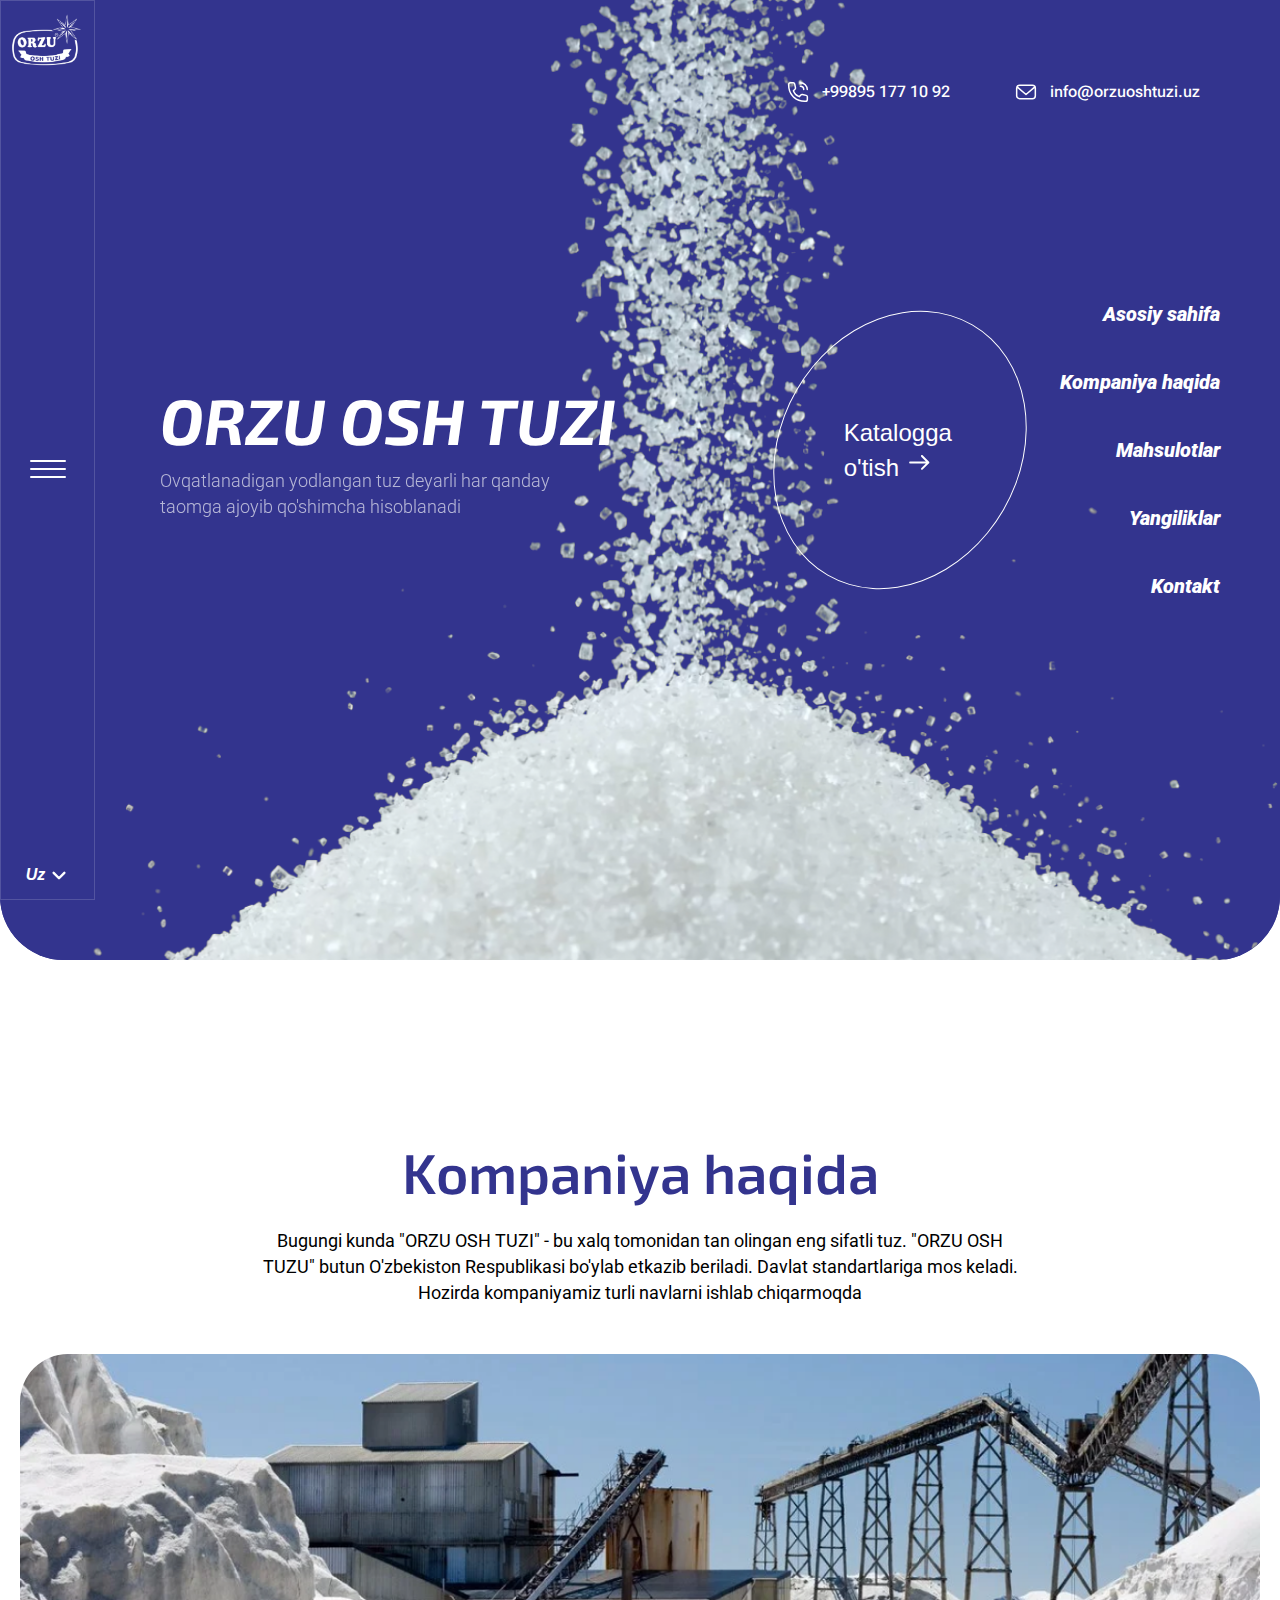
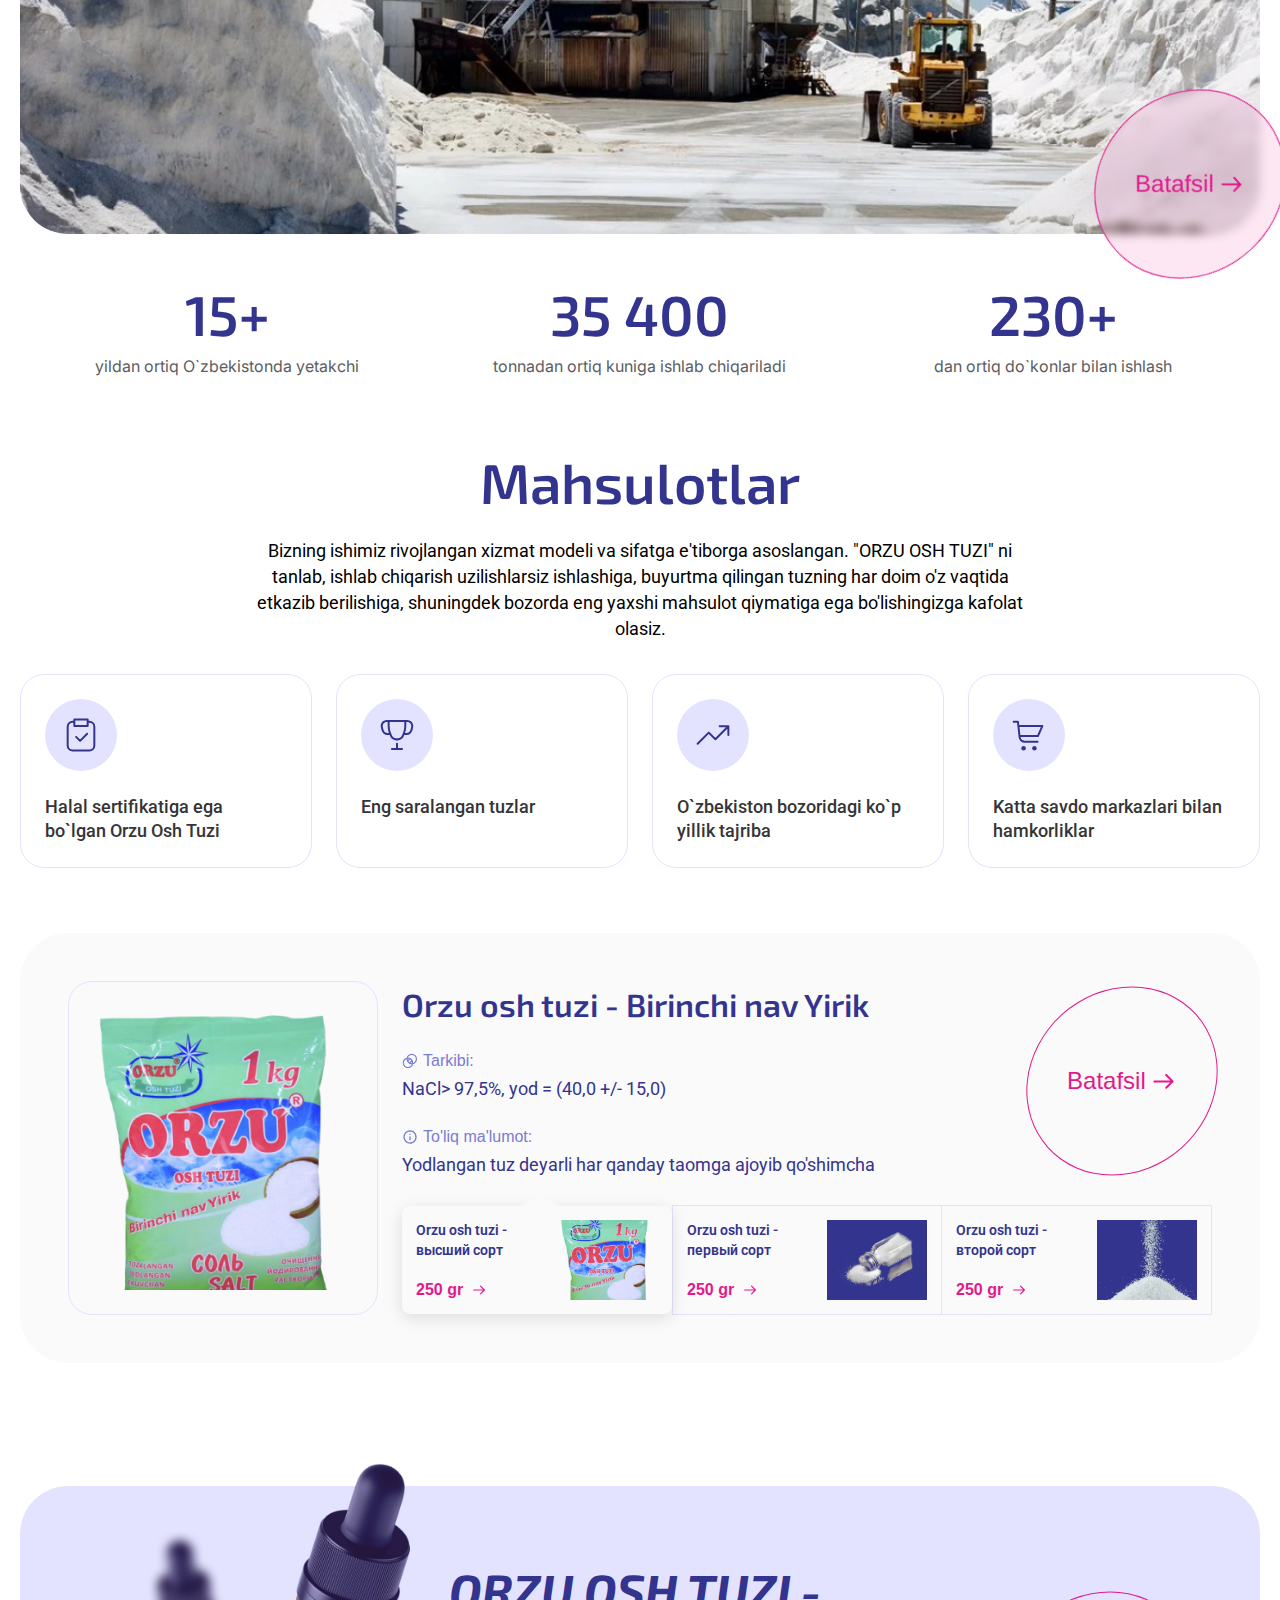
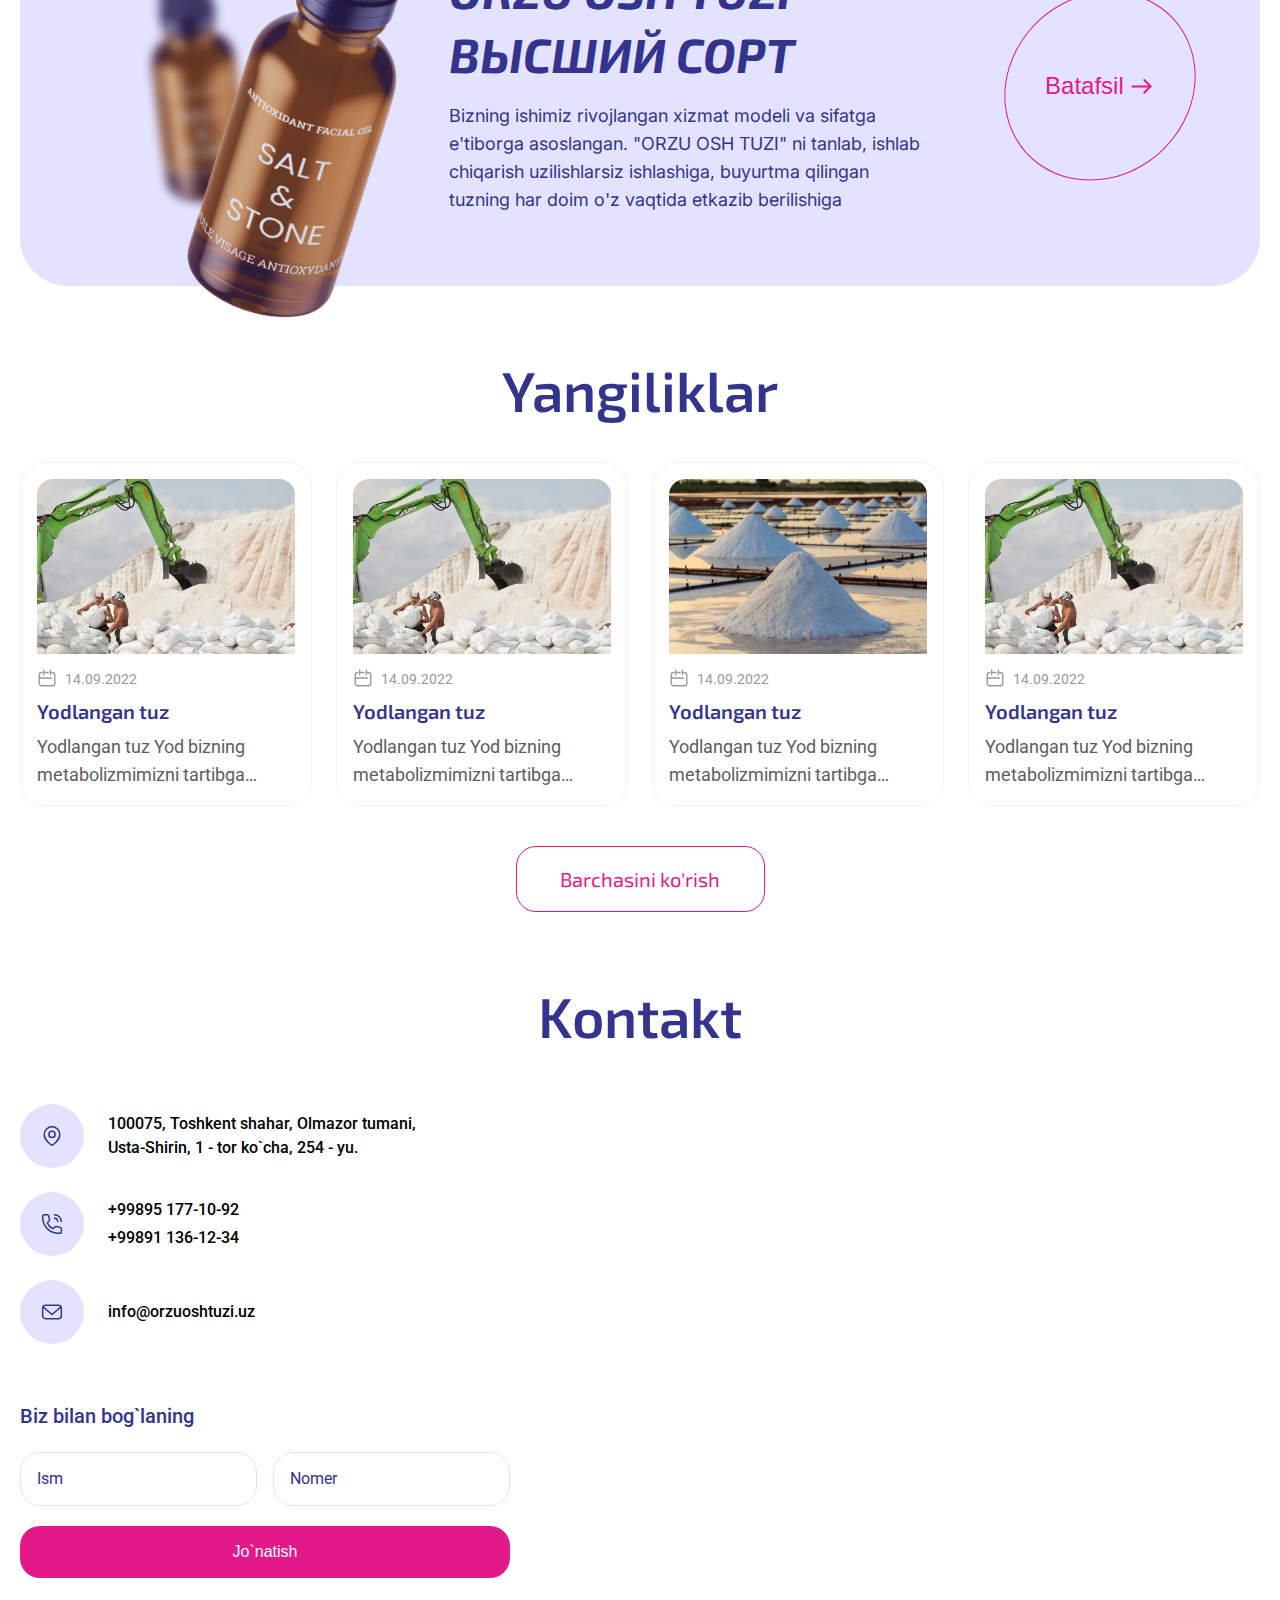
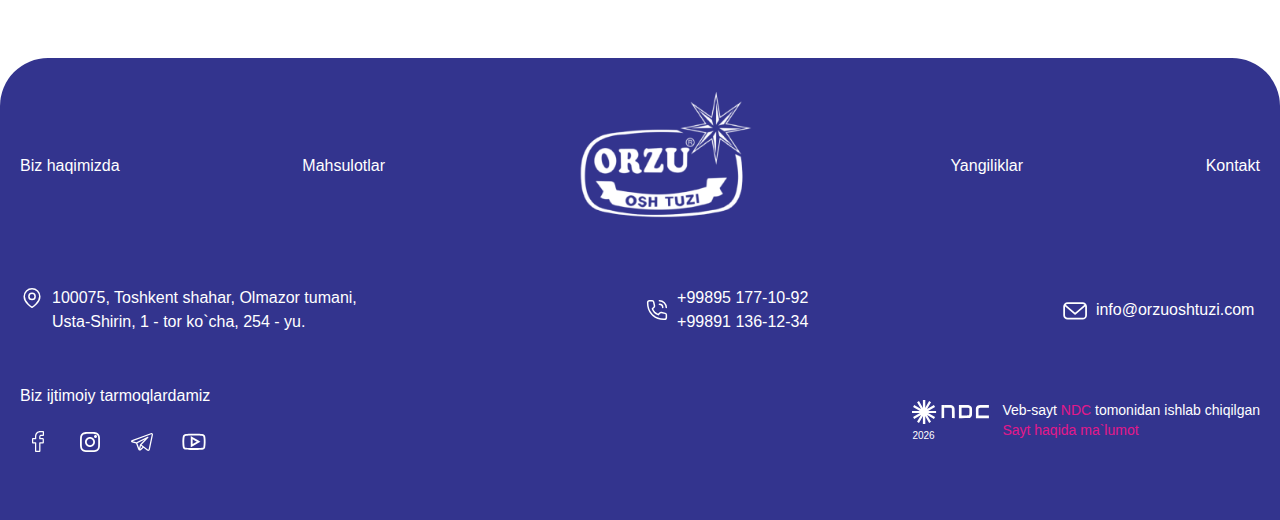
<file: index.html>
<!DOCTYPE html>
<html lang="uz">
<head>
  <meta charset="UTF-8">
  <meta http-equiv="X-UA-Compatible" content="IE=edge">
  <meta name="viewport" content="width=device-width, initial-scale=1.0">
  <meta name="description" content="Orzu osh tuzi Asosiy sahifaga xush kelibsiz!">
  <title>Orzu Osh Tuzi | Asosiy</title>
  <link rel="stylesheet" href="./css/basics.css">
  <link rel="stylesheet" href="./css/index.css">
  <link rel="stylesheet" href="./css/news.css">
  <link rel="stylesheet" href="./css/about.css">
  <script src="./js/index.js" defer></script>
</head>
<body class="body">
  <div class="hero">
    <img src="./media/homeIntro.png" alt="Intro Image">
    <div class="hero__inner">
      <div class="heroHeader">
        <div class="logoHome" href="./index.html" aria-label="home"><img src="./media/footer-logo.png" alt="logo"></div>
        <div class="hamburger">
          <span class="hamburger__spanHome" id="span1"></span>
          <span class="hamburger__spanHome" id="span2"></span>
          <span class="hamburger__spanHome" id="span3"></span>
        </div>
        <div class="languageChanger">
          <span>Uz</span>
          <svg class="chevronDown" viewBox="0 0 20 20" fill="none" xmlns="http://www.w3.org/2000/svg">
            <path d="M15.3609 7.875L10.0034 13.2333L4.64502 7.875" stroke="currentColor" stroke-width="2.4" stroke-miterlimit="10" stroke-linecap="round" stroke-linejoin="round"/>
          </svg>
          <div class="languagesDivHome hidden">
            <span class="language">En</span>
            <span class="language">Chn</span>
          </div>
        </div>
      </div>
      <div class="heroContent">
        <div class="heroMainText">
          <div class="heroContent__title">Orzu osh tuzi</div>
          <div class="heroContent__subtitle">Ovqatlanadigan yodlangan tuz deyarli har qanday taomga ajoyib qo'shimcha hisoblanadi</div>
        </div>
        <div class="heroNavigation">
          <div>
            <a class="moreBtn" href="./products.html">
            <div class="moreBtn__content">
              <span>Katalogga o'tish</span>
              <svg class="arrowRight" viewBox="0 0 27 27" fill="none" xmlns="http://www.w3.org/2000/svg">
                <path d="M16.8712 6.36577C16.4807 5.97524 15.8475 5.97524 15.457 6.36577C15.0665 6.75629 15.0665 7.38946 15.457 7.77998L16.8712 6.36577ZM22.5912 13.5L23.2984 14.2071C23.4859 14.0196 23.5912 13.7652 23.5912 13.5C23.5912 13.2348 23.4859 12.9804 23.2984 12.7929L22.5912 13.5ZM15.457 19.22C15.0665 19.6105 15.0665 20.2437 15.457 20.6342C15.8475 21.0248 16.4807 21.0248 16.8712 20.6342L15.457 19.22ZM4.43652 12.5C3.88424 12.5 3.43652 12.9477 3.43652 13.5C3.43652 14.0523 3.88424 14.5 4.43652 14.5V12.5ZM22.5721 14.5C23.1244 14.5 23.5721 14.0523 23.5721 13.5C23.5721 12.9477 23.1244 12.5 22.5721 12.5V14.5ZM15.457 7.77998L21.8841 14.2071L23.2984 12.7929L16.8712 6.36577L15.457 7.77998ZM21.8841 12.7929L15.457 19.22L16.8712 20.6342L23.2984 14.2071L21.8841 12.7929ZM4.43652 14.5H22.5721V12.5H4.43652V14.5Z" fill="currentColor"/>
              </svg>
            </div>
          </a>
          </div>
          <nav class="heroNavigation__nav">
            <span id="homeBtn" class="heroNav__btn">Asosiy sahifa</span>
            <span id="aboutBtn" class="heroNav__btn">Kompaniya haqida</span>
            <span id="productsBtn" class="heroNav__btn">Mahsulotlar</span>
            <span id="newsBtn" class="heroNav__btn">Yangiliklar</span>
            <span id="contactBtn" class="heroNav__btn">Kontakt</span>
          </nav>
        </div>
        <div class="heroContactDiv">
          <a class="headerPhoneDiv" href="tel:+998951771092">
            <svg class="phoneIcon" viewBox="0 0 32 32" fill="none" xmlns="http://www.w3.org/2000/svg">
              <path d="M19.1827 3.63351C24.256 3.63351 28.368 7.74551 28.368 12.8188M19.1827 8.3535C21.648 8.3535 23.648 10.3522 23.648 12.8188M12.808 19.1535C14.008 20.3042 15.4147 21.2402 16.9693 21.9042L17.6613 22.1988L19.788 20.0388C20.316 19.5028 21.08 19.2708 21.8173 19.4255L26.9693 20.5042C27.8413 20.6895 28.464 21.4588 28.464 22.3495V26.0588C28.464 27.3855 27.3893 28.4602 26.0627 28.4602H24.9227C19.6773 28.4602 14.5013 26.7228 10.5867 23.2322C10.264 22.9455 9.95067 22.6482 9.64533 22.3442L9.69466 22.3935C9.38933 22.0882 9.09333 21.7748 8.80666 21.4522C5.31466 17.5388 3.57733 12.3628 3.57733 7.1175V5.9775C3.57733 4.65084 4.652 3.57617 5.97867 3.57617H9.688C10.5787 3.57617 11.348 4.19884 11.5333 5.07084L12.6133 10.2228C12.7667 10.9588 12.536 11.7242 12 12.2522L9.84 14.3788L10.1347 15.0708C10.7987 16.6242 11.656 17.9535 12.808 19.1535Z" stroke="currentColor" stroke-width="2" stroke-miterlimit="10" stroke-linecap="round" stroke-linejoin="round"/>
            </svg>
            <span class="headerPhoneNumber">+99895 177 10 92</span>
          </a>
          <a class="headerEmailDiv" href="mailto:info@orzuoshtuzi.uz">
            <svg class="phoneIcon" viewBox="0 0 32 32" fill="none" xmlns="http://www.w3.org/2000/svg">
              <path d="M4.0947 9.12128L16 19.3239L27.9054 9.12128M24.444 24.8866H7.55603C5.3467 24.8866 3.55603 23.0959 3.55603 20.8866V11.1133C3.55603 8.90395 5.3467 7.11328 7.55603 7.11328H24.4454C26.6547 7.11328 28.4454 8.90395 28.4454 11.1133V20.8879C28.444 23.0959 26.6534 24.8866 24.444 24.8866Z" stroke="currentColor" stroke-width="2" stroke-miterlimit="10" stroke-linecap="round" stroke-linejoin="round"/>
            </svg>
            <span class="headerPhoneNumber">info@orzuoshtuzi.uz</span>
          </a>
        </div>
      </div>
    </div>
    <div class="heroMobileHeader">
      <div class="mobileHeader__inner">
        <div class="mobileLanguageChanger">
          <a class="languageChangerLink linkActivated" href="#" aria-label="uz">O`zbekcha</a>
          <a class="languageChangerLink" href="#" aria-label="ru">Русский</a>
        </div> 
        <nav class="mobileNavigation">
          <div class="pageLinkDiv">
            <span class="pageNumber">01</span>
            <a id="indexLink" class="pageLink" href="./index.html" aria-label="home">Bosh sahifa</a>
          </div>
          <div class="pageLinkDiv">
            <span class="pageNumber">02</span>
            <a id="aboutLink" class="pageLink" href="./about.html" aria-label="about">Kompaniya</a>
          </div>
          <div class="pageLinkDiv">
            <span class="pageNumber">03</span>
            <a id="productsLink" class="pageLink" href="./products.html" aria-label="products">Mahsulotlar</a>
          </div>
          <div class="pageLinkDiv">
            <span class="pageNumber">04</span>
            <a id="newsLink" class="pageLink" href="./news.html" aria-label="news">Yangiliklar</a>
          </div>
          <div class="pageLinkDiv">
            <span class="pageNumber">05</span>
            <a id="contactLink" class="pageLink" href="./contact.html" aria-label="contact">Bog`lanish</a>
          </div>
        </nav>
        <div class="otherMobileNavigation">
          <div>
            <a class="headerPhoneDiv" href="tel:+998951771092">
              <svg class="phoneIcon" viewBox="0 0 32 32" fill="none" xmlns="http://www.w3.org/2000/svg">
                <path d="M19.1827 3.63351C24.256 3.63351 28.368 7.74551 28.368 12.8188M19.1827 8.3535C21.648 8.3535 23.648 10.3522 23.648 12.8188M12.808 19.1535C14.008 20.3042 15.4147 21.2402 16.9693 21.9042L17.6613 22.1988L19.788 20.0388C20.316 19.5028 21.08 19.2708 21.8173 19.4255L26.9693 20.5042C27.8413 20.6895 28.464 21.4588 28.464 22.3495V26.0588C28.464 27.3855 27.3893 28.4602 26.0627 28.4602H24.9227C19.6773 28.4602 14.5013 26.7228 10.5867 23.2322C10.264 22.9455 9.95067 22.6482 9.64533 22.3442L9.69466 22.3935C9.38933 22.0882 9.09333 21.7748 8.80666 21.4522C5.31466 17.5388 3.57733 12.3628 3.57733 7.1175V5.9775C3.57733 4.65084 4.652 3.57617 5.97867 3.57617H9.688C10.5787 3.57617 11.348 4.19884 11.5333 5.07084L12.6133 10.2228C12.7667 10.9588 12.536 11.7242 12 12.2522L9.84 14.3788L10.1347 15.0708C10.7987 16.6242 11.656 17.9535 12.808 19.1535Z" stroke="currentColor" stroke-width="2" stroke-miterlimit="10" stroke-linecap="round" stroke-linejoin="round"/>
              </svg>
              <span class="headerPhoneNumber">+99895 177 10 92</span>
            </a>
          </div>
          <div>
            <a class="headerEmailDiv" href="mailto:info@orzuoshtuzi.uz">
              <svg class="phoneIcon" viewBox="0 0 32 32" fill="none" xmlns="http://www.w3.org/2000/svg">
                <path d="M4.0947 9.12128L16 19.3239L27.9054 9.12128M24.444 24.8866H7.55603C5.3467 24.8866 3.55603 23.0959 3.55603 20.8866V11.1133C3.55603 8.90395 5.3467 7.11328 7.55603 7.11328H24.4454C26.6547 7.11328 28.4454 8.90395 28.4454 11.1133V20.8879C28.444 23.0959 26.6534 24.8866 24.444 24.8866Z" stroke="currentColor" stroke-width="2" stroke-miterlimit="10" stroke-linecap="round" stroke-linejoin="round"/>
              </svg>
              <span class="headerPhoneNumber">info@orzuoshtuzi.uz</span>
            </a>
          </div>
        </div>
        <div class="salt">
          <div class="salt__inner"><img class="saltImage" src="./media/test.png" alt="salt"></div>
        </div>
      </div>
    </div>
  </div>
  <main class="main">
    <div id="about" class="section">
      <div class="section__inner container">
        <p class="sectionTitle">Kompaniya haqida</p>
        <div class="mobileMoreBtnDiv">
          <p id="aboutDesc" class="sectionDesc">Bugungi kunda "ORZU OSH TUZI" - bu xalq tomonidan tan olingan eng sifatli tuz. "ORZU OSH TUZU" butun O'zbekiston Respublikasi bo'ylab etkazib beriladi. Davlat standartlariga mos keladi. Hozirda kompaniyamiz turli navlarni ishlab chiqarmoqda</p>
          <a id="aboutTextMore" href="#" class="more">
            <div class="more__inner">
              <span>Batafsil</span>
              <svg class="arrowRight" viewBox="0 0 27 27" fill="none" xmlns="http://www.w3.org/2000/svg">
                <path d="M16.8712 6.36577C16.4807 5.97524 15.8475 5.97524 15.457 6.36577C15.0665 6.75629 15.0665 7.38946 15.457 7.77998L16.8712 6.36577ZM22.5912 13.5L23.2984 14.2071C23.4859 14.0196 23.5912 13.7652 23.5912 13.5C23.5912 13.2348 23.4859 12.9804 23.2984 12.7929L22.5912 13.5ZM15.457 19.22C15.0665 19.6105 15.0665 20.2437 15.457 20.6342C15.8475 21.0248 16.4807 21.0248 16.8712 20.6342L15.457 19.22ZM4.43652 12.5C3.88424 12.5 3.43652 12.9477 3.43652 13.5C3.43652 14.0523 3.88424 14.5 4.43652 14.5V12.5ZM22.5721 14.5C23.1244 14.5 23.5721 14.0523 23.5721 13.5C23.5721 12.9477 23.1244 12.5 22.5721 12.5V14.5ZM15.457 7.77998L21.8841 14.2071L23.2984 12.7929L16.8712 6.36577L15.457 7.77998ZM21.8841 12.7929L15.457 19.22L16.8712 20.6342L23.2984 14.2071L21.8841 12.7929ZM4.43652 14.5H22.5721V12.5H4.43652V14.5Z" fill="currentColor"/>
              </svg>
            </div>
          </a>
        </div>
      </div>
    </div>
    <div class="aboutImg">
      <div class="aboutImg__inner container">
        <div class="aboutImg__content">
          <img src="./media/aboutImg.png" alt="orzuoshtuzi">
          <a id="aboutImgMore" href="#" class="more">
            <div class="more__inner">
              <span>Batafsil</span>
              <svg class="arrowRight" viewBox="0 0 27 27" fill="none" xmlns="http://www.w3.org/2000/svg">
                <path d="M16.8712 6.36577C16.4807 5.97524 15.8475 5.97524 15.457 6.36577C15.0665 6.75629 15.0665 7.38946 15.457 7.77998L16.8712 6.36577ZM22.5912 13.5L23.2984 14.2071C23.4859 14.0196 23.5912 13.7652 23.5912 13.5C23.5912 13.2348 23.4859 12.9804 23.2984 12.7929L22.5912 13.5ZM15.457 19.22C15.0665 19.6105 15.0665 20.2437 15.457 20.6342C15.8475 21.0248 16.4807 21.0248 16.8712 20.6342L15.457 19.22ZM4.43652 12.5C3.88424 12.5 3.43652 12.9477 3.43652 13.5C3.43652 14.0523 3.88424 14.5 4.43652 14.5V12.5ZM22.5721 14.5C23.1244 14.5 23.5721 14.0523 23.5721 13.5C23.5721 12.9477 23.1244 12.5 22.5721 12.5V14.5ZM15.457 7.77998L21.8841 14.2071L23.2984 12.7929L16.8712 6.36577L15.457 7.77998ZM21.8841 12.7929L15.457 19.22L16.8712 20.6342L23.2984 14.2071L21.8841 12.7929ZM4.43652 14.5H22.5721V12.5H4.43652V14.5Z" fill="currentColor"/>
              </svg>
            </div>
          </a>
        </div>
      </div>
    </div>
    <div class="aboutStats">
      <div class="aboutStats__inner container">
        <div class="aboutStats__content">
          <div class="stats">
            <p class="stats__number">15+</p>
            <p class="stats__text">yildan ortiq O`zbekistonda yetakchi</p>
          </div>
          <div class="stats">
            <p class="stats__number">35 400</p>
            <p class="stats__text">tonnadan ortiq kuniga ishlab chiqariladi</p>
          </div>
          <div class="stats">
            <p class="stats__number">230+</p>
            <p class="stats__text">dan ortiq do`konlar bilan ishlash</p>
          </div>
        </div>
      </div>
    </div>
    <div id="products" class="section">
      <div class="section__inner container">
        <p class="sectionTitle">Mahsulotlar</p>
        <p class="sectionDesc">Bizning ishimiz rivojlangan xizmat modeli va sifatga e'tiborga asoslangan. "ORZU OSH TUZI" ni tanlab, ishlab chiqarish uzilishlarsiz ishlashiga, buyurtma qilingan tuzning har doim o'z vaqtida etkazib berilishiga, shuningdek bozorda eng yaxshi mahsulot qiymatiga ega bo'lishingizga kafolat olasiz.</p>
        <div class="advantagesBlock">
          <div class="advantage">
            <div class="advantageIcon">
              <svg class="advantage__icon" viewBox="0 0 40 40" fill="none" xmlns="http://www.w3.org/2000/svg">
                <path d="M13.3333 6.66844H11.6667C8.90499 6.66844 6.66666 8.90678 6.66666 11.6684V30.5534C6.66666 33.3151 8.90499 35.5534 11.6667 35.5534H28.3333C31.095 35.5534 33.3333 33.3151 33.3333 30.5534V11.6684C33.3333 8.90678 31.095 6.66844 28.3333 6.66844H26.6667M15.1107 21.8895L19.0657 25.8429L26.1607 18.7462M13.3333 4.44678H26.6667V11.1134H13.3333V4.44678Z" stroke="currentColor" stroke-width="2" stroke-miterlimit="10" stroke-linecap="round" stroke-linejoin="round"/>
              </svg>
            </div>
            <p class="advantageText">Halal sertifikatiga ega bo`lgan Orzu Osh Tuzi</p>
          </div>
          <div class="advantage">
            <div class="advantageIcon">
              <svg class="advantage__icon" viewBox="0 0 40 40" fill="none" xmlns="http://www.w3.org/2000/svg">
                <path d="M26.6435 18.962L25.7163 18.5873C25.7143 18.5922 25.7123 18.5972 25.7104 18.6023L26.6435 18.962ZM13.3101 18.962L14.2432 18.6023C14.2413 18.5972 14.2393 18.5922 14.2373 18.5873L13.3101 18.962ZM21.277 24.2816L21.5371 25.2472L21.277 24.2816ZM18.6766 24.2816L18.4165 25.2472H18.4165L18.6766 24.2816ZM5.63519 15.3343L4.6655 15.5786H4.6655L5.63519 15.3343ZM10.7636 19.1048L10.8196 20.1032L10.7636 19.1048ZM4.87779 12.3283L5.84748 12.084L4.87779 12.3283ZM34.3984 15.3005L35.3698 15.5377V15.5377L34.3984 15.3005ZM29.2653 19.1068L29.2102 20.1053L29.2653 19.1068ZM35.1328 12.2928L34.1614 12.0556V12.0556L35.1328 12.2928ZM14.0635 20.9161L13.1304 21.2758V21.2758L14.0635 20.9161ZM17.4286 23.9455L17.6886 22.9799H17.6886L17.4286 23.9455ZM25.8901 20.9161L26.8232 21.2758L25.8901 20.9161ZM22.525 23.9455L22.265 22.9799H22.265L22.525 23.9455ZM20.9768 28.7825C20.9768 28.2302 20.5291 27.7825 19.9768 27.7825C19.4245 27.7825 18.9768 28.2302 18.9768 28.7825H20.9768ZM14.9768 32.8997C14.4245 32.8997 13.9768 33.3474 13.9768 33.8997C13.9768 34.452 14.4245 34.8997 14.9768 34.8997V32.8997ZM24.9768 34.8997C25.5291 34.8997 25.9768 34.452 25.9768 33.8997C25.9768 33.3474 25.5291 32.8997 24.9768 32.8997V34.8997ZM11.6435 7.10669H28.3101V5.10669H11.6435V7.10669ZM27.3101 6.10669V10.3901H29.3101V6.10669H27.3101ZM12.6435 10.3901V6.10669H10.6435V10.3901H12.6435ZM28.3101 7.10669H30.2756V5.10669H28.3101V7.10669ZM34.1614 12.0556L33.4269 15.0633L35.3698 15.5377L36.1043 12.53L34.1614 12.0556ZM25.7104 18.6023L24.9571 20.5564L26.8232 21.2758L27.5765 19.3217L25.7104 18.6023ZM29.3205 18.1083L26.6986 17.9635L26.5883 19.9604L29.2102 20.1053L29.3205 18.1083ZM11.6435 5.10669H9.72625V7.10669H11.6435V5.10669ZM3.9081 12.5727L4.6655 15.5786L6.60488 15.0899L5.84748 12.084L3.9081 12.5727ZM14.9965 20.5564L14.2432 18.6023L12.3771 19.3217L13.1304 21.2758L14.9965 20.5564ZM10.8196 20.1032L13.3661 19.9604L13.2541 17.9635L10.7076 18.1063L10.8196 20.1032ZM22.265 22.9799L21.017 23.316L21.5371 25.2472L22.7851 24.9111L22.265 22.9799ZM18.9366 23.316L17.6886 22.9799L17.1685 24.9111L18.4165 25.2472L18.9366 23.316ZM21.017 23.316C20.3357 23.4995 19.6179 23.4995 18.9366 23.316L18.4165 25.2472C19.4385 25.5224 20.5151 25.5224 21.5371 25.2472L21.017 23.316ZM4.6655 15.5786C5.36794 18.3664 7.94918 20.2642 10.8196 20.1032L10.7076 18.1063C8.794 18.2137 7.07318 16.9485 6.60488 15.0899L4.6655 15.5786ZM9.72625 5.10669C5.81824 5.10669 2.95325 8.78311 3.9081 12.5727L5.84748 12.084C5.21091 9.55764 7.12091 7.10669 9.72625 7.10669V5.10669ZM33.4269 15.0633C32.9699 16.9347 31.2439 18.2145 29.3205 18.1083L29.2102 20.1053C32.0954 20.2646 34.6843 18.3448 35.3698 15.5377L33.4269 15.0633ZM30.2756 7.10669C32.8688 7.10669 34.7766 9.53636 34.1614 12.0556L36.1043 12.53C37.0271 8.75119 34.1654 5.10669 30.2756 5.10669V7.10669ZM10.6435 10.3901C10.6435 13.4563 11.2341 16.4939 12.383 19.3367L14.2373 18.5873C13.1846 15.9826 12.6435 13.1995 12.6435 10.3901H10.6435ZM27.3101 10.3901C27.3101 13.1995 26.769 15.9826 25.7163 18.5873L27.5706 19.3367C28.7195 16.4939 29.3101 13.4563 29.3101 10.3901H27.3101ZM13.1304 21.2758C13.8192 23.0625 15.3195 24.4131 17.1685 24.9111L17.6886 22.9799C16.4559 22.6479 15.4557 21.7475 14.9965 20.5564L13.1304 21.2758ZM24.9571 20.5564C24.4979 21.7475 23.4977 22.6479 22.265 22.9799L22.7851 24.9111C24.6341 24.4131 26.1344 23.0625 26.8232 21.2758L24.9571 20.5564ZM18.9768 28.7825V33.8997H20.9768V28.7825H18.9768ZM19.9768 32.8997H14.9768V34.8997H19.9768V32.8997ZM19.9768 34.8997H24.9768V32.8997H19.9768V34.8997Z" fill="currentColor"/>
              </svg>
            </div>
            <p class="advantageText">Eng saralangan tuzlar</p>
          </div>
          <div class="advantage">
            <div class="advantageIcon">
              <svg class="advantage__icon" viewBox="0 0 40 40" fill="none" xmlns="http://www.w3.org/2000/svg">
                <path d="M35.365 20.0001V11.3018M35.365 11.3018H26.6667M35.365 11.3018L22.4133 24.2534L15.7467 17.5868L4.63501 28.6984" stroke="currentColor" stroke-width="2" stroke-miterlimit="10" stroke-linecap="round" stroke-linejoin="round"/>
              </svg>
            </div>
            <p class="advantageText">O`zbekiston bozoridagi ko`p yillik tajriba</p>
          </div>
          <div class="advantage">
            <div class="advantageIcon">
              <svg class="advantage__icon" viewBox="0 0 40 40" fill="none" xmlns="http://www.w3.org/2000/svg">
                <path d="M9.38151 11.1134H33.3315L28.8865 21.1234H10.4632M4.62891 6.66675H8.88891L10.6156 22.2151C10.8972 24.7467 13.0372 26.6634 15.5856 26.6634H28.5956" stroke="currentColor" stroke-width="2" stroke-miterlimit="10" stroke-linecap="round" stroke-linejoin="round"/>
                <ellipse cx="14.5839" cy="33.334" rx="2.22707" ry="2.22707" fill="currentColor"/>
                <circle cx="25.4237" cy="33.334" r="2.22707" fill="currentColor"/>
              </svg>
            </div>
            <p class="advantageText">Katta savdo markazlari bilan hamkorliklar</p>
          </div>
        </div>
      </div>
    </div>
    <div class="productSection">
      <div class="productSection__inner">
        <div class="product">
          <div class="productImageDiv isActive">
            <img class="activeProduct__img" src="./media/tuz.png" alt="salt">
          </div>
          <div class="productImageDiv">
            <img class="activeProduct__img" src="./media/test.png" alt="salt">
          </div>
          <div class="productImageDiv">
            <img class="activeProduct__img" src="./media/homeIntro.png" alt="salt">
          </div>
          <div class="productContentDiv">
            <div class="otherProductsTop">
              <div class="productInfoDiv">
              <p class="activeProduct__title isActive">Orzu osh tuzi - Birinchi nav Yirik</p>
              <p class="activeProduct__title">Orzu osh tuzi - Oliy nav Yirik</p>
              <p class="activeProduct__title">Orzu osh tuzi - Ikkinchi nav Yirik</p>
              <div class="activeProduct__info">
                <div class="activeProduct__allInfo">
                  <div class="titleDiv">
                    <svg class="activeIcon" viewBox="0 0 16 16" fill="none" xmlns="http://www.w3.org/2000/svg">
                      <path d="M8.19269 5.64836L5.64197 8.19907M10.0781 7.53377L7.52739 10.0845M13.0706 9.29975C11.2482 11.1222 8.29343 11.1222 6.47098 9.29975C4.64853 7.4773 4.64853 4.52253 6.47098 2.70009C8.29343 0.87764 11.2482 0.87764 13.0706 2.70009C14.8931 4.52253 14.8931 7.4773 13.0706 9.29975ZM9.29981 13.0706C7.47736 14.893 4.52259 14.893 2.70015 13.0706C0.877701 11.2481 0.877701 8.29337 2.70015 6.47092C4.52259 4.64847 7.47736 4.64847 9.29981 6.47092C11.1223 8.29337 11.1223 11.2481 9.29981 13.0706Z" stroke="currentColor" stroke-width="1.2" stroke-miterlimit="10" stroke-linecap="round" stroke-linejoin="round"/>
                    </svg>
                    <span>Tarkibi:</span>
                  </div>
                  <p class="allInfo__text">NaCl> 97,5%, yod = (40,0 +/- 15,0)</p>
                </div>
                <div class="activeProduct__allInfo">
                  <div class="titleDiv">
                    <svg class="activeIcon" viewBox="0 0 16 16" fill="none" xmlns="http://www.w3.org/2000/svg">
                      <path d="M7.99998 7.33325C7.82317 7.33325 7.6536 7.40349 7.52858 7.52851C7.40355 7.65354 7.33332 7.82311 7.33332 7.99992V10.6666C7.33332 10.8434 7.40355 11.013 7.52858 11.138C7.6536 11.263 7.82317 11.3333 7.99998 11.3333C8.17679 11.3333 8.34636 11.263 8.47139 11.138C8.59641 11.013 8.66665 10.8434 8.66665 10.6666V7.99992C8.66665 7.82311 8.59641 7.65354 8.47139 7.52851C8.34636 7.40349 8.17679 7.33325 7.99998 7.33325ZM8.25332 4.71992C8.09101 4.65324 7.90896 4.65324 7.74665 4.71992C7.66482 4.75165 7.59005 4.79922 7.52665 4.85992C7.46776 4.92472 7.42041 4.99913 7.38665 5.07992C7.34933 5.15904 7.33106 5.2458 7.33332 5.33325C7.33281 5.42099 7.34963 5.50796 7.3828 5.58919C7.41598 5.67041 7.46486 5.74429 7.52665 5.80659C7.59145 5.86547 7.66586 5.91282 7.74665 5.94659C7.84765 5.98808 7.95729 6.00413 8.06595 5.99333C8.1746 5.98252 8.27894 5.9452 8.36979 5.88463C8.46064 5.82406 8.53523 5.74211 8.58699 5.64597C8.63875 5.54982 8.66611 5.44244 8.66665 5.33325C8.66419 5.15674 8.59514 4.98767 8.47332 4.85992C8.40991 4.79922 8.33515 4.75165 8.25332 4.71992ZM7.99998 1.33325C6.68144 1.33325 5.39251 1.72425 4.29618 2.45679C3.19985 3.18933 2.34537 4.23052 1.84079 5.4487C1.3362 6.66687 1.20418 8.00731 1.46141 9.30052C1.71865 10.5937 2.35359 11.7816 3.28594 12.714C4.21829 13.6463 5.40617 14.2813 6.69938 14.5385C7.99259 14.7957 9.33303 14.6637 10.5512 14.1591C11.7694 13.6545 12.8106 12.8 13.5431 11.7037C14.2757 10.6074 14.6666 9.31846 14.6666 7.99992C14.6666 7.12444 14.4942 6.25753 14.1592 5.4487C13.8241 4.63986 13.3331 3.90493 12.714 3.28587C12.095 2.66682 11.36 2.17575 10.5512 1.84072C9.74237 1.50569 8.87546 1.33325 7.99998 1.33325ZM7.99998 13.3333C6.94515 13.3333 5.914 13.0205 5.03694 12.4344C4.15988 11.8484 3.47629 11.0154 3.07263 10.0409C2.66896 9.06636 2.56334 7.994 2.76913 6.95944C2.97492 5.92487 3.48287 4.97456 4.22875 4.22868C4.97463 3.4828 5.92494 2.97485 6.9595 2.76906C7.99407 2.56328 9.06642 2.66889 10.041 3.07256C11.0155 3.47623 11.8485 4.15982 12.4345 5.03688C13.0205 5.91394 13.3333 6.94509 13.3333 7.99992C13.3333 9.41441 12.7714 10.771 11.7712 11.7712C10.771 12.7713 9.41447 13.3333 7.99998 13.3333Z" fill="currentColor"/>
                    </svg>
                    <span>To'liq ma'lumot: </span>
                  </div>
                  <p class="allInfo__text">Yodlangan tuz deyarli har qanday taomga ajoyib qo'shimcha</p>
                </div>
              </div>
              </div>
              <div>
                <a id="productMore" href="#" class="more">
                <div class="more__inner">
                  <span>Batafsil</span>
                  <svg class="arrowRight" viewBox="0 0 27 27" fill="none" xmlns="http://www.w3.org/2000/svg">
                    <path d="M16.8712 6.36577C16.4807 5.97524 15.8475 5.97524 15.457 6.36577C15.0665 6.75629 15.0665 7.38946 15.457 7.77998L16.8712 6.36577ZM22.5912 13.5L23.2984 14.2071C23.4859 14.0196 23.5912 13.7652 23.5912 13.5C23.5912 13.2348 23.4859 12.9804 23.2984 12.7929L22.5912 13.5ZM15.457 19.22C15.0665 19.6105 15.0665 20.2437 15.457 20.6342C15.8475 21.0248 16.4807 21.0248 16.8712 20.6342L15.457 19.22ZM4.43652 12.5C3.88424 12.5 3.43652 12.9477 3.43652 13.5C3.43652 14.0523 3.88424 14.5 4.43652 14.5V12.5ZM22.5721 14.5C23.1244 14.5 23.5721 14.0523 23.5721 13.5C23.5721 12.9477 23.1244 12.5 22.5721 12.5V14.5ZM15.457 7.77998L21.8841 14.2071L23.2984 12.7929L16.8712 6.36577L15.457 7.77998ZM21.8841 12.7929L15.457 19.22L16.8712 20.6342L23.2984 14.2071L21.8841 12.7929ZM4.43652 14.5H22.5721V12.5H4.43652V14.5Z" fill="currentColor"/>
                  </svg>
                </div>
              </a>
              </div>
            </div>
            <div class="otherProductsDiv">
              <div class="productMini activeProductMini">
                <div class="productMini__content">
                  <p class="productMini__title">Orzu osh tuzi - высший сорт</p>
                  <div class="productMini__weight">
                    <p>250 gr</p>
                    <div class="arrowRightDiv">
                      <svg class="productMini__arrow" viewBox="0 0 27 27" fill="none" xmlns="http://www.w3.org/2000/svg">
                        <path d="M16.8712 6.36577C16.4807 5.97524 15.8475 5.97524 15.457 6.36577C15.0665 6.75629 15.0665 7.38946 15.457 7.77998L16.8712 6.36577ZM22.5912 13.5L23.2984 14.2071C23.4859 14.0196 23.5912 13.7652 23.5912 13.5C23.5912 13.2348 23.4859 12.9804 23.2984 12.7929L22.5912 13.5ZM15.457 19.22C15.0665 19.6105 15.0665 20.2437 15.457 20.6342C15.8475 21.0248 16.4807 21.0248 16.8712 20.6342L15.457 19.22ZM4.43652 12.5C3.88424 12.5 3.43652 12.9477 3.43652 13.5C3.43652 14.0523 3.88424 14.5 4.43652 14.5V12.5ZM22.5721 14.5C23.1244 14.5 23.5721 14.0523 23.5721 13.5C23.5721 12.9477 23.1244 12.5 22.5721 12.5V14.5ZM15.457 7.77998L21.8841 14.2071L23.2984 12.7929L16.8712 6.36577L15.457 7.77998ZM21.8841 12.7929L15.457 19.22L16.8712 20.6342L23.2984 14.2071L21.8841 12.7929ZM4.43652 14.5H22.5721V12.5H4.43652V14.5Z" fill="currentColor"/>
                      </svg>
                    </div>
                  </div>
                </div>
                <div class="productMini__image"><img src="./media/tuz.png" alt="test"></div>
              </div>
              <div class="productMini">
                <div class="productMini__content">
                  <p class="productMini__title">Orzu osh tuzi - первый сорт</p>
                  <div class="productMini__weight">
                    <p>250 gr</p>
                    <div class="arrowRightDiv">
                      <svg class="productMini__arrow" viewBox="0 0 27 27" fill="none" xmlns="http://www.w3.org/2000/svg">
                        <path d="M16.8712 6.36577C16.4807 5.97524 15.8475 5.97524 15.457 6.36577C15.0665 6.75629 15.0665 7.38946 15.457 7.77998L16.8712 6.36577ZM22.5912 13.5L23.2984 14.2071C23.4859 14.0196 23.5912 13.7652 23.5912 13.5C23.5912 13.2348 23.4859 12.9804 23.2984 12.7929L22.5912 13.5ZM15.457 19.22C15.0665 19.6105 15.0665 20.2437 15.457 20.6342C15.8475 21.0248 16.4807 21.0248 16.8712 20.6342L15.457 19.22ZM4.43652 12.5C3.88424 12.5 3.43652 12.9477 3.43652 13.5C3.43652 14.0523 3.88424 14.5 4.43652 14.5V12.5ZM22.5721 14.5C23.1244 14.5 23.5721 14.0523 23.5721 13.5C23.5721 12.9477 23.1244 12.5 22.5721 12.5V14.5ZM15.457 7.77998L21.8841 14.2071L23.2984 12.7929L16.8712 6.36577L15.457 7.77998ZM21.8841 12.7929L15.457 19.22L16.8712 20.6342L23.2984 14.2071L21.8841 12.7929ZM4.43652 14.5H22.5721V12.5H4.43652V14.5Z" fill="currentColor"/>
                      </svg>
                    </div>
                  </div>
                </div>
                <div class="productMini__image"><img src="./media/test.png" alt="test"></div>
              </div>
              <div class="productMini">
                <div class="productMini__content">
                  <p class="productMini__title">Orzu osh tuzi - второй сорт</p>
                  <div class="productMini__weight">
                    <p>250 gr</p>
                    <div class="arrowRightDiv">
                      <svg class="productMini__arrow" viewBox="0 0 27 27" fill="none" xmlns="http://www.w3.org/2000/svg">
                        <path d="M16.8712 6.36577C16.4807 5.97524 15.8475 5.97524 15.457 6.36577C15.0665 6.75629 15.0665 7.38946 15.457 7.77998L16.8712 6.36577ZM22.5912 13.5L23.2984 14.2071C23.4859 14.0196 23.5912 13.7652 23.5912 13.5C23.5912 13.2348 23.4859 12.9804 23.2984 12.7929L22.5912 13.5ZM15.457 19.22C15.0665 19.6105 15.0665 20.2437 15.457 20.6342C15.8475 21.0248 16.4807 21.0248 16.8712 20.6342L15.457 19.22ZM4.43652 12.5C3.88424 12.5 3.43652 12.9477 3.43652 13.5C3.43652 14.0523 3.88424 14.5 4.43652 14.5V12.5ZM22.5721 14.5C23.1244 14.5 23.5721 14.0523 23.5721 13.5C23.5721 12.9477 23.1244 12.5 22.5721 12.5V14.5ZM15.457 7.77998L21.8841 14.2071L23.2984 12.7929L16.8712 6.36577L15.457 7.77998ZM21.8841 12.7929L15.457 19.22L16.8712 20.6342L23.2984 14.2071L21.8841 12.7929ZM4.43652 14.5H22.5721V12.5H4.43652V14.5Z" fill="currentColor"/>
                      </svg>
                    </div>
                  </div>
                </div>
                <div class="productMini__image"><img src="./media/homeIntro.png" alt="test"></div>
              </div>
            </div>
          </div>
        </div>
        <div class="mobileProductContainer">
          <div class="mobileProduct__top">
            <p>Paketli tuzlar</p>
            <div>
              <a href="./products.html" class="mobileProduct__link">
                <span>Barchasi</span>
                <svg width="24" height="24" viewBox="0 0 24 24" fill="none" xmlns="http://www.w3.org/2000/svg">
                  <path d="M12 21C16.9706 21 21 16.9706 21 12C21 7.02944 16.9706 3 12 3C7.02944 3 3 7.02944 3 12C3 16.9706 7.02944 21 12 21Z" stroke="currentColor" stroke-width="1.5" stroke-miterlimit="10"/>
                  <path d="M10.875 8.625L14.625 12L10.875 15.375" stroke="#E3188B" stroke-width="1.5" stroke-linecap="round" stroke-linejoin="round"/>
                </svg>
              </a>
            </div>
          </div>
          <div class="activeProductMobile">
            <div class="miniActiveProductImageDiv isActive"><img class="activeProduct__img" src="./media/tuz.png" alt="tuz"></div>
            <div class="miniActiveProductImageDiv"><img class="activeProduct__img" src="./media/test.png" alt="tuz"></div>
            <div class="miniActiveProductImageDiv"><img class="activeProduct__img" src="./media/homeIntro.png" alt="tuz"></div>
            <div class="activeProductMobile__content">
              <p class="activeProduct__title miniTitle isActive">Orzu osh tuzi - Birinchi nav Yirik</p>
              <p class="activeProduct__title miniTitle">Orzu osh tuzi - Oliy nav Yirik</p>
              <p class="activeProduct__title miniTitle">Orzu osh tuzi - Ikkinchi nav Yirik</p>
              <div class="activeProduct__info">
                <div class="activeProduct__allInfo">
                  <div class="titleDiv">
                    <svg class="activeIcon" viewBox="0 0 16 16" fill="none" xmlns="http://www.w3.org/2000/svg">
                      <path d="M8.19269 5.64836L5.64197 8.19907M10.0781 7.53377L7.52739 10.0845M13.0706 9.29975C11.2482 11.1222 8.29343 11.1222 6.47098 9.29975C4.64853 7.4773 4.64853 4.52253 6.47098 2.70009C8.29343 0.87764 11.2482 0.87764 13.0706 2.70009C14.8931 4.52253 14.8931 7.4773 13.0706 9.29975ZM9.29981 13.0706C7.47736 14.893 4.52259 14.893 2.70015 13.0706C0.877701 11.2481 0.877701 8.29337 2.70015 6.47092C4.52259 4.64847 7.47736 4.64847 9.29981 6.47092C11.1223 8.29337 11.1223 11.2481 9.29981 13.0706Z" stroke="currentColor" stroke-width="1.2" stroke-miterlimit="10" stroke-linecap="round" stroke-linejoin="round"/>
                    </svg>
                    <span>Tarkibi:</span>
                  </div>
                  <p class="allInfo__text">NaCl> 97,5%, yod = (40,0 +/- 15,0)</p>
                </div>
                <div class="activeProduct__allInfo">
                  <div class="titleDiv">
                    <svg class="activeIcon" viewBox="0 0 16 16" fill="none" xmlns="http://www.w3.org/2000/svg">
                      <path d="M7.99998 7.33325C7.82317 7.33325 7.6536 7.40349 7.52858 7.52851C7.40355 7.65354 7.33332 7.82311 7.33332 7.99992V10.6666C7.33332 10.8434 7.40355 11.013 7.52858 11.138C7.6536 11.263 7.82317 11.3333 7.99998 11.3333C8.17679 11.3333 8.34636 11.263 8.47139 11.138C8.59641 11.013 8.66665 10.8434 8.66665 10.6666V7.99992C8.66665 7.82311 8.59641 7.65354 8.47139 7.52851C8.34636 7.40349 8.17679 7.33325 7.99998 7.33325ZM8.25332 4.71992C8.09101 4.65324 7.90896 4.65324 7.74665 4.71992C7.66482 4.75165 7.59005 4.79922 7.52665 4.85992C7.46776 4.92472 7.42041 4.99913 7.38665 5.07992C7.34933 5.15904 7.33106 5.2458 7.33332 5.33325C7.33281 5.42099 7.34963 5.50796 7.3828 5.58919C7.41598 5.67041 7.46486 5.74429 7.52665 5.80659C7.59145 5.86547 7.66586 5.91282 7.74665 5.94659C7.84765 5.98808 7.95729 6.00413 8.06595 5.99333C8.1746 5.98252 8.27894 5.9452 8.36979 5.88463C8.46064 5.82406 8.53523 5.74211 8.58699 5.64597C8.63875 5.54982 8.66611 5.44244 8.66665 5.33325C8.66419 5.15674 8.59514 4.98767 8.47332 4.85992C8.40991 4.79922 8.33515 4.75165 8.25332 4.71992ZM7.99998 1.33325C6.68144 1.33325 5.39251 1.72425 4.29618 2.45679C3.19985 3.18933 2.34537 4.23052 1.84079 5.4487C1.3362 6.66687 1.20418 8.00731 1.46141 9.30052C1.71865 10.5937 2.35359 11.7816 3.28594 12.714C4.21829 13.6463 5.40617 14.2813 6.69938 14.5385C7.99259 14.7957 9.33303 14.6637 10.5512 14.1591C11.7694 13.6545 12.8106 12.8 13.5431 11.7037C14.2757 10.6074 14.6666 9.31846 14.6666 7.99992C14.6666 7.12444 14.4942 6.25753 14.1592 5.4487C13.8241 4.63986 13.3331 3.90493 12.714 3.28587C12.095 2.66682 11.36 2.17575 10.5512 1.84072C9.74237 1.50569 8.87546 1.33325 7.99998 1.33325ZM7.99998 13.3333C6.94515 13.3333 5.914 13.0205 5.03694 12.4344C4.15988 11.8484 3.47629 11.0154 3.07263 10.0409C2.66896 9.06636 2.56334 7.994 2.76913 6.95944C2.97492 5.92487 3.48287 4.97456 4.22875 4.22868C4.97463 3.4828 5.92494 2.97485 6.9595 2.76906C7.99407 2.56328 9.06642 2.66889 10.041 3.07256C11.0155 3.47623 11.8485 4.15982 12.4345 5.03688C13.0205 5.91394 13.3333 6.94509 13.3333 7.99992C13.3333 9.41441 12.7714 10.771 11.7712 11.7712C10.771 12.7713 9.41447 13.3333 7.99998 13.3333Z" fill="currentColor"/>
                    </svg>
                    <span>To'liq ma'lumot: </span>
                  </div>
                  <p class="allInfo__text">Yodlangan tuz deyarli har qanday taomga ajoyib qo'shimcha</p>
                </div>
              </div>
            </div>
          </div>
          <div class="activeProductMobile">
            <div class="miniActiveProductImageDiv isActive"><img class="activeProduct__img" src="./media/tuz.png" alt="tuz"></div>
            <div class="miniActiveProductImageDiv"><img class="activeProduct__img" src="./media/test.png" alt="tuz"></div>
            <div class="miniActiveProductImageDiv"><img class="activeProduct__img" src="./media/homeIntro.png" alt="tuz"></div>
            <div class="activeProductMobile__content">
              <p class="activeProduct__title miniTitle isActive">Orzu osh tuzi - Birinchi nav Yirik</p>
              <p class="activeProduct__title miniTitle">Orzu osh tuzi - Oliy nav Yirik</p>
              <p class="activeProduct__title miniTitle">Orzu osh tuzi - Ikkinchi nav Yirik</p>
              <div class="activeProduct__info">
                <div class="activeProduct__allInfo">
                  <div class="titleDiv">
                    <svg class="activeIcon" viewBox="0 0 16 16" fill="none" xmlns="http://www.w3.org/2000/svg">
                      <path d="M8.19269 5.64836L5.64197 8.19907M10.0781 7.53377L7.52739 10.0845M13.0706 9.29975C11.2482 11.1222 8.29343 11.1222 6.47098 9.29975C4.64853 7.4773 4.64853 4.52253 6.47098 2.70009C8.29343 0.87764 11.2482 0.87764 13.0706 2.70009C14.8931 4.52253 14.8931 7.4773 13.0706 9.29975ZM9.29981 13.0706C7.47736 14.893 4.52259 14.893 2.70015 13.0706C0.877701 11.2481 0.877701 8.29337 2.70015 6.47092C4.52259 4.64847 7.47736 4.64847 9.29981 6.47092C11.1223 8.29337 11.1223 11.2481 9.29981 13.0706Z" stroke="currentColor" stroke-width="1.2" stroke-miterlimit="10" stroke-linecap="round" stroke-linejoin="round"/>
                    </svg>
                    <span>Tarkibi:</span>
                  </div>
                  <p class="allInfo__text">NaCl> 97,5%, yod = (40,0 +/- 15,0)</p>
                </div>
                <div class="activeProduct__allInfo">
                  <div class="titleDiv">
                    <svg class="activeIcon" viewBox="0 0 16 16" fill="none" xmlns="http://www.w3.org/2000/svg">
                      <path d="M7.99998 7.33325C7.82317 7.33325 7.6536 7.40349 7.52858 7.52851C7.40355 7.65354 7.33332 7.82311 7.33332 7.99992V10.6666C7.33332 10.8434 7.40355 11.013 7.52858 11.138C7.6536 11.263 7.82317 11.3333 7.99998 11.3333C8.17679 11.3333 8.34636 11.263 8.47139 11.138C8.59641 11.013 8.66665 10.8434 8.66665 10.6666V7.99992C8.66665 7.82311 8.59641 7.65354 8.47139 7.52851C8.34636 7.40349 8.17679 7.33325 7.99998 7.33325ZM8.25332 4.71992C8.09101 4.65324 7.90896 4.65324 7.74665 4.71992C7.66482 4.75165 7.59005 4.79922 7.52665 4.85992C7.46776 4.92472 7.42041 4.99913 7.38665 5.07992C7.34933 5.15904 7.33106 5.2458 7.33332 5.33325C7.33281 5.42099 7.34963 5.50796 7.3828 5.58919C7.41598 5.67041 7.46486 5.74429 7.52665 5.80659C7.59145 5.86547 7.66586 5.91282 7.74665 5.94659C7.84765 5.98808 7.95729 6.00413 8.06595 5.99333C8.1746 5.98252 8.27894 5.9452 8.36979 5.88463C8.46064 5.82406 8.53523 5.74211 8.58699 5.64597C8.63875 5.54982 8.66611 5.44244 8.66665 5.33325C8.66419 5.15674 8.59514 4.98767 8.47332 4.85992C8.40991 4.79922 8.33515 4.75165 8.25332 4.71992ZM7.99998 1.33325C6.68144 1.33325 5.39251 1.72425 4.29618 2.45679C3.19985 3.18933 2.34537 4.23052 1.84079 5.4487C1.3362 6.66687 1.20418 8.00731 1.46141 9.30052C1.71865 10.5937 2.35359 11.7816 3.28594 12.714C4.21829 13.6463 5.40617 14.2813 6.69938 14.5385C7.99259 14.7957 9.33303 14.6637 10.5512 14.1591C11.7694 13.6545 12.8106 12.8 13.5431 11.7037C14.2757 10.6074 14.6666 9.31846 14.6666 7.99992C14.6666 7.12444 14.4942 6.25753 14.1592 5.4487C13.8241 4.63986 13.3331 3.90493 12.714 3.28587C12.095 2.66682 11.36 2.17575 10.5512 1.84072C9.74237 1.50569 8.87546 1.33325 7.99998 1.33325ZM7.99998 13.3333C6.94515 13.3333 5.914 13.0205 5.03694 12.4344C4.15988 11.8484 3.47629 11.0154 3.07263 10.0409C2.66896 9.06636 2.56334 7.994 2.76913 6.95944C2.97492 5.92487 3.48287 4.97456 4.22875 4.22868C4.97463 3.4828 5.92494 2.97485 6.9595 2.76906C7.99407 2.56328 9.06642 2.66889 10.041 3.07256C11.0155 3.47623 11.8485 4.15982 12.4345 5.03688C13.0205 5.91394 13.3333 6.94509 13.3333 7.99992C13.3333 9.41441 12.7714 10.771 11.7712 11.7712C10.771 12.7713 9.41447 13.3333 7.99998 13.3333Z" fill="currentColor"/>
                    </svg>
                    <span>To'liq ma'lumot: </span>
                  </div>
                  <p class="allInfo__text">Yodlangan tuz deyarli har qanday taomga ajoyib qo'shimcha</p>
                </div>
              </div>
            </div>
          </div>
          <div class="mobileProducts">
            <div class="mobileMiniProduct">
              <div class="mobileProduct__image"><img class="activeProduct__img" src="./media/tuz.png" alt="tuz"></div>
              <div class="mobileProduct__content">
                <p class="mobileProduct__title">Orzu osh tuzi - Birinchi nav Yirik</p>
                <div class="productMini__weight">
                  <p>250 gr</p>
                  <div class="arrowRightDiv">
                    <svg class="productMini__arrow" viewBox="0 0 27 27" fill="none" xmlns="http://www.w3.org/2000/svg">
                      <path d="M16.8712 6.36577C16.4807 5.97524 15.8475 5.97524 15.457 6.36577C15.0665 6.75629 15.0665 7.38946 15.457 7.77998L16.8712 6.36577ZM22.5912 13.5L23.2984 14.2071C23.4859 14.0196 23.5912 13.7652 23.5912 13.5C23.5912 13.2348 23.4859 12.9804 23.2984 12.7929L22.5912 13.5ZM15.457 19.22C15.0665 19.6105 15.0665 20.2437 15.457 20.6342C15.8475 21.0248 16.4807 21.0248 16.8712 20.6342L15.457 19.22ZM4.43652 12.5C3.88424 12.5 3.43652 12.9477 3.43652 13.5C3.43652 14.0523 3.88424 14.5 4.43652 14.5V12.5ZM22.5721 14.5C23.1244 14.5 23.5721 14.0523 23.5721 13.5C23.5721 12.9477 23.1244 12.5 22.5721 12.5V14.5ZM15.457 7.77998L21.8841 14.2071L23.2984 12.7929L16.8712 6.36577L15.457 7.77998ZM21.8841 12.7929L15.457 19.22L16.8712 20.6342L23.2984 14.2071L21.8841 12.7929ZM4.43652 14.5H22.5721V12.5H4.43652V14.5Z" fill="currentColor"/>
                    </svg>
                  </div>
                </div>
              </div>
            </div>
            <div class="mobileMiniProduct">
              <div class="mobileProduct__image"><img class="activeProduct__img" src="./media/test.png" alt="tuz"></div>
              <div class="mobileProduct__content">
                <p class="mobileProduct__title">Orzu osh tuzi - Birinchi nav Yirik</p>
                <div class="productMini__weight">
                  <p>250 gr</p>
                  <div class="arrowRightDiv">
                    <svg class="productMini__arrow" viewBox="0 0 27 27" fill="none" xmlns="http://www.w3.org/2000/svg">
                      <path d="M16.8712 6.36577C16.4807 5.97524 15.8475 5.97524 15.457 6.36577C15.0665 6.75629 15.0665 7.38946 15.457 7.77998L16.8712 6.36577ZM22.5912 13.5L23.2984 14.2071C23.4859 14.0196 23.5912 13.7652 23.5912 13.5C23.5912 13.2348 23.4859 12.9804 23.2984 12.7929L22.5912 13.5ZM15.457 19.22C15.0665 19.6105 15.0665 20.2437 15.457 20.6342C15.8475 21.0248 16.4807 21.0248 16.8712 20.6342L15.457 19.22ZM4.43652 12.5C3.88424 12.5 3.43652 12.9477 3.43652 13.5C3.43652 14.0523 3.88424 14.5 4.43652 14.5V12.5ZM22.5721 14.5C23.1244 14.5 23.5721 14.0523 23.5721 13.5C23.5721 12.9477 23.1244 12.5 22.5721 12.5V14.5ZM15.457 7.77998L21.8841 14.2071L23.2984 12.7929L16.8712 6.36577L15.457 7.77998ZM21.8841 12.7929L15.457 19.22L16.8712 20.6342L23.2984 14.2071L21.8841 12.7929ZM4.43652 14.5H22.5721V12.5H4.43652V14.5Z" fill="currentColor"/>
                    </svg>
                  </div>
                </div>
              </div>
            </div>
            <div class="mobileMiniProduct">
              <div class="mobileProduct__image"><img class="activeProduct__img" src="./media/homeIntro.png" alt="tuz"></div>
              <div class="mobileProduct__content">
                <p class="mobileProduct__title">Orzu osh tuzi - Birinchi nav Yirik</p>
                <div class="productMini__weight">
                  <p>250 gr</p>
                  <div class="arrowRightDiv">
                    <svg class="productMini__arrow" viewBox="0 0 27 27" fill="none" xmlns="http://www.w3.org/2000/svg">
                      <path d="M16.8712 6.36577C16.4807 5.97524 15.8475 5.97524 15.457 6.36577C15.0665 6.75629 15.0665 7.38946 15.457 7.77998L16.8712 6.36577ZM22.5912 13.5L23.2984 14.2071C23.4859 14.0196 23.5912 13.7652 23.5912 13.5C23.5912 13.2348 23.4859 12.9804 23.2984 12.7929L22.5912 13.5ZM15.457 19.22C15.0665 19.6105 15.0665 20.2437 15.457 20.6342C15.8475 21.0248 16.4807 21.0248 16.8712 20.6342L15.457 19.22ZM4.43652 12.5C3.88424 12.5 3.43652 12.9477 3.43652 13.5C3.43652 14.0523 3.88424 14.5 4.43652 14.5V12.5ZM22.5721 14.5C23.1244 14.5 23.5721 14.0523 23.5721 13.5C23.5721 12.9477 23.1244 12.5 22.5721 12.5V14.5ZM15.457 7.77998L21.8841 14.2071L23.2984 12.7929L16.8712 6.36577L15.457 7.77998ZM21.8841 12.7929L15.457 19.22L16.8712 20.6342L23.2984 14.2071L21.8841 12.7929ZM4.43652 14.5H22.5721V12.5H4.43652V14.5Z" fill="currentColor"/>
                    </svg>
                  </div>
                </div>
              </div>
            </div>
          </div>
        </div>
      </div>
    </div>
    <div class="bannerSection">
      <div class="banner__inner container">
        <div class="banner">
          <div class="bannerImage">
            <img class="bottleBack bottle" src="./media/bottleBack.png" alt="bottle">
            <img class="bottleFront bottle" src="./media/bottleFront.png" alt="bottle">
          </div>
          <div class="bannerText">
            <p class="bannerTitle">ORZU OSH TUZI - ВЫСШИЙ СОРТ</p>
            <div class="extraBannerDiv">
              <p class="bannerSubtitle">Bizning ishimiz rivojlangan xizmat modeli va sifatga e'tiborga asoslangan. "ORZU OSH TUZI" ni tanlab, ishlab chiqarish uzilishlarsiz ishlashiga, buyurtma qilingan tuzning har doim o'z vaqtida etkazib berilishiga</p>
              <div>
                <a id="bannerTextMore" href="#" class="more">
                <div class="more__inner">
                  <span>Batafsil</span>
                  <svg class="arrowRight" viewBox="0 0 27 27" fill="none" xmlns="http://www.w3.org/2000/svg">
                    <path d="M16.8712 6.36577C16.4807 5.97524 15.8475 5.97524 15.457 6.36577C15.0665 6.75629 15.0665 7.38946 15.457 7.77998L16.8712 6.36577ZM22.5912 13.5L23.2984 14.2071C23.4859 14.0196 23.5912 13.7652 23.5912 13.5C23.5912 13.2348 23.4859 12.9804 23.2984 12.7929L22.5912 13.5ZM15.457 19.22C15.0665 19.6105 15.0665 20.2437 15.457 20.6342C15.8475 21.0248 16.4807 21.0248 16.8712 20.6342L15.457 19.22ZM4.43652 12.5C3.88424 12.5 3.43652 12.9477 3.43652 13.5C3.43652 14.0523 3.88424 14.5 4.43652 14.5V12.5ZM22.5721 14.5C23.1244 14.5 23.5721 14.0523 23.5721 13.5C23.5721 12.9477 23.1244 12.5 22.5721 12.5V14.5ZM15.457 7.77998L21.8841 14.2071L23.2984 12.7929L16.8712 6.36577L15.457 7.77998ZM21.8841 12.7929L15.457 19.22L16.8712 20.6342L23.2984 14.2071L21.8841 12.7929ZM4.43652 14.5H22.5721V12.5H4.43652V14.5Z" fill="currentColor"/>
                  </svg>
                </div>
              </a>
              </div>
            </div>
          </div>
          <div><a id="bannerMore" href="#" class="more">
            <div class="more__inner">
              <span>Batafsil</span>
              <svg class="arrowRight" viewBox="0 0 27 27" fill="none" xmlns="http://www.w3.org/2000/svg">
                <path d="M16.8712 6.36577C16.4807 5.97524 15.8475 5.97524 15.457 6.36577C15.0665 6.75629 15.0665 7.38946 15.457 7.77998L16.8712 6.36577ZM22.5912 13.5L23.2984 14.2071C23.4859 14.0196 23.5912 13.7652 23.5912 13.5C23.5912 13.2348 23.4859 12.9804 23.2984 12.7929L22.5912 13.5ZM15.457 19.22C15.0665 19.6105 15.0665 20.2437 15.457 20.6342C15.8475 21.0248 16.4807 21.0248 16.8712 20.6342L15.457 19.22ZM4.43652 12.5C3.88424 12.5 3.43652 12.9477 3.43652 13.5C3.43652 14.0523 3.88424 14.5 4.43652 14.5V12.5ZM22.5721 14.5C23.1244 14.5 23.5721 14.0523 23.5721 13.5C23.5721 12.9477 23.1244 12.5 22.5721 12.5V14.5ZM15.457 7.77998L21.8841 14.2071L23.2984 12.7929L16.8712 6.36577L15.457 7.77998ZM21.8841 12.7929L15.457 19.22L16.8712 20.6342L23.2984 14.2071L21.8841 12.7929ZM4.43652 14.5H22.5721V12.5H4.43652V14.5Z" fill="currentColor"/>
              </svg>
            </div>
          </a></div>
        </div>
      </div>
    </div>
    <div id="news" class="section">
      <div class="section__inner container">
        <p class="sectionTitle">Yangiliklar</p>
        <div class="allNews">
          <div class="newsDiv">
            <a class="news" href="./news-inner.html">
              <div class="newsImage"><img class="newsImage__img" src="./media/heroNews.png" alt="newsImage"></div>
              <div class="news__content">
                <div class="calendar">
                  <svg class="calendar__svg" viewBox="0 0 20 20" fill="none" xmlns="http://www.w3.org/2000/svg">
                    <path d="M6.66682 4.44668H11.111M13.3335 4.44668H15.2777C16.6585 4.44668 17.7777 5.56585 17.7777 6.94668V15.2775C17.7777 16.6583 16.6585 17.7775 15.2777 17.7775H4.72266C3.34182 17.7775 2.22266 16.6583 2.22266 15.2775V6.94668C2.22266 5.56585 3.34182 4.44668 4.72266 4.44668M2.22266 10.0008H14.4443M6.66682 6.66752V2.22418M13.3335 6.66752V2.22418" stroke="currentColor" stroke-width="1.4" stroke-miterlimit="10" stroke-linecap="round" stroke-linejoin="round"/>
                  </svg>
                  <span class="calendar__time">14.09.2022</span>
                </div>
                <div class="news__info">
                  <p class="news__title">Yodlangan tuz</p>
                  <p class="news__desc">Yodlangan tuz Yod bizning metabolizmimizni tartibga soluvchi qalqonsimon bez gormonlarining asosiy tarkibiy qismidir.</p>
                </div>
              </div>
            </a>
          </div>
          <div class="newsDiv">
            <a class="news" href="./news-inner.html">
              <div class="newsImage"><img class="newsImage__img" src="./media/heroNews.png" alt="newsImage"></div>
              <div class="news__content">
                <div class="calendar">
                  <svg class="calendar__svg" viewBox="0 0 20 20" fill="none" xmlns="http://www.w3.org/2000/svg">
                    <path d="M6.66682 4.44668H11.111M13.3335 4.44668H15.2777C16.6585 4.44668 17.7777 5.56585 17.7777 6.94668V15.2775C17.7777 16.6583 16.6585 17.7775 15.2777 17.7775H4.72266C3.34182 17.7775 2.22266 16.6583 2.22266 15.2775V6.94668C2.22266 5.56585 3.34182 4.44668 4.72266 4.44668M2.22266 10.0008H14.4443M6.66682 6.66752V2.22418M13.3335 6.66752V2.22418" stroke="currentColor" stroke-width="1.4" stroke-miterlimit="10" stroke-linecap="round" stroke-linejoin="round"/>
                  </svg>
                  <span class="calendar__time">14.09.2022</span>
                </div>
                <div class="news__info">
                  <p class="news__title">Yodlangan tuz</p>
                  <p class="news__desc">Yodlangan tuz Yod bizning metabolizmimizni tartibga soluvchi qalqonsimon bez gormonlarining asosiy tarkibiy qismidir.</p>
                </div>
              </div>
            </a>
          </div>
          <div class="newsDiv">
            <a class="news" href="./news-inner.html">
              <div class="newsImage"><img class="newsImage__img" src="./media/contactSalt.png" alt="newsImage"></div>
              <div class="news__content">
                <div class="calendar">
                  <svg class="calendar__svg" viewBox="0 0 20 20" fill="none" xmlns="http://www.w3.org/2000/svg">
                    <path d="M6.66682 4.44668H11.111M13.3335 4.44668H15.2777C16.6585 4.44668 17.7777 5.56585 17.7777 6.94668V15.2775C17.7777 16.6583 16.6585 17.7775 15.2777 17.7775H4.72266C3.34182 17.7775 2.22266 16.6583 2.22266 15.2775V6.94668C2.22266 5.56585 3.34182 4.44668 4.72266 4.44668M2.22266 10.0008H14.4443M6.66682 6.66752V2.22418M13.3335 6.66752V2.22418" stroke="currentColor" stroke-width="1.4" stroke-miterlimit="10" stroke-linecap="round" stroke-linejoin="round"/>
                  </svg>
                  <span class="calendar__time">14.09.2022</span>
                </div>
                <div class="news__info">
                  <p class="news__title">Yodlangan tuz</p>
                  <p class="news__desc">Yodlangan tuz Yod bizning metabolizmimizni tartibga soluvchi qalqonsimon bez gormonlarining asosiy tarkibiy qismidir.</p>
                </div>
              </div>
            </a>
          </div>
          <div class="newsDiv">
            <a class="news" href="./news-inner.html">
              <div class="newsImage"><img class="newsImage__img" src="./media/heroNews.png" alt="newsImage"></div>
              <div class="news__content">
                <div class="calendar">
                  <svg class="calendar__svg" viewBox="0 0 20 20" fill="none" xmlns="http://www.w3.org/2000/svg">
                    <path d="M6.66682 4.44668H11.111M13.3335 4.44668H15.2777C16.6585 4.44668 17.7777 5.56585 17.7777 6.94668V15.2775C17.7777 16.6583 16.6585 17.7775 15.2777 17.7775H4.72266C3.34182 17.7775 2.22266 16.6583 2.22266 15.2775V6.94668C2.22266 5.56585 3.34182 4.44668 4.72266 4.44668M2.22266 10.0008H14.4443M6.66682 6.66752V2.22418M13.3335 6.66752V2.22418" stroke="currentColor" stroke-width="1.4" stroke-miterlimit="10" stroke-linecap="round" stroke-linejoin="round"/>
                  </svg>
                  <span class="calendar__time">14.09.2022</span>
                </div>
                <div class="news__info">
                  <p class="news__title">Yodlangan tuz</p>
                  <p class="news__desc">Yodlangan tuz Yod bizning metabolizmimizni tartibga soluvchi qalqonsimon bez gormonlarining asosiy tarkibiy qismidir.</p>
                </div>
              </div>
            </a>
          </div>
        </div>
        <div class="center"><a class="centerButton" href="./news.html" aria-label="news">Barchasini ko'rish</a></div>
      </div>
    </div>
    <div id="contact" class="section">
      <div class="section__inner container">
        <p class="sectionTitle">Kontakt</p>
        <div class="contactGrid">
          <div class="contact__info">
            <div class="infoStatsContainer">
              <div class="infoStats">
                <div class="infoStats__iconDiv">
                  <svg class="infoIcon" viewBox="0 0 32 32" fill="none" xmlns="http://www.w3.org/2000/svg">
                    <path d="M15.9973 28.4427C15.9973 28.4427 5.64532 22.2227 5.64532 13.9254C5.64532 8.19735 10.288 3.55469 16.016 3.55469C21.744 3.55469 26.3867 8.19735 26.3867 13.9254C26.3867 22.2227 15.9973 28.4427 15.9973 28.4427Z" stroke="currentColor" stroke-width="2" stroke-miterlimit="10" stroke-linecap="round" stroke-linejoin="round"/>
                    <path d="M16.016 18.0747C18.3069 18.0747 20.164 16.2176 20.164 13.9267C20.164 11.6358 18.3069 9.77869 16.016 9.77869C13.7251 9.77869 11.868 11.6358 11.868 13.9267C11.868 16.2176 13.7251 18.0747 16.016 18.0747Z" stroke="currentColor" stroke-width="2" stroke-miterlimit="10" stroke-linecap="round" stroke-linejoin="round"/>
                  </svg>
                </div>
                <p class="infoStats__info">100075, Toshkent shahar, Olmazor tumani, Usta-Shirin, 1 - tor ko`cha, 254 - yu.</p>
              </div>
              <div class="infoStats">
                <div class="infoStats__iconDiv">
                  <svg class="infoIcon" viewBox="0 0 32 32" fill="none" xmlns="http://www.w3.org/2000/svg">
                    <path d="M19.1827 3.63351C24.256 3.63351 28.368 7.74551 28.368 12.8188M19.1827 8.3535C21.648 8.3535 23.648 10.3522 23.648 12.8188M12.808 19.1535C14.008 20.3042 15.4147 21.2402 16.9693 21.9042L17.6613 22.1988L19.788 20.0388C20.316 19.5028 21.08 19.2708 21.8173 19.4255L26.9693 20.5042C27.8413 20.6895 28.464 21.4588 28.464 22.3495V26.0588C28.464 27.3855 27.3893 28.4602 26.0627 28.4602H24.9227C19.6773 28.4602 14.5013 26.7228 10.5867 23.2322C10.264 22.9455 9.95067 22.6482 9.64533 22.3442L9.69466 22.3935C9.38933 22.0882 9.09333 21.7748 8.80666 21.4522C5.31466 17.5388 3.57733 12.3628 3.57733 7.1175V5.9775C3.57733 4.65084 4.652 3.57617 5.97867 3.57617H9.688C10.5787 3.57617 11.348 4.19884 11.5333 5.07084L12.6133 10.2228C12.7667 10.9588 12.536 11.7242 12 12.2522L9.84 14.3788L10.1347 15.0708C10.7987 16.6242 11.656 17.9535 12.808 19.1535Z" stroke="currentColor" stroke-width="2" stroke-miterlimit="10" stroke-linecap="round" stroke-linejoin="round"/>
                  </svg>
                </div>
                <div id="phoneInfo" class="infoStats__info">
                  <a href="tel:+998951771092">+99895 177-10-92</a>
                  <a href="tel:+998911361234">+99891 136-12-34</a>
                </div>
              </div>
              <div class="infoStats">
                <div class="infoStats__iconDiv">
                  <svg class="infoIcon" viewBox="0 0 32 32" fill="none" xmlns="http://www.w3.org/2000/svg">
                    <path d="M4.0947 9.12128L16 19.3239L27.9054 9.12128M24.444 24.8866H7.55603C5.3467 24.8866 3.55603 23.0959 3.55603 20.8866V11.1133C3.55603 8.90395 5.3467 7.11328 7.55603 7.11328H24.4454C26.6547 7.11328 28.4454 8.90395 28.4454 11.1133V20.8879C28.444 23.0959 26.6534 24.8866 24.444 24.8866Z" stroke="currentColor" stroke-width="2" stroke-miterlimit="10" stroke-linecap="round" stroke-linejoin="round"/>
                  </svg>
                </div>
                <div class="infoStats__info">
                  <a href="mailto:info@orzuoshtuzi.uz">info@orzuoshtuzi.uz</a>
                </div>
              </div>
            </div>
            <div class="infoFormDiv">
              <p class="callUs">Biz bilan bog`laning</p>
              <form class="infoForm">
                <div class="formInputDiv">
                  <input class="formInput" type="text" placeholder="Ism">
                  <input class="formInput" type="number" placeholder="Nomer">
                </div>
                <button class="submitBtn" type="submit">Jo`natish</button>
              </form>
            </div>
          </div>
          <div class="contact__map">
            <iframe class="contactMap" class="map" src="https://www.google.com/maps/embed?pb=!1m18!1m12!1m3!1d2994.668371558902!2d69.25363501536204!3d41.35956137926663!2m3!1f0!2f0!3f0!3m2!1i1024!2i768!4f13.1!3m3!1m2!1s0x38ae8c933a900ccd%3A0x4bdc7110b8808631!2sOrzu%20osh%20tuzi!5e0!3m2!1suz!2s!4v1660544420928!5m2!1suz!2s" style="border:0;" allowfullscreen="" loading="lazy" referrerpolicy="no-referrer-when-downgrade"></iframe>
          </div>
        </div>
      </div>
    </div>
  </main>
  <footer>
    <div class="footer__inner container">
      <div class="footerNav__imgMobile"><img src="./media/footer-logo.png" alt="logo"></div>
      <nav class="footer__nav">
        <a class="footerNav__link" id="footerHomeLink" href="./index.html">Bosh sahifa</a>
        <a class="footerNav__link" href="./about.html">Biz haqimizda</a>
        <a class="footerNav__link" href="./products.html">Mahsulotlar</a>
        <div class="footerNav__img"><img src="./media/footer-logo.png" alt="logo"></div>
        <a class="footerNav__link" href="./news.html">Yangiliklar</a>
        <a class="footerNav__link" href="./contact.html">Kontakt</a>
      </nav>
      <div class="footer__contact">
        <p class="footerNav__link" id="contactText">Kontakt</p>
        <div class="footerContact__location">
          <svg class="footerIcon" viewBox="0 0 32 32" fill="none" xmlns="http://www.w3.org/2000/svg">
            <path d="M15.9973 28.4427C15.9973 28.4427 5.64532 22.2227 5.64532 13.9254C5.64532 8.19735 10.288 3.55469 16.016 3.55469C21.744 3.55469 26.3867 8.19735 26.3867 13.9254C26.3867 22.2227 15.9973 28.4427 15.9973 28.4427Z" stroke="currentColor" stroke-width="2" stroke-miterlimit="10" stroke-linecap="round" stroke-linejoin="round"/>
            <path d="M16.016 18.0747C18.3069 18.0747 20.164 16.2176 20.164 13.9267C20.164 11.6358 18.3069 9.77869 16.016 9.77869C13.7251 9.77869 11.868 11.6358 11.868 13.9267C11.868 16.2176 13.7251 18.0747 16.016 18.0747Z" stroke="currentColor" stroke-width="2" stroke-miterlimit="10" stroke-linecap="round" stroke-linejoin="round"/>
          </svg>
          <span class="footerContactText">100075, Toshkent shahar, Olmazor tumani, Usta-Shirin, 1 - tor ko`cha, 254 - yu.</span>
        </div>
        <div class="footerContact__numbers">
          <svg class="footerIcon" viewBox="0 0 32 32" fill="none" xmlns="http://www.w3.org/2000/svg">
            <path d="M19.1827 3.63351C24.256 3.63351 28.368 7.74551 28.368 12.8188M19.1827 8.3535C21.648 8.3535 23.648 10.3522 23.648 12.8188M12.808 19.1535C14.008 20.3042 15.4147 21.2402 16.9693 21.9042L17.6613 22.1988L19.788 20.0388C20.316 19.5028 21.08 19.2708 21.8173 19.4255L26.9693 20.5042C27.8413 20.6895 28.464 21.4588 28.464 22.3495V26.0588C28.464 27.3855 27.3893 28.4602 26.0627 28.4602H24.9227C19.6773 28.4602 14.5013 26.7228 10.5867 23.2322C10.264 22.9455 9.95067 22.6482 9.64533 22.3442L9.69466 22.3935C9.38933 22.0882 9.09333 21.7748 8.80666 21.4522C5.31466 17.5388 3.57733 12.3628 3.57733 7.1175V5.9775C3.57733 4.65084 4.652 3.57617 5.97867 3.57617H9.688C10.5787 3.57617 11.348 4.19884 11.5333 5.07084L12.6133 10.2228C12.7667 10.9588 12.536 11.7242 12 12.2522L9.84 14.3788L10.1347 15.0708C10.7987 16.6242 11.656 17.9535 12.808 19.1535Z" stroke="currentColor" stroke-width="2" stroke-miterlimit="10" stroke-linecap="round" stroke-linejoin="round"/>
          </svg>
          <div class="footerNumberDiv">
            <a class="numberDiv__number" href="tel:+998951771092">+99895 177-10-92</a>
            <a class="numberDiv__number" href="tel:+998911361234">+99891 136-12-34</a>
          </div>
        </div>
        <div>
          <a class="footerContact__email" href="mailto:info@orzuoshtuzi.com">
            <svg id="emailIcon" class="footerIcon" viewBox="0 0 30 30" fill="none" xmlns="http://www.w3.org/2000/svg">
              <path d="M4.0947 9.12128L16 19.3239L27.9054 9.12128M24.444 24.8866H7.55603C5.3467 24.8866 3.55603 23.0959 3.55603 20.8866V11.1133C3.55603 8.90395 5.3467 7.11328 7.55603 7.11328H24.4454C26.6547 7.11328 28.4454 8.90395 28.4454 11.1133V20.8879C28.444 23.0959 26.6534 24.8866 24.444 24.8866Z" stroke="currentColor" stroke-width="2" stroke-miterlimit="10" stroke-linecap="round" stroke-linejoin="round"/>
            </svg>
            <span class="footerContactText">info@orzuoshtuzi.com</span>
          </a>
        </div>
      </div>
      <div class="footer__info">
        <div class="socialMediaContainer">
          <p class="smText">Biz ijtimoiy tarmoqlardamiz</p>
          <div class="socialMedia">
            <a class="socialMediaDiv" href="#" aria-label="facebook">
              <svg class="socialMediaIcon" viewBox="0 0 24 24" fill="none" xmlns="http://www.w3.org/2000/svg">
                <path d="M13.4122 22H10.0265C9.46092 22 9.00089 21.5431 9.00089 20.9813V13.396H7.02557C6.46004 13.396 6 12.9389 6 12.3773V9.12702C6 8.5653 6.46004 8.10836 7.02557 8.10836H9.00089V6.48071C9.00089 4.86684 9.51109 3.49378 10.4762 2.51021C11.4456 1.52215 12.8004 1 14.3941 1L16.9762 1.00417C17.5408 1.00513 18 1.46207 18 2.02283V5.04068C18 5.6024 17.5401 6.05934 16.9748 6.05934L15.2362 6.05998C14.706 6.05998 14.571 6.16557 14.5421 6.19793C14.4946 6.2516 14.4379 6.40333 14.4379 6.8223V8.1082H16.8441C17.0252 8.1082 17.2007 8.15258 17.3516 8.23621C17.6769 8.41678 17.8792 8.7582 17.8792 9.12718L17.8779 12.3775C17.8779 12.9389 17.4179 13.3959 16.8523 13.3959H14.4379V20.9813C14.4379 21.5431 13.9777 22 13.4122 22ZM10.2403 20.7689H13.1983V12.8449C13.1983 12.4698 13.5056 12.1647 13.8831 12.1647H16.6384L16.6396 9.33947H13.8829C13.5054 9.33947 13.1983 9.03442 13.1983 8.65935V6.8223C13.1983 6.34132 13.2475 5.79434 13.613 5.38322C14.0547 4.88623 14.7507 4.82887 15.2359 4.82887L16.7605 4.82823V2.23495L14.3931 2.23111C11.8319 2.23111 10.2403 3.85956 10.2403 6.48071V8.65935C10.2403 9.03426 9.93322 9.33947 9.55577 9.33947H7.23945V12.1647H9.55577C9.93322 12.1647 10.2403 12.4698 10.2403 12.8449V20.7689ZM16.9738 2.23528H16.9739H16.9738Z" fill="currentColor"/>
              </svg>
            </a>  
            <a class="socialMediaDiv" href="#" aria-label="instagram">
              <svg class="socialMediaIcon" viewBox="0 0 24 24" fill="none" xmlns="http://www.w3.org/2000/svg">
                <path d="M21.9501 7.88007C21.9033 6.81739 21.7314 6.08681 21.4852 5.45375C21.2312 4.78177 20.8404 4.18015 20.3284 3.68002C19.8282 3.17211 19.2225 2.77744 18.5582 2.52745C17.9213 2.28128 17.1944 2.10943 16.1315 2.06257C15.0607 2.01175 14.7208 2 12.0049 2C9.28897 2 8.94902 2.01175 7.88217 2.05861C6.81929 2.10546 6.08857 2.27746 5.45554 2.52348C4.78328 2.77744 4.18154 3.16814 3.68132 3.68002C3.17331 4.18015 2.77871 4.78574 2.52853 5.44993C2.28231 6.08681 2.11042 6.81342 2.06356 7.8761C2.01273 8.94672 2.00098 9.2866 2.00098 12.002C2.00098 14.7174 2.01273 15.0572 2.05959 16.1239C2.10646 17.1866 2.27849 17.9172 2.52471 18.5502C2.77871 19.2222 3.17331 19.8238 3.68132 20.3239C4.18154 20.8319 4.78725 21.2265 5.45157 21.4765C6.08857 21.7227 6.81532 21.8945 7.87836 21.9414C8.94505 21.9884 9.28515 22 12.0011 22C14.717 22 15.0569 21.9884 16.1238 21.9414C17.1866 21.8945 17.9174 21.7227 18.5504 21.4765C19.8948 20.9569 20.9576 19.8942 21.4774 18.5502C21.7235 17.9133 21.8955 17.1866 21.9424 16.1239C21.9892 15.0572 22.001 14.7174 22.001 12.002C22.001 9.2866 21.997 8.94672 21.9501 7.88007ZM20.1488 16.0458C20.1057 17.0225 19.9416 17.55 19.8048 17.9016C19.4687 18.7729 18.7771 19.4644 17.9056 19.8005C17.5539 19.9372 17.0225 20.1013 16.0494 20.1442C14.9943 20.1912 14.6779 20.2028 12.0088 20.2028C9.3398 20.2028 9.01939 20.1912 7.96811 20.1442C6.99117 20.1013 6.46362 19.9372 6.11192 19.8005C5.67825 19.6402 5.2835 19.3863 4.9631 19.0542C4.63094 18.7299 4.37693 18.3391 4.21665 17.9056C4.07988 17.5539 3.91578 17.0225 3.87289 16.0497C3.82587 14.9948 3.81427 14.6783 3.81427 12.0098C3.81427 9.34124 3.82587 9.02089 3.87289 7.96996C3.91578 6.99321 4.07988 6.46576 4.21665 6.11413C4.37693 5.68039 4.63094 5.28587 4.96707 4.96537C5.29129 4.63327 5.68207 4.37932 6.11589 4.21922C6.46759 4.08247 6.99911 3.91841 7.97208 3.87537C9.02718 3.82852 9.34377 3.81677 12.0127 3.81677C14.6857 3.81677 15.0021 3.82852 16.0534 3.87537C17.0303 3.91841 17.5579 4.08247 17.9096 4.21922C18.3432 4.37932 18.738 4.63327 19.0584 4.96537C19.3906 5.28968 19.6446 5.68039 19.8048 6.11413C19.9416 6.46576 20.1057 6.99702 20.1488 7.96996C20.1956 9.02486 20.2074 9.34124 20.2074 12.0098C20.2074 14.6783 20.1956 14.9909 20.1488 16.0458Z" fill="currentColor"/>
                <path d="M11.999 7C9.23866 7 6.99902 9.23948 6.99902 12C6.99902 14.7605 9.23866 17 11.999 17C14.7595 17 16.999 14.7605 16.999 12C16.999 9.23948 14.7595 7 11.999 7ZM11.999 15.2434C10.2082 15.2434 8.75565 13.7909 8.75565 12C8.75565 10.2091 10.2082 8.75662 11.999 8.75662C13.79 8.75662 15.2424 10.2091 15.2424 12C15.2424 13.7909 13.79 15.2434 11.999 15.2434Z" fill="currentColor"/>
                <path d="M18.999 6.5C18.999 7.32835 18.3274 8 17.4989 8C16.6706 8 15.999 7.32835 15.999 6.5C15.999 5.67146 16.6706 5 17.4989 5C18.3274 5 18.999 5.67146 18.999 6.5Z" fill="currentColor"/>
              </svg>
            </a>  
            <a class="socialMediaDiv" href="#" aria-label="telegram">
              <svg class="socialMediaIcon" viewBox="0 0 24 24" fill="none" xmlns="http://www.w3.org/2000/svg">
                <path d="M22.6593 3.49279C22.3906 3.17498 21.9881 3 21.5258 3C21.2746 3 21.0083 3.05113 20.7348 3.15225L2.11221 10.0269C1.12394 10.3916 0.990834 10.9389 0.999394 11.2327C1.00795 11.5265 1.17295 12.0657 2.18103 12.3759C2.18707 12.3777 2.19312 12.3795 2.19916 12.3811L6.06197 13.4501L8.15099 19.227C8.43582 20.0146 9.07515 20.5038 9.81972 20.5038C10.2892 20.5038 10.7509 20.3136 11.1551 19.9539L13.5444 17.8264L17.0099 20.5249C17.0103 20.5252 17.0108 20.5254 17.0111 20.5257L17.044 20.5514C17.047 20.5536 17.0502 20.5561 17.0532 20.5583C17.4384 20.8473 17.8589 20.9998 18.2696 21H18.2698C19.0722 21 19.7112 20.4256 19.8974 19.5367L22.9487 4.96647C23.0712 4.38164 22.9685 3.85833 22.6593 3.49279ZM7.35422 13.2471L14.8068 9.56524L10.1663 14.3336C10.0903 14.4117 10.0364 14.5073 10.0099 14.6114L9.1151 18.1164L7.35422 13.2471ZM10.2818 19.0368C10.2509 19.0642 10.2199 19.0887 10.1888 19.1113L11.019 15.8597L12.5291 17.0357L10.2818 19.0368ZM21.6853 4.71894L18.634 19.2893C18.6046 19.4288 18.5108 19.7532 18.2696 19.7532C18.1504 19.7532 18.0007 19.6904 17.8475 19.5763L13.9205 16.5186C13.92 16.5181 13.9194 16.5176 13.9187 16.5173L11.5821 14.6977L18.2928 7.80199C18.5076 7.58124 18.5271 7.24313 18.3389 7.00063C18.1506 6.75813 17.8094 6.68184 17.5302 6.81981L6.493 12.2727L2.57765 11.1894L21.1945 4.31688C21.3518 4.25877 21.4615 4.2466 21.5258 4.2466C21.5653 4.2466 21.6354 4.25114 21.6614 4.28214C21.6957 4.32256 21.7393 4.46037 21.6853 4.71894Z" fill="currentColor"/>
              </svg>
            </a>  
            <a class="socialMediaDiv" href="#" aria-label="youtube">
              <svg class="socialMediaIcon" viewBox="0 0 26 24" fill="none" xmlns="http://www.w3.org/2000/svg">
                <mask id="path-1-inside-1_379_714" fill="currentColor">
                <path fill-rule="evenodd" clip-rule="evenodd" d="M22.8362 3.53844C23.9131 3.82837 24.7621 4.67745 25.0521 5.75434C25.5905 7.72172 25.5698 11.8222 25.5698 11.8222C25.5698 11.8222 25.5698 15.9019 25.0521 17.8693C24.7621 18.9462 23.9131 19.7952 22.8362 20.0852C20.8688 20.6029 12.9993 20.6029 12.9993 20.6029C12.9993 20.6029 5.15043 20.6029 3.16234 20.0645C2.08546 19.7745 1.23637 18.9255 0.946444 17.8486C0.428711 15.9019 0.428711 11.8015 0.428711 11.8015C0.428711 11.8015 0.428711 7.72172 0.946444 5.75434C1.23637 4.67745 2.10616 3.80766 3.16234 3.51773C5.12972 3 12.9993 3 12.9993 3C12.9993 3 20.8688 3 22.8362 3.53844ZM16 11.625L11.5 14.25V9L16 11.625Z"/>
                </mask>
                <path d="M25.0521 5.75434L23.1208 6.27429L23.123 6.28229L25.0521 5.75434ZM22.8362 3.53844L22.3082 5.46752L22.3162 5.46967L22.8362 3.53844ZM25.5698 11.8222L23.5698 11.8121V11.8222H25.5698ZM25.0521 17.8693L26.9833 18.3892L26.9862 18.3783L25.0521 17.8693ZM22.8362 20.0852L23.3452 22.0194L23.3561 22.0164L22.8362 20.0852ZM3.16234 20.0645L3.68517 18.134L3.68229 18.1332L3.16234 20.0645ZM0.946444 17.8486L-0.986376 18.3626L-0.984788 18.3685L0.946444 17.8486ZM0.946444 5.75434L-0.984819 5.23438L-0.987705 5.24535L0.946444 5.75434ZM3.16234 3.51773L2.65335 1.58358L2.64311 1.58628L2.63291 1.58908L3.16234 3.51773ZM11.5 14.25H9.5V17.7321L12.5077 15.9776L11.5 14.25ZM16 11.625L17.0077 13.3526L19.9693 11.625L17.0077 9.89744L16 11.625ZM11.5 9L12.5077 7.27244L9.5 5.51793V9H11.5ZM26.9833 5.23439C26.5081 3.46919 25.1213 2.08246 23.3561 1.60721L22.3162 5.46967C22.7048 5.57429 23.0162 5.88572 23.1208 6.27428L26.9833 5.23439ZM25.5698 11.8222C27.5698 11.8323 27.5698 11.8321 27.5698 11.832C27.5698 11.8319 27.5698 11.8317 27.5698 11.8316C27.5698 11.8313 27.5698 11.8309 27.5698 11.8305C27.5698 11.8296 27.5698 11.8285 27.5698 11.8272C27.5698 11.8245 27.5698 11.8208 27.5698 11.8162C27.5699 11.8069 27.5699 11.7938 27.5699 11.777C27.5699 11.7434 27.5699 11.6951 27.5696 11.6338C27.5691 11.5111 27.5678 11.3356 27.5644 11.1196C27.5577 10.6885 27.5429 10.0915 27.5105 9.42838C27.4487 8.16416 27.3149 6.44586 26.9811 5.22638L23.123 6.28229C23.3277 7.0302 23.4528 8.34582 23.5152 9.62366C23.545 10.2316 23.5587 10.7827 23.5649 11.1819C23.568 11.3811 23.5692 11.5413 23.5697 11.6505C23.5699 11.7051 23.5699 11.7469 23.5699 11.7743C23.5699 11.788 23.5699 11.7982 23.5699 11.8045C23.5699 11.8077 23.5698 11.8099 23.5698 11.8112C23.5698 11.8118 23.5698 11.8122 23.5698 11.8124C23.5698 11.8124 23.5698 11.8125 23.5698 11.8124C23.5698 11.8124 23.5698 11.8123 23.5698 11.8123C23.5698 11.8122 23.5698 11.8121 25.5698 11.8222ZM26.9862 18.3783C27.3038 17.1714 27.4381 15.4698 27.5025 14.2101C27.5362 13.551 27.553 12.9578 27.5613 12.5295C27.5655 12.3149 27.5677 12.1406 27.5687 12.0188C27.5693 11.9579 27.5695 11.9101 27.5697 11.8768C27.5697 11.8602 27.5698 11.8472 27.5698 11.838C27.5698 11.8334 27.5698 11.8298 27.5698 11.8271C27.5698 11.8258 27.5698 11.8247 27.5698 11.8239C27.5698 11.8235 27.5698 11.8231 27.5698 11.8228C27.5698 11.8227 27.5698 11.8225 27.5698 11.8225C27.5698 11.8223 27.5698 11.8222 25.5698 11.8222C23.5698 11.8222 23.5698 11.8221 23.5698 11.822C23.5698 11.822 23.5698 11.8219 23.5698 11.8219C23.5698 11.8218 23.5698 11.8218 23.5698 11.8219C23.5698 11.8221 23.5698 11.8225 23.5698 11.8231C23.5698 11.8244 23.5698 11.8267 23.5698 11.8299C23.5698 11.8363 23.5698 11.8464 23.5697 11.8601C23.5696 11.8876 23.5694 11.9293 23.5689 11.9838C23.5679 12.0928 23.566 12.2526 23.5621 12.4512C23.5543 12.8493 23.5387 13.3991 23.5077 14.0058C23.4427 15.2778 23.3181 16.5998 23.1179 17.3603L26.9862 18.3783ZM23.3561 22.0164C25.1213 21.5412 26.5081 20.1544 26.9833 18.3892L23.1208 17.3493C23.0162 17.7379 22.7048 18.0493 22.3162 18.1539L23.3561 22.0164ZM12.9993 20.6029C12.9993 22.6029 12.9994 22.6029 12.9995 22.6029C12.9996 22.6029 12.9997 22.6029 12.9999 22.6029C13.0002 22.6029 13.0006 22.6029 13.0012 22.6029C13.0023 22.6029 13.0039 22.6029 13.006 22.6029C13.0102 22.6029 13.0162 22.6029 13.024 22.6029C13.0397 22.6029 13.0626 22.6028 13.0925 22.6028C13.1521 22.6027 13.2392 22.6024 13.3505 22.6019C13.5729 22.6009 13.892 22.5988 14.2807 22.5947C15.0573 22.5865 16.1156 22.5702 17.2384 22.5373C18.3581 22.5046 19.5578 22.455 20.6123 22.3794C21.6117 22.3076 22.6489 22.2026 23.3452 22.0193L22.3272 18.151C22.0398 18.2267 21.3555 18.3157 20.326 18.3896C19.3517 18.4596 18.2151 18.5071 17.1215 18.5391C16.031 18.5709 14.999 18.5869 14.2386 18.5949C13.8587 18.5989 13.5476 18.6009 13.332 18.6019C13.2242 18.6024 13.1404 18.6027 13.0838 18.6028C13.0555 18.6029 13.034 18.6029 13.0198 18.6029C13.0127 18.6029 13.0074 18.6029 13.0039 18.6029C13.0022 18.6029 13.001 18.6029 13.0002 18.6029C12.9998 18.6029 12.9995 18.6029 12.9994 18.6029C12.9993 18.6029 12.9993 18.6029 12.9992 18.6029C12.9992 18.6029 12.9993 18.6029 12.9993 20.6029ZM2.63951 21.9949C3.34481 22.1859 4.38774 22.2955 5.38936 22.3702C6.44634 22.449 7.64651 22.5006 8.76547 22.5347C9.88767 22.5688 10.9446 22.5859 11.7199 22.5944C12.1079 22.5986 12.4264 22.6008 12.6485 22.6018C12.7595 22.6024 12.8465 22.6026 12.9061 22.6028C12.9359 22.6028 12.9588 22.6029 12.9745 22.6029C12.9823 22.6029 12.9883 22.6029 12.9925 22.6029C12.9946 22.6029 12.9962 22.6029 12.9973 22.6029C12.9979 22.6029 12.9983 22.6029 12.9986 22.6029C12.9988 22.6029 12.999 22.6029 12.999 22.6029C12.9992 22.6029 12.9993 22.6029 12.9993 20.6029C12.9993 18.6029 12.9993 18.6029 12.9993 18.6029C12.9993 18.6029 12.9992 18.6029 12.9992 18.6029C12.999 18.6029 12.9988 18.6029 12.9984 18.6029C12.9976 18.6029 12.9964 18.6029 12.9947 18.6029C12.9912 18.6029 12.986 18.6029 12.9789 18.6029C12.9647 18.6029 12.9434 18.6029 12.9152 18.6028C12.8588 18.6027 12.7752 18.6024 12.6678 18.6019C12.4528 18.6009 12.1426 18.5988 11.7638 18.5946C11.0053 18.5863 9.97572 18.5697 8.8872 18.5365C7.79544 18.5033 6.66064 18.4539 5.68681 18.3813C4.65763 18.3046 3.97392 18.2122 3.68517 18.134L2.63951 21.9949ZM-0.984788 18.3685C-0.509543 20.1337 0.877193 21.5205 2.64239 21.9957L3.68229 18.1332C3.29372 18.0286 2.98229 17.7172 2.87768 17.3286L-0.984788 18.3685ZM0.428711 11.8015C-1.57129 11.8015 -1.57129 11.8016 -1.57129 11.8018C-1.57129 11.8018 -1.57129 11.802 -1.57129 11.8021C-1.57129 11.8024 -1.57129 11.8028 -1.57129 11.8032C-1.57129 11.804 -1.57129 11.8051 -1.57129 11.8064C-1.57128 11.8091 -1.57128 11.8127 -1.57127 11.8173C-1.57125 11.8265 -1.57121 11.8396 -1.57115 11.8563C-1.57101 11.8897 -1.57074 11.9377 -1.5702 11.9989C-1.56914 12.1212 -1.56702 12.2962 -1.56282 12.5116C-1.55444 12.9414 -1.53767 13.5365 -1.50397 14.1969C-1.43967 15.4572 -1.30553 17.1626 -0.986367 18.3626L2.87925 17.3345C2.68069 16.5879 2.55596 15.2697 2.49083 13.9931C2.45981 13.385 2.44422 12.8334 2.43642 12.4336C2.43253 12.2341 2.4306 12.0736 2.42965 11.964C2.42917 11.9093 2.42893 11.8673 2.42882 11.8397C2.42876 11.8259 2.42874 11.8157 2.42872 11.8092C2.42872 11.806 2.42871 11.8037 2.42871 11.8024C2.42871 11.8018 2.42871 11.8014 2.42871 11.8012C2.42871 11.8011 2.42871 11.8011 2.42871 11.8011C2.42871 11.8012 2.42871 11.8012 2.42871 11.8013C2.42871 11.8013 2.42871 11.8015 0.428711 11.8015ZM-0.987705 5.24535C-1.3053 6.45221 -1.43956 8.15379 -1.50396 9.41355C-1.53766 10.0726 -1.55443 10.6658 -1.56282 11.0941C-1.56702 11.3087 -1.56913 11.483 -1.5702 11.6048C-1.57073 11.6657 -1.57101 11.7136 -1.57115 11.7468C-1.57121 11.7635 -1.57125 11.7765 -1.57127 11.7856C-1.57128 11.7902 -1.57128 11.7938 -1.57129 11.7965C-1.57129 11.7978 -1.57129 11.7989 -1.57129 11.7997C-1.57129 11.8001 -1.57129 11.8005 -1.57129 11.8008C-1.57129 11.8009 -1.57129 11.8011 -1.57129 11.8012C-1.57129 11.8013 -1.57129 11.8015 0.428711 11.8015C2.42871 11.8015 2.42871 11.8016 2.42871 11.8017C2.42871 11.8017 2.42871 11.8017 2.42871 11.8018C2.42871 11.8018 2.42871 11.8018 2.42871 11.8017C2.42871 11.8015 2.42871 11.8011 2.42871 11.8005C2.42871 11.7992 2.42872 11.797 2.42872 11.7938C2.42874 11.7874 2.42876 11.7772 2.42882 11.7635C2.42893 11.736 2.42917 11.6943 2.42965 11.6398C2.4306 11.5308 2.43253 11.371 2.43642 11.1724C2.44421 10.7743 2.4598 10.2246 2.49082 9.61778C2.55585 8.34583 2.68045 7.02385 2.88059 6.26332L-0.987705 5.24535ZM2.63291 1.58908C0.890097 2.0675 -0.511164 3.47522 -0.984788 5.23439L2.87768 6.27428C2.98391 5.87969 3.32223 5.54783 3.69177 5.44639L2.63291 1.58908ZM12.9993 3C12.9993 1 12.9992 1 12.999 1C12.999 1 12.9988 1 12.9986 1C12.9983 1 12.9979 1 12.9973 1C12.9962 1 12.9946 1 12.9925 1C12.9884 1 12.9824 1.00001 12.9745 1.00002C12.9588 1.00003 12.9359 1.00007 12.9061 1.00013C12.8464 1.00026 12.7593 1.00052 12.648 1.00103C12.4256 1.00206 12.1065 1.00411 11.7179 1.0082C10.9413 1.01638 9.88296 1.03274 8.76012 1.06557C7.64042 1.09831 6.44075 1.14786 5.38618 1.22355C4.38678 1.29528 3.34962 1.40036 2.65335 1.58358L3.67133 5.45188C3.95875 5.37624 4.64305 5.28717 5.67252 5.21329C6.64681 5.14336 7.78341 5.09584 8.87702 5.06386C9.96749 5.03198 10.9995 5.01598 11.76 5.00798C12.1398 5.00398 12.4509 5.00199 12.6665 5.00099C12.7743 5.00049 12.8582 5.00024 12.9148 5.00012C12.943 5.00006 12.9645 5.00003 12.9787 5.00001C12.9859 5.00001 12.9912 5 12.9946 5C12.9963 5 12.9976 5 12.9983 5C12.9987 5 12.999 5 12.9992 5C12.9992 5 12.9993 5 12.9993 5C12.9993 5 12.9993 5 12.9993 3ZM23.3641 1.60938C22.6608 1.4169 21.6172 1.30728 20.618 1.2327C19.5619 1.15387 18.361 1.10229 17.2407 1.06823C16.1173 1.03406 15.0584 1.01704 14.2815 1.00853C13.8926 1.00428 13.5734 1.00214 13.3509 1.00107C13.2395 1.00054 13.1524 1.00027 13.0926 1.00014C13.0628 1.00007 13.0398 1.00003 13.0241 1.00002C13.0162 1.00001 13.0102 1 13.0061 1C13.004 1 13.0024 1 13.0012 1C13.0007 1 13.0002 1 12.9999 1C12.9997 1 12.9996 1 12.9995 1C12.9994 1 12.9993 1 12.9993 3C12.9993 5 12.9992 5 12.9992 5C12.9993 5 12.9993 5 12.9994 5C12.9995 5 12.9998 5 13.0002 5C13.0009 5 13.0022 5 13.0039 5C13.0073 5 13.0126 5.00001 13.0197 5.00002C13.0339 5.00003 13.0553 5.00006 13.0836 5.00013C13.1401 5.00025 13.2239 5.00051 13.3316 5.00103C13.5471 5.00206 13.8581 5.00414 14.2377 5.00829C14.9978 5.01661 16.0293 5.03324 17.1192 5.06638C18.2123 5.09962 19.3476 5.149 20.3203 5.22161C21.35 5.29847 22.0278 5.39076 22.3082 5.4675L23.3641 1.60938ZM12.5077 15.9776L17.0077 13.3526L14.9923 9.89744L10.4923 12.5224L12.5077 15.9776ZM9.5 9V14.25H13.5V9H9.5ZM17.0077 9.89744L12.5077 7.27244L10.4923 10.7276L14.9923 13.3526L17.0077 9.89744Z" fill="currentColor" mask="url(#path-1-inside-1_379_714)"/>
              </svg>
            </a>  
          </div>
        </div>
        <div class="copyrightDiv">
          <div class="ndcLogoDiv">
            <svg class="ndcLogo" viewBox="0 0 78 24" fill="none" xmlns="http://www.w3.org/2000/svg">
              <path d="M13.1637 7.8797V0H10.9446V7.8797L6.98944 1.05263L5.07226 2.16541L9.02741 8.99248L2.17383 5.05263L1.0718 6.9624L7.9103 10.9023H0V13.1128H7.9103L1.0718 17.0526L2.17383 18.9624L9.02741 15.0226L5.07226 21.8496L6.98944 22.9474L10.9446 16.1203V24H13.1637V16.1203" fill="white"/>
              <path d="M10.9446 7.8797V0H13.1637V7.8797L17.1189 1.06767L19.0361 2.16541L15.0809 8.99248L21.9345 5.05263L23.0365 6.9624L16.1829 10.9023H24.0932V13.1128H16.1829L23.0365 17.0526L21.9345 18.9624L15.0809 15.0226L19.0361 21.8496L17.1189 22.9474L13.1637 16.1203V24H10.9446V16.1203" fill="white"/>
              <path d="M32.0867 6.33017V7.67439H35.64H38.7002C39.006 7.67439 39.294 7.81823 39.4777 8.06271C39.737 8.40393 39.845 8.83105 39.8581 9.25942C39.8841 10.1096 39.9263 11.6943 39.9415 13.4246L39.9789 18.0921L41.3478 18.1145L42.7093 18.1294V15.0526C42.7019 11.4083 42.6046 8.65267 42.455 7.96563C42.3129 7.30846 42.1034 6.91266 41.6321 6.41978C40.6688 5.37669 39.1301 5.13706 37.7119 5.06969C36.9088 5.03155 35.9252 4.99908 34.8396 4.99342L32.0867 4.98595V6.33017Z" fill="white"/>
              <path d="M46.9076 9.437C46.9076 11.9014 46.9076 14.7588 46.9076 14.7588V18.1381C46.9076 18.1381 47.8128 18.1232 48.501 18.1381L49.6755 18.1445L53.2139 18.1072C57.0665 18.0699 57.4255 18.0325 58.1212 17.6367C58.615 17.3455 59.3406 16.6211 59.58 16.188C59.9391 15.5382 59.9989 14.9632 60.0513 12.1553C60.1036 8.83957 60.0363 8.01064 59.6548 7.23398C59.1162 6.14367 57.9941 5.28487 56.9168 5.12804C56.655 5.0907 54.2986 5.03843 51.6803 5.01603L46.9076 4.96375V9.437ZM55.7124 7.7418C55.7124 7.7418 56.5164 7.7418 56.9294 8.06917C57.4108 8.45076 57.418 9.14097 57.418 9.75528V11.5579C57.418 14.5002 57.4031 14.657 57.0216 15.008C56.6101 15.3889 56.5353 15.3964 52.952 15.4262L49.6007 15.4486V11.6102C49.6007 9.50421 49.6007 7.7418 49.6007 7.7418C49.668 7.66712 55.7124 7.7418 55.7124 7.7418Z" fill="white"/>
              <path d="M68.2209 5.06063C67.0838 5.12037 66.3956 5.2548 65.8345 5.53111C65.3633 5.76261 64.7124 6.41978 64.3459 7.03962C63.7923 7.9731 63.9225 8.07018 63.915 12.0431L63.9151 18.1294H65.1206H66.3507H71.6246H76.8986V16.7852V15.441H71.7069H66.5228L66.4854 12.6181C66.4704 11.0723 66.4779 9.56375 66.5003 9.27251C66.6051 8.1822 66.9567 7.87602 68.2583 7.74906C68.6697 7.71172 70.7793 7.67439 72.9562 7.67439H76.8986V6.33017V4.98595L73.1058 5.00089C71.0112 5.00089 68.8194 5.03076 68.2209 5.06063Z" fill="white"/>
              <path d="M29.7622 4.98699H29.5432V12.9467V18.1294H29.9397C30.1641 18.1294 30.7551 18.107 31.2488 18.0771L32.1615 18.0323V12.9392V4.98699H31.8721H29.7622Z" fill="white"/>
            </svg>
            <span class="currentYear"></span>
          </div>
          <div class="aboutNdc">
            <p>Veb-sayt <span><a href="#" class="pink">NDC</a></span> tomonidan ishlab chiqilgan</p>
            <a class="pink" href="#">Sayt haqida ma`lumot</a>
          </div>
        </div>
      </div>
    </div>
  </footer>
</body>
</html>
</file>
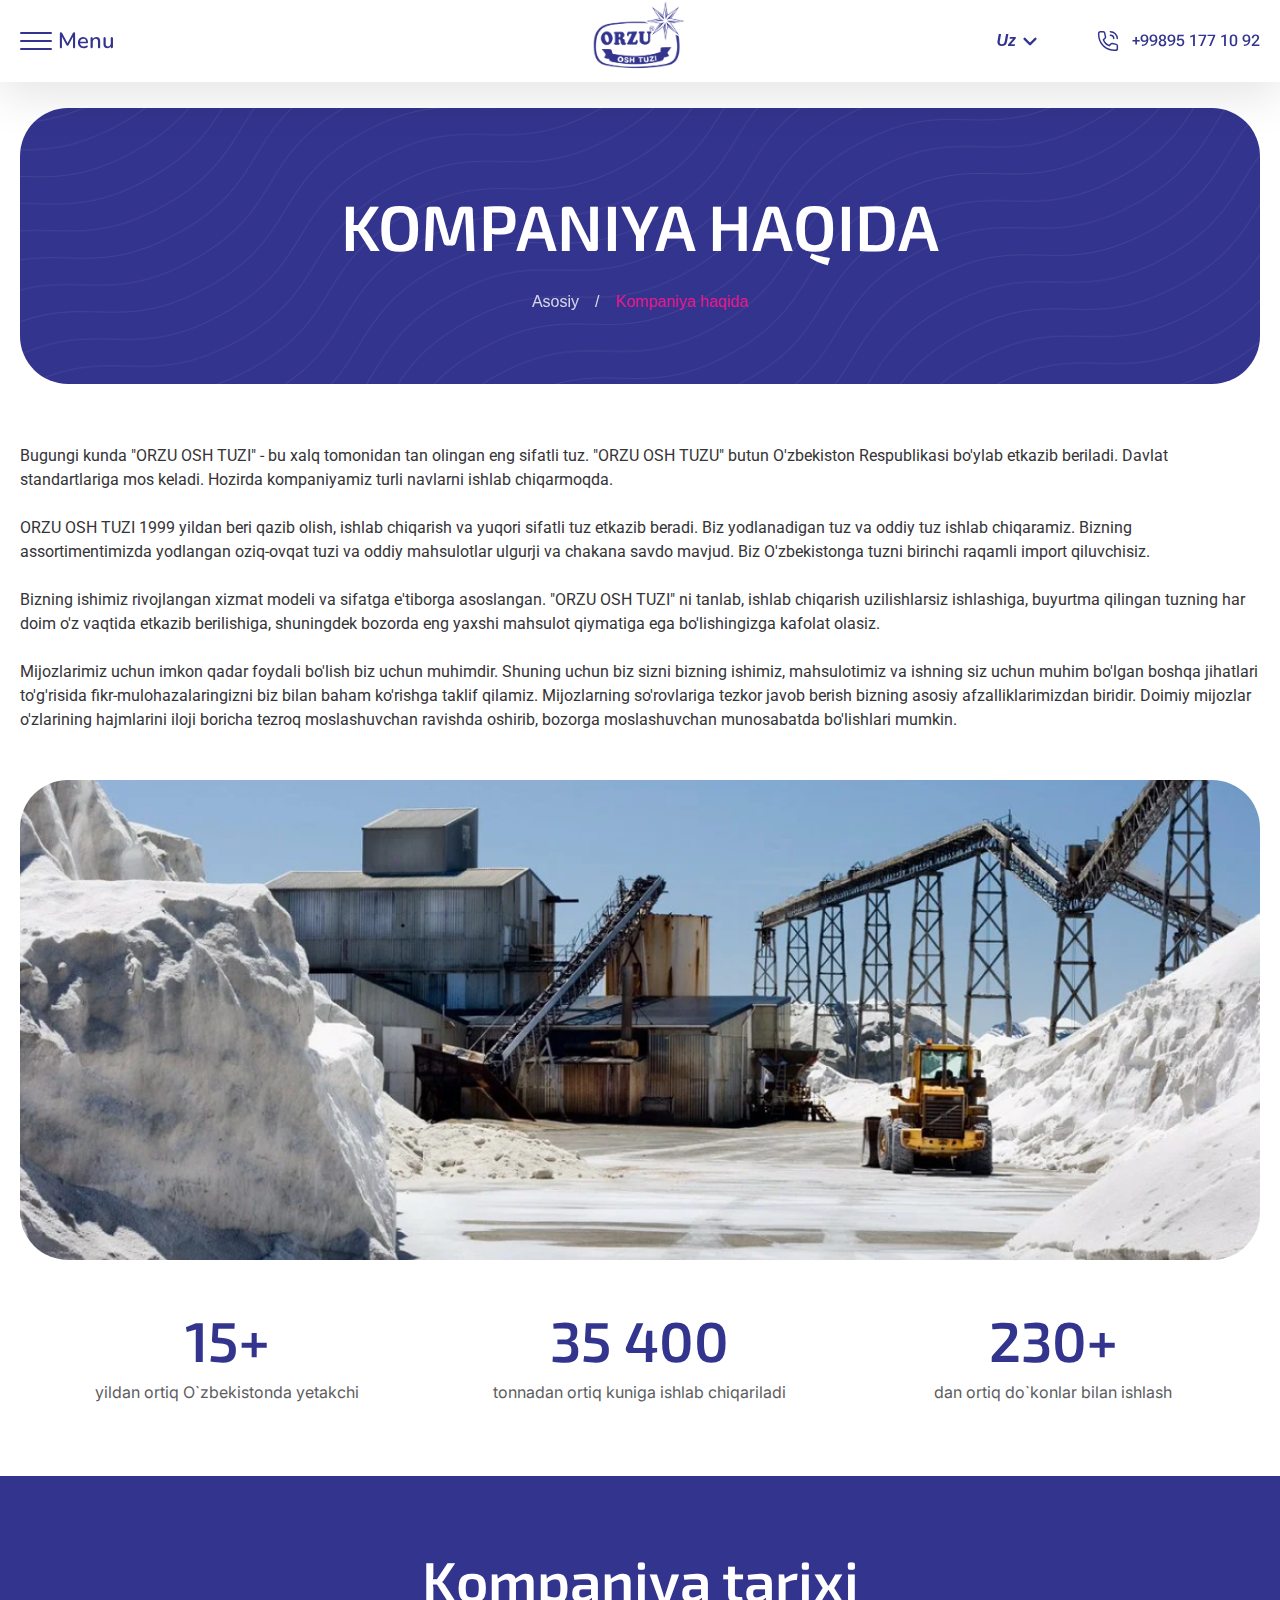
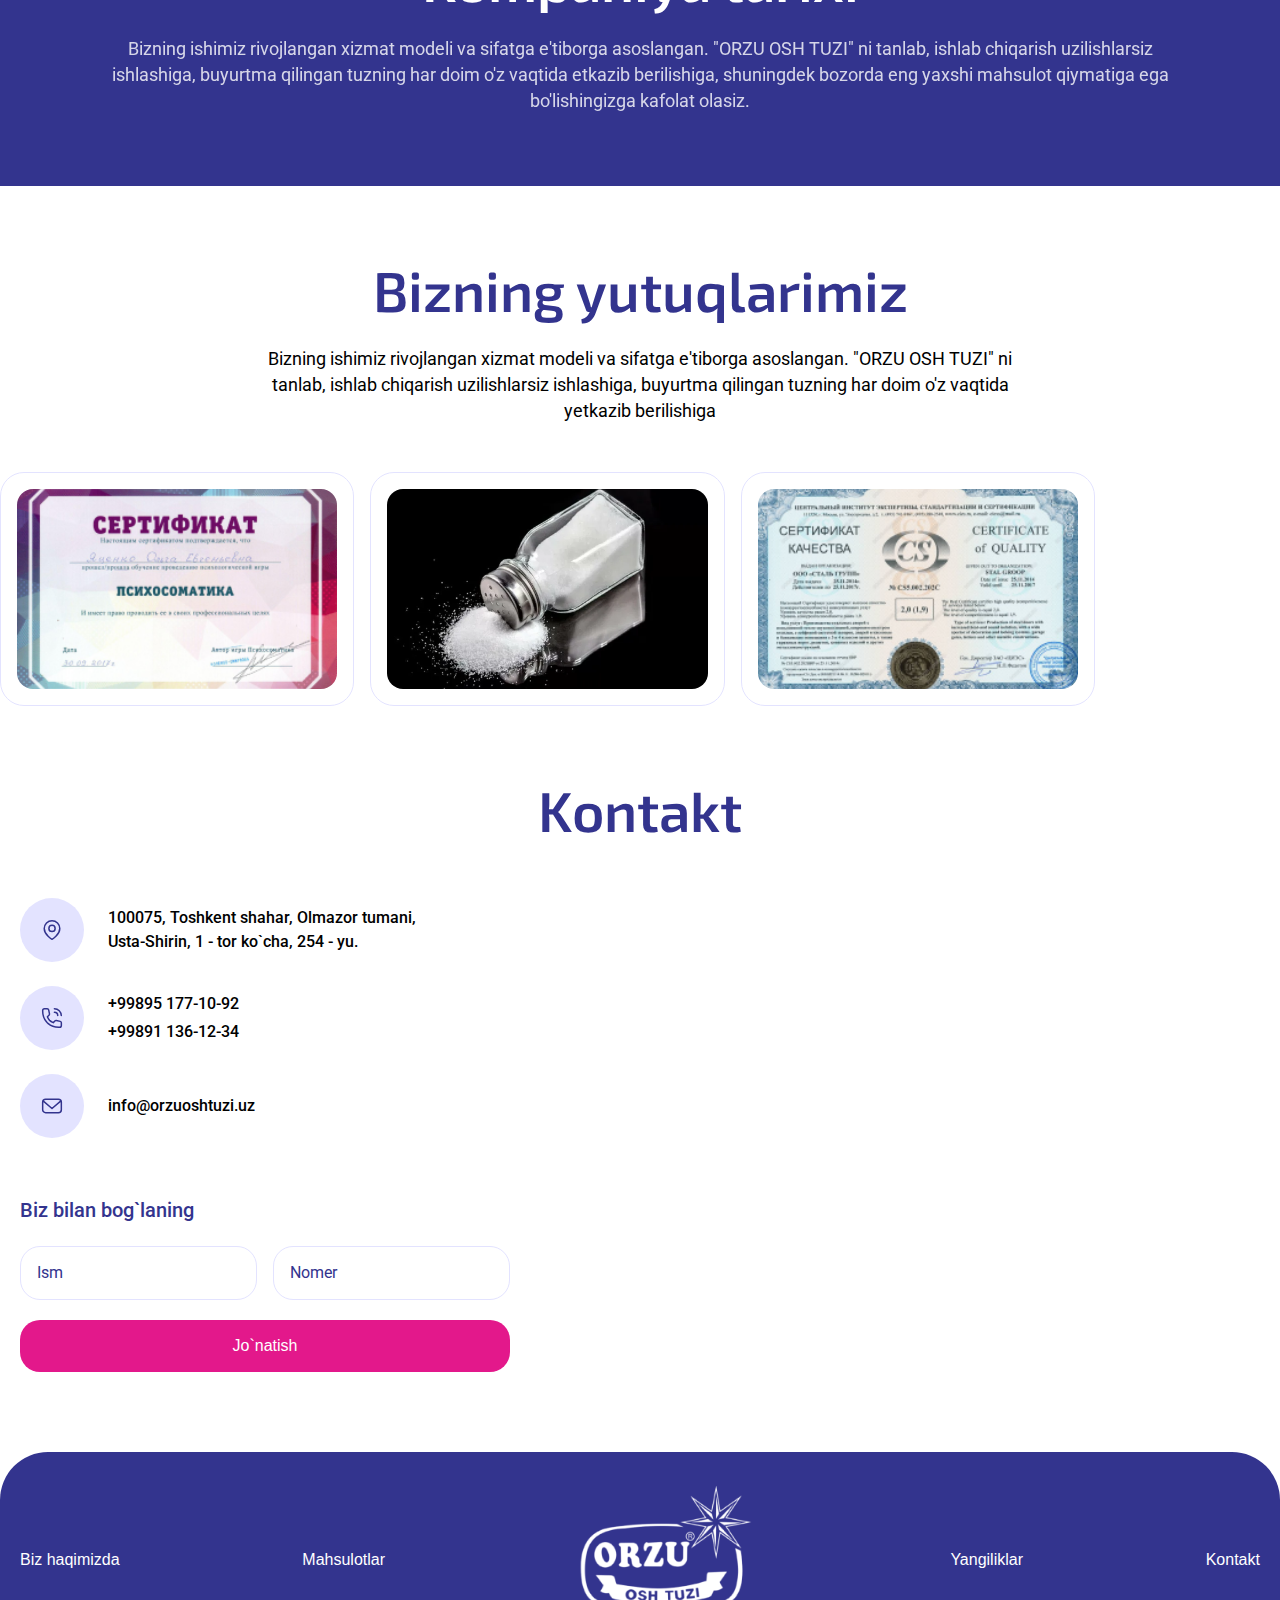
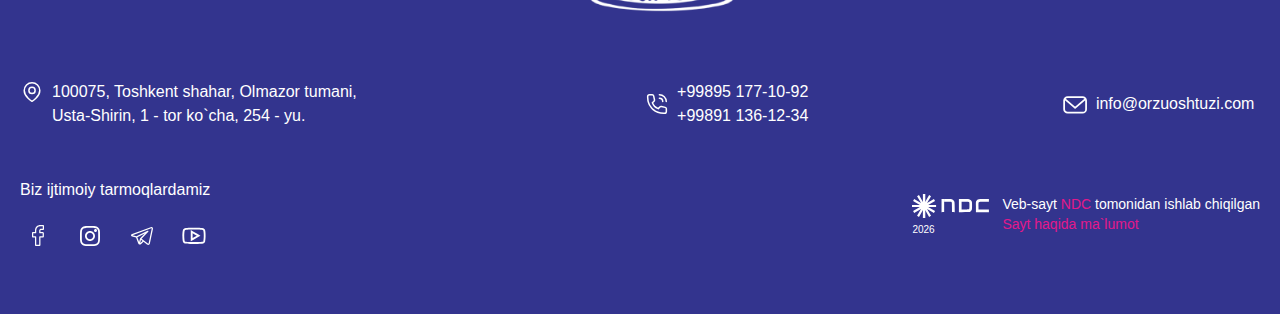
<file: about.html>
<!DOCTYPE html>
<html lang="uz">
<head>
  <meta charset="UTF-8">
  <meta http-equiv="X-UA-Compatible" content="IE=edge">
  <meta name="viewport" content="width=device-width, initial-scale=1.0">
  <meta name="description" content="Orzu osh tuzi jamoasi haqida ma`lumot!">
  <title>Orzu Osh Tuzi | Biz haqimizda</title>
  <link rel="stylesheet" href="./css/basics.css">
  <link rel="stylesheet" href="./css/about.css">
  <link rel="stylesheet" href="https://cdn.jsdelivr.net/npm/swiper/swiper-bundle.min.css"/>
  <script src="./js/scripts.js" defer></script>
  <script src="https://cdn.jsdelivr.net/npm/swiper/swiper-bundle.min.js" defer></script>
  <script src="./js/swiper.js" defer></script>
</head>
<body class="body">
  <header>
    <div class="header__inner container">
      <div class="hamburgerDiv">
        <div class="hamburger">
          <span class="hamburger__span" id="span1"></span>
          <span class="hamburger__span" id="span2"></span>
          <span class="hamburger__span" id="span3"></span>
        </div>
        <span class="hamburger__text">Menu</span>
      </div>
      <div class="logo">
        <a class="normalLogo" href="./index.html"><img src="./media/logo.png" alt="logo"></a>
        <a class="mobileLogo" href="./index.html"><img src="./media/footer-logo.png" alt="logo"></a>
      </div>
      <div class="header__info">
        <div class="languageChanger">
          <span>Uz</span>
          <svg class="chevronDown" viewBox="0 0 20 20" fill="none" xmlns="http://www.w3.org/2000/svg">
            <path d="M15.3609 7.875L10.0034 13.2333L4.64502 7.875" stroke="currentColor" stroke-width="2.4" stroke-miterlimit="10" stroke-linecap="round" stroke-linejoin="round"/>
          </svg>
          <div class="languagesDiv hidden">
            <span class="language">En</span>
          </div>
        </div>
        <div>
          <a class="headerPhoneDiv" href="tel:+998951771092">
            <svg class="phoneIcon" viewBox="0 0 32 32" fill="none" xmlns="http://www.w3.org/2000/svg">
              <path d="M19.1827 3.63351C24.256 3.63351 28.368 7.74551 28.368 12.8188M19.1827 8.3535C21.648 8.3535 23.648 10.3522 23.648 12.8188M12.808 19.1535C14.008 20.3042 15.4147 21.2402 16.9693 21.9042L17.6613 22.1988L19.788 20.0388C20.316 19.5028 21.08 19.2708 21.8173 19.4255L26.9693 20.5042C27.8413 20.6895 28.464 21.4588 28.464 22.3495V26.0588C28.464 27.3855 27.3893 28.4602 26.0627 28.4602H24.9227C19.6773 28.4602 14.5013 26.7228 10.5867 23.2322C10.264 22.9455 9.95067 22.6482 9.64533 22.3442L9.69466 22.3935C9.38933 22.0882 9.09333 21.7748 8.80666 21.4522C5.31466 17.5388 3.57733 12.3628 3.57733 7.1175V5.9775C3.57733 4.65084 4.652 3.57617 5.97867 3.57617H9.688C10.5787 3.57617 11.348 4.19884 11.5333 5.07084L12.6133 10.2228C12.7667 10.9588 12.536 11.7242 12 12.2522L9.84 14.3788L10.1347 15.0708C10.7987 16.6242 11.656 17.9535 12.808 19.1535Z" stroke="currentColor" stroke-width="2" stroke-miterlimit="10" stroke-linecap="round" stroke-linejoin="round"/>
            </svg>
            <span class="headerPhoneNumber">+99895 177 10 92</span>
          </a>
        </div>
      </div>
    </div>
    <div class="mobileHeader hidden">
      <div class="mobileHeader__inner container">
        <div class="mobileLanguageChanger">
          <a class="languageChangerLink linkActivated" href="#" aria-label="uz">O`zbekcha</a>
          <a class="languageChangerLink" href="#" aria-label="ru">Русский</a>
        </div> 
        <nav class="mobileNavigation">
          <div class="pageLinkDiv">
            <span class="pageNumber">01</span>
            <a id="indexLink" class="pageLink" href="./index.html" aria-label="home">Bosh sahifa</a>
          </div>
          <div class="pageLinkDiv">
            <span class="pageNumber">02</span>
            <a id="aboutLink" class="pageLink" href="./about.html" aria-label="about">Kompaniya</a>
          </div>
          <div class="pageLinkDiv">
            <span class="pageNumber">03</span>
            <a id="productsLink" class="pageLink" href="./products.html" aria-label="products">Mahsulotlar</a>
          </div>
          <div class="pageLinkDiv">
            <span class="pageNumber">04</span>
            <a id="newsLink" class="pageLink" href="./news.html" aria-label="news">Yangiliklar</a>
          </div>
          <div class="pageLinkDiv">
            <span class="pageNumber">05</span>
            <a id="contactLink" class="pageLink" href="./contact.html" aria-label="contact">Bog`lanish</a>
          </div>
        </nav>
        <div class="otherMobileNavigation">
          <div>
            <a class="headerPhoneDiv" href="tel:+998951771092">
              <svg class="phoneIcon" viewBox="0 0 32 32" fill="none" xmlns="http://www.w3.org/2000/svg">
                <path d="M19.1827 3.63351C24.256 3.63351 28.368 7.74551 28.368 12.8188M19.1827 8.3535C21.648 8.3535 23.648 10.3522 23.648 12.8188M12.808 19.1535C14.008 20.3042 15.4147 21.2402 16.9693 21.9042L17.6613 22.1988L19.788 20.0388C20.316 19.5028 21.08 19.2708 21.8173 19.4255L26.9693 20.5042C27.8413 20.6895 28.464 21.4588 28.464 22.3495V26.0588C28.464 27.3855 27.3893 28.4602 26.0627 28.4602H24.9227C19.6773 28.4602 14.5013 26.7228 10.5867 23.2322C10.264 22.9455 9.95067 22.6482 9.64533 22.3442L9.69466 22.3935C9.38933 22.0882 9.09333 21.7748 8.80666 21.4522C5.31466 17.5388 3.57733 12.3628 3.57733 7.1175V5.9775C3.57733 4.65084 4.652 3.57617 5.97867 3.57617H9.688C10.5787 3.57617 11.348 4.19884 11.5333 5.07084L12.6133 10.2228C12.7667 10.9588 12.536 11.7242 12 12.2522L9.84 14.3788L10.1347 15.0708C10.7987 16.6242 11.656 17.9535 12.808 19.1535Z" stroke="currentColor" stroke-width="2" stroke-miterlimit="10" stroke-linecap="round" stroke-linejoin="round"/>
              </svg>
              <span class="headerPhoneNumber">+99895 177 10 92</span>
            </a>
          </div>
          <div>
            <a class="headerEmailDiv" href="mailto:info@orzuoshtuzi.uz">
              <svg class="phoneIcon" viewBox="0 0 32 32" fill="none" xmlns="http://www.w3.org/2000/svg">
                <path d="M4.0947 9.12128L16 19.3239L27.9054 9.12128M24.444 24.8866H7.55603C5.3467 24.8866 3.55603 23.0959 3.55603 20.8866V11.1133C3.55603 8.90395 5.3467 7.11328 7.55603 7.11328H24.4454C26.6547 7.11328 28.4454 8.90395 28.4454 11.1133V20.8879C28.444 23.0959 26.6534 24.8866 24.444 24.8866Z" stroke="currentColor" stroke-width="2" stroke-miterlimit="10" stroke-linecap="round" stroke-linejoin="round"/>
              </svg>
              <span class="headerPhoneNumber">info@orzuoshtuzi.uz</span>
            </a>
          </div>
        </div>
        <img class="saltImage" src="./media/test.png" alt="salt">
      </div>
    </div>
  </header>
  <main class="main">
    <div class="pageNavigation">
      <div class="pageNavigation__inner container">
        <div class="pageNavigation__content">
          <span class="pageName">Kompaniya haqida</span>
          <div class="navigationNode">
            <a class="navigationNode__element" href="./index.html">Asosiy</a>
            <span class="navigationNode__element">/</span>
            <p class="pink">Kompaniya haqida</p>
          </div>
        </div>
      </div>
    </div>
    <div class="aboutTextSection">
      <div class="section__inner aboutTextSection__inner container">
        <p class="textSection__text">Bugungi kunda "ORZU OSH TUZI" - bu xalq tomonidan tan olingan eng sifatli tuz. "ORZU OSH TUZU" butun O'zbekiston Respublikasi bo'ylab etkazib beriladi. Davlat standartlariga mos keladi. Hozirda kompaniyamiz turli navlarni ishlab chiqarmoqda.</p>
        <p class="textSection__text">ORZU OSH TUZI 1999 yildan beri qazib olish, ishlab chiqarish va yuqori sifatli tuz etkazib beradi. Biz yodlanadigan tuz va oddiy tuz ishlab chiqaramiz. Bizning assortimentimizda yodlangan oziq-ovqat tuzi va oddiy mahsulotlar ulgurji va chakana savdo mavjud. Biz O'zbekistonga tuzni birinchi raqamli import qiluvchisiz.</p>
        <p class="textSection__text">Bizning ishimiz rivojlangan xizmat modeli va sifatga e'tiborga asoslangan. "ORZU OSH TUZI" ni tanlab, ishlab chiqarish uzilishlarsiz ishlashiga, buyurtma qilingan tuzning har doim o'z vaqtida etkazib berilishiga, shuningdek bozorda eng yaxshi mahsulot qiymatiga ega bo'lishingizga kafolat olasiz.</p>
        <p class="textSection__text">Mijozlarimiz uchun imkon qadar foydali bo'lish biz uchun muhimdir. Shuning uchun biz sizni bizning ishimiz, mahsulotimiz va ishning siz uchun muhim bo'lgan boshqa jihatlari to'g'risida fikr-mulohazalaringizni biz bilan baham ko'rishga taklif qilamiz. Mijozlarning so'rovlariga tezkor javob berish bizning asosiy afzalliklarimizdan biridir. Doimiy mijozlar o'zlarining hajmlarini iloji boricha tezroq moslashuvchan ravishda oshirib, bozorga moslashuvchan munosabatda bo'lishlari mumkin.</p>
      </div>
    </div>
    <div class="aboutImg">
      <div class="aboutImg__inner container">
        <div class="aboutImg__content"><img src="./media/aboutImg.png" alt="orzuoshtuzi"></div>
      </div>
    </div>
    <div class="aboutStats">
      <div class="aboutStats__inner container">
        <div class="aboutStats__content">
          <div class="stats">
            <p class="stats__number">15+</p>
            <p class="stats__text">yildan ortiq O`zbekistonda yetakchi</p>
          </div>
          <div class="stats">
            <p class="stats__number">35 400</p>
            <p class="stats__text">tonnadan ortiq kuniga ishlab chiqariladi</p>
          </div>
          <div class="stats">
            <p class="stats__number">230+</p>
            <p class="stats__text">dan ortiq do`konlar bilan ishlash</p>
          </div>
        </div>
      </div>
    </div>
    <div id="aboutUs" class="section">
      <div class="achievements__inner">
        <p id="sectionTitle" class="sectionTitle">Kompaniya tarixi</p>
        <p class="aboutDesc">Bizning ishimiz rivojlangan xizmat modeli va sifatga e'tiborga asoslangan. "ORZU OSH TUZI" ni tanlab, ishlab chiqarish uzilishlarsiz ishlashiga, buyurtma qilingan tuzning har doim o'z vaqtida etkazib berilishiga, shuningdek bozorda eng yaxshi mahsulot qiymatiga ega bo'lishingizga kafolat olasiz.</p>
      </div>
    </div>
    <div class="section">
      <div class="section__inner container">
        <p class="sectionTitle">Bizning yutuqlarimiz</p>
        <p class="sectionDesc">Bizning ishimiz rivojlangan xizmat modeli va sifatga e'tiborga asoslangan. "ORZU OSH TUZI" ni tanlab, ishlab chiqarish uzilishlarsiz ishlashiga, buyurtma qilingan tuzning har doim o'z vaqtida yetkazib berilishiga</p>
      </div>
      <div class="swiper mySwiper">
        <div class="swiper-wrapper">
          <div class="swiper-slide">
            <div class="swiperImageDiv"><img class="swiperImage" src="./media/sertifikat1.png" alt="sertifikat"></div>
          </div>
          <div class="swiper-slide">
            <div class="swiperImageDiv"><img class="swiperImage" src="./media/salt.png" alt="sertifikat"></div>
          </div>
          <div class="swiper-slide">
            <div class="swiperImageDiv"><img class="swiperImage" src="./media/sertifikat2.png" alt="sertifikat"></div>
          </div>
        </div>
      </div>
    </div>
    <div class="section">
      <div class="section__inner container">
        <p class="sectionTitle">Kontakt</p>
        <div class="contactGrid">
          <div class="contact__info">
            <div class="infoStatsContainer">
              <div class="infoStats">
                <div class="infoStats__iconDiv">
                  <svg class="infoIcon" viewBox="0 0 32 32" fill="none" xmlns="http://www.w3.org/2000/svg">
                    <path d="M15.9973 28.4427C15.9973 28.4427 5.64532 22.2227 5.64532 13.9254C5.64532 8.19735 10.288 3.55469 16.016 3.55469C21.744 3.55469 26.3867 8.19735 26.3867 13.9254C26.3867 22.2227 15.9973 28.4427 15.9973 28.4427Z" stroke="currentColor" stroke-width="2" stroke-miterlimit="10" stroke-linecap="round" stroke-linejoin="round"/>
                    <path d="M16.016 18.0747C18.3069 18.0747 20.164 16.2176 20.164 13.9267C20.164 11.6358 18.3069 9.77869 16.016 9.77869C13.7251 9.77869 11.868 11.6358 11.868 13.9267C11.868 16.2176 13.7251 18.0747 16.016 18.0747Z" stroke="currentColor" stroke-width="2" stroke-miterlimit="10" stroke-linecap="round" stroke-linejoin="round"/>
                  </svg>
                </div>
                <p class="infoStats__info">100075, Toshkent shahar, Olmazor tumani, Usta-Shirin, 1 - tor ko`cha, 254 - yu.</p>
              </div>
              <div class="infoStats">
                <div class="infoStats__iconDiv">
                  <svg class="infoIcon" viewBox="0 0 32 32" fill="none" xmlns="http://www.w3.org/2000/svg">
                    <path d="M19.1827 3.63351C24.256 3.63351 28.368 7.74551 28.368 12.8188M19.1827 8.3535C21.648 8.3535 23.648 10.3522 23.648 12.8188M12.808 19.1535C14.008 20.3042 15.4147 21.2402 16.9693 21.9042L17.6613 22.1988L19.788 20.0388C20.316 19.5028 21.08 19.2708 21.8173 19.4255L26.9693 20.5042C27.8413 20.6895 28.464 21.4588 28.464 22.3495V26.0588C28.464 27.3855 27.3893 28.4602 26.0627 28.4602H24.9227C19.6773 28.4602 14.5013 26.7228 10.5867 23.2322C10.264 22.9455 9.95067 22.6482 9.64533 22.3442L9.69466 22.3935C9.38933 22.0882 9.09333 21.7748 8.80666 21.4522C5.31466 17.5388 3.57733 12.3628 3.57733 7.1175V5.9775C3.57733 4.65084 4.652 3.57617 5.97867 3.57617H9.688C10.5787 3.57617 11.348 4.19884 11.5333 5.07084L12.6133 10.2228C12.7667 10.9588 12.536 11.7242 12 12.2522L9.84 14.3788L10.1347 15.0708C10.7987 16.6242 11.656 17.9535 12.808 19.1535Z" stroke="currentColor" stroke-width="2" stroke-miterlimit="10" stroke-linecap="round" stroke-linejoin="round"/>
                  </svg>
                </div>
                <div id="phoneInfo" class="infoStats__info">
                  <a href="tel:+998951771092">+99895 177-10-92</a>
                  <a href="tel:+998911361234">+99891 136-12-34</a>
                </div>
              </div>
              <div class="infoStats">
                <div class="infoStats__iconDiv">
                  <svg class="infoIcon" viewBox="0 0 32 32" fill="none" xmlns="http://www.w3.org/2000/svg">
                    <path d="M4.0947 9.12128L16 19.3239L27.9054 9.12128M24.444 24.8866H7.55603C5.3467 24.8866 3.55603 23.0959 3.55603 20.8866V11.1133C3.55603 8.90395 5.3467 7.11328 7.55603 7.11328H24.4454C26.6547 7.11328 28.4454 8.90395 28.4454 11.1133V20.8879C28.444 23.0959 26.6534 24.8866 24.444 24.8866Z" stroke="currentColor" stroke-width="2" stroke-miterlimit="10" stroke-linecap="round" stroke-linejoin="round"/>
                  </svg>
                </div>
                <div class="infoStats__info">
                  <a href="mailto:info@orzuoshtuzi.uz">info@orzuoshtuzi.uz</a>
                </div>
              </div>
            </div>
            <div class="infoFormDiv">
              <p class="callUs">Biz bilan bog`laning</p>
              <form class="infoForm">
                <div class="formInputDiv">
                  <input class="formInput" type="text" placeholder="Ism">
                  <input class="formInput" type="number" placeholder="Nomer">
                </div>
                <button class="submitBtn" type="submit">Jo`natish</button>
              </form>
            </div>
          </div>
          <div class="contact__map">
            <iframe class="contactMap" src="https://www.google.com/maps/embed?pb=!1m18!1m12!1m3!1d2994.668371558902!2d69.25363501536204!3d41.35956137926663!2m3!1f0!2f0!3f0!3m2!1i1024!2i768!4f13.1!3m3!1m2!1s0x38ae8c933a900ccd%3A0x4bdc7110b8808631!2sOrzu%20osh%20tuzi!5e0!3m2!1suz!2s!4v1660544420928!5m2!1suz!2s" style="border:0;" allowfullscreen="" loading="lazy" referrerpolicy="no-referrer-when-downgrade"></iframe>
          </div>
        </div>
      </div>
    </div>
  </main>  
  <footer>
    <div class="footer__inner container">
      <div class="footerNav__imgMobile"><img src="./media/footer-logo.png" alt="logo"></div>
      <nav class="footer__nav">
        <a class="footerNav__link" id="footerHomeLink" href="./index.html">Bosh sahifa</a>
        <a class="footerNav__link" href="./about.html">Biz haqimizda</a>
        <a class="footerNav__link" href="./products.html">Mahsulotlar</a>
        <div class="footerNav__img"><img src="./media/footer-logo.png" alt="logo"></div>
        <a class="footerNav__link" href="./news.html">Yangiliklar</a>
        <a class="footerNav__link" href="./contact.html">Kontakt</a>
      </nav>
      <div class="footer__contact">
        <p class="footerNav__link" id="contactText">Kontakt</p>
        <div class="footerContact__location">
          <svg class="footerIcon" viewBox="0 0 32 32" fill="none" xmlns="http://www.w3.org/2000/svg">
            <path d="M15.9973 28.4427C15.9973 28.4427 5.64532 22.2227 5.64532 13.9254C5.64532 8.19735 10.288 3.55469 16.016 3.55469C21.744 3.55469 26.3867 8.19735 26.3867 13.9254C26.3867 22.2227 15.9973 28.4427 15.9973 28.4427Z" stroke="currentColor" stroke-width="2" stroke-miterlimit="10" stroke-linecap="round" stroke-linejoin="round"/>
            <path d="M16.016 18.0747C18.3069 18.0747 20.164 16.2176 20.164 13.9267C20.164 11.6358 18.3069 9.77869 16.016 9.77869C13.7251 9.77869 11.868 11.6358 11.868 13.9267C11.868 16.2176 13.7251 18.0747 16.016 18.0747Z" stroke="currentColor" stroke-width="2" stroke-miterlimit="10" stroke-linecap="round" stroke-linejoin="round"/>
          </svg>
          <span class="footerContactText">100075, Toshkent shahar, Olmazor tumani, Usta-Shirin, 1 - tor ko`cha, 254 - yu.</span>
        </div>
        <div class="footerContact__numbers">
          <svg class="footerIcon" viewBox="0 0 32 32" fill="none" xmlns="http://www.w3.org/2000/svg">
            <path d="M19.1827 3.63351C24.256 3.63351 28.368 7.74551 28.368 12.8188M19.1827 8.3535C21.648 8.3535 23.648 10.3522 23.648 12.8188M12.808 19.1535C14.008 20.3042 15.4147 21.2402 16.9693 21.9042L17.6613 22.1988L19.788 20.0388C20.316 19.5028 21.08 19.2708 21.8173 19.4255L26.9693 20.5042C27.8413 20.6895 28.464 21.4588 28.464 22.3495V26.0588C28.464 27.3855 27.3893 28.4602 26.0627 28.4602H24.9227C19.6773 28.4602 14.5013 26.7228 10.5867 23.2322C10.264 22.9455 9.95067 22.6482 9.64533 22.3442L9.69466 22.3935C9.38933 22.0882 9.09333 21.7748 8.80666 21.4522C5.31466 17.5388 3.57733 12.3628 3.57733 7.1175V5.9775C3.57733 4.65084 4.652 3.57617 5.97867 3.57617H9.688C10.5787 3.57617 11.348 4.19884 11.5333 5.07084L12.6133 10.2228C12.7667 10.9588 12.536 11.7242 12 12.2522L9.84 14.3788L10.1347 15.0708C10.7987 16.6242 11.656 17.9535 12.808 19.1535Z" stroke="currentColor" stroke-width="2" stroke-miterlimit="10" stroke-linecap="round" stroke-linejoin="round"/>
          </svg>
          <div class="footerNumberDiv">
            <a class="numberDiv__number" href="tel:+998951771092">+99895 177-10-92</a>
            <a class="numberDiv__number" href="tel:+998911361234">+99891 136-12-34</a>
          </div>
        </div>
        <div>
          <a class="footerContact__email" href="mailto:info@orzuoshtuzi.com">
            <svg id="emailIcon" class="footerIcon" viewBox="0 0 30 30" fill="none" xmlns="http://www.w3.org/2000/svg">
              <path d="M4.0947 9.12128L16 19.3239L27.9054 9.12128M24.444 24.8866H7.55603C5.3467 24.8866 3.55603 23.0959 3.55603 20.8866V11.1133C3.55603 8.90395 5.3467 7.11328 7.55603 7.11328H24.4454C26.6547 7.11328 28.4454 8.90395 28.4454 11.1133V20.8879C28.444 23.0959 26.6534 24.8866 24.444 24.8866Z" stroke="currentColor" stroke-width="2" stroke-miterlimit="10" stroke-linecap="round" stroke-linejoin="round"/>
            </svg>
            <span class="footerContactText">info@orzuoshtuzi.com</span>
          </a>
        </div>
      </div>
      <div class="footer__info">
        <div class="socialMediaContainer">
          <p class="smText">Biz ijtimoiy tarmoqlardamiz</p>
          <div class="socialMedia">
            <a class="socialMediaDiv" href="#" aria-label="facebook">
              <svg class="socialMediaIcon" viewBox="0 0 24 24" fill="none" xmlns="http://www.w3.org/2000/svg">
                <path d="M13.4122 22H10.0265C9.46092 22 9.00089 21.5431 9.00089 20.9813V13.396H7.02557C6.46004 13.396 6 12.9389 6 12.3773V9.12702C6 8.5653 6.46004 8.10836 7.02557 8.10836H9.00089V6.48071C9.00089 4.86684 9.51109 3.49378 10.4762 2.51021C11.4456 1.52215 12.8004 1 14.3941 1L16.9762 1.00417C17.5408 1.00513 18 1.46207 18 2.02283V5.04068C18 5.6024 17.5401 6.05934 16.9748 6.05934L15.2362 6.05998C14.706 6.05998 14.571 6.16557 14.5421 6.19793C14.4946 6.2516 14.4379 6.40333 14.4379 6.8223V8.1082H16.8441C17.0252 8.1082 17.2007 8.15258 17.3516 8.23621C17.6769 8.41678 17.8792 8.7582 17.8792 9.12718L17.8779 12.3775C17.8779 12.9389 17.4179 13.3959 16.8523 13.3959H14.4379V20.9813C14.4379 21.5431 13.9777 22 13.4122 22ZM10.2403 20.7689H13.1983V12.8449C13.1983 12.4698 13.5056 12.1647 13.8831 12.1647H16.6384L16.6396 9.33947H13.8829C13.5054 9.33947 13.1983 9.03442 13.1983 8.65935V6.8223C13.1983 6.34132 13.2475 5.79434 13.613 5.38322C14.0547 4.88623 14.7507 4.82887 15.2359 4.82887L16.7605 4.82823V2.23495L14.3931 2.23111C11.8319 2.23111 10.2403 3.85956 10.2403 6.48071V8.65935C10.2403 9.03426 9.93322 9.33947 9.55577 9.33947H7.23945V12.1647H9.55577C9.93322 12.1647 10.2403 12.4698 10.2403 12.8449V20.7689ZM16.9738 2.23528H16.9739H16.9738Z" fill="currentColor"/>
              </svg>
            </a>  
            <a class="socialMediaDiv" href="#" aria-label="instagram">
              <svg class="socialMediaIcon" viewBox="0 0 24 24" fill="none" xmlns="http://www.w3.org/2000/svg">
                <path d="M21.9501 7.88007C21.9033 6.81739 21.7314 6.08681 21.4852 5.45375C21.2312 4.78177 20.8404 4.18015 20.3284 3.68002C19.8282 3.17211 19.2225 2.77744 18.5582 2.52745C17.9213 2.28128 17.1944 2.10943 16.1315 2.06257C15.0607 2.01175 14.7208 2 12.0049 2C9.28897 2 8.94902 2.01175 7.88217 2.05861C6.81929 2.10546 6.08857 2.27746 5.45554 2.52348C4.78328 2.77744 4.18154 3.16814 3.68132 3.68002C3.17331 4.18015 2.77871 4.78574 2.52853 5.44993C2.28231 6.08681 2.11042 6.81342 2.06356 7.8761C2.01273 8.94672 2.00098 9.2866 2.00098 12.002C2.00098 14.7174 2.01273 15.0572 2.05959 16.1239C2.10646 17.1866 2.27849 17.9172 2.52471 18.5502C2.77871 19.2222 3.17331 19.8238 3.68132 20.3239C4.18154 20.8319 4.78725 21.2265 5.45157 21.4765C6.08857 21.7227 6.81532 21.8945 7.87836 21.9414C8.94505 21.9884 9.28515 22 12.0011 22C14.717 22 15.0569 21.9884 16.1238 21.9414C17.1866 21.8945 17.9174 21.7227 18.5504 21.4765C19.8948 20.9569 20.9576 19.8942 21.4774 18.5502C21.7235 17.9133 21.8955 17.1866 21.9424 16.1239C21.9892 15.0572 22.001 14.7174 22.001 12.002C22.001 9.2866 21.997 8.94672 21.9501 7.88007ZM20.1488 16.0458C20.1057 17.0225 19.9416 17.55 19.8048 17.9016C19.4687 18.7729 18.7771 19.4644 17.9056 19.8005C17.5539 19.9372 17.0225 20.1013 16.0494 20.1442C14.9943 20.1912 14.6779 20.2028 12.0088 20.2028C9.3398 20.2028 9.01939 20.1912 7.96811 20.1442C6.99117 20.1013 6.46362 19.9372 6.11192 19.8005C5.67825 19.6402 5.2835 19.3863 4.9631 19.0542C4.63094 18.7299 4.37693 18.3391 4.21665 17.9056C4.07988 17.5539 3.91578 17.0225 3.87289 16.0497C3.82587 14.9948 3.81427 14.6783 3.81427 12.0098C3.81427 9.34124 3.82587 9.02089 3.87289 7.96996C3.91578 6.99321 4.07988 6.46576 4.21665 6.11413C4.37693 5.68039 4.63094 5.28587 4.96707 4.96537C5.29129 4.63327 5.68207 4.37932 6.11589 4.21922C6.46759 4.08247 6.99911 3.91841 7.97208 3.87537C9.02718 3.82852 9.34377 3.81677 12.0127 3.81677C14.6857 3.81677 15.0021 3.82852 16.0534 3.87537C17.0303 3.91841 17.5579 4.08247 17.9096 4.21922C18.3432 4.37932 18.738 4.63327 19.0584 4.96537C19.3906 5.28968 19.6446 5.68039 19.8048 6.11413C19.9416 6.46576 20.1057 6.99702 20.1488 7.96996C20.1956 9.02486 20.2074 9.34124 20.2074 12.0098C20.2074 14.6783 20.1956 14.9909 20.1488 16.0458Z" fill="currentColor"/>
                <path d="M11.999 7C9.23866 7 6.99902 9.23948 6.99902 12C6.99902 14.7605 9.23866 17 11.999 17C14.7595 17 16.999 14.7605 16.999 12C16.999 9.23948 14.7595 7 11.999 7ZM11.999 15.2434C10.2082 15.2434 8.75565 13.7909 8.75565 12C8.75565 10.2091 10.2082 8.75662 11.999 8.75662C13.79 8.75662 15.2424 10.2091 15.2424 12C15.2424 13.7909 13.79 15.2434 11.999 15.2434Z" fill="currentColor"/>
                <path d="M18.999 6.5C18.999 7.32835 18.3274 8 17.4989 8C16.6706 8 15.999 7.32835 15.999 6.5C15.999 5.67146 16.6706 5 17.4989 5C18.3274 5 18.999 5.67146 18.999 6.5Z" fill="currentColor"/>
              </svg>
            </a>  
            <a class="socialMediaDiv" href="#" aria-label="telegram">
              <svg class="socialMediaIcon" viewBox="0 0 24 24" fill="none" xmlns="http://www.w3.org/2000/svg">
                <path d="M22.6593 3.49279C22.3906 3.17498 21.9881 3 21.5258 3C21.2746 3 21.0083 3.05113 20.7348 3.15225L2.11221 10.0269C1.12394 10.3916 0.990834 10.9389 0.999394 11.2327C1.00795 11.5265 1.17295 12.0657 2.18103 12.3759C2.18707 12.3777 2.19312 12.3795 2.19916 12.3811L6.06197 13.4501L8.15099 19.227C8.43582 20.0146 9.07515 20.5038 9.81972 20.5038C10.2892 20.5038 10.7509 20.3136 11.1551 19.9539L13.5444 17.8264L17.0099 20.5249C17.0103 20.5252 17.0108 20.5254 17.0111 20.5257L17.044 20.5514C17.047 20.5536 17.0502 20.5561 17.0532 20.5583C17.4384 20.8473 17.8589 20.9998 18.2696 21H18.2698C19.0722 21 19.7112 20.4256 19.8974 19.5367L22.9487 4.96647C23.0712 4.38164 22.9685 3.85833 22.6593 3.49279ZM7.35422 13.2471L14.8068 9.56524L10.1663 14.3336C10.0903 14.4117 10.0364 14.5073 10.0099 14.6114L9.1151 18.1164L7.35422 13.2471ZM10.2818 19.0368C10.2509 19.0642 10.2199 19.0887 10.1888 19.1113L11.019 15.8597L12.5291 17.0357L10.2818 19.0368ZM21.6853 4.71894L18.634 19.2893C18.6046 19.4288 18.5108 19.7532 18.2696 19.7532C18.1504 19.7532 18.0007 19.6904 17.8475 19.5763L13.9205 16.5186C13.92 16.5181 13.9194 16.5176 13.9187 16.5173L11.5821 14.6977L18.2928 7.80199C18.5076 7.58124 18.5271 7.24313 18.3389 7.00063C18.1506 6.75813 17.8094 6.68184 17.5302 6.81981L6.493 12.2727L2.57765 11.1894L21.1945 4.31688C21.3518 4.25877 21.4615 4.2466 21.5258 4.2466C21.5653 4.2466 21.6354 4.25114 21.6614 4.28214C21.6957 4.32256 21.7393 4.46037 21.6853 4.71894Z" fill="currentColor"/>
              </svg>
            </a>  
            <a class="socialMediaDiv" href="#" aria-label="youtube">
              <svg class="socialMediaIcon" viewBox="0 0 26 24" fill="none" xmlns="http://www.w3.org/2000/svg">
                <mask id="path-1-inside-1_379_714" fill="currentColor">
                <path fill-rule="evenodd" clip-rule="evenodd" d="M22.8362 3.53844C23.9131 3.82837 24.7621 4.67745 25.0521 5.75434C25.5905 7.72172 25.5698 11.8222 25.5698 11.8222C25.5698 11.8222 25.5698 15.9019 25.0521 17.8693C24.7621 18.9462 23.9131 19.7952 22.8362 20.0852C20.8688 20.6029 12.9993 20.6029 12.9993 20.6029C12.9993 20.6029 5.15043 20.6029 3.16234 20.0645C2.08546 19.7745 1.23637 18.9255 0.946444 17.8486C0.428711 15.9019 0.428711 11.8015 0.428711 11.8015C0.428711 11.8015 0.428711 7.72172 0.946444 5.75434C1.23637 4.67745 2.10616 3.80766 3.16234 3.51773C5.12972 3 12.9993 3 12.9993 3C12.9993 3 20.8688 3 22.8362 3.53844ZM16 11.625L11.5 14.25V9L16 11.625Z"/>
                </mask>
                <path d="M25.0521 5.75434L23.1208 6.27429L23.123 6.28229L25.0521 5.75434ZM22.8362 3.53844L22.3082 5.46752L22.3162 5.46967L22.8362 3.53844ZM25.5698 11.8222L23.5698 11.8121V11.8222H25.5698ZM25.0521 17.8693L26.9833 18.3892L26.9862 18.3783L25.0521 17.8693ZM22.8362 20.0852L23.3452 22.0194L23.3561 22.0164L22.8362 20.0852ZM3.16234 20.0645L3.68517 18.134L3.68229 18.1332L3.16234 20.0645ZM0.946444 17.8486L-0.986376 18.3626L-0.984788 18.3685L0.946444 17.8486ZM0.946444 5.75434L-0.984819 5.23438L-0.987705 5.24535L0.946444 5.75434ZM3.16234 3.51773L2.65335 1.58358L2.64311 1.58628L2.63291 1.58908L3.16234 3.51773ZM11.5 14.25H9.5V17.7321L12.5077 15.9776L11.5 14.25ZM16 11.625L17.0077 13.3526L19.9693 11.625L17.0077 9.89744L16 11.625ZM11.5 9L12.5077 7.27244L9.5 5.51793V9H11.5ZM26.9833 5.23439C26.5081 3.46919 25.1213 2.08246 23.3561 1.60721L22.3162 5.46967C22.7048 5.57429 23.0162 5.88572 23.1208 6.27428L26.9833 5.23439ZM25.5698 11.8222C27.5698 11.8323 27.5698 11.8321 27.5698 11.832C27.5698 11.8319 27.5698 11.8317 27.5698 11.8316C27.5698 11.8313 27.5698 11.8309 27.5698 11.8305C27.5698 11.8296 27.5698 11.8285 27.5698 11.8272C27.5698 11.8245 27.5698 11.8208 27.5698 11.8162C27.5699 11.8069 27.5699 11.7938 27.5699 11.777C27.5699 11.7434 27.5699 11.6951 27.5696 11.6338C27.5691 11.5111 27.5678 11.3356 27.5644 11.1196C27.5577 10.6885 27.5429 10.0915 27.5105 9.42838C27.4487 8.16416 27.3149 6.44586 26.9811 5.22638L23.123 6.28229C23.3277 7.0302 23.4528 8.34582 23.5152 9.62366C23.545 10.2316 23.5587 10.7827 23.5649 11.1819C23.568 11.3811 23.5692 11.5413 23.5697 11.6505C23.5699 11.7051 23.5699 11.7469 23.5699 11.7743C23.5699 11.788 23.5699 11.7982 23.5699 11.8045C23.5699 11.8077 23.5698 11.8099 23.5698 11.8112C23.5698 11.8118 23.5698 11.8122 23.5698 11.8124C23.5698 11.8124 23.5698 11.8125 23.5698 11.8124C23.5698 11.8124 23.5698 11.8123 23.5698 11.8123C23.5698 11.8122 23.5698 11.8121 25.5698 11.8222ZM26.9862 18.3783C27.3038 17.1714 27.4381 15.4698 27.5025 14.2101C27.5362 13.551 27.553 12.9578 27.5613 12.5295C27.5655 12.3149 27.5677 12.1406 27.5687 12.0188C27.5693 11.9579 27.5695 11.9101 27.5697 11.8768C27.5697 11.8602 27.5698 11.8472 27.5698 11.838C27.5698 11.8334 27.5698 11.8298 27.5698 11.8271C27.5698 11.8258 27.5698 11.8247 27.5698 11.8239C27.5698 11.8235 27.5698 11.8231 27.5698 11.8228C27.5698 11.8227 27.5698 11.8225 27.5698 11.8225C27.5698 11.8223 27.5698 11.8222 25.5698 11.8222C23.5698 11.8222 23.5698 11.8221 23.5698 11.822C23.5698 11.822 23.5698 11.8219 23.5698 11.8219C23.5698 11.8218 23.5698 11.8218 23.5698 11.8219C23.5698 11.8221 23.5698 11.8225 23.5698 11.8231C23.5698 11.8244 23.5698 11.8267 23.5698 11.8299C23.5698 11.8363 23.5698 11.8464 23.5697 11.8601C23.5696 11.8876 23.5694 11.9293 23.5689 11.9838C23.5679 12.0928 23.566 12.2526 23.5621 12.4512C23.5543 12.8493 23.5387 13.3991 23.5077 14.0058C23.4427 15.2778 23.3181 16.5998 23.1179 17.3603L26.9862 18.3783ZM23.3561 22.0164C25.1213 21.5412 26.5081 20.1544 26.9833 18.3892L23.1208 17.3493C23.0162 17.7379 22.7048 18.0493 22.3162 18.1539L23.3561 22.0164ZM12.9993 20.6029C12.9993 22.6029 12.9994 22.6029 12.9995 22.6029C12.9996 22.6029 12.9997 22.6029 12.9999 22.6029C13.0002 22.6029 13.0006 22.6029 13.0012 22.6029C13.0023 22.6029 13.0039 22.6029 13.006 22.6029C13.0102 22.6029 13.0162 22.6029 13.024 22.6029C13.0397 22.6029 13.0626 22.6028 13.0925 22.6028C13.1521 22.6027 13.2392 22.6024 13.3505 22.6019C13.5729 22.6009 13.892 22.5988 14.2807 22.5947C15.0573 22.5865 16.1156 22.5702 17.2384 22.5373C18.3581 22.5046 19.5578 22.455 20.6123 22.3794C21.6117 22.3076 22.6489 22.2026 23.3452 22.0193L22.3272 18.151C22.0398 18.2267 21.3555 18.3157 20.326 18.3896C19.3517 18.4596 18.2151 18.5071 17.1215 18.5391C16.031 18.5709 14.999 18.5869 14.2386 18.5949C13.8587 18.5989 13.5476 18.6009 13.332 18.6019C13.2242 18.6024 13.1404 18.6027 13.0838 18.6028C13.0555 18.6029 13.034 18.6029 13.0198 18.6029C13.0127 18.6029 13.0074 18.6029 13.0039 18.6029C13.0022 18.6029 13.001 18.6029 13.0002 18.6029C12.9998 18.6029 12.9995 18.6029 12.9994 18.6029C12.9993 18.6029 12.9993 18.6029 12.9992 18.6029C12.9992 18.6029 12.9993 18.6029 12.9993 20.6029ZM2.63951 21.9949C3.34481 22.1859 4.38774 22.2955 5.38936 22.3702C6.44634 22.449 7.64651 22.5006 8.76547 22.5347C9.88767 22.5688 10.9446 22.5859 11.7199 22.5944C12.1079 22.5986 12.4264 22.6008 12.6485 22.6018C12.7595 22.6024 12.8465 22.6026 12.9061 22.6028C12.9359 22.6028 12.9588 22.6029 12.9745 22.6029C12.9823 22.6029 12.9883 22.6029 12.9925 22.6029C12.9946 22.6029 12.9962 22.6029 12.9973 22.6029C12.9979 22.6029 12.9983 22.6029 12.9986 22.6029C12.9988 22.6029 12.999 22.6029 12.999 22.6029C12.9992 22.6029 12.9993 22.6029 12.9993 20.6029C12.9993 18.6029 12.9993 18.6029 12.9993 18.6029C12.9993 18.6029 12.9992 18.6029 12.9992 18.6029C12.999 18.6029 12.9988 18.6029 12.9984 18.6029C12.9976 18.6029 12.9964 18.6029 12.9947 18.6029C12.9912 18.6029 12.986 18.6029 12.9789 18.6029C12.9647 18.6029 12.9434 18.6029 12.9152 18.6028C12.8588 18.6027 12.7752 18.6024 12.6678 18.6019C12.4528 18.6009 12.1426 18.5988 11.7638 18.5946C11.0053 18.5863 9.97572 18.5697 8.8872 18.5365C7.79544 18.5033 6.66064 18.4539 5.68681 18.3813C4.65763 18.3046 3.97392 18.2122 3.68517 18.134L2.63951 21.9949ZM-0.984788 18.3685C-0.509543 20.1337 0.877193 21.5205 2.64239 21.9957L3.68229 18.1332C3.29372 18.0286 2.98229 17.7172 2.87768 17.3286L-0.984788 18.3685ZM0.428711 11.8015C-1.57129 11.8015 -1.57129 11.8016 -1.57129 11.8018C-1.57129 11.8018 -1.57129 11.802 -1.57129 11.8021C-1.57129 11.8024 -1.57129 11.8028 -1.57129 11.8032C-1.57129 11.804 -1.57129 11.8051 -1.57129 11.8064C-1.57128 11.8091 -1.57128 11.8127 -1.57127 11.8173C-1.57125 11.8265 -1.57121 11.8396 -1.57115 11.8563C-1.57101 11.8897 -1.57074 11.9377 -1.5702 11.9989C-1.56914 12.1212 -1.56702 12.2962 -1.56282 12.5116C-1.55444 12.9414 -1.53767 13.5365 -1.50397 14.1969C-1.43967 15.4572 -1.30553 17.1626 -0.986367 18.3626L2.87925 17.3345C2.68069 16.5879 2.55596 15.2697 2.49083 13.9931C2.45981 13.385 2.44422 12.8334 2.43642 12.4336C2.43253 12.2341 2.4306 12.0736 2.42965 11.964C2.42917 11.9093 2.42893 11.8673 2.42882 11.8397C2.42876 11.8259 2.42874 11.8157 2.42872 11.8092C2.42872 11.806 2.42871 11.8037 2.42871 11.8024C2.42871 11.8018 2.42871 11.8014 2.42871 11.8012C2.42871 11.8011 2.42871 11.8011 2.42871 11.8011C2.42871 11.8012 2.42871 11.8012 2.42871 11.8013C2.42871 11.8013 2.42871 11.8015 0.428711 11.8015ZM-0.987705 5.24535C-1.3053 6.45221 -1.43956 8.15379 -1.50396 9.41355C-1.53766 10.0726 -1.55443 10.6658 -1.56282 11.0941C-1.56702 11.3087 -1.56913 11.483 -1.5702 11.6048C-1.57073 11.6657 -1.57101 11.7136 -1.57115 11.7468C-1.57121 11.7635 -1.57125 11.7765 -1.57127 11.7856C-1.57128 11.7902 -1.57128 11.7938 -1.57129 11.7965C-1.57129 11.7978 -1.57129 11.7989 -1.57129 11.7997C-1.57129 11.8001 -1.57129 11.8005 -1.57129 11.8008C-1.57129 11.8009 -1.57129 11.8011 -1.57129 11.8012C-1.57129 11.8013 -1.57129 11.8015 0.428711 11.8015C2.42871 11.8015 2.42871 11.8016 2.42871 11.8017C2.42871 11.8017 2.42871 11.8017 2.42871 11.8018C2.42871 11.8018 2.42871 11.8018 2.42871 11.8017C2.42871 11.8015 2.42871 11.8011 2.42871 11.8005C2.42871 11.7992 2.42872 11.797 2.42872 11.7938C2.42874 11.7874 2.42876 11.7772 2.42882 11.7635C2.42893 11.736 2.42917 11.6943 2.42965 11.6398C2.4306 11.5308 2.43253 11.371 2.43642 11.1724C2.44421 10.7743 2.4598 10.2246 2.49082 9.61778C2.55585 8.34583 2.68045 7.02385 2.88059 6.26332L-0.987705 5.24535ZM2.63291 1.58908C0.890097 2.0675 -0.511164 3.47522 -0.984788 5.23439L2.87768 6.27428C2.98391 5.87969 3.32223 5.54783 3.69177 5.44639L2.63291 1.58908ZM12.9993 3C12.9993 1 12.9992 1 12.999 1C12.999 1 12.9988 1 12.9986 1C12.9983 1 12.9979 1 12.9973 1C12.9962 1 12.9946 1 12.9925 1C12.9884 1 12.9824 1.00001 12.9745 1.00002C12.9588 1.00003 12.9359 1.00007 12.9061 1.00013C12.8464 1.00026 12.7593 1.00052 12.648 1.00103C12.4256 1.00206 12.1065 1.00411 11.7179 1.0082C10.9413 1.01638 9.88296 1.03274 8.76012 1.06557C7.64042 1.09831 6.44075 1.14786 5.38618 1.22355C4.38678 1.29528 3.34962 1.40036 2.65335 1.58358L3.67133 5.45188C3.95875 5.37624 4.64305 5.28717 5.67252 5.21329C6.64681 5.14336 7.78341 5.09584 8.87702 5.06386C9.96749 5.03198 10.9995 5.01598 11.76 5.00798C12.1398 5.00398 12.4509 5.00199 12.6665 5.00099C12.7743 5.00049 12.8582 5.00024 12.9148 5.00012C12.943 5.00006 12.9645 5.00003 12.9787 5.00001C12.9859 5.00001 12.9912 5 12.9946 5C12.9963 5 12.9976 5 12.9983 5C12.9987 5 12.999 5 12.9992 5C12.9992 5 12.9993 5 12.9993 5C12.9993 5 12.9993 5 12.9993 3ZM23.3641 1.60938C22.6608 1.4169 21.6172 1.30728 20.618 1.2327C19.5619 1.15387 18.361 1.10229 17.2407 1.06823C16.1173 1.03406 15.0584 1.01704 14.2815 1.00853C13.8926 1.00428 13.5734 1.00214 13.3509 1.00107C13.2395 1.00054 13.1524 1.00027 13.0926 1.00014C13.0628 1.00007 13.0398 1.00003 13.0241 1.00002C13.0162 1.00001 13.0102 1 13.0061 1C13.004 1 13.0024 1 13.0012 1C13.0007 1 13.0002 1 12.9999 1C12.9997 1 12.9996 1 12.9995 1C12.9994 1 12.9993 1 12.9993 3C12.9993 5 12.9992 5 12.9992 5C12.9993 5 12.9993 5 12.9994 5C12.9995 5 12.9998 5 13.0002 5C13.0009 5 13.0022 5 13.0039 5C13.0073 5 13.0126 5.00001 13.0197 5.00002C13.0339 5.00003 13.0553 5.00006 13.0836 5.00013C13.1401 5.00025 13.2239 5.00051 13.3316 5.00103C13.5471 5.00206 13.8581 5.00414 14.2377 5.00829C14.9978 5.01661 16.0293 5.03324 17.1192 5.06638C18.2123 5.09962 19.3476 5.149 20.3203 5.22161C21.35 5.29847 22.0278 5.39076 22.3082 5.4675L23.3641 1.60938ZM12.5077 15.9776L17.0077 13.3526L14.9923 9.89744L10.4923 12.5224L12.5077 15.9776ZM9.5 9V14.25H13.5V9H9.5ZM17.0077 9.89744L12.5077 7.27244L10.4923 10.7276L14.9923 13.3526L17.0077 9.89744Z" fill="currentColor" mask="url(#path-1-inside-1_379_714)"/>
              </svg>
            </a>  
          </div>
        </div>
        <div class="copyrightDiv">
          <div class="ndcLogoDiv">
            <svg class="ndcLogo" viewBox="0 0 78 24" fill="none" xmlns="http://www.w3.org/2000/svg">
              <path d="M13.1637 7.8797V0H10.9446V7.8797L6.98944 1.05263L5.07226 2.16541L9.02741 8.99248L2.17383 5.05263L1.0718 6.9624L7.9103 10.9023H0V13.1128H7.9103L1.0718 17.0526L2.17383 18.9624L9.02741 15.0226L5.07226 21.8496L6.98944 22.9474L10.9446 16.1203V24H13.1637V16.1203" fill="white"/>
              <path d="M10.9446 7.8797V0H13.1637V7.8797L17.1189 1.06767L19.0361 2.16541L15.0809 8.99248L21.9345 5.05263L23.0365 6.9624L16.1829 10.9023H24.0932V13.1128H16.1829L23.0365 17.0526L21.9345 18.9624L15.0809 15.0226L19.0361 21.8496L17.1189 22.9474L13.1637 16.1203V24H10.9446V16.1203" fill="white"/>
              <path d="M32.0867 6.33017V7.67439H35.64H38.7002C39.006 7.67439 39.294 7.81823 39.4777 8.06271C39.737 8.40393 39.845 8.83105 39.8581 9.25942C39.8841 10.1096 39.9263 11.6943 39.9415 13.4246L39.9789 18.0921L41.3478 18.1145L42.7093 18.1294V15.0526C42.7019 11.4083 42.6046 8.65267 42.455 7.96563C42.3129 7.30846 42.1034 6.91266 41.6321 6.41978C40.6688 5.37669 39.1301 5.13706 37.7119 5.06969C36.9088 5.03155 35.9252 4.99908 34.8396 4.99342L32.0867 4.98595V6.33017Z" fill="white"/>
              <path d="M46.9076 9.437C46.9076 11.9014 46.9076 14.7588 46.9076 14.7588V18.1381C46.9076 18.1381 47.8128 18.1232 48.501 18.1381L49.6755 18.1445L53.2139 18.1072C57.0665 18.0699 57.4255 18.0325 58.1212 17.6367C58.615 17.3455 59.3406 16.6211 59.58 16.188C59.9391 15.5382 59.9989 14.9632 60.0513 12.1553C60.1036 8.83957 60.0363 8.01064 59.6548 7.23398C59.1162 6.14367 57.9941 5.28487 56.9168 5.12804C56.655 5.0907 54.2986 5.03843 51.6803 5.01603L46.9076 4.96375V9.437ZM55.7124 7.7418C55.7124 7.7418 56.5164 7.7418 56.9294 8.06917C57.4108 8.45076 57.418 9.14097 57.418 9.75528V11.5579C57.418 14.5002 57.4031 14.657 57.0216 15.008C56.6101 15.3889 56.5353 15.3964 52.952 15.4262L49.6007 15.4486V11.6102C49.6007 9.50421 49.6007 7.7418 49.6007 7.7418C49.668 7.66712 55.7124 7.7418 55.7124 7.7418Z" fill="white"/>
              <path d="M68.2209 5.06063C67.0838 5.12037 66.3956 5.2548 65.8345 5.53111C65.3633 5.76261 64.7124 6.41978 64.3459 7.03962C63.7923 7.9731 63.9225 8.07018 63.915 12.0431L63.9151 18.1294H65.1206H66.3507H71.6246H76.8986V16.7852V15.441H71.7069H66.5228L66.4854 12.6181C66.4704 11.0723 66.4779 9.56375 66.5003 9.27251C66.6051 8.1822 66.9567 7.87602 68.2583 7.74906C68.6697 7.71172 70.7793 7.67439 72.9562 7.67439H76.8986V6.33017V4.98595L73.1058 5.00089C71.0112 5.00089 68.8194 5.03076 68.2209 5.06063Z" fill="white"/>
              <path d="M29.7622 4.98699H29.5432V12.9467V18.1294H29.9397C30.1641 18.1294 30.7551 18.107 31.2488 18.0771L32.1615 18.0323V12.9392V4.98699H31.8721H29.7622Z" fill="white"/>
            </svg>
            <span class="currentYear"></span>
          </div>
          <div class="aboutNdc">
            <p>Veb-sayt <span><a href="#" class="pink">NDC</a></span> tomonidan ishlab chiqilgan</p>
            <a class="pink" href="#">Sayt haqida ma`lumot</a>
          </div>
        </div>
      </div>
    </div>
  </footer>
</body>
</html>
</file>
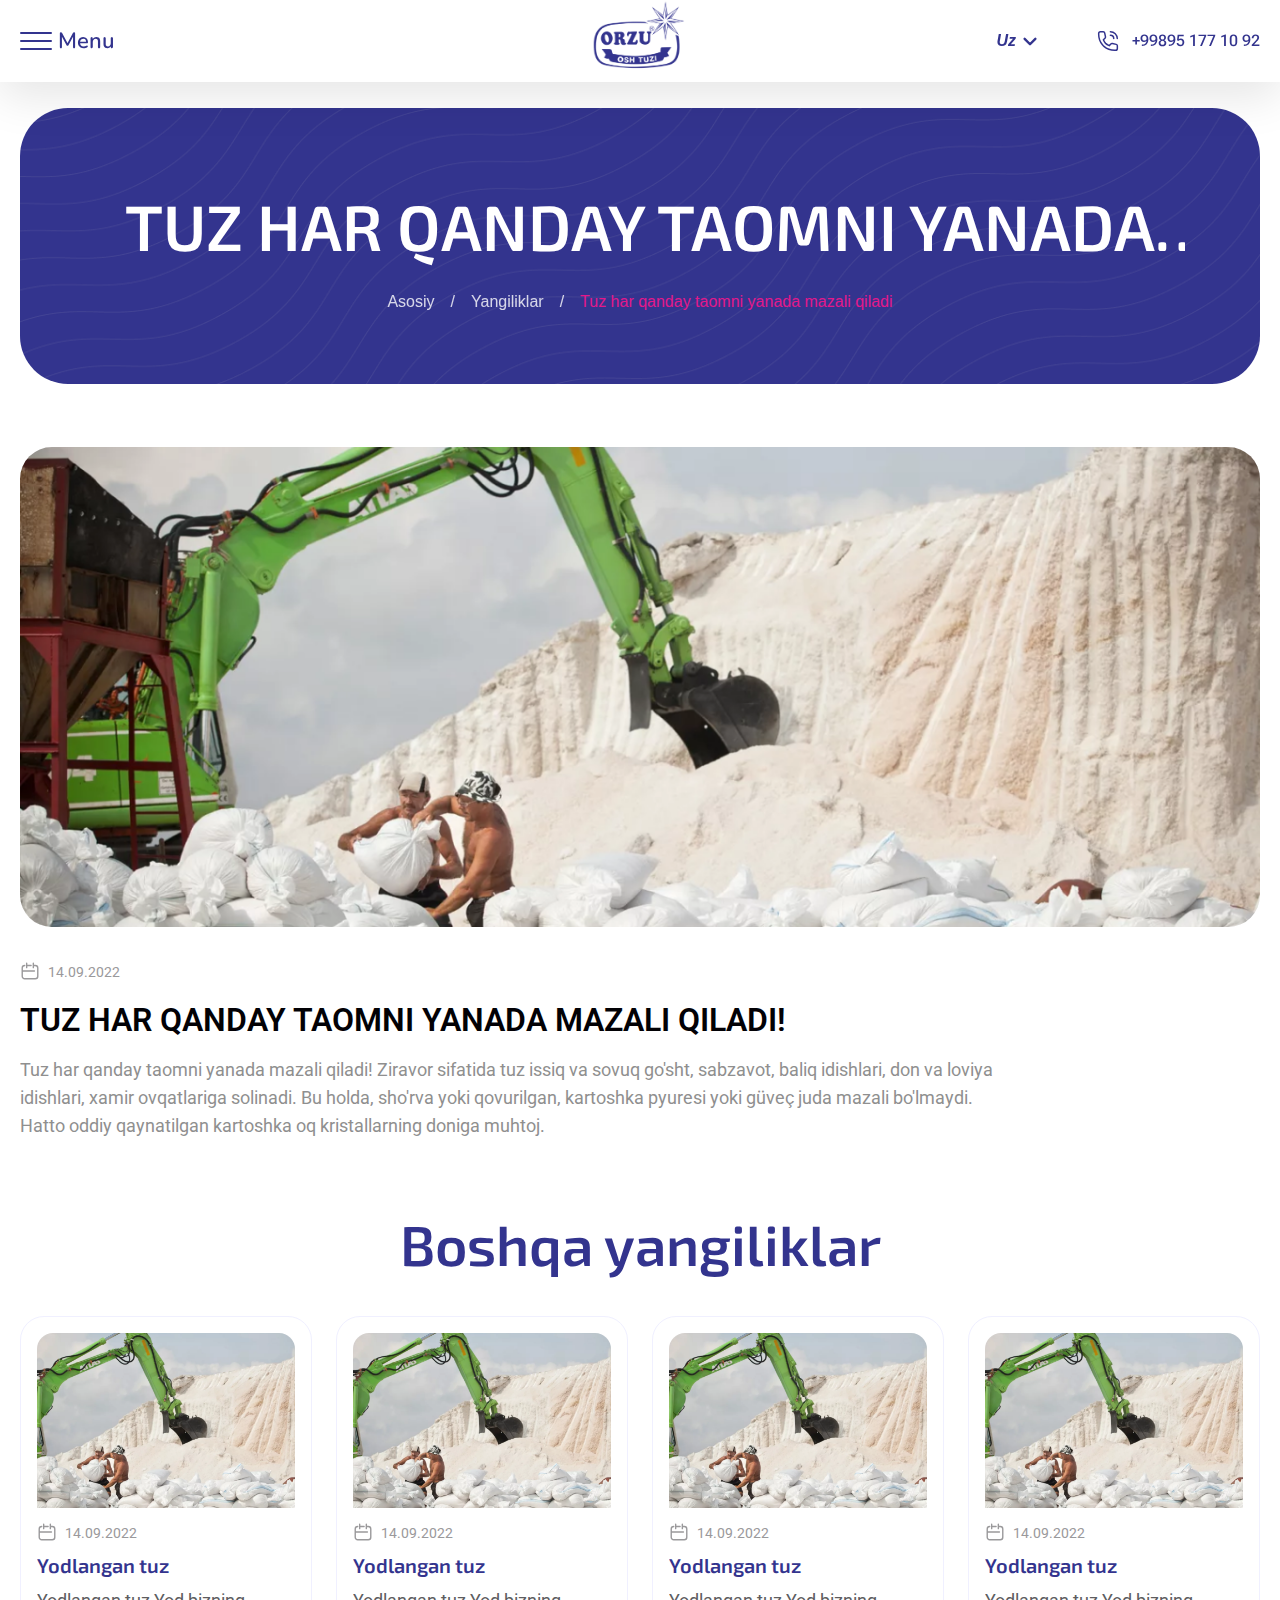
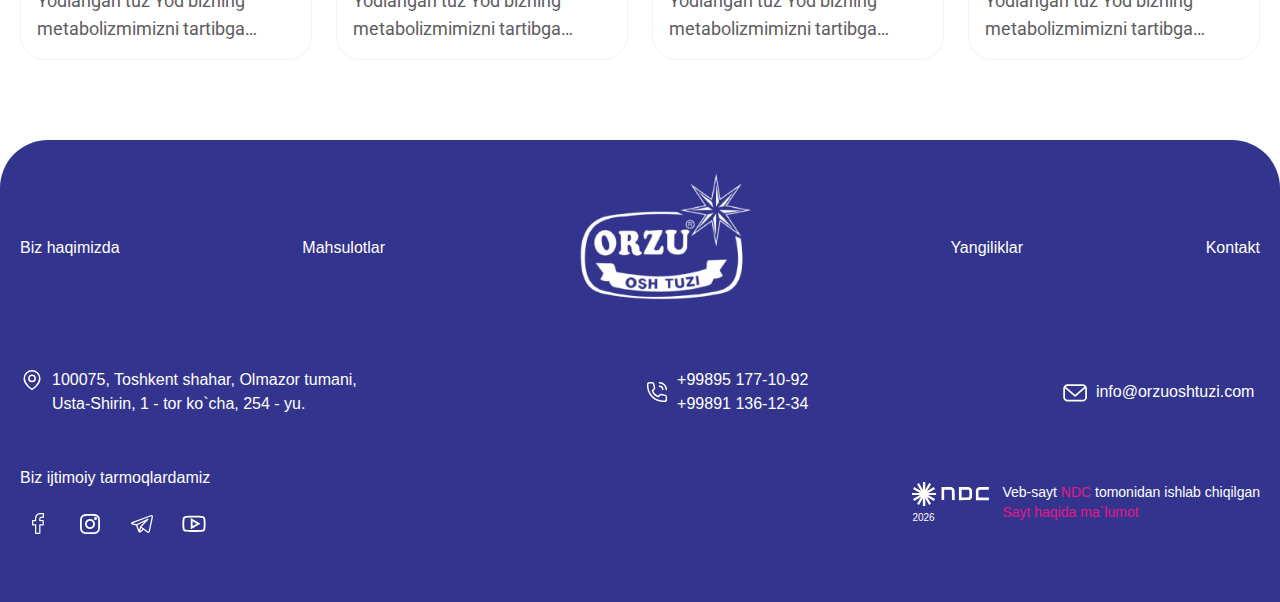
<file: news-inner.html>
<!DOCTYPE html>
<html lang="uz">
<head>
  <meta charset="UTF-8">
  <meta http-equiv="X-UA-Compatible" content="IE=edge">
  <meta name="viewport" content="width=device-width, initial-scale=1.0">
  <meta name="description" content="So`nngi yangilikalar">
  <title>Orzu Osh Tuzi | Tuz har qanday taomni yanada mazali qiladi</title>
  <link rel="stylesheet" href="./css/basics.css">
  <link rel="stylesheet" href="./css/news.css">
  <script src="./js/scripts.js" defer></script>
</head>
<body class="body">
  <header>
    <div class="header__inner container">
      <div class="hamburgerDiv">
        <div class="hamburger">
          <span class="hamburger__span" id="span1"></span>
          <span class="hamburger__span" id="span2"></span>
          <span class="hamburger__span" id="span3"></span>
        </div>
        <span class="hamburger__text">Menu</span>
      </div>
      <div class="logo">
        <a class="normalLogo" href="./index.html"><img src="./media/logo.png" alt="logo"></a>
        <a class="mobileLogo" href="./index.html"><img src="./media/footer-logo.png" alt="logo"></a>
      </div>
      <div class="header__info">
        <div class="languageChanger">
          <span>Uz</span>
          <svg class="chevronDown" viewBox="0 0 20 20" fill="none" xmlns="http://www.w3.org/2000/svg">
            <path d="M15.3609 7.875L10.0034 13.2333L4.64502 7.875" stroke="currentColor" stroke-width="2.4" stroke-miterlimit="10" stroke-linecap="round" stroke-linejoin="round"/>
          </svg>
          <div class="languagesDiv hidden">
            <span class="language">En</span>
          </div>
        </div>
        <div>
          <a class="headerPhoneDiv" href="tel:+998951771092">
            <svg class="phoneIcon" viewBox="0 0 32 32" fill="none" xmlns="http://www.w3.org/2000/svg">
              <path d="M19.1827 3.63351C24.256 3.63351 28.368 7.74551 28.368 12.8188M19.1827 8.3535C21.648 8.3535 23.648 10.3522 23.648 12.8188M12.808 19.1535C14.008 20.3042 15.4147 21.2402 16.9693 21.9042L17.6613 22.1988L19.788 20.0388C20.316 19.5028 21.08 19.2708 21.8173 19.4255L26.9693 20.5042C27.8413 20.6895 28.464 21.4588 28.464 22.3495V26.0588C28.464 27.3855 27.3893 28.4602 26.0627 28.4602H24.9227C19.6773 28.4602 14.5013 26.7228 10.5867 23.2322C10.264 22.9455 9.95067 22.6482 9.64533 22.3442L9.69466 22.3935C9.38933 22.0882 9.09333 21.7748 8.80666 21.4522C5.31466 17.5388 3.57733 12.3628 3.57733 7.1175V5.9775C3.57733 4.65084 4.652 3.57617 5.97867 3.57617H9.688C10.5787 3.57617 11.348 4.19884 11.5333 5.07084L12.6133 10.2228C12.7667 10.9588 12.536 11.7242 12 12.2522L9.84 14.3788L10.1347 15.0708C10.7987 16.6242 11.656 17.9535 12.808 19.1535Z" stroke="currentColor" stroke-width="2" stroke-miterlimit="10" stroke-linecap="round" stroke-linejoin="round"/>
            </svg>
            <span class="headerPhoneNumber">+99895 177 10 92</span>
          </a>
        </div>
      </div>
    </div>
    <div class="mobileHeader hidden">
      <div class="mobileHeader__inner container">
        <div class="mobileLanguageChanger">
          <a class="languageChangerLink linkActivated" href="#" aria-label="uz">O`zbekcha</a>
          <a class="languageChangerLink" href="#" aria-label="ru">Русский</a>
        </div> 
        <nav class="mobileNavigation">
          <div class="pageLinkDiv">
            <span class="pageNumber">01</span>
            <a id="indexLink" class="pageLink" href="./index.html" aria-label="home">Bosh sahifa</a>
          </div>
          <div class="pageLinkDiv">
            <span class="pageNumber">02</span>
            <a id="aboutLink" class="pageLink" href="./about.html" aria-label="about">Kompaniya</a>
          </div>
          <div class="pageLinkDiv">
            <span class="pageNumber">03</span>
            <a id="productsLink" class="pageLink" href="./products.html" aria-label="products">Mahsulotlar</a>
          </div>
          <div class="pageLinkDiv">
            <span class="pageNumber">04</span>
            <a id="newsLink" class="pageLink" href="./news.html" aria-label="news">Yangiliklar</a>
          </div>
          <div class="pageLinkDiv">
            <span class="pageNumber">05</span>
            <a id="contactLink" class="pageLink" href="./contact.html" aria-label="contact">Bog`lanish</a>
          </div>
        </nav>
        <div class="otherMobileNavigation">
          <div>
            <a class="headerPhoneDiv" href="tel:+998951771092">
              <svg class="phoneIcon" viewBox="0 0 32 32" fill="none" xmlns="http://www.w3.org/2000/svg">
                <path d="M19.1827 3.63351C24.256 3.63351 28.368 7.74551 28.368 12.8188M19.1827 8.3535C21.648 8.3535 23.648 10.3522 23.648 12.8188M12.808 19.1535C14.008 20.3042 15.4147 21.2402 16.9693 21.9042L17.6613 22.1988L19.788 20.0388C20.316 19.5028 21.08 19.2708 21.8173 19.4255L26.9693 20.5042C27.8413 20.6895 28.464 21.4588 28.464 22.3495V26.0588C28.464 27.3855 27.3893 28.4602 26.0627 28.4602H24.9227C19.6773 28.4602 14.5013 26.7228 10.5867 23.2322C10.264 22.9455 9.95067 22.6482 9.64533 22.3442L9.69466 22.3935C9.38933 22.0882 9.09333 21.7748 8.80666 21.4522C5.31466 17.5388 3.57733 12.3628 3.57733 7.1175V5.9775C3.57733 4.65084 4.652 3.57617 5.97867 3.57617H9.688C10.5787 3.57617 11.348 4.19884 11.5333 5.07084L12.6133 10.2228C12.7667 10.9588 12.536 11.7242 12 12.2522L9.84 14.3788L10.1347 15.0708C10.7987 16.6242 11.656 17.9535 12.808 19.1535Z" stroke="currentColor" stroke-width="2" stroke-miterlimit="10" stroke-linecap="round" stroke-linejoin="round"/>
              </svg>
              <span class="headerPhoneNumber">+99895 177 10 92</span>
            </a>
          </div>
          <div>
            <a class="headerEmailDiv" href="mailto:info@orzuoshtuzi.uz">
              <svg class="phoneIcon" viewBox="0 0 32 32" fill="none" xmlns="http://www.w3.org/2000/svg">
                <path d="M4.0947 9.12128L16 19.3239L27.9054 9.12128M24.444 24.8866H7.55603C5.3467 24.8866 3.55603 23.0959 3.55603 20.8866V11.1133C3.55603 8.90395 5.3467 7.11328 7.55603 7.11328H24.4454C26.6547 7.11328 28.4454 8.90395 28.4454 11.1133V20.8879C28.444 23.0959 26.6534 24.8866 24.444 24.8866Z" stroke="currentColor" stroke-width="2" stroke-miterlimit="10" stroke-linecap="round" stroke-linejoin="round"/>
              </svg>
              <span class="headerPhoneNumber">info@orzuoshtuzi.uz</span>
            </a>
          </div>
        </div>
        <img class="saltImage" src="./media/test.png" alt="salt">
      </div>
    </div>
  </header>
  <main class="main">
    <div class="pageNavigation">
      <div class="pageNavigation__inner container">
        <div class="pageNavigation__content">
          <span id="innerPageName" class="pageName">Tuz har qanday taomni yanada mazali qiladi!</span>
          <div class="navigationNode">
            <a class="navigationNode__element" href="./index.html">Asosiy</a>
            <span class="navigationNode__element">/</span>
            <a class="navigationNode__element" href="./news.html">Yangiliklar</a>
            <span class="navigationNode__element">/</span>
            <p class="pink">Tuz har qanday taomni yanada mazali qiladi</p>
          </div>
        </div>
      </div>
    </div>
    <div class="newsSection">
      <div class="container">
        <div class="heroYangilik">
          <div class="heroYangilik__inner">
            <div class="heroYangilikImage"><img class="newsImage__img" src="./media/heroNews.png" alt="news"></div>
            <div class="heroYangilik__content">
              <div class="calendar">
                <svg class="calendar__svg" viewBox="0 0 20 20" fill="none" xmlns="http://www.w3.org/2000/svg">
                  <path d="M6.66682 4.44668H11.111M13.3335 4.44668H15.2777C16.6585 4.44668 17.7777 5.56585 17.7777 6.94668V15.2775C17.7777 16.6583 16.6585 17.7775 15.2777 17.7775H4.72266C3.34182 17.7775 2.22266 16.6583 2.22266 15.2775V6.94668C2.22266 5.56585 3.34182 4.44668 4.72266 4.44668M2.22266 10.0008H14.4443M6.66682 6.66752V2.22418M13.3335 6.66752V2.22418" stroke="currentColor" stroke-width="1.4" stroke-miterlimit="10" stroke-linecap="round" stroke-linejoin="round"/>
                </svg>
                <span class="calendar__time">14.09.2022</span>
              </div>
              <div class="heroNews__textDiv">
                <p class="heroYangilik__title">TUZ HAR QANDAY TAOMNI YANADA MAZALI QILADI!</p>
                <p id="lineClamp" class="heroYangilik__subtitle">Tuz har qanday taomni yanada mazali qiladi! Ziravor sifatida tuz issiq va sovuq go'sht, sabzavot, baliq idishlari, don va loviya idishlari, xamir ovqatlariga solinadi. Bu holda, sho'rva yoki qovurilgan, kartoshka pyuresi yoki güveç juda mazali bo'lmaydi. Hatto oddiy qaynatilgan kartoshka oq kristallarning doniga muhtoj.</p>
              </div>
          </div>
          </div>
        </div>
        <p class="sectionTitle">Boshqa yangiliklar</p>
        <div class="allNews">
          <div class="newsDiv">
            <a class="news" href="./news-inner.html">
              <div class="newsImage"><img class="newsImage__img" src="./media/heroNews.png" alt="newsImage"></div>
              <div class="news__content">
                <div class="calendar">
                  <svg class="calendar__svg" viewBox="0 0 20 20" fill="none" xmlns="http://www.w3.org/2000/svg">
                    <path d="M6.66682 4.44668H11.111M13.3335 4.44668H15.2777C16.6585 4.44668 17.7777 5.56585 17.7777 6.94668V15.2775C17.7777 16.6583 16.6585 17.7775 15.2777 17.7775H4.72266C3.34182 17.7775 2.22266 16.6583 2.22266 15.2775V6.94668C2.22266 5.56585 3.34182 4.44668 4.72266 4.44668M2.22266 10.0008H14.4443M6.66682 6.66752V2.22418M13.3335 6.66752V2.22418" stroke="currentColor" stroke-width="1.4" stroke-miterlimit="10" stroke-linecap="round" stroke-linejoin="round"/>
                  </svg>
                  <span class="calendar__time">14.09.2022</span>
                </div>
                <div class="news__info">
                  <p class="news__title">Yodlangan tuz</p>
                  <p class="news__desc">Yodlangan tuz Yod bizning metabolizmimizni tartibga soluvchi qalqonsimon bez gormonlarining asosiy tarkibiy qismidir.</p>
                </div>
              </div>
            </a>
          </div>
          <div class="newsDiv">
            <a class="news" href="./news-inner.html">
              <div class="newsImage"><img class="newsImage__img" src="./media/heroNews.png" alt="newsImage"></div>
              <div class="news__content">
                <div class="calendar">
                  <svg class="calendar__svg" viewBox="0 0 20 20" fill="none" xmlns="http://www.w3.org/2000/svg">
                    <path d="M6.66682 4.44668H11.111M13.3335 4.44668H15.2777C16.6585 4.44668 17.7777 5.56585 17.7777 6.94668V15.2775C17.7777 16.6583 16.6585 17.7775 15.2777 17.7775H4.72266C3.34182 17.7775 2.22266 16.6583 2.22266 15.2775V6.94668C2.22266 5.56585 3.34182 4.44668 4.72266 4.44668M2.22266 10.0008H14.4443M6.66682 6.66752V2.22418M13.3335 6.66752V2.22418" stroke="currentColor" stroke-width="1.4" stroke-miterlimit="10" stroke-linecap="round" stroke-linejoin="round"/>
                  </svg>
                  <span class="calendar__time">14.09.2022</span>
                </div>
                <div class="news__info">
                  <p class="news__title">Yodlangan tuz</p>
                  <p class="news__desc">Yodlangan tuz Yod bizning metabolizmimizni tartibga soluvchi qalqonsimon bez gormonlarining asosiy tarkibiy qismidir.</p>
                </div>
              </div>
            </a>
          </div>
          <div class="newsDiv">
            <a class="news" href="./news-inner.html">
              <div class="newsImage"><img class="newsImage__img" src="./media/heroNews.png" alt="newsImage"></div>
              <div class="news__content">
                <div class="calendar">
                  <svg class="calendar__svg" viewBox="0 0 20 20" fill="none" xmlns="http://www.w3.org/2000/svg">
                    <path d="M6.66682 4.44668H11.111M13.3335 4.44668H15.2777C16.6585 4.44668 17.7777 5.56585 17.7777 6.94668V15.2775C17.7777 16.6583 16.6585 17.7775 15.2777 17.7775H4.72266C3.34182 17.7775 2.22266 16.6583 2.22266 15.2775V6.94668C2.22266 5.56585 3.34182 4.44668 4.72266 4.44668M2.22266 10.0008H14.4443M6.66682 6.66752V2.22418M13.3335 6.66752V2.22418" stroke="currentColor" stroke-width="1.4" stroke-miterlimit="10" stroke-linecap="round" stroke-linejoin="round"/>
                  </svg>
                  <span class="calendar__time">14.09.2022</span>
                </div>
                <div class="news__info">
                  <p class="news__title">Yodlangan tuz</p>
                  <p class="news__desc">Yodlangan tuz Yod bizning metabolizmimizni tartibga soluvchi qalqonsimon bez gormonlarining asosiy tarkibiy qismidir.</p>
                </div>
              </div>
            </a>
          </div>
          <div class="newsDiv">
            <a class="news" href="./news-inner.html">
              <div class="newsImage"><img class="newsImage__img" src="./media/heroNews.png" alt="newsImage"></div>
              <div class="news__content">
                <div class="calendar">
                  <svg class="calendar__svg" viewBox="0 0 20 20" fill="none" xmlns="http://www.w3.org/2000/svg">
                    <path d="M6.66682 4.44668H11.111M13.3335 4.44668H15.2777C16.6585 4.44668 17.7777 5.56585 17.7777 6.94668V15.2775C17.7777 16.6583 16.6585 17.7775 15.2777 17.7775H4.72266C3.34182 17.7775 2.22266 16.6583 2.22266 15.2775V6.94668C2.22266 5.56585 3.34182 4.44668 4.72266 4.44668M2.22266 10.0008H14.4443M6.66682 6.66752V2.22418M13.3335 6.66752V2.22418" stroke="currentColor" stroke-width="1.4" stroke-miterlimit="10" stroke-linecap="round" stroke-linejoin="round"/>
                  </svg>
                  <span class="calendar__time">14.09.2022</span>
                </div>
                <div class="news__info">
                  <p class="news__title">Yodlangan tuz</p>
                  <p class="news__desc">Yodlangan tuz Yod bizning metabolizmimizni tartibga soluvchi qalqonsimon bez gormonlarining asosiy tarkibiy qismidir.</p>
                </div>
              </div>
            </a>
          </div>
        </div>
      </div>
    </div>
  </main>
  <footer>
    <div class="footer__inner container">
      <div class="footerNav__imgMobile"><img src="./media/footer-logo.png" alt="logo"></div>
      <nav class="footer__nav">
        <a class="footerNav__link" id="footerHomeLink" href="./index.html">Bosh sahifa</a>
        <a class="footerNav__link" href="./about.html">Biz haqimizda</a>
        <a class="footerNav__link" href="./products.html">Mahsulotlar</a>
        <div class="footerNav__img"><img src="./media/footer-logo.png" alt="logo"></div>
        <a class="footerNav__link" href="./news.html">Yangiliklar</a>
        <a class="footerNav__link" href="./contact.html">Kontakt</a>
      </nav>
      <div class="footer__contact">
        <p class="footerNav__link" id="contactText">Kontakt</p>
        <div class="footerContact__location">
          <svg class="footerIcon" viewBox="0 0 32 32" fill="none" xmlns="http://www.w3.org/2000/svg">
            <path d="M15.9973 28.4427C15.9973 28.4427 5.64532 22.2227 5.64532 13.9254C5.64532 8.19735 10.288 3.55469 16.016 3.55469C21.744 3.55469 26.3867 8.19735 26.3867 13.9254C26.3867 22.2227 15.9973 28.4427 15.9973 28.4427Z" stroke="currentColor" stroke-width="2" stroke-miterlimit="10" stroke-linecap="round" stroke-linejoin="round"/>
            <path d="M16.016 18.0747C18.3069 18.0747 20.164 16.2176 20.164 13.9267C20.164 11.6358 18.3069 9.77869 16.016 9.77869C13.7251 9.77869 11.868 11.6358 11.868 13.9267C11.868 16.2176 13.7251 18.0747 16.016 18.0747Z" stroke="currentColor" stroke-width="2" stroke-miterlimit="10" stroke-linecap="round" stroke-linejoin="round"/>
          </svg>
          <span class="footerContactText">100075, Toshkent shahar, Olmazor tumani, Usta-Shirin, 1 - tor ko`cha, 254 - yu.</span>
        </div>
        <div class="footerContact__numbers">
          <svg class="footerIcon" viewBox="0 0 32 32" fill="none" xmlns="http://www.w3.org/2000/svg">
            <path d="M19.1827 3.63351C24.256 3.63351 28.368 7.74551 28.368 12.8188M19.1827 8.3535C21.648 8.3535 23.648 10.3522 23.648 12.8188M12.808 19.1535C14.008 20.3042 15.4147 21.2402 16.9693 21.9042L17.6613 22.1988L19.788 20.0388C20.316 19.5028 21.08 19.2708 21.8173 19.4255L26.9693 20.5042C27.8413 20.6895 28.464 21.4588 28.464 22.3495V26.0588C28.464 27.3855 27.3893 28.4602 26.0627 28.4602H24.9227C19.6773 28.4602 14.5013 26.7228 10.5867 23.2322C10.264 22.9455 9.95067 22.6482 9.64533 22.3442L9.69466 22.3935C9.38933 22.0882 9.09333 21.7748 8.80666 21.4522C5.31466 17.5388 3.57733 12.3628 3.57733 7.1175V5.9775C3.57733 4.65084 4.652 3.57617 5.97867 3.57617H9.688C10.5787 3.57617 11.348 4.19884 11.5333 5.07084L12.6133 10.2228C12.7667 10.9588 12.536 11.7242 12 12.2522L9.84 14.3788L10.1347 15.0708C10.7987 16.6242 11.656 17.9535 12.808 19.1535Z" stroke="currentColor" stroke-width="2" stroke-miterlimit="10" stroke-linecap="round" stroke-linejoin="round"/>
          </svg>
          <div class="footerNumberDiv">
            <a class="numberDiv__number" href="tel:+998951771092">+99895 177-10-92</a>
            <a class="numberDiv__number" href="tel:+998911361234">+99891 136-12-34</a>
          </div>
        </div>
        <div>
          <a class="footerContact__email" href="mailto:info@orzuoshtuzi.com">
            <svg id="emailIcon" class="footerIcon" viewBox="0 0 30 30" fill="none" xmlns="http://www.w3.org/2000/svg">
              <path d="M4.0947 9.12128L16 19.3239L27.9054 9.12128M24.444 24.8866H7.55603C5.3467 24.8866 3.55603 23.0959 3.55603 20.8866V11.1133C3.55603 8.90395 5.3467 7.11328 7.55603 7.11328H24.4454C26.6547 7.11328 28.4454 8.90395 28.4454 11.1133V20.8879C28.444 23.0959 26.6534 24.8866 24.444 24.8866Z" stroke="currentColor" stroke-width="2" stroke-miterlimit="10" stroke-linecap="round" stroke-linejoin="round"/>
            </svg>
            <span class="footerContactText">info@orzuoshtuzi.com</span>
          </a>
        </div>
      </div>
      <div class="footer__info">
        <div class="socialMediaContainer">
          <p class="smText">Biz ijtimoiy tarmoqlardamiz</p>
          <div class="socialMedia">
            <a class="socialMediaDiv" href="#" aria-label="facebook">
              <svg class="socialMediaIcon" viewBox="0 0 24 24" fill="none" xmlns="http://www.w3.org/2000/svg">
                <path d="M13.4122 22H10.0265C9.46092 22 9.00089 21.5431 9.00089 20.9813V13.396H7.02557C6.46004 13.396 6 12.9389 6 12.3773V9.12702C6 8.5653 6.46004 8.10836 7.02557 8.10836H9.00089V6.48071C9.00089 4.86684 9.51109 3.49378 10.4762 2.51021C11.4456 1.52215 12.8004 1 14.3941 1L16.9762 1.00417C17.5408 1.00513 18 1.46207 18 2.02283V5.04068C18 5.6024 17.5401 6.05934 16.9748 6.05934L15.2362 6.05998C14.706 6.05998 14.571 6.16557 14.5421 6.19793C14.4946 6.2516 14.4379 6.40333 14.4379 6.8223V8.1082H16.8441C17.0252 8.1082 17.2007 8.15258 17.3516 8.23621C17.6769 8.41678 17.8792 8.7582 17.8792 9.12718L17.8779 12.3775C17.8779 12.9389 17.4179 13.3959 16.8523 13.3959H14.4379V20.9813C14.4379 21.5431 13.9777 22 13.4122 22ZM10.2403 20.7689H13.1983V12.8449C13.1983 12.4698 13.5056 12.1647 13.8831 12.1647H16.6384L16.6396 9.33947H13.8829C13.5054 9.33947 13.1983 9.03442 13.1983 8.65935V6.8223C13.1983 6.34132 13.2475 5.79434 13.613 5.38322C14.0547 4.88623 14.7507 4.82887 15.2359 4.82887L16.7605 4.82823V2.23495L14.3931 2.23111C11.8319 2.23111 10.2403 3.85956 10.2403 6.48071V8.65935C10.2403 9.03426 9.93322 9.33947 9.55577 9.33947H7.23945V12.1647H9.55577C9.93322 12.1647 10.2403 12.4698 10.2403 12.8449V20.7689ZM16.9738 2.23528H16.9739H16.9738Z" fill="currentColor"/>
              </svg>
            </a>  
            <a class="socialMediaDiv" href="#" aria-label="instagram">
              <svg class="socialMediaIcon" viewBox="0 0 24 24" fill="none" xmlns="http://www.w3.org/2000/svg">
                <path d="M21.9501 7.88007C21.9033 6.81739 21.7314 6.08681 21.4852 5.45375C21.2312 4.78177 20.8404 4.18015 20.3284 3.68002C19.8282 3.17211 19.2225 2.77744 18.5582 2.52745C17.9213 2.28128 17.1944 2.10943 16.1315 2.06257C15.0607 2.01175 14.7208 2 12.0049 2C9.28897 2 8.94902 2.01175 7.88217 2.05861C6.81929 2.10546 6.08857 2.27746 5.45554 2.52348C4.78328 2.77744 4.18154 3.16814 3.68132 3.68002C3.17331 4.18015 2.77871 4.78574 2.52853 5.44993C2.28231 6.08681 2.11042 6.81342 2.06356 7.8761C2.01273 8.94672 2.00098 9.2866 2.00098 12.002C2.00098 14.7174 2.01273 15.0572 2.05959 16.1239C2.10646 17.1866 2.27849 17.9172 2.52471 18.5502C2.77871 19.2222 3.17331 19.8238 3.68132 20.3239C4.18154 20.8319 4.78725 21.2265 5.45157 21.4765C6.08857 21.7227 6.81532 21.8945 7.87836 21.9414C8.94505 21.9884 9.28515 22 12.0011 22C14.717 22 15.0569 21.9884 16.1238 21.9414C17.1866 21.8945 17.9174 21.7227 18.5504 21.4765C19.8948 20.9569 20.9576 19.8942 21.4774 18.5502C21.7235 17.9133 21.8955 17.1866 21.9424 16.1239C21.9892 15.0572 22.001 14.7174 22.001 12.002C22.001 9.2866 21.997 8.94672 21.9501 7.88007ZM20.1488 16.0458C20.1057 17.0225 19.9416 17.55 19.8048 17.9016C19.4687 18.7729 18.7771 19.4644 17.9056 19.8005C17.5539 19.9372 17.0225 20.1013 16.0494 20.1442C14.9943 20.1912 14.6779 20.2028 12.0088 20.2028C9.3398 20.2028 9.01939 20.1912 7.96811 20.1442C6.99117 20.1013 6.46362 19.9372 6.11192 19.8005C5.67825 19.6402 5.2835 19.3863 4.9631 19.0542C4.63094 18.7299 4.37693 18.3391 4.21665 17.9056C4.07988 17.5539 3.91578 17.0225 3.87289 16.0497C3.82587 14.9948 3.81427 14.6783 3.81427 12.0098C3.81427 9.34124 3.82587 9.02089 3.87289 7.96996C3.91578 6.99321 4.07988 6.46576 4.21665 6.11413C4.37693 5.68039 4.63094 5.28587 4.96707 4.96537C5.29129 4.63327 5.68207 4.37932 6.11589 4.21922C6.46759 4.08247 6.99911 3.91841 7.97208 3.87537C9.02718 3.82852 9.34377 3.81677 12.0127 3.81677C14.6857 3.81677 15.0021 3.82852 16.0534 3.87537C17.0303 3.91841 17.5579 4.08247 17.9096 4.21922C18.3432 4.37932 18.738 4.63327 19.0584 4.96537C19.3906 5.28968 19.6446 5.68039 19.8048 6.11413C19.9416 6.46576 20.1057 6.99702 20.1488 7.96996C20.1956 9.02486 20.2074 9.34124 20.2074 12.0098C20.2074 14.6783 20.1956 14.9909 20.1488 16.0458Z" fill="currentColor"/>
                <path d="M11.999 7C9.23866 7 6.99902 9.23948 6.99902 12C6.99902 14.7605 9.23866 17 11.999 17C14.7595 17 16.999 14.7605 16.999 12C16.999 9.23948 14.7595 7 11.999 7ZM11.999 15.2434C10.2082 15.2434 8.75565 13.7909 8.75565 12C8.75565 10.2091 10.2082 8.75662 11.999 8.75662C13.79 8.75662 15.2424 10.2091 15.2424 12C15.2424 13.7909 13.79 15.2434 11.999 15.2434Z" fill="currentColor"/>
                <path d="M18.999 6.5C18.999 7.32835 18.3274 8 17.4989 8C16.6706 8 15.999 7.32835 15.999 6.5C15.999 5.67146 16.6706 5 17.4989 5C18.3274 5 18.999 5.67146 18.999 6.5Z" fill="currentColor"/>
              </svg>
            </a>  
            <a class="socialMediaDiv" href="#" aria-label="telegram">
              <svg class="socialMediaIcon" viewBox="0 0 24 24" fill="none" xmlns="http://www.w3.org/2000/svg">
                <path d="M22.6593 3.49279C22.3906 3.17498 21.9881 3 21.5258 3C21.2746 3 21.0083 3.05113 20.7348 3.15225L2.11221 10.0269C1.12394 10.3916 0.990834 10.9389 0.999394 11.2327C1.00795 11.5265 1.17295 12.0657 2.18103 12.3759C2.18707 12.3777 2.19312 12.3795 2.19916 12.3811L6.06197 13.4501L8.15099 19.227C8.43582 20.0146 9.07515 20.5038 9.81972 20.5038C10.2892 20.5038 10.7509 20.3136 11.1551 19.9539L13.5444 17.8264L17.0099 20.5249C17.0103 20.5252 17.0108 20.5254 17.0111 20.5257L17.044 20.5514C17.047 20.5536 17.0502 20.5561 17.0532 20.5583C17.4384 20.8473 17.8589 20.9998 18.2696 21H18.2698C19.0722 21 19.7112 20.4256 19.8974 19.5367L22.9487 4.96647C23.0712 4.38164 22.9685 3.85833 22.6593 3.49279ZM7.35422 13.2471L14.8068 9.56524L10.1663 14.3336C10.0903 14.4117 10.0364 14.5073 10.0099 14.6114L9.1151 18.1164L7.35422 13.2471ZM10.2818 19.0368C10.2509 19.0642 10.2199 19.0887 10.1888 19.1113L11.019 15.8597L12.5291 17.0357L10.2818 19.0368ZM21.6853 4.71894L18.634 19.2893C18.6046 19.4288 18.5108 19.7532 18.2696 19.7532C18.1504 19.7532 18.0007 19.6904 17.8475 19.5763L13.9205 16.5186C13.92 16.5181 13.9194 16.5176 13.9187 16.5173L11.5821 14.6977L18.2928 7.80199C18.5076 7.58124 18.5271 7.24313 18.3389 7.00063C18.1506 6.75813 17.8094 6.68184 17.5302 6.81981L6.493 12.2727L2.57765 11.1894L21.1945 4.31688C21.3518 4.25877 21.4615 4.2466 21.5258 4.2466C21.5653 4.2466 21.6354 4.25114 21.6614 4.28214C21.6957 4.32256 21.7393 4.46037 21.6853 4.71894Z" fill="currentColor"/>
              </svg>
            </a>  
            <a class="socialMediaDiv" href="#" aria-label="youtube">
              <svg class="socialMediaIcon" viewBox="0 0 26 24" fill="none" xmlns="http://www.w3.org/2000/svg">
                <mask id="path-1-inside-1_379_714" fill="currentColor">
                <path fill-rule="evenodd" clip-rule="evenodd" d="M22.8362 3.53844C23.9131 3.82837 24.7621 4.67745 25.0521 5.75434C25.5905 7.72172 25.5698 11.8222 25.5698 11.8222C25.5698 11.8222 25.5698 15.9019 25.0521 17.8693C24.7621 18.9462 23.9131 19.7952 22.8362 20.0852C20.8688 20.6029 12.9993 20.6029 12.9993 20.6029C12.9993 20.6029 5.15043 20.6029 3.16234 20.0645C2.08546 19.7745 1.23637 18.9255 0.946444 17.8486C0.428711 15.9019 0.428711 11.8015 0.428711 11.8015C0.428711 11.8015 0.428711 7.72172 0.946444 5.75434C1.23637 4.67745 2.10616 3.80766 3.16234 3.51773C5.12972 3 12.9993 3 12.9993 3C12.9993 3 20.8688 3 22.8362 3.53844ZM16 11.625L11.5 14.25V9L16 11.625Z"/>
                </mask>
                <path d="M25.0521 5.75434L23.1208 6.27429L23.123 6.28229L25.0521 5.75434ZM22.8362 3.53844L22.3082 5.46752L22.3162 5.46967L22.8362 3.53844ZM25.5698 11.8222L23.5698 11.8121V11.8222H25.5698ZM25.0521 17.8693L26.9833 18.3892L26.9862 18.3783L25.0521 17.8693ZM22.8362 20.0852L23.3452 22.0194L23.3561 22.0164L22.8362 20.0852ZM3.16234 20.0645L3.68517 18.134L3.68229 18.1332L3.16234 20.0645ZM0.946444 17.8486L-0.986376 18.3626L-0.984788 18.3685L0.946444 17.8486ZM0.946444 5.75434L-0.984819 5.23438L-0.987705 5.24535L0.946444 5.75434ZM3.16234 3.51773L2.65335 1.58358L2.64311 1.58628L2.63291 1.58908L3.16234 3.51773ZM11.5 14.25H9.5V17.7321L12.5077 15.9776L11.5 14.25ZM16 11.625L17.0077 13.3526L19.9693 11.625L17.0077 9.89744L16 11.625ZM11.5 9L12.5077 7.27244L9.5 5.51793V9H11.5ZM26.9833 5.23439C26.5081 3.46919 25.1213 2.08246 23.3561 1.60721L22.3162 5.46967C22.7048 5.57429 23.0162 5.88572 23.1208 6.27428L26.9833 5.23439ZM25.5698 11.8222C27.5698 11.8323 27.5698 11.8321 27.5698 11.832C27.5698 11.8319 27.5698 11.8317 27.5698 11.8316C27.5698 11.8313 27.5698 11.8309 27.5698 11.8305C27.5698 11.8296 27.5698 11.8285 27.5698 11.8272C27.5698 11.8245 27.5698 11.8208 27.5698 11.8162C27.5699 11.8069 27.5699 11.7938 27.5699 11.777C27.5699 11.7434 27.5699 11.6951 27.5696 11.6338C27.5691 11.5111 27.5678 11.3356 27.5644 11.1196C27.5577 10.6885 27.5429 10.0915 27.5105 9.42838C27.4487 8.16416 27.3149 6.44586 26.9811 5.22638L23.123 6.28229C23.3277 7.0302 23.4528 8.34582 23.5152 9.62366C23.545 10.2316 23.5587 10.7827 23.5649 11.1819C23.568 11.3811 23.5692 11.5413 23.5697 11.6505C23.5699 11.7051 23.5699 11.7469 23.5699 11.7743C23.5699 11.788 23.5699 11.7982 23.5699 11.8045C23.5699 11.8077 23.5698 11.8099 23.5698 11.8112C23.5698 11.8118 23.5698 11.8122 23.5698 11.8124C23.5698 11.8124 23.5698 11.8125 23.5698 11.8124C23.5698 11.8124 23.5698 11.8123 23.5698 11.8123C23.5698 11.8122 23.5698 11.8121 25.5698 11.8222ZM26.9862 18.3783C27.3038 17.1714 27.4381 15.4698 27.5025 14.2101C27.5362 13.551 27.553 12.9578 27.5613 12.5295C27.5655 12.3149 27.5677 12.1406 27.5687 12.0188C27.5693 11.9579 27.5695 11.9101 27.5697 11.8768C27.5697 11.8602 27.5698 11.8472 27.5698 11.838C27.5698 11.8334 27.5698 11.8298 27.5698 11.8271C27.5698 11.8258 27.5698 11.8247 27.5698 11.8239C27.5698 11.8235 27.5698 11.8231 27.5698 11.8228C27.5698 11.8227 27.5698 11.8225 27.5698 11.8225C27.5698 11.8223 27.5698 11.8222 25.5698 11.8222C23.5698 11.8222 23.5698 11.8221 23.5698 11.822C23.5698 11.822 23.5698 11.8219 23.5698 11.8219C23.5698 11.8218 23.5698 11.8218 23.5698 11.8219C23.5698 11.8221 23.5698 11.8225 23.5698 11.8231C23.5698 11.8244 23.5698 11.8267 23.5698 11.8299C23.5698 11.8363 23.5698 11.8464 23.5697 11.8601C23.5696 11.8876 23.5694 11.9293 23.5689 11.9838C23.5679 12.0928 23.566 12.2526 23.5621 12.4512C23.5543 12.8493 23.5387 13.3991 23.5077 14.0058C23.4427 15.2778 23.3181 16.5998 23.1179 17.3603L26.9862 18.3783ZM23.3561 22.0164C25.1213 21.5412 26.5081 20.1544 26.9833 18.3892L23.1208 17.3493C23.0162 17.7379 22.7048 18.0493 22.3162 18.1539L23.3561 22.0164ZM12.9993 20.6029C12.9993 22.6029 12.9994 22.6029 12.9995 22.6029C12.9996 22.6029 12.9997 22.6029 12.9999 22.6029C13.0002 22.6029 13.0006 22.6029 13.0012 22.6029C13.0023 22.6029 13.0039 22.6029 13.006 22.6029C13.0102 22.6029 13.0162 22.6029 13.024 22.6029C13.0397 22.6029 13.0626 22.6028 13.0925 22.6028C13.1521 22.6027 13.2392 22.6024 13.3505 22.6019C13.5729 22.6009 13.892 22.5988 14.2807 22.5947C15.0573 22.5865 16.1156 22.5702 17.2384 22.5373C18.3581 22.5046 19.5578 22.455 20.6123 22.3794C21.6117 22.3076 22.6489 22.2026 23.3452 22.0193L22.3272 18.151C22.0398 18.2267 21.3555 18.3157 20.326 18.3896C19.3517 18.4596 18.2151 18.5071 17.1215 18.5391C16.031 18.5709 14.999 18.5869 14.2386 18.5949C13.8587 18.5989 13.5476 18.6009 13.332 18.6019C13.2242 18.6024 13.1404 18.6027 13.0838 18.6028C13.0555 18.6029 13.034 18.6029 13.0198 18.6029C13.0127 18.6029 13.0074 18.6029 13.0039 18.6029C13.0022 18.6029 13.001 18.6029 13.0002 18.6029C12.9998 18.6029 12.9995 18.6029 12.9994 18.6029C12.9993 18.6029 12.9993 18.6029 12.9992 18.6029C12.9992 18.6029 12.9993 18.6029 12.9993 20.6029ZM2.63951 21.9949C3.34481 22.1859 4.38774 22.2955 5.38936 22.3702C6.44634 22.449 7.64651 22.5006 8.76547 22.5347C9.88767 22.5688 10.9446 22.5859 11.7199 22.5944C12.1079 22.5986 12.4264 22.6008 12.6485 22.6018C12.7595 22.6024 12.8465 22.6026 12.9061 22.6028C12.9359 22.6028 12.9588 22.6029 12.9745 22.6029C12.9823 22.6029 12.9883 22.6029 12.9925 22.6029C12.9946 22.6029 12.9962 22.6029 12.9973 22.6029C12.9979 22.6029 12.9983 22.6029 12.9986 22.6029C12.9988 22.6029 12.999 22.6029 12.999 22.6029C12.9992 22.6029 12.9993 22.6029 12.9993 20.6029C12.9993 18.6029 12.9993 18.6029 12.9993 18.6029C12.9993 18.6029 12.9992 18.6029 12.9992 18.6029C12.999 18.6029 12.9988 18.6029 12.9984 18.6029C12.9976 18.6029 12.9964 18.6029 12.9947 18.6029C12.9912 18.6029 12.986 18.6029 12.9789 18.6029C12.9647 18.6029 12.9434 18.6029 12.9152 18.6028C12.8588 18.6027 12.7752 18.6024 12.6678 18.6019C12.4528 18.6009 12.1426 18.5988 11.7638 18.5946C11.0053 18.5863 9.97572 18.5697 8.8872 18.5365C7.79544 18.5033 6.66064 18.4539 5.68681 18.3813C4.65763 18.3046 3.97392 18.2122 3.68517 18.134L2.63951 21.9949ZM-0.984788 18.3685C-0.509543 20.1337 0.877193 21.5205 2.64239 21.9957L3.68229 18.1332C3.29372 18.0286 2.98229 17.7172 2.87768 17.3286L-0.984788 18.3685ZM0.428711 11.8015C-1.57129 11.8015 -1.57129 11.8016 -1.57129 11.8018C-1.57129 11.8018 -1.57129 11.802 -1.57129 11.8021C-1.57129 11.8024 -1.57129 11.8028 -1.57129 11.8032C-1.57129 11.804 -1.57129 11.8051 -1.57129 11.8064C-1.57128 11.8091 -1.57128 11.8127 -1.57127 11.8173C-1.57125 11.8265 -1.57121 11.8396 -1.57115 11.8563C-1.57101 11.8897 -1.57074 11.9377 -1.5702 11.9989C-1.56914 12.1212 -1.56702 12.2962 -1.56282 12.5116C-1.55444 12.9414 -1.53767 13.5365 -1.50397 14.1969C-1.43967 15.4572 -1.30553 17.1626 -0.986367 18.3626L2.87925 17.3345C2.68069 16.5879 2.55596 15.2697 2.49083 13.9931C2.45981 13.385 2.44422 12.8334 2.43642 12.4336C2.43253 12.2341 2.4306 12.0736 2.42965 11.964C2.42917 11.9093 2.42893 11.8673 2.42882 11.8397C2.42876 11.8259 2.42874 11.8157 2.42872 11.8092C2.42872 11.806 2.42871 11.8037 2.42871 11.8024C2.42871 11.8018 2.42871 11.8014 2.42871 11.8012C2.42871 11.8011 2.42871 11.8011 2.42871 11.8011C2.42871 11.8012 2.42871 11.8012 2.42871 11.8013C2.42871 11.8013 2.42871 11.8015 0.428711 11.8015ZM-0.987705 5.24535C-1.3053 6.45221 -1.43956 8.15379 -1.50396 9.41355C-1.53766 10.0726 -1.55443 10.6658 -1.56282 11.0941C-1.56702 11.3087 -1.56913 11.483 -1.5702 11.6048C-1.57073 11.6657 -1.57101 11.7136 -1.57115 11.7468C-1.57121 11.7635 -1.57125 11.7765 -1.57127 11.7856C-1.57128 11.7902 -1.57128 11.7938 -1.57129 11.7965C-1.57129 11.7978 -1.57129 11.7989 -1.57129 11.7997C-1.57129 11.8001 -1.57129 11.8005 -1.57129 11.8008C-1.57129 11.8009 -1.57129 11.8011 -1.57129 11.8012C-1.57129 11.8013 -1.57129 11.8015 0.428711 11.8015C2.42871 11.8015 2.42871 11.8016 2.42871 11.8017C2.42871 11.8017 2.42871 11.8017 2.42871 11.8018C2.42871 11.8018 2.42871 11.8018 2.42871 11.8017C2.42871 11.8015 2.42871 11.8011 2.42871 11.8005C2.42871 11.7992 2.42872 11.797 2.42872 11.7938C2.42874 11.7874 2.42876 11.7772 2.42882 11.7635C2.42893 11.736 2.42917 11.6943 2.42965 11.6398C2.4306 11.5308 2.43253 11.371 2.43642 11.1724C2.44421 10.7743 2.4598 10.2246 2.49082 9.61778C2.55585 8.34583 2.68045 7.02385 2.88059 6.26332L-0.987705 5.24535ZM2.63291 1.58908C0.890097 2.0675 -0.511164 3.47522 -0.984788 5.23439L2.87768 6.27428C2.98391 5.87969 3.32223 5.54783 3.69177 5.44639L2.63291 1.58908ZM12.9993 3C12.9993 1 12.9992 1 12.999 1C12.999 1 12.9988 1 12.9986 1C12.9983 1 12.9979 1 12.9973 1C12.9962 1 12.9946 1 12.9925 1C12.9884 1 12.9824 1.00001 12.9745 1.00002C12.9588 1.00003 12.9359 1.00007 12.9061 1.00013C12.8464 1.00026 12.7593 1.00052 12.648 1.00103C12.4256 1.00206 12.1065 1.00411 11.7179 1.0082C10.9413 1.01638 9.88296 1.03274 8.76012 1.06557C7.64042 1.09831 6.44075 1.14786 5.38618 1.22355C4.38678 1.29528 3.34962 1.40036 2.65335 1.58358L3.67133 5.45188C3.95875 5.37624 4.64305 5.28717 5.67252 5.21329C6.64681 5.14336 7.78341 5.09584 8.87702 5.06386C9.96749 5.03198 10.9995 5.01598 11.76 5.00798C12.1398 5.00398 12.4509 5.00199 12.6665 5.00099C12.7743 5.00049 12.8582 5.00024 12.9148 5.00012C12.943 5.00006 12.9645 5.00003 12.9787 5.00001C12.9859 5.00001 12.9912 5 12.9946 5C12.9963 5 12.9976 5 12.9983 5C12.9987 5 12.999 5 12.9992 5C12.9992 5 12.9993 5 12.9993 5C12.9993 5 12.9993 5 12.9993 3ZM23.3641 1.60938C22.6608 1.4169 21.6172 1.30728 20.618 1.2327C19.5619 1.15387 18.361 1.10229 17.2407 1.06823C16.1173 1.03406 15.0584 1.01704 14.2815 1.00853C13.8926 1.00428 13.5734 1.00214 13.3509 1.00107C13.2395 1.00054 13.1524 1.00027 13.0926 1.00014C13.0628 1.00007 13.0398 1.00003 13.0241 1.00002C13.0162 1.00001 13.0102 1 13.0061 1C13.004 1 13.0024 1 13.0012 1C13.0007 1 13.0002 1 12.9999 1C12.9997 1 12.9996 1 12.9995 1C12.9994 1 12.9993 1 12.9993 3C12.9993 5 12.9992 5 12.9992 5C12.9993 5 12.9993 5 12.9994 5C12.9995 5 12.9998 5 13.0002 5C13.0009 5 13.0022 5 13.0039 5C13.0073 5 13.0126 5.00001 13.0197 5.00002C13.0339 5.00003 13.0553 5.00006 13.0836 5.00013C13.1401 5.00025 13.2239 5.00051 13.3316 5.00103C13.5471 5.00206 13.8581 5.00414 14.2377 5.00829C14.9978 5.01661 16.0293 5.03324 17.1192 5.06638C18.2123 5.09962 19.3476 5.149 20.3203 5.22161C21.35 5.29847 22.0278 5.39076 22.3082 5.4675L23.3641 1.60938ZM12.5077 15.9776L17.0077 13.3526L14.9923 9.89744L10.4923 12.5224L12.5077 15.9776ZM9.5 9V14.25H13.5V9H9.5ZM17.0077 9.89744L12.5077 7.27244L10.4923 10.7276L14.9923 13.3526L17.0077 9.89744Z" fill="currentColor" mask="url(#path-1-inside-1_379_714)"/>
              </svg>
            </a>  
          </div>
        </div>
        <div class="copyrightDiv">
          <div class="ndcLogoDiv">
            <svg class="ndcLogo" viewBox="0 0 78 24" fill="none" xmlns="http://www.w3.org/2000/svg">
              <path d="M13.1637 7.8797V0H10.9446V7.8797L6.98944 1.05263L5.07226 2.16541L9.02741 8.99248L2.17383 5.05263L1.0718 6.9624L7.9103 10.9023H0V13.1128H7.9103L1.0718 17.0526L2.17383 18.9624L9.02741 15.0226L5.07226 21.8496L6.98944 22.9474L10.9446 16.1203V24H13.1637V16.1203" fill="white"/>
              <path d="M10.9446 7.8797V0H13.1637V7.8797L17.1189 1.06767L19.0361 2.16541L15.0809 8.99248L21.9345 5.05263L23.0365 6.9624L16.1829 10.9023H24.0932V13.1128H16.1829L23.0365 17.0526L21.9345 18.9624L15.0809 15.0226L19.0361 21.8496L17.1189 22.9474L13.1637 16.1203V24H10.9446V16.1203" fill="white"/>
              <path d="M32.0867 6.33017V7.67439H35.64H38.7002C39.006 7.67439 39.294 7.81823 39.4777 8.06271C39.737 8.40393 39.845 8.83105 39.8581 9.25942C39.8841 10.1096 39.9263 11.6943 39.9415 13.4246L39.9789 18.0921L41.3478 18.1145L42.7093 18.1294V15.0526C42.7019 11.4083 42.6046 8.65267 42.455 7.96563C42.3129 7.30846 42.1034 6.91266 41.6321 6.41978C40.6688 5.37669 39.1301 5.13706 37.7119 5.06969C36.9088 5.03155 35.9252 4.99908 34.8396 4.99342L32.0867 4.98595V6.33017Z" fill="white"/>
              <path d="M46.9076 9.437C46.9076 11.9014 46.9076 14.7588 46.9076 14.7588V18.1381C46.9076 18.1381 47.8128 18.1232 48.501 18.1381L49.6755 18.1445L53.2139 18.1072C57.0665 18.0699 57.4255 18.0325 58.1212 17.6367C58.615 17.3455 59.3406 16.6211 59.58 16.188C59.9391 15.5382 59.9989 14.9632 60.0513 12.1553C60.1036 8.83957 60.0363 8.01064 59.6548 7.23398C59.1162 6.14367 57.9941 5.28487 56.9168 5.12804C56.655 5.0907 54.2986 5.03843 51.6803 5.01603L46.9076 4.96375V9.437ZM55.7124 7.7418C55.7124 7.7418 56.5164 7.7418 56.9294 8.06917C57.4108 8.45076 57.418 9.14097 57.418 9.75528V11.5579C57.418 14.5002 57.4031 14.657 57.0216 15.008C56.6101 15.3889 56.5353 15.3964 52.952 15.4262L49.6007 15.4486V11.6102C49.6007 9.50421 49.6007 7.7418 49.6007 7.7418C49.668 7.66712 55.7124 7.7418 55.7124 7.7418Z" fill="white"/>
              <path d="M68.2209 5.06063C67.0838 5.12037 66.3956 5.2548 65.8345 5.53111C65.3633 5.76261 64.7124 6.41978 64.3459 7.03962C63.7923 7.9731 63.9225 8.07018 63.915 12.0431L63.9151 18.1294H65.1206H66.3507H71.6246H76.8986V16.7852V15.441H71.7069H66.5228L66.4854 12.6181C66.4704 11.0723 66.4779 9.56375 66.5003 9.27251C66.6051 8.1822 66.9567 7.87602 68.2583 7.74906C68.6697 7.71172 70.7793 7.67439 72.9562 7.67439H76.8986V6.33017V4.98595L73.1058 5.00089C71.0112 5.00089 68.8194 5.03076 68.2209 5.06063Z" fill="white"/>
              <path d="M29.7622 4.98699H29.5432V12.9467V18.1294H29.9397C30.1641 18.1294 30.7551 18.107 31.2488 18.0771L32.1615 18.0323V12.9392V4.98699H31.8721H29.7622Z" fill="white"/>
            </svg>
            <span class="currentYear"></span>
          </div>
          <div class="aboutNdc">
            <p>Veb-sayt <span><a href="#" class="pink">NDC</a></span> tomonidan ishlab chiqilgan</p>
            <a class="pink" href="#">Sayt haqida ma`lumot</a>
          </div>
        </div>
      </div>
    </div>
  </footer>  
</body>
</html>
</file>
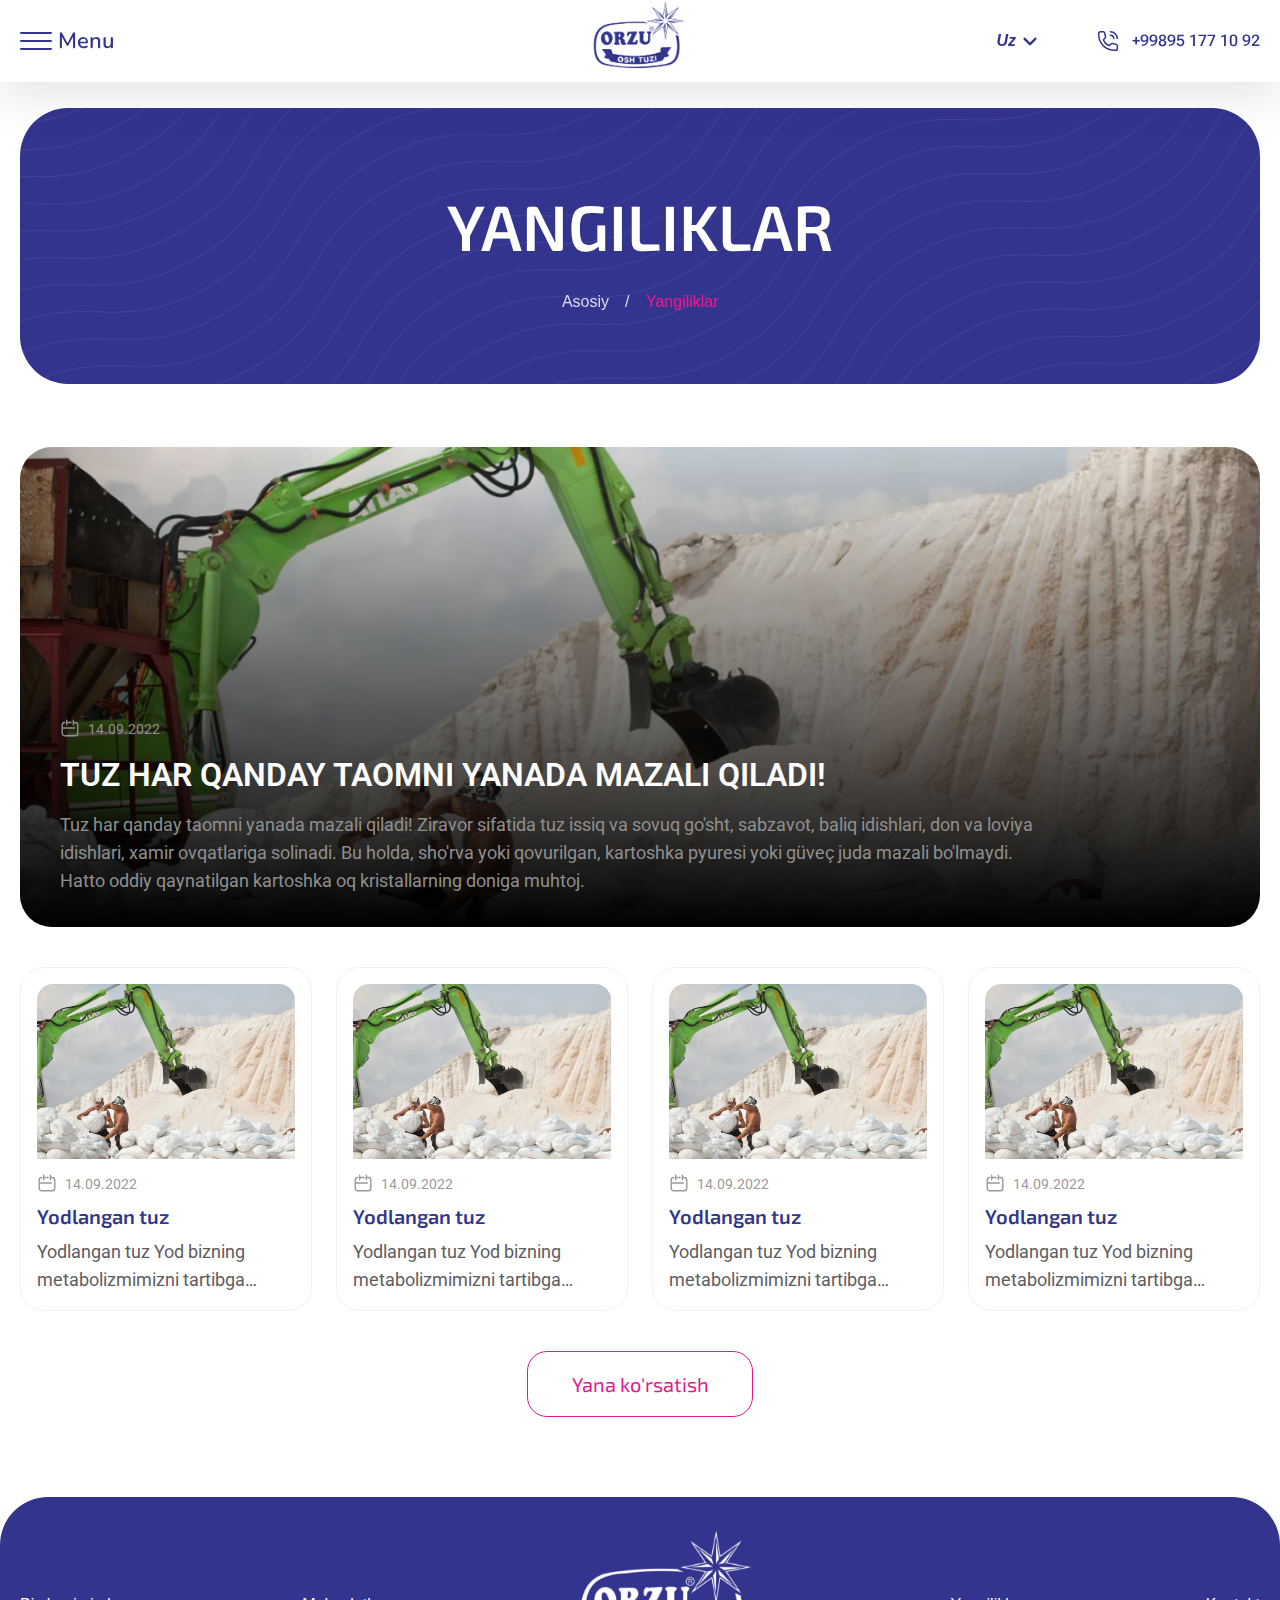
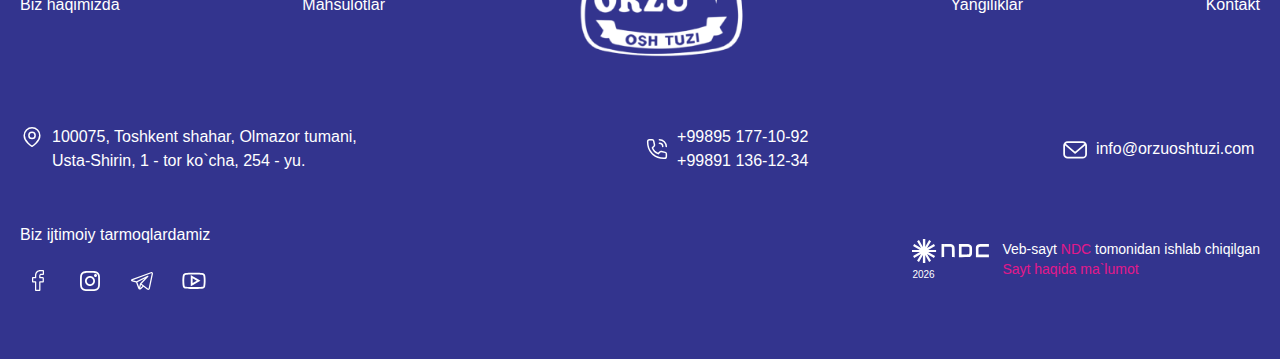
<file: news.html>
<!DOCTYPE html>
<html lang="uz">
<head>
  <meta charset="UTF-8">
  <meta http-equiv="X-UA-Compatible" content="IE=edge">
  <meta name="viewport" content="width=device-width, initial-scale=1.0">
  <meta name="description" content="So`nngi yangilikalar">
  <title>Orzu Osh Tuzi | Yangiliklar</title>
  <link rel="stylesheet" href="./css/basics.css">
  <link rel="stylesheet" href="./css/news.css">
  <script src="./js/scripts.js" defer></script>
</head>
<body class="body">
  <header>
    <div class="header__inner container">
      <div class="hamburgerDiv">
        <div class="hamburger">
          <span class="hamburger__span" id="span1"></span>
          <span class="hamburger__span" id="span2"></span>
          <span class="hamburger__span" id="span3"></span>
        </div>
        <span class="hamburger__text">Menu</span>
      </div>
      <div class="logo">
        <a class="normalLogo" href="./index.html"><img src="./media/logo.png" alt="logo"></a>
        <a class="mobileLogo" href="./index.html"><img src="./media/footer-logo.png" alt="logo"></a>
      </div>
      <div class="header__info">
        <div class="languageChanger">
          <span>Uz</span>
          <svg class="chevronDown" viewBox="0 0 20 20" fill="none" xmlns="http://www.w3.org/2000/svg">
            <path d="M15.3609 7.875L10.0034 13.2333L4.64502 7.875" stroke="currentColor" stroke-width="2.4" stroke-miterlimit="10" stroke-linecap="round" stroke-linejoin="round"/>
          </svg>
          <div class="languagesDiv hidden">
            <span class="language">En</span>
          </div>
        </div>
        <div>
          <a class="headerPhoneDiv" href="tel:+998951771092">
            <svg class="phoneIcon" viewBox="0 0 32 32" fill="none" xmlns="http://www.w3.org/2000/svg">
              <path d="M19.1827 3.63351C24.256 3.63351 28.368 7.74551 28.368 12.8188M19.1827 8.3535C21.648 8.3535 23.648 10.3522 23.648 12.8188M12.808 19.1535C14.008 20.3042 15.4147 21.2402 16.9693 21.9042L17.6613 22.1988L19.788 20.0388C20.316 19.5028 21.08 19.2708 21.8173 19.4255L26.9693 20.5042C27.8413 20.6895 28.464 21.4588 28.464 22.3495V26.0588C28.464 27.3855 27.3893 28.4602 26.0627 28.4602H24.9227C19.6773 28.4602 14.5013 26.7228 10.5867 23.2322C10.264 22.9455 9.95067 22.6482 9.64533 22.3442L9.69466 22.3935C9.38933 22.0882 9.09333 21.7748 8.80666 21.4522C5.31466 17.5388 3.57733 12.3628 3.57733 7.1175V5.9775C3.57733 4.65084 4.652 3.57617 5.97867 3.57617H9.688C10.5787 3.57617 11.348 4.19884 11.5333 5.07084L12.6133 10.2228C12.7667 10.9588 12.536 11.7242 12 12.2522L9.84 14.3788L10.1347 15.0708C10.7987 16.6242 11.656 17.9535 12.808 19.1535Z" stroke="currentColor" stroke-width="2" stroke-miterlimit="10" stroke-linecap="round" stroke-linejoin="round"/>
            </svg>
            <span class="headerPhoneNumber">+99895 177 10 92</span>
          </a>
        </div>
      </div>
    </div>
    <div class="mobileHeader hidden">
      <div class="mobileHeader__inner container">
        <div class="mobileLanguageChanger">
          <a class="languageChangerLink linkActivated" href="#" aria-label="uz">O`zbekcha</a>
          <a class="languageChangerLink" href="#" aria-label="ru">Русский</a>
        </div> 
        <nav class="mobileNavigation">
          <div class="pageLinkDiv">
            <span class="pageNumber">01</span>
            <a id="indexLink" class="pageLink" href="./index.html" aria-label="home">Bosh sahifa</a>
          </div>
          <div class="pageLinkDiv">
            <span class="pageNumber">02</span>
            <a id="aboutLink" class="pageLink" href="./about.html" aria-label="about">Kompaniya</a>
          </div>
          <div class="pageLinkDiv">
            <span class="pageNumber">03</span>
            <a id="productsLink" class="pageLink" href="./products.html" aria-label="products">Mahsulotlar</a>
          </div>
          <div class="pageLinkDiv">
            <span class="pageNumber">04</span>
            <a id="newsLink" class="pageLink" href="./news.html" aria-label="news">Yangiliklar</a>
          </div>
          <div class="pageLinkDiv">
            <span class="pageNumber">05</span>
            <a id="contactLink" class="pageLink" href="./contact.html" aria-label="contact">Bog`lanish</a>
          </div>
        </nav>
        <div class="otherMobileNavigation">
          <div>
            <a class="headerPhoneDiv" href="tel:+998951771092">
              <svg class="phoneIcon" viewBox="0 0 32 32" fill="none" xmlns="http://www.w3.org/2000/svg">
                <path d="M19.1827 3.63351C24.256 3.63351 28.368 7.74551 28.368 12.8188M19.1827 8.3535C21.648 8.3535 23.648 10.3522 23.648 12.8188M12.808 19.1535C14.008 20.3042 15.4147 21.2402 16.9693 21.9042L17.6613 22.1988L19.788 20.0388C20.316 19.5028 21.08 19.2708 21.8173 19.4255L26.9693 20.5042C27.8413 20.6895 28.464 21.4588 28.464 22.3495V26.0588C28.464 27.3855 27.3893 28.4602 26.0627 28.4602H24.9227C19.6773 28.4602 14.5013 26.7228 10.5867 23.2322C10.264 22.9455 9.95067 22.6482 9.64533 22.3442L9.69466 22.3935C9.38933 22.0882 9.09333 21.7748 8.80666 21.4522C5.31466 17.5388 3.57733 12.3628 3.57733 7.1175V5.9775C3.57733 4.65084 4.652 3.57617 5.97867 3.57617H9.688C10.5787 3.57617 11.348 4.19884 11.5333 5.07084L12.6133 10.2228C12.7667 10.9588 12.536 11.7242 12 12.2522L9.84 14.3788L10.1347 15.0708C10.7987 16.6242 11.656 17.9535 12.808 19.1535Z" stroke="currentColor" stroke-width="2" stroke-miterlimit="10" stroke-linecap="round" stroke-linejoin="round"/>
              </svg>
              <span class="headerPhoneNumber">+99895 177 10 92</span>
            </a>
          </div>
          <div>
            <a class="headerEmailDiv" href="mailto:info@orzuoshtuzi.uz">
              <svg class="phoneIcon" viewBox="0 0 32 32" fill="none" xmlns="http://www.w3.org/2000/svg">
                <path d="M4.0947 9.12128L16 19.3239L27.9054 9.12128M24.444 24.8866H7.55603C5.3467 24.8866 3.55603 23.0959 3.55603 20.8866V11.1133C3.55603 8.90395 5.3467 7.11328 7.55603 7.11328H24.4454C26.6547 7.11328 28.4454 8.90395 28.4454 11.1133V20.8879C28.444 23.0959 26.6534 24.8866 24.444 24.8866Z" stroke="currentColor" stroke-width="2" stroke-miterlimit="10" stroke-linecap="round" stroke-linejoin="round"/>
              </svg>
              <span class="headerPhoneNumber">info@orzuoshtuzi.uz</span>
            </a>
          </div>
        </div>
        <img class="saltImage" src="./media/test.png" alt="salt">
      </div>
    </div>
  </header>
  <main class="main">
    <div class="pageNavigation">
      <div class="pageNavigation__inner container">
        <div class="pageNavigation__content">
          <span class="pageName">Yangiliklar</span>
          <div class="navigationNode">
            <a class="navigationNode__element" href="./index.html">Asosiy</a>
            <span class="navigationNode__element">/</span>
            <p class="pink">Yangiliklar</p>
          </div>
        </div>
      </div>
    </div>
    <div class="newsSection">
      <div class="container">
        <div class="heroNews">
          <a class="heroNews__yangilik" href="./news-inner.html">
            <div class="heroNews__content">
              <div class="calendar">
                <svg class="calendar__svg" viewBox="0 0 20 20" fill="none" xmlns="http://www.w3.org/2000/svg">
                  <path d="M6.66682 4.44668H11.111M13.3335 4.44668H15.2777C16.6585 4.44668 17.7777 5.56585 17.7777 6.94668V15.2775C17.7777 16.6583 16.6585 17.7775 15.2777 17.7775H4.72266C3.34182 17.7775 2.22266 16.6583 2.22266 15.2775V6.94668C2.22266 5.56585 3.34182 4.44668 4.72266 4.44668M2.22266 10.0008H14.4443M6.66682 6.66752V2.22418M13.3335 6.66752V2.22418" stroke="currentColor" stroke-width="1.4" stroke-miterlimit="10" stroke-linecap="round" stroke-linejoin="round"/>
                </svg>
                <span class="calendar__time">14.09.2022</span>
              </div>
              <div class="heroNews__textDiv">
                <p class="heroNews__title">TUZ HAR QANDAY TAOMNI YANADA MAZALI QILADI!</p>
                <p class="heroNews__subtitle">Tuz har qanday taomni yanada mazali qiladi! Ziravor sifatida tuz issiq va sovuq go'sht, sabzavot, baliq idishlari, don va loviya idishlari, xamir ovqatlariga solinadi. Bu holda, sho'rva yoki qovurilgan, kartoshka pyuresi yoki güveç juda mazali bo'lmaydi. Hatto oddiy qaynatilgan kartoshka oq kristallarning doniga muhtoj.</p>
              </div>
            </div>
            <img src="./media/heroNews.png" alt="newsImage">
          </a>
        </div>
        <div class="allNews">
          <div class="newsDiv">
            <a class="news" href="./news-inner.html">
              <div class="newsImage"><img class="newsImage__img" src="./media/heroNews.png" alt="newsImage"></div>
              <div class="news__content">
                <div class="calendar">
                  <svg class="calendar__svg" viewBox="0 0 20 20" fill="none" xmlns="http://www.w3.org/2000/svg">
                    <path d="M6.66682 4.44668H11.111M13.3335 4.44668H15.2777C16.6585 4.44668 17.7777 5.56585 17.7777 6.94668V15.2775C17.7777 16.6583 16.6585 17.7775 15.2777 17.7775H4.72266C3.34182 17.7775 2.22266 16.6583 2.22266 15.2775V6.94668C2.22266 5.56585 3.34182 4.44668 4.72266 4.44668M2.22266 10.0008H14.4443M6.66682 6.66752V2.22418M13.3335 6.66752V2.22418" stroke="currentColor" stroke-width="1.4" stroke-miterlimit="10" stroke-linecap="round" stroke-linejoin="round"/>
                  </svg>
                  <span class="calendar__time">14.09.2022</span>
                </div>
                <div class="news__info">
                  <p class="news__title">Yodlangan tuz</p>
                  <p class="news__desc">Yodlangan tuz Yod bizning metabolizmimizni tartibga soluvchi qalqonsimon bez gormonlarining asosiy tarkibiy qismidir.</p>
                </div>
              </div>
            </a>
          </div>
          <div class="newsDiv">
            <a class="news" href="./news-inner.html">
              <div class="newsImage"><img class="newsImage__img" src="./media/heroNews.png" alt="newsImage"></div>
              <div class="news__content">
                <div class="calendar">
                  <svg class="calendar__svg" viewBox="0 0 20 20" fill="none" xmlns="http://www.w3.org/2000/svg">
                    <path d="M6.66682 4.44668H11.111M13.3335 4.44668H15.2777C16.6585 4.44668 17.7777 5.56585 17.7777 6.94668V15.2775C17.7777 16.6583 16.6585 17.7775 15.2777 17.7775H4.72266C3.34182 17.7775 2.22266 16.6583 2.22266 15.2775V6.94668C2.22266 5.56585 3.34182 4.44668 4.72266 4.44668M2.22266 10.0008H14.4443M6.66682 6.66752V2.22418M13.3335 6.66752V2.22418" stroke="currentColor" stroke-width="1.4" stroke-miterlimit="10" stroke-linecap="round" stroke-linejoin="round"/>
                  </svg>
                  <span class="calendar__time">14.09.2022</span>
                </div>
                <div class="news__info">
                  <p class="news__title">Yodlangan tuz</p>
                  <p class="news__desc">Yodlangan tuz Yod bizning metabolizmimizni tartibga soluvchi qalqonsimon bez gormonlarining asosiy tarkibiy qismidir.</p>
                </div>
              </div>
            </a>
          </div>
          <div class="newsDiv">
            <a class="news" href="./news-inner.html">
              <div class="newsImage"><img class="newsImage__img" src="./media/heroNews.png" alt="newsImage"></div>
              <div class="news__content">
                <div class="calendar">
                  <svg class="calendar__svg" viewBox="0 0 20 20" fill="none" xmlns="http://www.w3.org/2000/svg">
                    <path d="M6.66682 4.44668H11.111M13.3335 4.44668H15.2777C16.6585 4.44668 17.7777 5.56585 17.7777 6.94668V15.2775C17.7777 16.6583 16.6585 17.7775 15.2777 17.7775H4.72266C3.34182 17.7775 2.22266 16.6583 2.22266 15.2775V6.94668C2.22266 5.56585 3.34182 4.44668 4.72266 4.44668M2.22266 10.0008H14.4443M6.66682 6.66752V2.22418M13.3335 6.66752V2.22418" stroke="currentColor" stroke-width="1.4" stroke-miterlimit="10" stroke-linecap="round" stroke-linejoin="round"/>
                  </svg>
                  <span class="calendar__time">14.09.2022</span>
                </div>
                <div class="news__info">
                  <p class="news__title">Yodlangan tuz</p>
                  <p class="news__desc">Yodlangan tuz Yod bizning metabolizmimizni tartibga soluvchi qalqonsimon bez gormonlarining asosiy tarkibiy qismidir.</p>
                </div>
              </div>
            </a>
          </div>
          <div class="newsDiv">
            <a class="news" href="./news-inner.html">
              <div class="newsImage"><img class="newsImage__img" src="./media/heroNews.png" alt="newsImage"></div>
              <div class="news__content">
                <div class="calendar">
                  <svg class="calendar__svg" viewBox="0 0 20 20" fill="none" xmlns="http://www.w3.org/2000/svg">
                    <path d="M6.66682 4.44668H11.111M13.3335 4.44668H15.2777C16.6585 4.44668 17.7777 5.56585 17.7777 6.94668V15.2775C17.7777 16.6583 16.6585 17.7775 15.2777 17.7775H4.72266C3.34182 17.7775 2.22266 16.6583 2.22266 15.2775V6.94668C2.22266 5.56585 3.34182 4.44668 4.72266 4.44668M2.22266 10.0008H14.4443M6.66682 6.66752V2.22418M13.3335 6.66752V2.22418" stroke="currentColor" stroke-width="1.4" stroke-miterlimit="10" stroke-linecap="round" stroke-linejoin="round"/>
                  </svg>
                  <span class="calendar__time">14.09.2022</span>
                </div>
                <div class="news__info">
                  <p class="news__title">Yodlangan tuz</p>
                  <p class="news__desc">Yodlangan tuz Yod bizning metabolizmimizni tartibga soluvchi qalqonsimon bez gormonlarining asosiy tarkibiy qismidir.</p>
                </div>
              </div>
            </a>
          </div>
        </div>
        <div class="center"><a class="centerButton" href="./news.html" aria-label="news">Yana ko'rsatish</a></div>
      </div>
    </div>
  </main>
  <footer>
    <div class="footer__inner container">
      <div class="footerNav__imgMobile"><img src="./media/footer-logo.png" alt="logo"></div>
      <nav class="footer__nav">
        <a class="footerNav__link" id="footerHomeLink" href="./index.html">Bosh sahifa</a>
        <a class="footerNav__link" href="./about.html">Biz haqimizda</a>
        <a class="footerNav__link" href="./products.html">Mahsulotlar</a>
        <div class="footerNav__img"><img src="./media/footer-logo.png" alt="logo"></div>
        <a class="footerNav__link" href="./news.html">Yangiliklar</a>
        <a class="footerNav__link" href="./contact.html">Kontakt</a>
      </nav>
      <div class="footer__contact">
        <p class="footerNav__link" id="contactText">Kontakt</p>
        <div class="footerContact__location">
          <svg class="footerIcon" viewBox="0 0 32 32" fill="none" xmlns="http://www.w3.org/2000/svg">
            <path d="M15.9973 28.4427C15.9973 28.4427 5.64532 22.2227 5.64532 13.9254C5.64532 8.19735 10.288 3.55469 16.016 3.55469C21.744 3.55469 26.3867 8.19735 26.3867 13.9254C26.3867 22.2227 15.9973 28.4427 15.9973 28.4427Z" stroke="currentColor" stroke-width="2" stroke-miterlimit="10" stroke-linecap="round" stroke-linejoin="round"/>
            <path d="M16.016 18.0747C18.3069 18.0747 20.164 16.2176 20.164 13.9267C20.164 11.6358 18.3069 9.77869 16.016 9.77869C13.7251 9.77869 11.868 11.6358 11.868 13.9267C11.868 16.2176 13.7251 18.0747 16.016 18.0747Z" stroke="currentColor" stroke-width="2" stroke-miterlimit="10" stroke-linecap="round" stroke-linejoin="round"/>
          </svg>
          <span class="footerContactText">100075, Toshkent shahar, Olmazor tumani, Usta-Shirin, 1 - tor ko`cha, 254 - yu.</span>
        </div>
        <div class="footerContact__numbers">
          <svg class="footerIcon" viewBox="0 0 32 32" fill="none" xmlns="http://www.w3.org/2000/svg">
            <path d="M19.1827 3.63351C24.256 3.63351 28.368 7.74551 28.368 12.8188M19.1827 8.3535C21.648 8.3535 23.648 10.3522 23.648 12.8188M12.808 19.1535C14.008 20.3042 15.4147 21.2402 16.9693 21.9042L17.6613 22.1988L19.788 20.0388C20.316 19.5028 21.08 19.2708 21.8173 19.4255L26.9693 20.5042C27.8413 20.6895 28.464 21.4588 28.464 22.3495V26.0588C28.464 27.3855 27.3893 28.4602 26.0627 28.4602H24.9227C19.6773 28.4602 14.5013 26.7228 10.5867 23.2322C10.264 22.9455 9.95067 22.6482 9.64533 22.3442L9.69466 22.3935C9.38933 22.0882 9.09333 21.7748 8.80666 21.4522C5.31466 17.5388 3.57733 12.3628 3.57733 7.1175V5.9775C3.57733 4.65084 4.652 3.57617 5.97867 3.57617H9.688C10.5787 3.57617 11.348 4.19884 11.5333 5.07084L12.6133 10.2228C12.7667 10.9588 12.536 11.7242 12 12.2522L9.84 14.3788L10.1347 15.0708C10.7987 16.6242 11.656 17.9535 12.808 19.1535Z" stroke="currentColor" stroke-width="2" stroke-miterlimit="10" stroke-linecap="round" stroke-linejoin="round"/>
          </svg>
          <div class="footerNumberDiv">
            <a class="numberDiv__number" href="tel:+998951771092">+99895 177-10-92</a>
            <a class="numberDiv__number" href="tel:+998911361234">+99891 136-12-34</a>
          </div>
        </div>
        <div>
          <a class="footerContact__email" href="mailto:info@orzuoshtuzi.com">
            <svg id="emailIcon" class="footerIcon" viewBox="0 0 30 30" fill="none" xmlns="http://www.w3.org/2000/svg">
              <path d="M4.0947 9.12128L16 19.3239L27.9054 9.12128M24.444 24.8866H7.55603C5.3467 24.8866 3.55603 23.0959 3.55603 20.8866V11.1133C3.55603 8.90395 5.3467 7.11328 7.55603 7.11328H24.4454C26.6547 7.11328 28.4454 8.90395 28.4454 11.1133V20.8879C28.444 23.0959 26.6534 24.8866 24.444 24.8866Z" stroke="currentColor" stroke-width="2" stroke-miterlimit="10" stroke-linecap="round" stroke-linejoin="round"/>
            </svg>
            <span class="footerContactText">info@orzuoshtuzi.com</span>
          </a>
        </div>
      </div>
      <div class="footer__info">
        <div class="socialMediaContainer">
          <p class="smText">Biz ijtimoiy tarmoqlardamiz</p>
          <div class="socialMedia">
            <a class="socialMediaDiv" href="#" aria-label="facebook">
              <svg class="socialMediaIcon" viewBox="0 0 24 24" fill="none" xmlns="http://www.w3.org/2000/svg">
                <path d="M13.4122 22H10.0265C9.46092 22 9.00089 21.5431 9.00089 20.9813V13.396H7.02557C6.46004 13.396 6 12.9389 6 12.3773V9.12702C6 8.5653 6.46004 8.10836 7.02557 8.10836H9.00089V6.48071C9.00089 4.86684 9.51109 3.49378 10.4762 2.51021C11.4456 1.52215 12.8004 1 14.3941 1L16.9762 1.00417C17.5408 1.00513 18 1.46207 18 2.02283V5.04068C18 5.6024 17.5401 6.05934 16.9748 6.05934L15.2362 6.05998C14.706 6.05998 14.571 6.16557 14.5421 6.19793C14.4946 6.2516 14.4379 6.40333 14.4379 6.8223V8.1082H16.8441C17.0252 8.1082 17.2007 8.15258 17.3516 8.23621C17.6769 8.41678 17.8792 8.7582 17.8792 9.12718L17.8779 12.3775C17.8779 12.9389 17.4179 13.3959 16.8523 13.3959H14.4379V20.9813C14.4379 21.5431 13.9777 22 13.4122 22ZM10.2403 20.7689H13.1983V12.8449C13.1983 12.4698 13.5056 12.1647 13.8831 12.1647H16.6384L16.6396 9.33947H13.8829C13.5054 9.33947 13.1983 9.03442 13.1983 8.65935V6.8223C13.1983 6.34132 13.2475 5.79434 13.613 5.38322C14.0547 4.88623 14.7507 4.82887 15.2359 4.82887L16.7605 4.82823V2.23495L14.3931 2.23111C11.8319 2.23111 10.2403 3.85956 10.2403 6.48071V8.65935C10.2403 9.03426 9.93322 9.33947 9.55577 9.33947H7.23945V12.1647H9.55577C9.93322 12.1647 10.2403 12.4698 10.2403 12.8449V20.7689ZM16.9738 2.23528H16.9739H16.9738Z" fill="currentColor"/>
              </svg>
            </a>  
            <a class="socialMediaDiv" href="#" aria-label="instagram">
              <svg class="socialMediaIcon" viewBox="0 0 24 24" fill="none" xmlns="http://www.w3.org/2000/svg">
                <path d="M21.9501 7.88007C21.9033 6.81739 21.7314 6.08681 21.4852 5.45375C21.2312 4.78177 20.8404 4.18015 20.3284 3.68002C19.8282 3.17211 19.2225 2.77744 18.5582 2.52745C17.9213 2.28128 17.1944 2.10943 16.1315 2.06257C15.0607 2.01175 14.7208 2 12.0049 2C9.28897 2 8.94902 2.01175 7.88217 2.05861C6.81929 2.10546 6.08857 2.27746 5.45554 2.52348C4.78328 2.77744 4.18154 3.16814 3.68132 3.68002C3.17331 4.18015 2.77871 4.78574 2.52853 5.44993C2.28231 6.08681 2.11042 6.81342 2.06356 7.8761C2.01273 8.94672 2.00098 9.2866 2.00098 12.002C2.00098 14.7174 2.01273 15.0572 2.05959 16.1239C2.10646 17.1866 2.27849 17.9172 2.52471 18.5502C2.77871 19.2222 3.17331 19.8238 3.68132 20.3239C4.18154 20.8319 4.78725 21.2265 5.45157 21.4765C6.08857 21.7227 6.81532 21.8945 7.87836 21.9414C8.94505 21.9884 9.28515 22 12.0011 22C14.717 22 15.0569 21.9884 16.1238 21.9414C17.1866 21.8945 17.9174 21.7227 18.5504 21.4765C19.8948 20.9569 20.9576 19.8942 21.4774 18.5502C21.7235 17.9133 21.8955 17.1866 21.9424 16.1239C21.9892 15.0572 22.001 14.7174 22.001 12.002C22.001 9.2866 21.997 8.94672 21.9501 7.88007ZM20.1488 16.0458C20.1057 17.0225 19.9416 17.55 19.8048 17.9016C19.4687 18.7729 18.7771 19.4644 17.9056 19.8005C17.5539 19.9372 17.0225 20.1013 16.0494 20.1442C14.9943 20.1912 14.6779 20.2028 12.0088 20.2028C9.3398 20.2028 9.01939 20.1912 7.96811 20.1442C6.99117 20.1013 6.46362 19.9372 6.11192 19.8005C5.67825 19.6402 5.2835 19.3863 4.9631 19.0542C4.63094 18.7299 4.37693 18.3391 4.21665 17.9056C4.07988 17.5539 3.91578 17.0225 3.87289 16.0497C3.82587 14.9948 3.81427 14.6783 3.81427 12.0098C3.81427 9.34124 3.82587 9.02089 3.87289 7.96996C3.91578 6.99321 4.07988 6.46576 4.21665 6.11413C4.37693 5.68039 4.63094 5.28587 4.96707 4.96537C5.29129 4.63327 5.68207 4.37932 6.11589 4.21922C6.46759 4.08247 6.99911 3.91841 7.97208 3.87537C9.02718 3.82852 9.34377 3.81677 12.0127 3.81677C14.6857 3.81677 15.0021 3.82852 16.0534 3.87537C17.0303 3.91841 17.5579 4.08247 17.9096 4.21922C18.3432 4.37932 18.738 4.63327 19.0584 4.96537C19.3906 5.28968 19.6446 5.68039 19.8048 6.11413C19.9416 6.46576 20.1057 6.99702 20.1488 7.96996C20.1956 9.02486 20.2074 9.34124 20.2074 12.0098C20.2074 14.6783 20.1956 14.9909 20.1488 16.0458Z" fill="currentColor"/>
                <path d="M11.999 7C9.23866 7 6.99902 9.23948 6.99902 12C6.99902 14.7605 9.23866 17 11.999 17C14.7595 17 16.999 14.7605 16.999 12C16.999 9.23948 14.7595 7 11.999 7ZM11.999 15.2434C10.2082 15.2434 8.75565 13.7909 8.75565 12C8.75565 10.2091 10.2082 8.75662 11.999 8.75662C13.79 8.75662 15.2424 10.2091 15.2424 12C15.2424 13.7909 13.79 15.2434 11.999 15.2434Z" fill="currentColor"/>
                <path d="M18.999 6.5C18.999 7.32835 18.3274 8 17.4989 8C16.6706 8 15.999 7.32835 15.999 6.5C15.999 5.67146 16.6706 5 17.4989 5C18.3274 5 18.999 5.67146 18.999 6.5Z" fill="currentColor"/>
              </svg>
            </a>  
            <a class="socialMediaDiv" href="#" aria-label="telegram">
              <svg class="socialMediaIcon" viewBox="0 0 24 24" fill="none" xmlns="http://www.w3.org/2000/svg">
                <path d="M22.6593 3.49279C22.3906 3.17498 21.9881 3 21.5258 3C21.2746 3 21.0083 3.05113 20.7348 3.15225L2.11221 10.0269C1.12394 10.3916 0.990834 10.9389 0.999394 11.2327C1.00795 11.5265 1.17295 12.0657 2.18103 12.3759C2.18707 12.3777 2.19312 12.3795 2.19916 12.3811L6.06197 13.4501L8.15099 19.227C8.43582 20.0146 9.07515 20.5038 9.81972 20.5038C10.2892 20.5038 10.7509 20.3136 11.1551 19.9539L13.5444 17.8264L17.0099 20.5249C17.0103 20.5252 17.0108 20.5254 17.0111 20.5257L17.044 20.5514C17.047 20.5536 17.0502 20.5561 17.0532 20.5583C17.4384 20.8473 17.8589 20.9998 18.2696 21H18.2698C19.0722 21 19.7112 20.4256 19.8974 19.5367L22.9487 4.96647C23.0712 4.38164 22.9685 3.85833 22.6593 3.49279ZM7.35422 13.2471L14.8068 9.56524L10.1663 14.3336C10.0903 14.4117 10.0364 14.5073 10.0099 14.6114L9.1151 18.1164L7.35422 13.2471ZM10.2818 19.0368C10.2509 19.0642 10.2199 19.0887 10.1888 19.1113L11.019 15.8597L12.5291 17.0357L10.2818 19.0368ZM21.6853 4.71894L18.634 19.2893C18.6046 19.4288 18.5108 19.7532 18.2696 19.7532C18.1504 19.7532 18.0007 19.6904 17.8475 19.5763L13.9205 16.5186C13.92 16.5181 13.9194 16.5176 13.9187 16.5173L11.5821 14.6977L18.2928 7.80199C18.5076 7.58124 18.5271 7.24313 18.3389 7.00063C18.1506 6.75813 17.8094 6.68184 17.5302 6.81981L6.493 12.2727L2.57765 11.1894L21.1945 4.31688C21.3518 4.25877 21.4615 4.2466 21.5258 4.2466C21.5653 4.2466 21.6354 4.25114 21.6614 4.28214C21.6957 4.32256 21.7393 4.46037 21.6853 4.71894Z" fill="currentColor"/>
              </svg>
            </a>  
            <a class="socialMediaDiv" href="#" aria-label="youtube">
              <svg class="socialMediaIcon" viewBox="0 0 26 24" fill="none" xmlns="http://www.w3.org/2000/svg">
                <mask id="path-1-inside-1_379_714" fill="currentColor">
                <path fill-rule="evenodd" clip-rule="evenodd" d="M22.8362 3.53844C23.9131 3.82837 24.7621 4.67745 25.0521 5.75434C25.5905 7.72172 25.5698 11.8222 25.5698 11.8222C25.5698 11.8222 25.5698 15.9019 25.0521 17.8693C24.7621 18.9462 23.9131 19.7952 22.8362 20.0852C20.8688 20.6029 12.9993 20.6029 12.9993 20.6029C12.9993 20.6029 5.15043 20.6029 3.16234 20.0645C2.08546 19.7745 1.23637 18.9255 0.946444 17.8486C0.428711 15.9019 0.428711 11.8015 0.428711 11.8015C0.428711 11.8015 0.428711 7.72172 0.946444 5.75434C1.23637 4.67745 2.10616 3.80766 3.16234 3.51773C5.12972 3 12.9993 3 12.9993 3C12.9993 3 20.8688 3 22.8362 3.53844ZM16 11.625L11.5 14.25V9L16 11.625Z"/>
                </mask>
                <path d="M25.0521 5.75434L23.1208 6.27429L23.123 6.28229L25.0521 5.75434ZM22.8362 3.53844L22.3082 5.46752L22.3162 5.46967L22.8362 3.53844ZM25.5698 11.8222L23.5698 11.8121V11.8222H25.5698ZM25.0521 17.8693L26.9833 18.3892L26.9862 18.3783L25.0521 17.8693ZM22.8362 20.0852L23.3452 22.0194L23.3561 22.0164L22.8362 20.0852ZM3.16234 20.0645L3.68517 18.134L3.68229 18.1332L3.16234 20.0645ZM0.946444 17.8486L-0.986376 18.3626L-0.984788 18.3685L0.946444 17.8486ZM0.946444 5.75434L-0.984819 5.23438L-0.987705 5.24535L0.946444 5.75434ZM3.16234 3.51773L2.65335 1.58358L2.64311 1.58628L2.63291 1.58908L3.16234 3.51773ZM11.5 14.25H9.5V17.7321L12.5077 15.9776L11.5 14.25ZM16 11.625L17.0077 13.3526L19.9693 11.625L17.0077 9.89744L16 11.625ZM11.5 9L12.5077 7.27244L9.5 5.51793V9H11.5ZM26.9833 5.23439C26.5081 3.46919 25.1213 2.08246 23.3561 1.60721L22.3162 5.46967C22.7048 5.57429 23.0162 5.88572 23.1208 6.27428L26.9833 5.23439ZM25.5698 11.8222C27.5698 11.8323 27.5698 11.8321 27.5698 11.832C27.5698 11.8319 27.5698 11.8317 27.5698 11.8316C27.5698 11.8313 27.5698 11.8309 27.5698 11.8305C27.5698 11.8296 27.5698 11.8285 27.5698 11.8272C27.5698 11.8245 27.5698 11.8208 27.5698 11.8162C27.5699 11.8069 27.5699 11.7938 27.5699 11.777C27.5699 11.7434 27.5699 11.6951 27.5696 11.6338C27.5691 11.5111 27.5678 11.3356 27.5644 11.1196C27.5577 10.6885 27.5429 10.0915 27.5105 9.42838C27.4487 8.16416 27.3149 6.44586 26.9811 5.22638L23.123 6.28229C23.3277 7.0302 23.4528 8.34582 23.5152 9.62366C23.545 10.2316 23.5587 10.7827 23.5649 11.1819C23.568 11.3811 23.5692 11.5413 23.5697 11.6505C23.5699 11.7051 23.5699 11.7469 23.5699 11.7743C23.5699 11.788 23.5699 11.7982 23.5699 11.8045C23.5699 11.8077 23.5698 11.8099 23.5698 11.8112C23.5698 11.8118 23.5698 11.8122 23.5698 11.8124C23.5698 11.8124 23.5698 11.8125 23.5698 11.8124C23.5698 11.8124 23.5698 11.8123 23.5698 11.8123C23.5698 11.8122 23.5698 11.8121 25.5698 11.8222ZM26.9862 18.3783C27.3038 17.1714 27.4381 15.4698 27.5025 14.2101C27.5362 13.551 27.553 12.9578 27.5613 12.5295C27.5655 12.3149 27.5677 12.1406 27.5687 12.0188C27.5693 11.9579 27.5695 11.9101 27.5697 11.8768C27.5697 11.8602 27.5698 11.8472 27.5698 11.838C27.5698 11.8334 27.5698 11.8298 27.5698 11.8271C27.5698 11.8258 27.5698 11.8247 27.5698 11.8239C27.5698 11.8235 27.5698 11.8231 27.5698 11.8228C27.5698 11.8227 27.5698 11.8225 27.5698 11.8225C27.5698 11.8223 27.5698 11.8222 25.5698 11.8222C23.5698 11.8222 23.5698 11.8221 23.5698 11.822C23.5698 11.822 23.5698 11.8219 23.5698 11.8219C23.5698 11.8218 23.5698 11.8218 23.5698 11.8219C23.5698 11.8221 23.5698 11.8225 23.5698 11.8231C23.5698 11.8244 23.5698 11.8267 23.5698 11.8299C23.5698 11.8363 23.5698 11.8464 23.5697 11.8601C23.5696 11.8876 23.5694 11.9293 23.5689 11.9838C23.5679 12.0928 23.566 12.2526 23.5621 12.4512C23.5543 12.8493 23.5387 13.3991 23.5077 14.0058C23.4427 15.2778 23.3181 16.5998 23.1179 17.3603L26.9862 18.3783ZM23.3561 22.0164C25.1213 21.5412 26.5081 20.1544 26.9833 18.3892L23.1208 17.3493C23.0162 17.7379 22.7048 18.0493 22.3162 18.1539L23.3561 22.0164ZM12.9993 20.6029C12.9993 22.6029 12.9994 22.6029 12.9995 22.6029C12.9996 22.6029 12.9997 22.6029 12.9999 22.6029C13.0002 22.6029 13.0006 22.6029 13.0012 22.6029C13.0023 22.6029 13.0039 22.6029 13.006 22.6029C13.0102 22.6029 13.0162 22.6029 13.024 22.6029C13.0397 22.6029 13.0626 22.6028 13.0925 22.6028C13.1521 22.6027 13.2392 22.6024 13.3505 22.6019C13.5729 22.6009 13.892 22.5988 14.2807 22.5947C15.0573 22.5865 16.1156 22.5702 17.2384 22.5373C18.3581 22.5046 19.5578 22.455 20.6123 22.3794C21.6117 22.3076 22.6489 22.2026 23.3452 22.0193L22.3272 18.151C22.0398 18.2267 21.3555 18.3157 20.326 18.3896C19.3517 18.4596 18.2151 18.5071 17.1215 18.5391C16.031 18.5709 14.999 18.5869 14.2386 18.5949C13.8587 18.5989 13.5476 18.6009 13.332 18.6019C13.2242 18.6024 13.1404 18.6027 13.0838 18.6028C13.0555 18.6029 13.034 18.6029 13.0198 18.6029C13.0127 18.6029 13.0074 18.6029 13.0039 18.6029C13.0022 18.6029 13.001 18.6029 13.0002 18.6029C12.9998 18.6029 12.9995 18.6029 12.9994 18.6029C12.9993 18.6029 12.9993 18.6029 12.9992 18.6029C12.9992 18.6029 12.9993 18.6029 12.9993 20.6029ZM2.63951 21.9949C3.34481 22.1859 4.38774 22.2955 5.38936 22.3702C6.44634 22.449 7.64651 22.5006 8.76547 22.5347C9.88767 22.5688 10.9446 22.5859 11.7199 22.5944C12.1079 22.5986 12.4264 22.6008 12.6485 22.6018C12.7595 22.6024 12.8465 22.6026 12.9061 22.6028C12.9359 22.6028 12.9588 22.6029 12.9745 22.6029C12.9823 22.6029 12.9883 22.6029 12.9925 22.6029C12.9946 22.6029 12.9962 22.6029 12.9973 22.6029C12.9979 22.6029 12.9983 22.6029 12.9986 22.6029C12.9988 22.6029 12.999 22.6029 12.999 22.6029C12.9992 22.6029 12.9993 22.6029 12.9993 20.6029C12.9993 18.6029 12.9993 18.6029 12.9993 18.6029C12.9993 18.6029 12.9992 18.6029 12.9992 18.6029C12.999 18.6029 12.9988 18.6029 12.9984 18.6029C12.9976 18.6029 12.9964 18.6029 12.9947 18.6029C12.9912 18.6029 12.986 18.6029 12.9789 18.6029C12.9647 18.6029 12.9434 18.6029 12.9152 18.6028C12.8588 18.6027 12.7752 18.6024 12.6678 18.6019C12.4528 18.6009 12.1426 18.5988 11.7638 18.5946C11.0053 18.5863 9.97572 18.5697 8.8872 18.5365C7.79544 18.5033 6.66064 18.4539 5.68681 18.3813C4.65763 18.3046 3.97392 18.2122 3.68517 18.134L2.63951 21.9949ZM-0.984788 18.3685C-0.509543 20.1337 0.877193 21.5205 2.64239 21.9957L3.68229 18.1332C3.29372 18.0286 2.98229 17.7172 2.87768 17.3286L-0.984788 18.3685ZM0.428711 11.8015C-1.57129 11.8015 -1.57129 11.8016 -1.57129 11.8018C-1.57129 11.8018 -1.57129 11.802 -1.57129 11.8021C-1.57129 11.8024 -1.57129 11.8028 -1.57129 11.8032C-1.57129 11.804 -1.57129 11.8051 -1.57129 11.8064C-1.57128 11.8091 -1.57128 11.8127 -1.57127 11.8173C-1.57125 11.8265 -1.57121 11.8396 -1.57115 11.8563C-1.57101 11.8897 -1.57074 11.9377 -1.5702 11.9989C-1.56914 12.1212 -1.56702 12.2962 -1.56282 12.5116C-1.55444 12.9414 -1.53767 13.5365 -1.50397 14.1969C-1.43967 15.4572 -1.30553 17.1626 -0.986367 18.3626L2.87925 17.3345C2.68069 16.5879 2.55596 15.2697 2.49083 13.9931C2.45981 13.385 2.44422 12.8334 2.43642 12.4336C2.43253 12.2341 2.4306 12.0736 2.42965 11.964C2.42917 11.9093 2.42893 11.8673 2.42882 11.8397C2.42876 11.8259 2.42874 11.8157 2.42872 11.8092C2.42872 11.806 2.42871 11.8037 2.42871 11.8024C2.42871 11.8018 2.42871 11.8014 2.42871 11.8012C2.42871 11.8011 2.42871 11.8011 2.42871 11.8011C2.42871 11.8012 2.42871 11.8012 2.42871 11.8013C2.42871 11.8013 2.42871 11.8015 0.428711 11.8015ZM-0.987705 5.24535C-1.3053 6.45221 -1.43956 8.15379 -1.50396 9.41355C-1.53766 10.0726 -1.55443 10.6658 -1.56282 11.0941C-1.56702 11.3087 -1.56913 11.483 -1.5702 11.6048C-1.57073 11.6657 -1.57101 11.7136 -1.57115 11.7468C-1.57121 11.7635 -1.57125 11.7765 -1.57127 11.7856C-1.57128 11.7902 -1.57128 11.7938 -1.57129 11.7965C-1.57129 11.7978 -1.57129 11.7989 -1.57129 11.7997C-1.57129 11.8001 -1.57129 11.8005 -1.57129 11.8008C-1.57129 11.8009 -1.57129 11.8011 -1.57129 11.8012C-1.57129 11.8013 -1.57129 11.8015 0.428711 11.8015C2.42871 11.8015 2.42871 11.8016 2.42871 11.8017C2.42871 11.8017 2.42871 11.8017 2.42871 11.8018C2.42871 11.8018 2.42871 11.8018 2.42871 11.8017C2.42871 11.8015 2.42871 11.8011 2.42871 11.8005C2.42871 11.7992 2.42872 11.797 2.42872 11.7938C2.42874 11.7874 2.42876 11.7772 2.42882 11.7635C2.42893 11.736 2.42917 11.6943 2.42965 11.6398C2.4306 11.5308 2.43253 11.371 2.43642 11.1724C2.44421 10.7743 2.4598 10.2246 2.49082 9.61778C2.55585 8.34583 2.68045 7.02385 2.88059 6.26332L-0.987705 5.24535ZM2.63291 1.58908C0.890097 2.0675 -0.511164 3.47522 -0.984788 5.23439L2.87768 6.27428C2.98391 5.87969 3.32223 5.54783 3.69177 5.44639L2.63291 1.58908ZM12.9993 3C12.9993 1 12.9992 1 12.999 1C12.999 1 12.9988 1 12.9986 1C12.9983 1 12.9979 1 12.9973 1C12.9962 1 12.9946 1 12.9925 1C12.9884 1 12.9824 1.00001 12.9745 1.00002C12.9588 1.00003 12.9359 1.00007 12.9061 1.00013C12.8464 1.00026 12.7593 1.00052 12.648 1.00103C12.4256 1.00206 12.1065 1.00411 11.7179 1.0082C10.9413 1.01638 9.88296 1.03274 8.76012 1.06557C7.64042 1.09831 6.44075 1.14786 5.38618 1.22355C4.38678 1.29528 3.34962 1.40036 2.65335 1.58358L3.67133 5.45188C3.95875 5.37624 4.64305 5.28717 5.67252 5.21329C6.64681 5.14336 7.78341 5.09584 8.87702 5.06386C9.96749 5.03198 10.9995 5.01598 11.76 5.00798C12.1398 5.00398 12.4509 5.00199 12.6665 5.00099C12.7743 5.00049 12.8582 5.00024 12.9148 5.00012C12.943 5.00006 12.9645 5.00003 12.9787 5.00001C12.9859 5.00001 12.9912 5 12.9946 5C12.9963 5 12.9976 5 12.9983 5C12.9987 5 12.999 5 12.9992 5C12.9992 5 12.9993 5 12.9993 5C12.9993 5 12.9993 5 12.9993 3ZM23.3641 1.60938C22.6608 1.4169 21.6172 1.30728 20.618 1.2327C19.5619 1.15387 18.361 1.10229 17.2407 1.06823C16.1173 1.03406 15.0584 1.01704 14.2815 1.00853C13.8926 1.00428 13.5734 1.00214 13.3509 1.00107C13.2395 1.00054 13.1524 1.00027 13.0926 1.00014C13.0628 1.00007 13.0398 1.00003 13.0241 1.00002C13.0162 1.00001 13.0102 1 13.0061 1C13.004 1 13.0024 1 13.0012 1C13.0007 1 13.0002 1 12.9999 1C12.9997 1 12.9996 1 12.9995 1C12.9994 1 12.9993 1 12.9993 3C12.9993 5 12.9992 5 12.9992 5C12.9993 5 12.9993 5 12.9994 5C12.9995 5 12.9998 5 13.0002 5C13.0009 5 13.0022 5 13.0039 5C13.0073 5 13.0126 5.00001 13.0197 5.00002C13.0339 5.00003 13.0553 5.00006 13.0836 5.00013C13.1401 5.00025 13.2239 5.00051 13.3316 5.00103C13.5471 5.00206 13.8581 5.00414 14.2377 5.00829C14.9978 5.01661 16.0293 5.03324 17.1192 5.06638C18.2123 5.09962 19.3476 5.149 20.3203 5.22161C21.35 5.29847 22.0278 5.39076 22.3082 5.4675L23.3641 1.60938ZM12.5077 15.9776L17.0077 13.3526L14.9923 9.89744L10.4923 12.5224L12.5077 15.9776ZM9.5 9V14.25H13.5V9H9.5ZM17.0077 9.89744L12.5077 7.27244L10.4923 10.7276L14.9923 13.3526L17.0077 9.89744Z" fill="currentColor" mask="url(#path-1-inside-1_379_714)"/>
              </svg>
            </a>  
          </div>
        </div>
        <div class="copyrightDiv">
          <div class="ndcLogoDiv">
            <svg class="ndcLogo" viewBox="0 0 78 24" fill="none" xmlns="http://www.w3.org/2000/svg">
              <path d="M13.1637 7.8797V0H10.9446V7.8797L6.98944 1.05263L5.07226 2.16541L9.02741 8.99248L2.17383 5.05263L1.0718 6.9624L7.9103 10.9023H0V13.1128H7.9103L1.0718 17.0526L2.17383 18.9624L9.02741 15.0226L5.07226 21.8496L6.98944 22.9474L10.9446 16.1203V24H13.1637V16.1203" fill="white"/>
              <path d="M10.9446 7.8797V0H13.1637V7.8797L17.1189 1.06767L19.0361 2.16541L15.0809 8.99248L21.9345 5.05263L23.0365 6.9624L16.1829 10.9023H24.0932V13.1128H16.1829L23.0365 17.0526L21.9345 18.9624L15.0809 15.0226L19.0361 21.8496L17.1189 22.9474L13.1637 16.1203V24H10.9446V16.1203" fill="white"/>
              <path d="M32.0867 6.33017V7.67439H35.64H38.7002C39.006 7.67439 39.294 7.81823 39.4777 8.06271C39.737 8.40393 39.845 8.83105 39.8581 9.25942C39.8841 10.1096 39.9263 11.6943 39.9415 13.4246L39.9789 18.0921L41.3478 18.1145L42.7093 18.1294V15.0526C42.7019 11.4083 42.6046 8.65267 42.455 7.96563C42.3129 7.30846 42.1034 6.91266 41.6321 6.41978C40.6688 5.37669 39.1301 5.13706 37.7119 5.06969C36.9088 5.03155 35.9252 4.99908 34.8396 4.99342L32.0867 4.98595V6.33017Z" fill="white"/>
              <path d="M46.9076 9.437C46.9076 11.9014 46.9076 14.7588 46.9076 14.7588V18.1381C46.9076 18.1381 47.8128 18.1232 48.501 18.1381L49.6755 18.1445L53.2139 18.1072C57.0665 18.0699 57.4255 18.0325 58.1212 17.6367C58.615 17.3455 59.3406 16.6211 59.58 16.188C59.9391 15.5382 59.9989 14.9632 60.0513 12.1553C60.1036 8.83957 60.0363 8.01064 59.6548 7.23398C59.1162 6.14367 57.9941 5.28487 56.9168 5.12804C56.655 5.0907 54.2986 5.03843 51.6803 5.01603L46.9076 4.96375V9.437ZM55.7124 7.7418C55.7124 7.7418 56.5164 7.7418 56.9294 8.06917C57.4108 8.45076 57.418 9.14097 57.418 9.75528V11.5579C57.418 14.5002 57.4031 14.657 57.0216 15.008C56.6101 15.3889 56.5353 15.3964 52.952 15.4262L49.6007 15.4486V11.6102C49.6007 9.50421 49.6007 7.7418 49.6007 7.7418C49.668 7.66712 55.7124 7.7418 55.7124 7.7418Z" fill="white"/>
              <path d="M68.2209 5.06063C67.0838 5.12037 66.3956 5.2548 65.8345 5.53111C65.3633 5.76261 64.7124 6.41978 64.3459 7.03962C63.7923 7.9731 63.9225 8.07018 63.915 12.0431L63.9151 18.1294H65.1206H66.3507H71.6246H76.8986V16.7852V15.441H71.7069H66.5228L66.4854 12.6181C66.4704 11.0723 66.4779 9.56375 66.5003 9.27251C66.6051 8.1822 66.9567 7.87602 68.2583 7.74906C68.6697 7.71172 70.7793 7.67439 72.9562 7.67439H76.8986V6.33017V4.98595L73.1058 5.00089C71.0112 5.00089 68.8194 5.03076 68.2209 5.06063Z" fill="white"/>
              <path d="M29.7622 4.98699H29.5432V12.9467V18.1294H29.9397C30.1641 18.1294 30.7551 18.107 31.2488 18.0771L32.1615 18.0323V12.9392V4.98699H31.8721H29.7622Z" fill="white"/>
            </svg>
            <span class="currentYear"></span>
          </div>
          <div class="aboutNdc">
            <p>Veb-sayt <span><a href="#" class="pink">NDC</a></span> tomonidan ishlab chiqilgan</p>
            <a class="pink" href="#">Sayt haqida ma`lumot</a>
          </div>
        </div>
      </div>
    </div>
  </footer>  
</body>
</html>
</file>
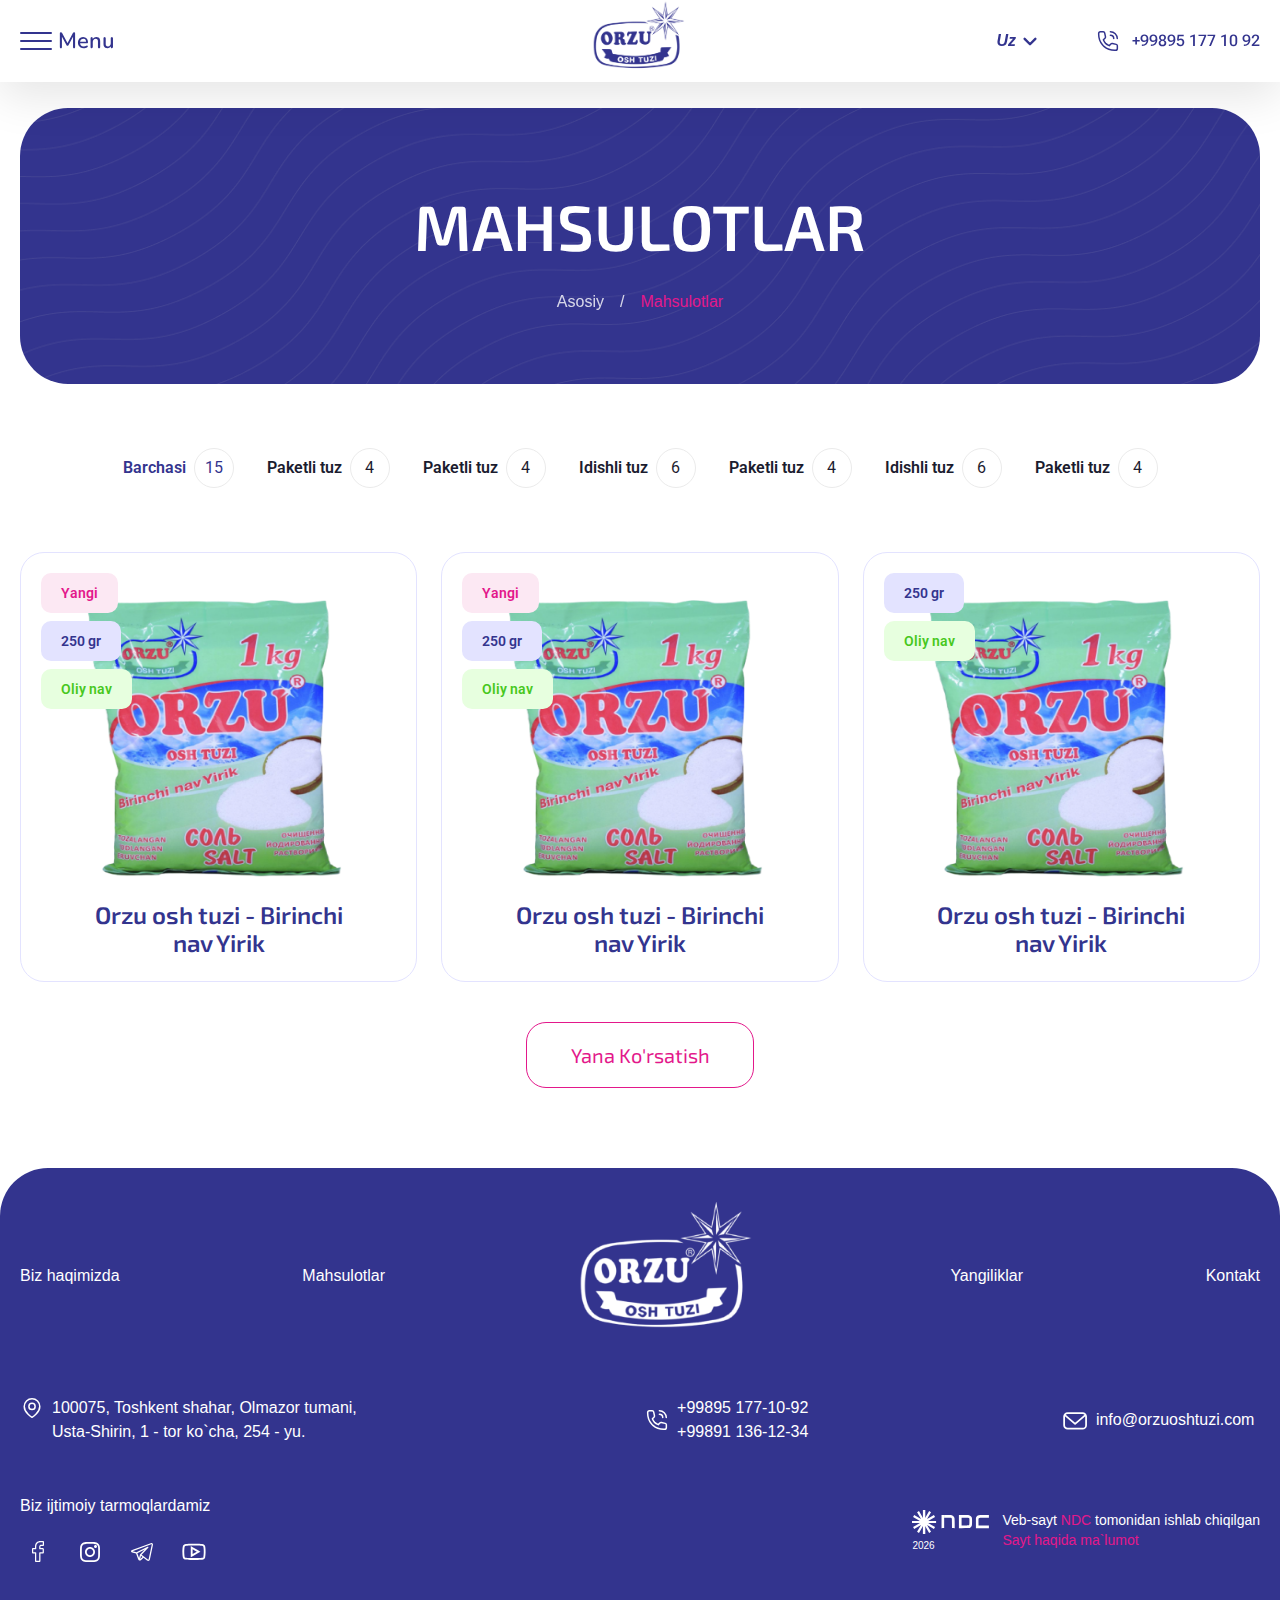
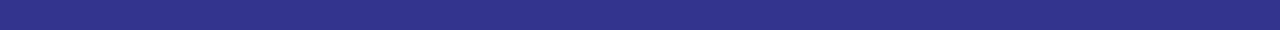
<file: products.html>
<!DOCTYPE html>
<html lang="uz">
<head>
  <meta charset="UTF-8">
  <meta http-equiv="X-UA-Compatible" content="IE=edge">
  <meta name="viewport" content="width=device-width, initial-scale=1.0">
  <meta name="description" content="Barcha mahsulotlar">
  <title>Orzu Osh Tuzi | Mahsulotlar</title>
  <link rel="stylesheet" href="./css/basics.css">
  <link rel="stylesheet" href="./css/products.css">
  <script src="./js/scripts.js" defer></script>
</head>
<body class="body">
  <header>
    <div class="header__inner container">
      <div class="hamburgerDiv">
        <div class="hamburger">
          <span class="hamburger__span" id="span1"></span>
          <span class="hamburger__span" id="span2"></span>
          <span class="hamburger__span" id="span3"></span>
        </div>
        <span class="hamburger__text">Menu</span>
      </div>
      <div class="logo">
        <a class="normalLogo" href="./index.html"><img src="./media/logo.png" alt="logo"></a>
        <a class="mobileLogo" href="./index.html"><img src="./media/footer-logo.png" alt="logo"></a>
      </div>
      <div class="header__info">
        <div class="languageChanger">
          <span>Uz</span>
          <svg class="chevronDown" viewBox="0 0 20 20" fill="none" xmlns="http://www.w3.org/2000/svg">
            <path d="M15.3609 7.875L10.0034 13.2333L4.64502 7.875" stroke="currentColor" stroke-width="2.4" stroke-miterlimit="10" stroke-linecap="round" stroke-linejoin="round"/>
          </svg>
          <div class="languagesDiv hidden">
            <span class="language">En</span>
          </div>
        </div>
        <div>
          <a class="headerPhoneDiv" href="tel:+998951771092">
            <svg class="phoneIcon" viewBox="0 0 32 32" fill="none" xmlns="http://www.w3.org/2000/svg">
              <path d="M19.1827 3.63351C24.256 3.63351 28.368 7.74551 28.368 12.8188M19.1827 8.3535C21.648 8.3535 23.648 10.3522 23.648 12.8188M12.808 19.1535C14.008 20.3042 15.4147 21.2402 16.9693 21.9042L17.6613 22.1988L19.788 20.0388C20.316 19.5028 21.08 19.2708 21.8173 19.4255L26.9693 20.5042C27.8413 20.6895 28.464 21.4588 28.464 22.3495V26.0588C28.464 27.3855 27.3893 28.4602 26.0627 28.4602H24.9227C19.6773 28.4602 14.5013 26.7228 10.5867 23.2322C10.264 22.9455 9.95067 22.6482 9.64533 22.3442L9.69466 22.3935C9.38933 22.0882 9.09333 21.7748 8.80666 21.4522C5.31466 17.5388 3.57733 12.3628 3.57733 7.1175V5.9775C3.57733 4.65084 4.652 3.57617 5.97867 3.57617H9.688C10.5787 3.57617 11.348 4.19884 11.5333 5.07084L12.6133 10.2228C12.7667 10.9588 12.536 11.7242 12 12.2522L9.84 14.3788L10.1347 15.0708C10.7987 16.6242 11.656 17.9535 12.808 19.1535Z" stroke="currentColor" stroke-width="2" stroke-miterlimit="10" stroke-linecap="round" stroke-linejoin="round"/>
            </svg>
            <span class="headerPhoneNumber">+99895 177 10 92</span>
          </a>
        </div>
      </div>
    </div>
    <div class="mobileHeader hidden">
      <div class="mobileHeader__inner container">
        <div class="mobileLanguageChanger">
          <a class="languageChangerLink linkActivated" href="#" aria-label="uz">O`zbekcha</a>
          <a class="languageChangerLink" href="#" aria-label="ru">Русский</a>
        </div> 
        <nav class="mobileNavigation">
          <div class="pageLinkDiv">
            <span class="pageNumber">01</span>
            <a id="indexLink" class="pageLink" href="./index.html" aria-label="home">Bosh sahifa</a>
          </div>
          <div class="pageLinkDiv">
            <span class="pageNumber">02</span>
            <a id="aboutLink" class="pageLink" href="./about.html" aria-label="about">Kompaniya</a>
          </div>
          <div class="pageLinkDiv">
            <span class="pageNumber">03</span>
            <a id="productsLink" class="pageLink" href="./products.html" aria-label="products">Mahsulotlar</a>
          </div>
          <div class="pageLinkDiv">
            <span class="pageNumber">04</span>
            <a id="newsLink" class="pageLink" href="./news.html" aria-label="news">Yangiliklar</a>
          </div>
          <div class="pageLinkDiv">
            <span class="pageNumber">05</span>
            <a id="contactLink" class="pageLink" href="./contact.html" aria-label="contact">Bog`lanish</a>
          </div>
        </nav>
        <div class="otherMobileNavigation">
          <div>
            <a class="headerPhoneDiv" href="tel:+998951771092">
              <svg class="phoneIcon" viewBox="0 0 32 32" fill="none" xmlns="http://www.w3.org/2000/svg">
                <path d="M19.1827 3.63351C24.256 3.63351 28.368 7.74551 28.368 12.8188M19.1827 8.3535C21.648 8.3535 23.648 10.3522 23.648 12.8188M12.808 19.1535C14.008 20.3042 15.4147 21.2402 16.9693 21.9042L17.6613 22.1988L19.788 20.0388C20.316 19.5028 21.08 19.2708 21.8173 19.4255L26.9693 20.5042C27.8413 20.6895 28.464 21.4588 28.464 22.3495V26.0588C28.464 27.3855 27.3893 28.4602 26.0627 28.4602H24.9227C19.6773 28.4602 14.5013 26.7228 10.5867 23.2322C10.264 22.9455 9.95067 22.6482 9.64533 22.3442L9.69466 22.3935C9.38933 22.0882 9.09333 21.7748 8.80666 21.4522C5.31466 17.5388 3.57733 12.3628 3.57733 7.1175V5.9775C3.57733 4.65084 4.652 3.57617 5.97867 3.57617H9.688C10.5787 3.57617 11.348 4.19884 11.5333 5.07084L12.6133 10.2228C12.7667 10.9588 12.536 11.7242 12 12.2522L9.84 14.3788L10.1347 15.0708C10.7987 16.6242 11.656 17.9535 12.808 19.1535Z" stroke="currentColor" stroke-width="2" stroke-miterlimit="10" stroke-linecap="round" stroke-linejoin="round"/>
              </svg>
              <span class="headerPhoneNumber">+99895 177 10 92</span>
            </a>
          </div>
          <div>
            <a class="headerEmailDiv" href="mailto:info@orzuoshtuzi.uz">
              <svg class="phoneIcon" viewBox="0 0 32 32" fill="none" xmlns="http://www.w3.org/2000/svg">
                <path d="M4.0947 9.12128L16 19.3239L27.9054 9.12128M24.444 24.8866H7.55603C5.3467 24.8866 3.55603 23.0959 3.55603 20.8866V11.1133C3.55603 8.90395 5.3467 7.11328 7.55603 7.11328H24.4454C26.6547 7.11328 28.4454 8.90395 28.4454 11.1133V20.8879C28.444 23.0959 26.6534 24.8866 24.444 24.8866Z" stroke="currentColor" stroke-width="2" stroke-miterlimit="10" stroke-linecap="round" stroke-linejoin="round"/>
              </svg>
              <span class="headerPhoneNumber">info@orzuoshtuzi.uz</span>
            </a>
          </div>
        </div>
        <img class="saltImage" src="./media/test.png" alt="salt">
      </div>
    </div>
  </header>
  <main class="main">
    <div class="pageNavigation">
      <div class="pageNavigation__inner container">
        <div class="pageNavigation__content">
          <span class="pageName">Mahsulotlar</span>
          <div class="navigationNode">
            <a class="navigationNode__element" href="./index.html">Asosiy</a>
            <span class="navigationNode__element">/</span>
            <p class="pink" href="./about.html">Mahsulotlar</p>
          </div>
        </div>
      </div>
    </div>
    <div class="filterSection">
      <div class="filter__inner container">
        <div class="filter activeFilter">
          <p class="filter__name">Barchasi</p>
          <span class="filter__number">15</span>
        </div>
        <div class="filter">
          <p class="filter__name">Paketli tuz</p>
          <span class="filter__number">4</span>
        </div>

        <div class="filter">
          <p class="filter__name">Paketli tuz</p>
          <span class="filter__number">4</span>
        </div>

        <div class="filter">
          <span class="filter__name">Idishli tuz</span>
          <span class="filter__number">6</span>
        </div>
        <div class="filter">
          <p class="filter__name">Paketli tuz</p>
          <span class="filter__number">4</span>
        </div>

        <div class="filter">
          <span class="filter__name">Idishli tuz</span>
          <span class="filter__number">6</span>
        </div>
        <div class="filter">
          <p class="filter__name">Paketli tuz</p>
          <span class="filter__number">4</span>
        </div>
      </div>
    </div>
    <div class="allProducts">
      <div class="container allProducts__inner">
        <div class="product">
          <a class="productLink" href="./products-inner.html">
            <div class="product__image"><img class="productImage" src="./media/tuz.png" alt="tuz"></div>
            <div class="product__content">
              <p class="product__title">Orzu osh tuzi - Birinchi nav Yirik</p>
            </div>
            <div class="product__stats">
              <p class="status classes">Yangi</p>
              <p class="weight classes">250 gr</p>
              <p class="class classes">Oliy nav</p>
            </div>
          </a>
        </div>
        <div class="product">
          <a class="productLink" href="./products-inner.html">
            <div class="product__image"><img class="productImage" src="./media/tuz.png" alt="tuz"></div>
            <div class="product__content">
              <p class="product__title">Orzu osh tuzi - Birinchi nav Yirik</p>
            </div>
            <div class="product__stats">
              <p class="status classes">Yangi</p>
              <p class="weight classes">250 gr</p>
              <p class="class classes">Oliy nav</p>
            </div>
          </a>
        </div>
        <div class="product">
          <a class="productLink" href="./products-inner.html">
            <div class="product__image"><img class="productImage" src="./media/tuz.png" alt="tuz"></div>
            <div class="product__content">
              <p class="product__title">Orzu osh tuzi - Birinchi nav Yirik</p>
            </div>
            <div class="product__stats">
              <!-- <p class="status classes">Yangi</p> -->
              <p class="weight classes">250 gr</p>
              <p class="class classes">Oliy nav</p>
            </div>
          </a>
        </div>
      </div>
      <div class="center container"><p class="centerButton" href="./news.html" aria-label="news">Yana Ko'rsatish</p></div>
    </div>
  </main>
  <footer>
    <div class="footer__inner container">
      <div class="footerNav__imgMobile"><img src="./media/footer-logo.png" alt="logo"></div>
      <nav class="footer__nav">
        <a class="footerNav__link" id="footerHomeLink" href="./index.html">Bosh sahifa</a>
        <a class="footerNav__link" href="./about.html">Biz haqimizda</a>
        <a class="footerNav__link" href="./products.html">Mahsulotlar</a>
        <div class="footerNav__img"><img src="./media/footer-logo.png" alt="logo"></div>
        <a class="footerNav__link" href="./news.html">Yangiliklar</a>
        <a class="footerNav__link" href="./contact.html">Kontakt</a>
      </nav>
      <div class="footer__contact">
        <p class="footerNav__link" id="contactText">Kontakt</p>
        <div class="footerContact__location">
          <svg class="footerIcon" viewBox="0 0 32 32" fill="none" xmlns="http://www.w3.org/2000/svg">
            <path d="M15.9973 28.4427C15.9973 28.4427 5.64532 22.2227 5.64532 13.9254C5.64532 8.19735 10.288 3.55469 16.016 3.55469C21.744 3.55469 26.3867 8.19735 26.3867 13.9254C26.3867 22.2227 15.9973 28.4427 15.9973 28.4427Z" stroke="currentColor" stroke-width="2" stroke-miterlimit="10" stroke-linecap="round" stroke-linejoin="round"/>
            <path d="M16.016 18.0747C18.3069 18.0747 20.164 16.2176 20.164 13.9267C20.164 11.6358 18.3069 9.77869 16.016 9.77869C13.7251 9.77869 11.868 11.6358 11.868 13.9267C11.868 16.2176 13.7251 18.0747 16.016 18.0747Z" stroke="currentColor" stroke-width="2" stroke-miterlimit="10" stroke-linecap="round" stroke-linejoin="round"/>
          </svg>
          <span class="footerContactText">100075, Toshkent shahar, Olmazor tumani, Usta-Shirin, 1 - tor ko`cha, 254 - yu.</span>
        </div>
        <div class="footerContact__numbers">
          <svg class="footerIcon" viewBox="0 0 32 32" fill="none" xmlns="http://www.w3.org/2000/svg">
            <path d="M19.1827 3.63351C24.256 3.63351 28.368 7.74551 28.368 12.8188M19.1827 8.3535C21.648 8.3535 23.648 10.3522 23.648 12.8188M12.808 19.1535C14.008 20.3042 15.4147 21.2402 16.9693 21.9042L17.6613 22.1988L19.788 20.0388C20.316 19.5028 21.08 19.2708 21.8173 19.4255L26.9693 20.5042C27.8413 20.6895 28.464 21.4588 28.464 22.3495V26.0588C28.464 27.3855 27.3893 28.4602 26.0627 28.4602H24.9227C19.6773 28.4602 14.5013 26.7228 10.5867 23.2322C10.264 22.9455 9.95067 22.6482 9.64533 22.3442L9.69466 22.3935C9.38933 22.0882 9.09333 21.7748 8.80666 21.4522C5.31466 17.5388 3.57733 12.3628 3.57733 7.1175V5.9775C3.57733 4.65084 4.652 3.57617 5.97867 3.57617H9.688C10.5787 3.57617 11.348 4.19884 11.5333 5.07084L12.6133 10.2228C12.7667 10.9588 12.536 11.7242 12 12.2522L9.84 14.3788L10.1347 15.0708C10.7987 16.6242 11.656 17.9535 12.808 19.1535Z" stroke="currentColor" stroke-width="2" stroke-miterlimit="10" stroke-linecap="round" stroke-linejoin="round"/>
          </svg>
          <div class="footerNumberDiv">
            <a class="numberDiv__number" href="tel:+998951771092">+99895 177-10-92</a>
            <a class="numberDiv__number" href="tel:+998911361234">+99891 136-12-34</a>
          </div>
        </div>
        <div>
          <a class="footerContact__email" href="mailto:info@orzuoshtuzi.com">
            <svg id="emailIcon" class="footerIcon" viewBox="0 0 30 30" fill="none" xmlns="http://www.w3.org/2000/svg">
              <path d="M4.0947 9.12128L16 19.3239L27.9054 9.12128M24.444 24.8866H7.55603C5.3467 24.8866 3.55603 23.0959 3.55603 20.8866V11.1133C3.55603 8.90395 5.3467 7.11328 7.55603 7.11328H24.4454C26.6547 7.11328 28.4454 8.90395 28.4454 11.1133V20.8879C28.444 23.0959 26.6534 24.8866 24.444 24.8866Z" stroke="currentColor" stroke-width="2" stroke-miterlimit="10" stroke-linecap="round" stroke-linejoin="round"/>
            </svg>
            <span class="footerContactText">info@orzuoshtuzi.com</span>
          </a>
        </div>
      </div>
      <div class="footer__info">
        <div class="socialMediaContainer">
          <p class="smText">Biz ijtimoiy tarmoqlardamiz</p>
          <div class="socialMedia">
            <a class="socialMediaDiv" href="#" aria-label="facebook">
              <svg class="socialMediaIcon" viewBox="0 0 24 24" fill="none" xmlns="http://www.w3.org/2000/svg">
                <path d="M13.4122 22H10.0265C9.46092 22 9.00089 21.5431 9.00089 20.9813V13.396H7.02557C6.46004 13.396 6 12.9389 6 12.3773V9.12702C6 8.5653 6.46004 8.10836 7.02557 8.10836H9.00089V6.48071C9.00089 4.86684 9.51109 3.49378 10.4762 2.51021C11.4456 1.52215 12.8004 1 14.3941 1L16.9762 1.00417C17.5408 1.00513 18 1.46207 18 2.02283V5.04068C18 5.6024 17.5401 6.05934 16.9748 6.05934L15.2362 6.05998C14.706 6.05998 14.571 6.16557 14.5421 6.19793C14.4946 6.2516 14.4379 6.40333 14.4379 6.8223V8.1082H16.8441C17.0252 8.1082 17.2007 8.15258 17.3516 8.23621C17.6769 8.41678 17.8792 8.7582 17.8792 9.12718L17.8779 12.3775C17.8779 12.9389 17.4179 13.3959 16.8523 13.3959H14.4379V20.9813C14.4379 21.5431 13.9777 22 13.4122 22ZM10.2403 20.7689H13.1983V12.8449C13.1983 12.4698 13.5056 12.1647 13.8831 12.1647H16.6384L16.6396 9.33947H13.8829C13.5054 9.33947 13.1983 9.03442 13.1983 8.65935V6.8223C13.1983 6.34132 13.2475 5.79434 13.613 5.38322C14.0547 4.88623 14.7507 4.82887 15.2359 4.82887L16.7605 4.82823V2.23495L14.3931 2.23111C11.8319 2.23111 10.2403 3.85956 10.2403 6.48071V8.65935C10.2403 9.03426 9.93322 9.33947 9.55577 9.33947H7.23945V12.1647H9.55577C9.93322 12.1647 10.2403 12.4698 10.2403 12.8449V20.7689ZM16.9738 2.23528H16.9739H16.9738Z" fill="currentColor"/>
              </svg>
            </a>  
            <a class="socialMediaDiv" href="#" aria-label="instagram">
              <svg class="socialMediaIcon" viewBox="0 0 24 24" fill="none" xmlns="http://www.w3.org/2000/svg">
                <path d="M21.9501 7.88007C21.9033 6.81739 21.7314 6.08681 21.4852 5.45375C21.2312 4.78177 20.8404 4.18015 20.3284 3.68002C19.8282 3.17211 19.2225 2.77744 18.5582 2.52745C17.9213 2.28128 17.1944 2.10943 16.1315 2.06257C15.0607 2.01175 14.7208 2 12.0049 2C9.28897 2 8.94902 2.01175 7.88217 2.05861C6.81929 2.10546 6.08857 2.27746 5.45554 2.52348C4.78328 2.77744 4.18154 3.16814 3.68132 3.68002C3.17331 4.18015 2.77871 4.78574 2.52853 5.44993C2.28231 6.08681 2.11042 6.81342 2.06356 7.8761C2.01273 8.94672 2.00098 9.2866 2.00098 12.002C2.00098 14.7174 2.01273 15.0572 2.05959 16.1239C2.10646 17.1866 2.27849 17.9172 2.52471 18.5502C2.77871 19.2222 3.17331 19.8238 3.68132 20.3239C4.18154 20.8319 4.78725 21.2265 5.45157 21.4765C6.08857 21.7227 6.81532 21.8945 7.87836 21.9414C8.94505 21.9884 9.28515 22 12.0011 22C14.717 22 15.0569 21.9884 16.1238 21.9414C17.1866 21.8945 17.9174 21.7227 18.5504 21.4765C19.8948 20.9569 20.9576 19.8942 21.4774 18.5502C21.7235 17.9133 21.8955 17.1866 21.9424 16.1239C21.9892 15.0572 22.001 14.7174 22.001 12.002C22.001 9.2866 21.997 8.94672 21.9501 7.88007ZM20.1488 16.0458C20.1057 17.0225 19.9416 17.55 19.8048 17.9016C19.4687 18.7729 18.7771 19.4644 17.9056 19.8005C17.5539 19.9372 17.0225 20.1013 16.0494 20.1442C14.9943 20.1912 14.6779 20.2028 12.0088 20.2028C9.3398 20.2028 9.01939 20.1912 7.96811 20.1442C6.99117 20.1013 6.46362 19.9372 6.11192 19.8005C5.67825 19.6402 5.2835 19.3863 4.9631 19.0542C4.63094 18.7299 4.37693 18.3391 4.21665 17.9056C4.07988 17.5539 3.91578 17.0225 3.87289 16.0497C3.82587 14.9948 3.81427 14.6783 3.81427 12.0098C3.81427 9.34124 3.82587 9.02089 3.87289 7.96996C3.91578 6.99321 4.07988 6.46576 4.21665 6.11413C4.37693 5.68039 4.63094 5.28587 4.96707 4.96537C5.29129 4.63327 5.68207 4.37932 6.11589 4.21922C6.46759 4.08247 6.99911 3.91841 7.97208 3.87537C9.02718 3.82852 9.34377 3.81677 12.0127 3.81677C14.6857 3.81677 15.0021 3.82852 16.0534 3.87537C17.0303 3.91841 17.5579 4.08247 17.9096 4.21922C18.3432 4.37932 18.738 4.63327 19.0584 4.96537C19.3906 5.28968 19.6446 5.68039 19.8048 6.11413C19.9416 6.46576 20.1057 6.99702 20.1488 7.96996C20.1956 9.02486 20.2074 9.34124 20.2074 12.0098C20.2074 14.6783 20.1956 14.9909 20.1488 16.0458Z" fill="currentColor"/>
                <path d="M11.999 7C9.23866 7 6.99902 9.23948 6.99902 12C6.99902 14.7605 9.23866 17 11.999 17C14.7595 17 16.999 14.7605 16.999 12C16.999 9.23948 14.7595 7 11.999 7ZM11.999 15.2434C10.2082 15.2434 8.75565 13.7909 8.75565 12C8.75565 10.2091 10.2082 8.75662 11.999 8.75662C13.79 8.75662 15.2424 10.2091 15.2424 12C15.2424 13.7909 13.79 15.2434 11.999 15.2434Z" fill="currentColor"/>
                <path d="M18.999 6.5C18.999 7.32835 18.3274 8 17.4989 8C16.6706 8 15.999 7.32835 15.999 6.5C15.999 5.67146 16.6706 5 17.4989 5C18.3274 5 18.999 5.67146 18.999 6.5Z" fill="currentColor"/>
              </svg>
            </a>  
            <a class="socialMediaDiv" href="#" aria-label="telegram">
              <svg class="socialMediaIcon" viewBox="0 0 24 24" fill="none" xmlns="http://www.w3.org/2000/svg">
                <path d="M22.6593 3.49279C22.3906 3.17498 21.9881 3 21.5258 3C21.2746 3 21.0083 3.05113 20.7348 3.15225L2.11221 10.0269C1.12394 10.3916 0.990834 10.9389 0.999394 11.2327C1.00795 11.5265 1.17295 12.0657 2.18103 12.3759C2.18707 12.3777 2.19312 12.3795 2.19916 12.3811L6.06197 13.4501L8.15099 19.227C8.43582 20.0146 9.07515 20.5038 9.81972 20.5038C10.2892 20.5038 10.7509 20.3136 11.1551 19.9539L13.5444 17.8264L17.0099 20.5249C17.0103 20.5252 17.0108 20.5254 17.0111 20.5257L17.044 20.5514C17.047 20.5536 17.0502 20.5561 17.0532 20.5583C17.4384 20.8473 17.8589 20.9998 18.2696 21H18.2698C19.0722 21 19.7112 20.4256 19.8974 19.5367L22.9487 4.96647C23.0712 4.38164 22.9685 3.85833 22.6593 3.49279ZM7.35422 13.2471L14.8068 9.56524L10.1663 14.3336C10.0903 14.4117 10.0364 14.5073 10.0099 14.6114L9.1151 18.1164L7.35422 13.2471ZM10.2818 19.0368C10.2509 19.0642 10.2199 19.0887 10.1888 19.1113L11.019 15.8597L12.5291 17.0357L10.2818 19.0368ZM21.6853 4.71894L18.634 19.2893C18.6046 19.4288 18.5108 19.7532 18.2696 19.7532C18.1504 19.7532 18.0007 19.6904 17.8475 19.5763L13.9205 16.5186C13.92 16.5181 13.9194 16.5176 13.9187 16.5173L11.5821 14.6977L18.2928 7.80199C18.5076 7.58124 18.5271 7.24313 18.3389 7.00063C18.1506 6.75813 17.8094 6.68184 17.5302 6.81981L6.493 12.2727L2.57765 11.1894L21.1945 4.31688C21.3518 4.25877 21.4615 4.2466 21.5258 4.2466C21.5653 4.2466 21.6354 4.25114 21.6614 4.28214C21.6957 4.32256 21.7393 4.46037 21.6853 4.71894Z" fill="currentColor"/>
              </svg>
            </a>  
            <a class="socialMediaDiv" href="#" aria-label="youtube">
              <svg class="socialMediaIcon" viewBox="0 0 26 24" fill="none" xmlns="http://www.w3.org/2000/svg">
                <mask id="path-1-inside-1_379_714" fill="currentColor">
                <path fill-rule="evenodd" clip-rule="evenodd" d="M22.8362 3.53844C23.9131 3.82837 24.7621 4.67745 25.0521 5.75434C25.5905 7.72172 25.5698 11.8222 25.5698 11.8222C25.5698 11.8222 25.5698 15.9019 25.0521 17.8693C24.7621 18.9462 23.9131 19.7952 22.8362 20.0852C20.8688 20.6029 12.9993 20.6029 12.9993 20.6029C12.9993 20.6029 5.15043 20.6029 3.16234 20.0645C2.08546 19.7745 1.23637 18.9255 0.946444 17.8486C0.428711 15.9019 0.428711 11.8015 0.428711 11.8015C0.428711 11.8015 0.428711 7.72172 0.946444 5.75434C1.23637 4.67745 2.10616 3.80766 3.16234 3.51773C5.12972 3 12.9993 3 12.9993 3C12.9993 3 20.8688 3 22.8362 3.53844ZM16 11.625L11.5 14.25V9L16 11.625Z"/>
                </mask>
                <path d="M25.0521 5.75434L23.1208 6.27429L23.123 6.28229L25.0521 5.75434ZM22.8362 3.53844L22.3082 5.46752L22.3162 5.46967L22.8362 3.53844ZM25.5698 11.8222L23.5698 11.8121V11.8222H25.5698ZM25.0521 17.8693L26.9833 18.3892L26.9862 18.3783L25.0521 17.8693ZM22.8362 20.0852L23.3452 22.0194L23.3561 22.0164L22.8362 20.0852ZM3.16234 20.0645L3.68517 18.134L3.68229 18.1332L3.16234 20.0645ZM0.946444 17.8486L-0.986376 18.3626L-0.984788 18.3685L0.946444 17.8486ZM0.946444 5.75434L-0.984819 5.23438L-0.987705 5.24535L0.946444 5.75434ZM3.16234 3.51773L2.65335 1.58358L2.64311 1.58628L2.63291 1.58908L3.16234 3.51773ZM11.5 14.25H9.5V17.7321L12.5077 15.9776L11.5 14.25ZM16 11.625L17.0077 13.3526L19.9693 11.625L17.0077 9.89744L16 11.625ZM11.5 9L12.5077 7.27244L9.5 5.51793V9H11.5ZM26.9833 5.23439C26.5081 3.46919 25.1213 2.08246 23.3561 1.60721L22.3162 5.46967C22.7048 5.57429 23.0162 5.88572 23.1208 6.27428L26.9833 5.23439ZM25.5698 11.8222C27.5698 11.8323 27.5698 11.8321 27.5698 11.832C27.5698 11.8319 27.5698 11.8317 27.5698 11.8316C27.5698 11.8313 27.5698 11.8309 27.5698 11.8305C27.5698 11.8296 27.5698 11.8285 27.5698 11.8272C27.5698 11.8245 27.5698 11.8208 27.5698 11.8162C27.5699 11.8069 27.5699 11.7938 27.5699 11.777C27.5699 11.7434 27.5699 11.6951 27.5696 11.6338C27.5691 11.5111 27.5678 11.3356 27.5644 11.1196C27.5577 10.6885 27.5429 10.0915 27.5105 9.42838C27.4487 8.16416 27.3149 6.44586 26.9811 5.22638L23.123 6.28229C23.3277 7.0302 23.4528 8.34582 23.5152 9.62366C23.545 10.2316 23.5587 10.7827 23.5649 11.1819C23.568 11.3811 23.5692 11.5413 23.5697 11.6505C23.5699 11.7051 23.5699 11.7469 23.5699 11.7743C23.5699 11.788 23.5699 11.7982 23.5699 11.8045C23.5699 11.8077 23.5698 11.8099 23.5698 11.8112C23.5698 11.8118 23.5698 11.8122 23.5698 11.8124C23.5698 11.8124 23.5698 11.8125 23.5698 11.8124C23.5698 11.8124 23.5698 11.8123 23.5698 11.8123C23.5698 11.8122 23.5698 11.8121 25.5698 11.8222ZM26.9862 18.3783C27.3038 17.1714 27.4381 15.4698 27.5025 14.2101C27.5362 13.551 27.553 12.9578 27.5613 12.5295C27.5655 12.3149 27.5677 12.1406 27.5687 12.0188C27.5693 11.9579 27.5695 11.9101 27.5697 11.8768C27.5697 11.8602 27.5698 11.8472 27.5698 11.838C27.5698 11.8334 27.5698 11.8298 27.5698 11.8271C27.5698 11.8258 27.5698 11.8247 27.5698 11.8239C27.5698 11.8235 27.5698 11.8231 27.5698 11.8228C27.5698 11.8227 27.5698 11.8225 27.5698 11.8225C27.5698 11.8223 27.5698 11.8222 25.5698 11.8222C23.5698 11.8222 23.5698 11.8221 23.5698 11.822C23.5698 11.822 23.5698 11.8219 23.5698 11.8219C23.5698 11.8218 23.5698 11.8218 23.5698 11.8219C23.5698 11.8221 23.5698 11.8225 23.5698 11.8231C23.5698 11.8244 23.5698 11.8267 23.5698 11.8299C23.5698 11.8363 23.5698 11.8464 23.5697 11.8601C23.5696 11.8876 23.5694 11.9293 23.5689 11.9838C23.5679 12.0928 23.566 12.2526 23.5621 12.4512C23.5543 12.8493 23.5387 13.3991 23.5077 14.0058C23.4427 15.2778 23.3181 16.5998 23.1179 17.3603L26.9862 18.3783ZM23.3561 22.0164C25.1213 21.5412 26.5081 20.1544 26.9833 18.3892L23.1208 17.3493C23.0162 17.7379 22.7048 18.0493 22.3162 18.1539L23.3561 22.0164ZM12.9993 20.6029C12.9993 22.6029 12.9994 22.6029 12.9995 22.6029C12.9996 22.6029 12.9997 22.6029 12.9999 22.6029C13.0002 22.6029 13.0006 22.6029 13.0012 22.6029C13.0023 22.6029 13.0039 22.6029 13.006 22.6029C13.0102 22.6029 13.0162 22.6029 13.024 22.6029C13.0397 22.6029 13.0626 22.6028 13.0925 22.6028C13.1521 22.6027 13.2392 22.6024 13.3505 22.6019C13.5729 22.6009 13.892 22.5988 14.2807 22.5947C15.0573 22.5865 16.1156 22.5702 17.2384 22.5373C18.3581 22.5046 19.5578 22.455 20.6123 22.3794C21.6117 22.3076 22.6489 22.2026 23.3452 22.0193L22.3272 18.151C22.0398 18.2267 21.3555 18.3157 20.326 18.3896C19.3517 18.4596 18.2151 18.5071 17.1215 18.5391C16.031 18.5709 14.999 18.5869 14.2386 18.5949C13.8587 18.5989 13.5476 18.6009 13.332 18.6019C13.2242 18.6024 13.1404 18.6027 13.0838 18.6028C13.0555 18.6029 13.034 18.6029 13.0198 18.6029C13.0127 18.6029 13.0074 18.6029 13.0039 18.6029C13.0022 18.6029 13.001 18.6029 13.0002 18.6029C12.9998 18.6029 12.9995 18.6029 12.9994 18.6029C12.9993 18.6029 12.9993 18.6029 12.9992 18.6029C12.9992 18.6029 12.9993 18.6029 12.9993 20.6029ZM2.63951 21.9949C3.34481 22.1859 4.38774 22.2955 5.38936 22.3702C6.44634 22.449 7.64651 22.5006 8.76547 22.5347C9.88767 22.5688 10.9446 22.5859 11.7199 22.5944C12.1079 22.5986 12.4264 22.6008 12.6485 22.6018C12.7595 22.6024 12.8465 22.6026 12.9061 22.6028C12.9359 22.6028 12.9588 22.6029 12.9745 22.6029C12.9823 22.6029 12.9883 22.6029 12.9925 22.6029C12.9946 22.6029 12.9962 22.6029 12.9973 22.6029C12.9979 22.6029 12.9983 22.6029 12.9986 22.6029C12.9988 22.6029 12.999 22.6029 12.999 22.6029C12.9992 22.6029 12.9993 22.6029 12.9993 20.6029C12.9993 18.6029 12.9993 18.6029 12.9993 18.6029C12.9993 18.6029 12.9992 18.6029 12.9992 18.6029C12.999 18.6029 12.9988 18.6029 12.9984 18.6029C12.9976 18.6029 12.9964 18.6029 12.9947 18.6029C12.9912 18.6029 12.986 18.6029 12.9789 18.6029C12.9647 18.6029 12.9434 18.6029 12.9152 18.6028C12.8588 18.6027 12.7752 18.6024 12.6678 18.6019C12.4528 18.6009 12.1426 18.5988 11.7638 18.5946C11.0053 18.5863 9.97572 18.5697 8.8872 18.5365C7.79544 18.5033 6.66064 18.4539 5.68681 18.3813C4.65763 18.3046 3.97392 18.2122 3.68517 18.134L2.63951 21.9949ZM-0.984788 18.3685C-0.509543 20.1337 0.877193 21.5205 2.64239 21.9957L3.68229 18.1332C3.29372 18.0286 2.98229 17.7172 2.87768 17.3286L-0.984788 18.3685ZM0.428711 11.8015C-1.57129 11.8015 -1.57129 11.8016 -1.57129 11.8018C-1.57129 11.8018 -1.57129 11.802 -1.57129 11.8021C-1.57129 11.8024 -1.57129 11.8028 -1.57129 11.8032C-1.57129 11.804 -1.57129 11.8051 -1.57129 11.8064C-1.57128 11.8091 -1.57128 11.8127 -1.57127 11.8173C-1.57125 11.8265 -1.57121 11.8396 -1.57115 11.8563C-1.57101 11.8897 -1.57074 11.9377 -1.5702 11.9989C-1.56914 12.1212 -1.56702 12.2962 -1.56282 12.5116C-1.55444 12.9414 -1.53767 13.5365 -1.50397 14.1969C-1.43967 15.4572 -1.30553 17.1626 -0.986367 18.3626L2.87925 17.3345C2.68069 16.5879 2.55596 15.2697 2.49083 13.9931C2.45981 13.385 2.44422 12.8334 2.43642 12.4336C2.43253 12.2341 2.4306 12.0736 2.42965 11.964C2.42917 11.9093 2.42893 11.8673 2.42882 11.8397C2.42876 11.8259 2.42874 11.8157 2.42872 11.8092C2.42872 11.806 2.42871 11.8037 2.42871 11.8024C2.42871 11.8018 2.42871 11.8014 2.42871 11.8012C2.42871 11.8011 2.42871 11.8011 2.42871 11.8011C2.42871 11.8012 2.42871 11.8012 2.42871 11.8013C2.42871 11.8013 2.42871 11.8015 0.428711 11.8015ZM-0.987705 5.24535C-1.3053 6.45221 -1.43956 8.15379 -1.50396 9.41355C-1.53766 10.0726 -1.55443 10.6658 -1.56282 11.0941C-1.56702 11.3087 -1.56913 11.483 -1.5702 11.6048C-1.57073 11.6657 -1.57101 11.7136 -1.57115 11.7468C-1.57121 11.7635 -1.57125 11.7765 -1.57127 11.7856C-1.57128 11.7902 -1.57128 11.7938 -1.57129 11.7965C-1.57129 11.7978 -1.57129 11.7989 -1.57129 11.7997C-1.57129 11.8001 -1.57129 11.8005 -1.57129 11.8008C-1.57129 11.8009 -1.57129 11.8011 -1.57129 11.8012C-1.57129 11.8013 -1.57129 11.8015 0.428711 11.8015C2.42871 11.8015 2.42871 11.8016 2.42871 11.8017C2.42871 11.8017 2.42871 11.8017 2.42871 11.8018C2.42871 11.8018 2.42871 11.8018 2.42871 11.8017C2.42871 11.8015 2.42871 11.8011 2.42871 11.8005C2.42871 11.7992 2.42872 11.797 2.42872 11.7938C2.42874 11.7874 2.42876 11.7772 2.42882 11.7635C2.42893 11.736 2.42917 11.6943 2.42965 11.6398C2.4306 11.5308 2.43253 11.371 2.43642 11.1724C2.44421 10.7743 2.4598 10.2246 2.49082 9.61778C2.55585 8.34583 2.68045 7.02385 2.88059 6.26332L-0.987705 5.24535ZM2.63291 1.58908C0.890097 2.0675 -0.511164 3.47522 -0.984788 5.23439L2.87768 6.27428C2.98391 5.87969 3.32223 5.54783 3.69177 5.44639L2.63291 1.58908ZM12.9993 3C12.9993 1 12.9992 1 12.999 1C12.999 1 12.9988 1 12.9986 1C12.9983 1 12.9979 1 12.9973 1C12.9962 1 12.9946 1 12.9925 1C12.9884 1 12.9824 1.00001 12.9745 1.00002C12.9588 1.00003 12.9359 1.00007 12.9061 1.00013C12.8464 1.00026 12.7593 1.00052 12.648 1.00103C12.4256 1.00206 12.1065 1.00411 11.7179 1.0082C10.9413 1.01638 9.88296 1.03274 8.76012 1.06557C7.64042 1.09831 6.44075 1.14786 5.38618 1.22355C4.38678 1.29528 3.34962 1.40036 2.65335 1.58358L3.67133 5.45188C3.95875 5.37624 4.64305 5.28717 5.67252 5.21329C6.64681 5.14336 7.78341 5.09584 8.87702 5.06386C9.96749 5.03198 10.9995 5.01598 11.76 5.00798C12.1398 5.00398 12.4509 5.00199 12.6665 5.00099C12.7743 5.00049 12.8582 5.00024 12.9148 5.00012C12.943 5.00006 12.9645 5.00003 12.9787 5.00001C12.9859 5.00001 12.9912 5 12.9946 5C12.9963 5 12.9976 5 12.9983 5C12.9987 5 12.999 5 12.9992 5C12.9992 5 12.9993 5 12.9993 5C12.9993 5 12.9993 5 12.9993 3ZM23.3641 1.60938C22.6608 1.4169 21.6172 1.30728 20.618 1.2327C19.5619 1.15387 18.361 1.10229 17.2407 1.06823C16.1173 1.03406 15.0584 1.01704 14.2815 1.00853C13.8926 1.00428 13.5734 1.00214 13.3509 1.00107C13.2395 1.00054 13.1524 1.00027 13.0926 1.00014C13.0628 1.00007 13.0398 1.00003 13.0241 1.00002C13.0162 1.00001 13.0102 1 13.0061 1C13.004 1 13.0024 1 13.0012 1C13.0007 1 13.0002 1 12.9999 1C12.9997 1 12.9996 1 12.9995 1C12.9994 1 12.9993 1 12.9993 3C12.9993 5 12.9992 5 12.9992 5C12.9993 5 12.9993 5 12.9994 5C12.9995 5 12.9998 5 13.0002 5C13.0009 5 13.0022 5 13.0039 5C13.0073 5 13.0126 5.00001 13.0197 5.00002C13.0339 5.00003 13.0553 5.00006 13.0836 5.00013C13.1401 5.00025 13.2239 5.00051 13.3316 5.00103C13.5471 5.00206 13.8581 5.00414 14.2377 5.00829C14.9978 5.01661 16.0293 5.03324 17.1192 5.06638C18.2123 5.09962 19.3476 5.149 20.3203 5.22161C21.35 5.29847 22.0278 5.39076 22.3082 5.4675L23.3641 1.60938ZM12.5077 15.9776L17.0077 13.3526L14.9923 9.89744L10.4923 12.5224L12.5077 15.9776ZM9.5 9V14.25H13.5V9H9.5ZM17.0077 9.89744L12.5077 7.27244L10.4923 10.7276L14.9923 13.3526L17.0077 9.89744Z" fill="currentColor" mask="url(#path-1-inside-1_379_714)"/>
              </svg>
            </a>  
          </div>
        </div>
        <div class="copyrightDiv">
          <div class="ndcLogoDiv">
            <svg class="ndcLogo" viewBox="0 0 78 24" fill="none" xmlns="http://www.w3.org/2000/svg">
              <path d="M13.1637 7.8797V0H10.9446V7.8797L6.98944 1.05263L5.07226 2.16541L9.02741 8.99248L2.17383 5.05263L1.0718 6.9624L7.9103 10.9023H0V13.1128H7.9103L1.0718 17.0526L2.17383 18.9624L9.02741 15.0226L5.07226 21.8496L6.98944 22.9474L10.9446 16.1203V24H13.1637V16.1203" fill="white"/>
              <path d="M10.9446 7.8797V0H13.1637V7.8797L17.1189 1.06767L19.0361 2.16541L15.0809 8.99248L21.9345 5.05263L23.0365 6.9624L16.1829 10.9023H24.0932V13.1128H16.1829L23.0365 17.0526L21.9345 18.9624L15.0809 15.0226L19.0361 21.8496L17.1189 22.9474L13.1637 16.1203V24H10.9446V16.1203" fill="white"/>
              <path d="M32.0867 6.33017V7.67439H35.64H38.7002C39.006 7.67439 39.294 7.81823 39.4777 8.06271C39.737 8.40393 39.845 8.83105 39.8581 9.25942C39.8841 10.1096 39.9263 11.6943 39.9415 13.4246L39.9789 18.0921L41.3478 18.1145L42.7093 18.1294V15.0526C42.7019 11.4083 42.6046 8.65267 42.455 7.96563C42.3129 7.30846 42.1034 6.91266 41.6321 6.41978C40.6688 5.37669 39.1301 5.13706 37.7119 5.06969C36.9088 5.03155 35.9252 4.99908 34.8396 4.99342L32.0867 4.98595V6.33017Z" fill="white"/>
              <path d="M46.9076 9.437C46.9076 11.9014 46.9076 14.7588 46.9076 14.7588V18.1381C46.9076 18.1381 47.8128 18.1232 48.501 18.1381L49.6755 18.1445L53.2139 18.1072C57.0665 18.0699 57.4255 18.0325 58.1212 17.6367C58.615 17.3455 59.3406 16.6211 59.58 16.188C59.9391 15.5382 59.9989 14.9632 60.0513 12.1553C60.1036 8.83957 60.0363 8.01064 59.6548 7.23398C59.1162 6.14367 57.9941 5.28487 56.9168 5.12804C56.655 5.0907 54.2986 5.03843 51.6803 5.01603L46.9076 4.96375V9.437ZM55.7124 7.7418C55.7124 7.7418 56.5164 7.7418 56.9294 8.06917C57.4108 8.45076 57.418 9.14097 57.418 9.75528V11.5579C57.418 14.5002 57.4031 14.657 57.0216 15.008C56.6101 15.3889 56.5353 15.3964 52.952 15.4262L49.6007 15.4486V11.6102C49.6007 9.50421 49.6007 7.7418 49.6007 7.7418C49.668 7.66712 55.7124 7.7418 55.7124 7.7418Z" fill="white"/>
              <path d="M68.2209 5.06063C67.0838 5.12037 66.3956 5.2548 65.8345 5.53111C65.3633 5.76261 64.7124 6.41978 64.3459 7.03962C63.7923 7.9731 63.9225 8.07018 63.915 12.0431L63.9151 18.1294H65.1206H66.3507H71.6246H76.8986V16.7852V15.441H71.7069H66.5228L66.4854 12.6181C66.4704 11.0723 66.4779 9.56375 66.5003 9.27251C66.6051 8.1822 66.9567 7.87602 68.2583 7.74906C68.6697 7.71172 70.7793 7.67439 72.9562 7.67439H76.8986V6.33017V4.98595L73.1058 5.00089C71.0112 5.00089 68.8194 5.03076 68.2209 5.06063Z" fill="white"/>
              <path d="M29.7622 4.98699H29.5432V12.9467V18.1294H29.9397C30.1641 18.1294 30.7551 18.107 31.2488 18.0771L32.1615 18.0323V12.9392V4.98699H31.8721H29.7622Z" fill="white"/>
            </svg>
            <span class="currentYear"></span>
          </div>
          <div class="aboutNdc">
            <p>Veb-sayt <span><a href="#" class="pink">NDC</a></span> tomonidan ishlab chiqilgan</p>
            <a class="pink" href="#">Sayt haqida ma`lumot</a>
          </div>
        </div>
      </div>
    </div>
  </footer> 
</body>
</html>
</file>
<file: css/basics.css>
@import url('https://fonts.googleapis.com/css2?family=Roboto:wght@400;500;700;900&display=swap');
@import url('https://fonts.googleapis.com/css2?family=Roboto+Flex:opsz,wght@8..144,400;8..144,500;8..144,600;8..144,700&display=swap');
@import url('https://fonts.googleapis.com/css2?family=Exo+2:wght@400;500;600;700&display=swap');
@import url('https://fonts.googleapis.com/css2?family=Inter:wght@400;500;600;700&display=swap');
@import url('https://fonts.googleapis.com/css2?family=Nunito:wght@600;700&display=swap');

:root {
  --blue: #33348E;
  --light-blue: #E3E3FF;
  --pink: #E3188B;
  --white: #FFFFFF;
}

::-webkit-scrollbar {
  width: 12px;
  background-color: #E0E0E0;
}

::-webkit-scrollbar-thumb {
  background-color: var(--blue);
}

html {
  overflow-x: hidden;
}

@keyframes fadeIn {
  0% {
    opacity: 0;
  }

  100% {
    opacity: 1;
  }
}

*,
*::before,
*::after {
  margin: 0;
  padding: 0;
  box-sizing: border-box;
  font-family: sans-serif;
  scroll-behavior: smooth;
}

a {
  text-decoration: none;
  color: currentColor;
  transition: 0.3s;
}

.pink {
  color: var(--pink);
}

.hidden {
  display: none;
}

.overflow-y-hidden {
  overflow-y: hidden;
}

.map {
  position: absolute;
  top: 0;
  left: 0;
  width: 100%;
  height: 100%;
  object-fit: cover;
}

input::-webkit-outer-spin-button,
input::-webkit-inner-spin-button {
  -webkit-appearance: none;
  margin: 0;
}

textarea {
  border: none;
  outline: none;
}

img {
  cursor: pointer;
}

.mobileVersion {
  background-color: var(--blue);
  color: var(--white);
}

.body {
  display: flex;
  flex-direction: column;
  min-height: 100vh;
  overflow-x: hidden;
}

.main {
  flex: 1 1 auto;
  margin-top: 158px;
}

.container {
  max-width: 1340px;
  width: 100%;
  margin: 0 auto;
  padding: 0 20px;
}

.section {
  margin-top: 144px;
}

.sectionTitle {
  font-family: "Exo 2", sans-serif;
  font-size: 64px;
  line-height: 72px;
  color: var(--blue);
  font-weight: 600;
  width: 100%;
  text-align: center;
}

.sectionDesc {
  font-family: "Roboto", sans-serif;
  font-size: 20px;
  line-height: 32px;
  max-width: 870px;
  width: 100%;
  margin: 0 auto;
  text-align: center;
  margin-top: 24px;
}

/* ===== HEADER ===== */
header {
  position: fixed;
  left: 0;
  right: 0;
  top: 0;
  z-index: 10;
  background-color: var(--white);
  box-shadow: 0 15px 45px rgba(0, 0, 0, 0.1);
  transition: 0.5s;
}

.header__inner {
  position: relative;
  display: flex;
  align-items: center;
  justify-content: center;
  padding-top: 18px;
  padding-bottom: 28px;
}

.hamburgerDiv {
  display: flex;
  align-items: center;
  gap: 18px;
  cursor: pointer;
  position: absolute;
  left: 20px;
  z-index: 4;
  overflow: hidden;
}

.hamburger__text {
  font-family: 'Nunito', sans-serif;
  font-size: 22px;
  line-height: 22px;
  font-weight: 600;
  color: var(--blue);
  transition: 0.3s;
}

.hamburger {
  display: flex;
  flex-direction: column;
  gap: 8px;
  cursor: pointer;
  position: relative;
}

.hamburger__span {
  width: 48px;
  height: 2px;
  background-color: var(--blue);
  border-radius: 4px;
  transition: 0.3s;
}

.span2-hidden {
  transform: translateX(-120%);
  transition: 0.3s ease;
}

.rotate45deg {
  position: absolute;
  transform: rotate(45deg);
  transition: 0.3s;
}

.rotate-45deg {
  position: absolute;
  transform: rotate(-45deg);
  transition: 0.3s;
}

.logo {
  position: relative;
  width: 106px;
  height: 82px;
}

.logo img {
  position: absolute;
  top: 0;
  left: 0;
  width: 100%;
  height: 100%;
  object-fit: cover;
}

.header__info {
  position: absolute;
  right: 20px;
  display: flex;
  align-items: center;
  gap: 56px;
  color: var(--blue);
}

.languageChanger {
  font-family: 'Nunito', sans-serif;
  font-weight: 700;
  font-size: 18px;
  line-height: 24px;
  font-style: italic;
  display: flex;
  align-items: center;
  gap: 4px;
  cursor: pointer;
  transition: 0.3s;
  position: relative;
}

.languagesDiv {
  position: absolute;
  top: 20px;
  left: -10px;
  background-color: var(--white);
  color: #000;
  width: 120px;
  display: none;
  flex-direction: column;
  border-radius: 4px;
  box-shadow: 0 30px 45px rgba(0, 0, 0, 0.1);
  z-index: 2;
  transition: 0.3s;
}

.languageChanger:hover .languagesDiv {
  animation: fadeIn 0.3s ease;
  display: flex;
  transition: 0.3s;
}

.languageChanger:hover .chevronDown {
  transform: rotate(180deg);
  transition: 0.3s;
}

.language {
  padding: 12px;
  font-style: normal;
  font-weight: 500;
  transition: 0.3s;
  background-color: var(--white);
}

.language:hover {
  color: var(--pink);
  transition: 0.3s;
}

.chevronDown {
  width: 20px;
  height: 20px;
  transition: 0.3s;
}

.headerPhoneDiv {
  display: flex;
  align-items: center;
  gap: 12px;
  cursor: pointer;
}

.headerPhoneDiv:hover .phoneIcon {
  animation: phoneRing 0.5s ease infinite;
}

.headerPhoneNumber {
  font-family: "Roboto Flex", sans-serif;
  font-size: 18px;
  line-height: 24px;
  font-weight: 500;
  transition: 0.3s;
}

.phoneIcon {
  width: 28px;
  height: 28px;
  transition: 0.3s;
}

/* ===== MOBILE-HEADER ===== */
.mobileHeader {
  position: fixed;
  padding-top: 20px;
  width: 100%;
  height: 100%;
  background-color: var(--blue);
  z-index: 99;
}

.mobileHeader__inner {
  animation: fadeIn 0.5s ease;
  display: flex;
  flex-direction: column;
  justify-content: space-between;
  color: var(--white);
}

.mobileNavigation {
  display: flex;
  flex-direction: column;
  gap: 56px;
  margin-top: 60px;
}

.pageLinkDiv {
  display: flex;
  align-items: flex-end;
  gap: 24px;
}

.pageLinkDiv:nth-child(1),
.pageLinkDiv:nth-child(3),
.pageLinkDiv:nth-child(5) {
  margin-left: 55px;
}

.pageNumber {
  font-family: "Roboto", sans-serif;
  font-size: 24px;
  line-height: 32px;
  color: var(--white);
  opacity: 0.4;
  margin-bottom: 8px;
}

.pageLink {
  font-family: "Roboto", sans-serif;
  font-size: 56px;
  line-height: 64px;
  font-weight: 500;
  color: var(--white);
  transition: 0.3s;
}

.pageLink:hover {
  color: var(--pink);
  transition: 0.3s;
}

.activeLink {
  font-style: italic;
  color: var(--pink);
}

.otherMobileNavigation {
  display: flex;
  align-items: center;
  gap: 64px;
  margin-top: 8%;
}

.headerEmailDiv {
  display: flex;
  align-items: center;
  gap: 12px;
  transition: 0.1s;
}

.headerEmailDiv:hover,
.headerPhoneDiv:hover {
  color: var(--pink);
  transition: 0.1s;
}

.saltImage {
  position: absolute;
  top: 5%;
  right: 2%;
  width: 50%;
  height: 70%;
  mix-blend-mode: lighten;
}

.mobileLanguageChanger {
  display: none;
  padding: 4px;
  background-color: var(--white);
  border-radius: 24px;
  margin-bottom: 44px;
  color: #1B1C2F;
  font-family: "Roboto";
  font-size: 14px;
  line-height: 22px;
}

.languageChangerLink {
  width: 100%;
  display: -webkit-flex;
  display: flex;
  align-items: center;
  justify-content: center;
}

.linkActivated {
  background-color: var(--blue);
  color: var(--white);
  border-radius: 24px;
  padding: 9px 22px;
}

.mobileLogo {
  display: none;
}

/* ===== PAGE-NAVIGATION ===== */
.pageNavigation__content {
  background-color: var(--blue);
  color: var(--white);
  border-radius: 48px;
  display: flex;
  flex-direction: column;
  align-items: center;
  justify-content: center;
  gap: 16px;
  padding: 70px 0 70px 0;
  background-image: url("../media/pattern.png");
  background-repeat: no-repeat;
  background-size: cover;
  overflow: hidden;
}

.pageName {
  font-family: "Exo 2", sans-serif;
  font-size: 64px;
  line-height: 96px;
  font-weight: 600;
  text-transform: uppercase;
  max-width: 1090px;
  width: 100%;
  margin: 0 auto;
  text-align: center;
  display: -webkit-box;
  -webkit-line-clamp: 1;
  -webkit-box-orient: vertical;
  overflow: hidden;
  text-overflow: ellipsis;
}

.navigationNode {
  font-family: "Inter", sans-serif;
  display: flex;
  flex-wrap: wrap;
  align-items: center;
  gap: 20px;
  font-size: 24px;
  line-height: 28px;
}

.navigationNode__element {
  color: var(--white);
  opacity: 0.8;
  transition: 0.3s;
}

.navigationNode__element:hover {
  opacity: 1;
  transition: 0.3s;
}


.center {
  display: flex;
  justify-content: center;
  align-items: center;
  margin-top: 40px;
}

.centerButton {
  font-family: "Exo 2";
  font-size: 20px;
  line-height: 28px;
  color: var(--pink);
  border: 1px solid var(--pink);
  padding: 18px 43.5px;
  border-radius: 20px;
  transition: 0.3s;
  text-align: center;
  cursor: pointer;
}

.centerButton:hover {
  color: var(--white);
  background-color: var(--pink);
  transition: 0.3s;
}

/* ===== CONTACT ===== */
/* ===== FOOTER ===== */
footer {
  margin-top: 144px;
  border-radius: 56px 56px 0 0;
  background-color: var(--blue);
  color: var(--white);
  padding: 8px 0 100px 0;
  font-family: "Inter", sans-serif;
}

.footer__inner {
  display: flex;
  flex-direction: column;
}

.footer__nav {
  display: flex;
  align-items: center;
  justify-content: space-between;
}

.footerNav__img {
  position: relative;
  width: 250px;
  height: 250px;
}

.footerNav__img img,
.footerNav__imgMobile img {
  position: absolute;
  top: 0;
  left: 0;
  width: 100%;
  height: 100%;
  object-fit: cover;
}

.footerNav__imgMobile {
  position: relative;
  width: 96px;
  height: 96px;
  display: none;
}

.footerNav__link {
  font-size: 20px;
  line-height: 24px;
  transition: 0.3s;
}

.footerNav__link:hover {
  color: var(--pink);
  transition: 0.3s;
}

#footerHomeLink,
#contactText {
  display: none;
}

.footer__contact {
  display: flex;
  align-items: center;
  gap: 100px;
  justify-content: space-between;
  margin-top: 20px;
}

.footerIcon {
  width: 32px;
  height: 32px;
}

.footerContact__location {
  display: flex;
  gap: 8px;
  cursor: pointer;
}

.footerContactText {
  max-width: 490px;
  font-size: 24px;
  line-height: 32px;
  width: 100%;
  font-weight: 500;
}

.footerContact__numbers {
  display: flex;
  align-items: center;
  gap: 8px;
}

.numberDiv__number {
  transition: 0.3s;
  font-weight: 500;
}

.numberDiv__number:hover {
  color: var(--pink);
  transition: 0.3s;
}

.footerNumberDiv {
  display: flex;
  flex-direction: column;
  font-size: 24px;
  line-height: 40px;
}

.footerContact__email {
  display: flex;
  align-items: center;
  gap: 8px;
  cursor: pointer;
  transition: 0.3s;
}

.footerContact__email:hover {
  color: var(--pink);
  transition: 0.3s;
}

.footer__info {
  margin-top: 50px;
  display: flex;
  align-items: center;
  justify-content: space-between;
}

.copyrightDiv {
  display: flex;
  gap: 12px;
}

.smText {
  font-size: 18px;
  line-height: 24px;
}

.socialMedia {
  display: flex;
  align-items: center;
  gap: 16px;
  margin-top: 16px;
}

.socialMediaDiv {
  width: 36px;
  height: 36px;
  display: flex;
  align-items: center;
  justify-content: center;
  transition: 0.3s;
}

.socialMediaDiv:hover {
  background-color: var(--pink);
  transition: 0.3s;
}

.socialMediaIcon {
  width: 24px;
  height: 24px;
  transition: 0.3s;
}

.ndcLogoDiv {
  display: flex;
  flex-direction: column;
  align-items: flex-start;
  gap: 4px;
}

.ndcLogo {
  width: 78px;
  height: 24px;
}

.aboutNdc {
  font-size: "Roboto", sans-serif;
  font-size: 14px;
  line-height: 20px;
}

.currentYear {
  font-size: 10px;
  line-height: 16px;
}

@media(max-width: 1800px) {
  .main {
    margin-top: 108px;
  }

  .header__inner {
    padding-top: 0;
    padding-bottom: 0;
  }

  .hamburgerDiv {
    gap: 6px;
  }

  .hamburger {
    gap: 6px;
  }

  .hamburger__span {
    width: 32px;
  }

  .languageChanger {
    font-size: 16px;
    line-height: 24px;
  }

  .phoneIcon {
    width: 24px;
    height: 24px;
  }

  .headerPhoneNumber {
    font-size: 16px;
    line-height: 24px;
  }

  .mobileNavigation {
    gap: 32px;
  }

  .pageNumber {
    font-size: 16px;
    line-height: 24px;
    margin-bottom: 5px;
  }

  .pageLink {
    font-size: 32px;
    line-height: 40px;
  }

  .otherMobileNavigation {
    margin-top: 12%;
  }

  .saltImage {
    top: 10%;
    width: 45%;
    height: 60%;
  }

  .section {
    margin-top: 72px;
  }

  .sectionTitle {
    font-size: 56px;
    line-height: 64px;
  }

  .sectionDesc {
    max-width: 780px;
    font-size: 18px;
    line-height: 26px;
  }

  .navigationNode {
    font-size: 16px;
    line-height: 24px;
    gap: 16px;
  }

  footer {
    margin-top: 80px;
    border-radius: 48px 48px 0 0;
    padding: 8px 0 60px 0;
  }

  .footerNav__img {
    width: 200px;
    height: 200px;
  }

  .footerNav__link,
  .smText,
  .numberDiv__number,
  .footerContactText {
    font-size: 16px;
    line-height: 24px;
  }

  .footerIcon {
    width: 24px;
    height: 24px;
  }

  #emailIcon {
    width: 32px;
    height: 30px;
  }

  .footerContactText {
    max-width: 340px;
  }
}

@media(max-width: 1200px) {
  .otherMobileNavigation {
    margin-top: 5%;
  }

  .footer__contact {
    flex-direction: column;
    align-items: flex-start;
    gap: 24px;
  }

  .footerContactText {
    max-width: 360px;
  }
}

@media(max-width: 1024px) {
  .pageLinkDiv {
    gap: 16px;
  }

  .pageLink {
    font-size: 26px;
    line-height: 36px;
  }

  .header__info {
    gap: 24px;
  }

  .pageName {
    font-size: 52px;
    line-height: 60px;
  }
}

@media(max-width: 768px) {
  .header__inner {
    justify-content: space-between;
    flex-direction: row-reverse;
    padding-top: 12px;
    padding-bottom: 12px;
  }

  .hamburgerDiv {
    position: relative;
    left: 0;
  }

  .hamburger {
    position: static;
    width: 32px;
    height: 32px;
    display: flex;
    align-items: center;
    justify-content: center;
  }

  .otherMobileNavigation {
    margin-top: 3%;
  }

  .pageLinkDiv:nth-child(1),
  .pageLinkDiv:nth-child(3),
  .pageLinkDiv:nth-child(5) {
    margin: 0;
  }

  .mobileLanguageChanger {
    display: flex;
    display: -webkit-flex;
  }

  .header__info {
    display: none;
  }

  .center {
    margin-top: 32px;
  }

  .centerButton {
    font-size: 16px;
    line-height: 24px;
    width: 100%;
  }

  .saltImage {
    display: none;
  }

  .otherMobileNavigation {
    flex-direction: column;
    align-items: flex-start;
    gap: 16px;
    margin-top: 48px;
  }

  .mobileNavigation {
    margin-top: 10px;
    gap: 40px;
  }

  .pageNavigation__content {
    border-radius: 24px;
    padding: 46px 20px;
    gap: 8px;
  }

  .pageName {
    font-size: 48px;
    line-height: 52px;
  }

  #innerPageName {
    text-align: left;
  }

  .sectionTitle {
    font-size: 48px;
    line-height: 52px;
  }

  .sectionDesc {
    font-size: 16px;
    line-height: 24px;
  }

  .socialMedia {
    margin-top: 8px;
  }

  footer {
    border-radius: 24px 24px 0 0;
    padding: 40px 0;
    margin-top: 40px;
  }

  .footerNav__img {
    display: none;
  }

  .footerNav__imgMobile {
    display: block;
    margin-bottom: 16px;
  }

  .footer__nav {
    flex-direction: column;
    align-items: flex-start;
    gap: 24px;
    /* column-gap: 40px;
    row-gap: 24px;
    flex-wrap: wrap;
    justify-content: flex-start; */
  }

  #footerHomeLink,
  #contactText {
    display: contents;
  }

  .footerNav__link {
    font-size: 16px;
    line-height: 18px;
    font-weight: 500;
  }

  .footerContactText {
    font-size: 14px;
    line-height: 22px;
    max-width: 290px;
  }

  .smText,
  .numberDiv__number {
    font-size: 14px;
    line-height: 22px;
  }

  .footer__contact {
    border-top: 1px solid #E3E3FF;
    margin-top: 32px;
    padding-top: 16px;
    gap: 10px;
  }

  .footer__info {
    border-top: 1px solid #E3E3FF;
    flex-direction: column;
    align-items: flex-start;
    gap: 32px;
    margin-top: 32px;
    padding-top: 16px;
  }
}

@media(max-width: 600px) {
  .centerButton {
    font-size: 14px;
    line-height: 20px;
  }

  .logo {
    width: 75px;
    height: 56px;
  }

  .pageNumber {
    font-size: 14px;
    line-height: 18px;
    margin-bottom: 3px;
  }

  .pageLink {
    font-size: 18px;
    line-height: 24px;
  }

  .hamburger__span {
    width: 24px;
  }

  .hamburger__text {
    display: none;
  }

  .pageName {
    font-size: 32px;
    line-height: 40px;
  }

  .navigationNode {
    font-size: 14px;
    line-height: 20px;
    column-gap: 12px;
    row-gap: 4px;
  }

  .sectionTitle {
    font-size: 32px;
    line-height: 40px;
  }

  .sectionDesc {
    font-size: 14px;
    line-height: 22px;
    margin-top: 16px;
  }

  .ndcLogoDiv {
    flex-direction: row;
    align-items: center;
    gap: 16px;
  }

  .currentYear {
    font-size: 14px;
    line-height: 20px;
  }

  .copyrightDiv {
    flex-direction: column;
    gap: 16px;
  }
}
</file>
<file: css/index.css>
/* ===== HERO ===== */
.hero {
  height: calc(100vh + 60px);
  background-color: var(--blue);
  border-radius: 0 0 64px 64px;
  position: relative;
  overflow: hidden;
  z-index: 1;
  color: var(--white);
  position: relative;
  /* background-image: url("../media/homeIntro.png");
  background-repeat: no-repeat;
  background-size: cover; */
}

.hero img {
  position: absolute;
  left: 0;
  top: 0;
  width: 100%;
  height: 100%;
  object-fit: cover;
  z-index: -1;
}

.hero__inner {
  height: 100vh;
  display: flex;
}

.heroHeader {
  position: fixed;
  top: 0;
  left: 0;
  background-color: var(--blue);
  border: 1px solid rgba(255, 255, 255, 0.16);
  padding: 20px 12px;
  height: 100%;
  display: flex;
  flex-direction: column;
  align-items: center;
  justify-content: space-between;
  z-index: 10;
}

.languageChanger:hover .languagesDivHome {
  animation: fadeIn 0.3s ease;
  display: flex;
  transition: 0.3s;
}

.languagesDivHome {
  position: absolute;
  bottom: 24px;
  left: -10px;
  background-color: var(--white);
  color: #000;
  width: 120px;
  display: none;
  flex-direction: column;
  border-radius: 4px;
  box-shadow: 0 30px 45px rgba(0, 0, 0, 0.1);
  z-index: 2;
  transition: 0.3s;
}

.logoHome {
  position: relative;
  width: 81px;
  height: 62px;
}

.hamburger {
  position: relative;
  width: 52px;
  height: 52px;
  display: flex;
  align-items: center;
  justify-content: center;
  overflow: hidden;
}

.hamburger__spanHome {
  width: 48px;
  height: 2px;
  background-color: var(--white);
  border-radius: 4px;
  transition: 0.3s;
}

.logoHome img {
  position: absolute;
  top: 0;
  left: 0;
  width: 100%;
  height: 100%;
  object-fit: cover;
}

.heroContent {
  flex: 1 1 auto;
  display: flex;
  align-items: center;
  justify-content: space-between;
}

.heroMainText {
  display: flex;
  flex-direction: column;
  gap: 8px;
  padding-left: 208px;
}

.moreBtn {
  width: 269px;
  height: 312px;
  border-radius: 50%;
  display: flex;
  align-items: center;
  justify-content: center;
  border: 1px solid var(--white);
  transform: rotate(48.61deg);
  color: var(--white);
  font-family: "Roboto Flex";
  font-size: 24px;
  line-height: 32px;
  font-weight: 500;
}

.moreBtn:hover .arrowRight {
  transform: translateX(10px);
  transition: 0.3s;
}

.arrowRight {
  width: 27px;
  height: 27px;
  transition: 0.3s;
}

.moreBtn__content {
  transform: rotate(-48.61deg);
  max-width: 112px;
  width: 100%;
}

.heroContent__title {
  font-family: "Exo 2";
  font-size: 80px;
  line-height: 96px;
  font-weight: 700;
  font-style: italic;
  text-transform: uppercase;
  max-width: 640px;
  width: 100%;
}

.heroContent__subtitle {
  font-family: Roboto;
  font-size: 20px;
  font-weight: 300;
  line-height: 28px;
  color: var(--white);
  opacity: 0.64;
  max-width: 476px;
  width: 100%;
}

.heroNavigation {
  padding-right: 80px;
  display: flex;
  align-items: center;
  gap: 85px;
}

.heroNavigation__nav {
  display: flex;
  flex-direction: column;
  gap: 40px;
  align-items: flex-end;
}

.heroNav__btn {
  font-family: 'Roboto';
  font-size: 24px;
  line-height: 32px;
  font-weight: 900;
  font-style: italic;
  cursor: pointer;
  transition: 0.3s;
  color: var(--white);
  text-align: end;
}

.heroNav__btn:hover {
  color: var(--pink);
  transition: 0.3s;
}

.heroContactDiv {
  position: absolute;
  top: 80px;
  right: 80px;
  display: flex;
  align-items: center;
  gap: 64px;
}

/* ===== Mobile Header ===== */
.heroMobileHeader {
  position: fixed;
  inset: 0;
  width: 100%;
  height: 100%;
  background-color: var(--blue);
  z-index: 9;
  display: none;
  align-items: center;
}

.salt {
  position: absolute;
  top: 0;
  right: 0;
  width: 100%;
  height: 100%;
  display: flex;
  align-items: center;
  justify-content: flex-end;
  z-index: -1;
}

.salt__inner {
  position: relative;
  width: 55%;
  height: 80%;
}

.mobileHeader__inner {
  padding-left: 160px;
}

.absolute {
  display: contents;
  position: absolute;
  bottom: -70px;
  right: -20px;
  backdrop-filter: blur(5px);
}

.more {
  width: 180px;
  height: 220px;
  transform: rotate(48deg);
  border: 1px solid var(--pink);
  color: var(--pink);
  border-radius: 50%;
  display: flex;
  align-items: center;
  justify-content: center;
  transition: 0.3s;
  padding: 20px;
}

.more__inner {
  display: flex;
  align-items: center;
  gap: 4px;
  transform: rotate(-48deg);
  font-family: "Roboto Flex";
  font-size: 24px;
  line-height: 32px;
}

.more:hover {
  background-color: rgba(227, 24, 139, 0.1);
  /* box-shadow: 0 30px 45px rgba(0, 0, 0, 0.2); */
  transition: 0.3s;
}

.more:hover .arrowRight {
  transform: translateX(10px);
  transition: 0.3s;
}

/* ===== PRODUCTS ===== */
.advantagesBlock {
  display: grid;
  grid-template-columns: 1fr 1fr 1fr 1fr;
  gap: 24px;
  margin-top: 32px;
}

.advantage {
  width: 100%;
  border: 1px solid var(--light-blue);
  border-radius: 24px;
  overflow: hidden;
  padding: 24px;
  display: flex;
  flex-direction: column;
  gap: 24px;
}

.advantageIcon {
  width: 72px;
  height: 72px;
  background-color: var(--light-blue);
  display: flex;
  align-items: center;
  justify-content: center;
  border-radius: 50%;
  overflow: hidden;
}

.advantage__icon {
  width: 40px;
  height: 40px;
  color: var(--blue);
}

.advantageText {
  font-family: "Roboto";
  font-size: 20px;
  line-height: 28px;
  font-weight: 500;
  color: #353437;
}

/* ===== BANNER ===== */
.bannerSection {
  margin-top: 123px;
}

.banner {
  width: 100%;
  height: 430px;
  background-color: var(--light-blue);
  border-radius: 48px;
  /* overflow: hidden; */
  display: flex;
  align-items: center;
  gap: 57px;
  padding: 0 70px;
}

.bannerText {
  display: flex;
  flex-direction: column;
  gap: 16px;
  color: var(--blue);
  width: 100%;
}

.bannerTitle {
  font-family: "Exo 2";
  font-size: 48px;
  line-height: 64px;
  font-weight: 700;
  font-style: italic;
  max-width: 440px;
  width: 100%;
  text-transform: uppercase;
}

.bannerSubtitle {
  font-family: "Inter";
  font-size: 18px;
  line-height: 28px;
  max-width: 480px;
  width: 100%;
}

#bannerTextMore {
  display: none;
}

.bannerImage {
  position: relative;
  z-index: 0;
  height: 100%;
  width: 60%;
}

.bottleFront {
  position: absolute;
  top: -15%;
  left: 30%;
  z-index: -1;
  width: 320px;
  height: 560px;
  object-fit: cover;
  /* border: 1px solid red; */
}

.bottleBack {
  position: absolute;
  top: 10%;
  left: 8%;
  width: 170px;
  height: 300px;
  object-fit: cover;
  /* border: 1px solid black; */
  z-index: -2;
}

/* ===== PRODUCT-SECTION ===== */
.productImageDiv.isActive {
  display: block;
  transition: 0.3s;
}

.activeProduct__title.isActive {
  display: block;
}

.productSection {
  margin-top: 65px;
}

.productSection__inner {
  max-width: 1520px;
  width: 100%;
  margin: 0 auto;
  padding: 0 20px;
  display: flex;
  flex-direction: column;
  gap: 32px;
}

.product {
  padding: 56px 100px;
  background-color: rgba(245, 245, 247, 0.48);
  border-radius: 56px;
  display: flex;
  gap: 24px;
}

.productImageDiv {
  border: 1px solid var(--light-blue);
  border-radius: 24px;
  max-width: 310px;
  width: 100%;
  position: relative;
  display: none;
}

.activeProduct__img {
  position: absolute;
  top: 0;
  left: 0;
  width: 100%;
  height: 100%;
  object-fit: cover;
  padding: 24px;
}

.productContentDiv {
  width: 100%;
  display: flex;
  flex-direction: column;
  gap: 40px;
}

.otherProductsDiv {
  display: grid;
  grid-template-columns: 1fr 1fr 1fr;
  align-items: center;
}

.productMini {
  display: flex;
  justify-content: space-between;
  gap: 20px;
  padding: 20px 28px;
  cursor: pointer;
  background-color: #FAFAFB;
  border: 1px solid var(--light-blue);
  transition: 0.3s;
}

.productMini:nth-child(1) {
  border-right: none;
  /* border-radius: 24px 0 0 24px; */
}

.productMini:nth-child(3) {
  border-left: none;
  /* border-radius: 0 24px 24px 0; */
}

.productMini:hover .arrowRightDiv {
  transform: translateX(5px);
  transition: 0.3s;
}

.productMini__image {
  position: relative;
  max-width: 100px;
  max-height: 100px;
  width: 100%;
}

.productMini__image img {
  position: absolute;
  left: 0;
  top: 0;
  width: 100%;
  height: 100%;
  object-fit: cover;
}

.productMini__title {
  font-family: "Roboto";
  font-size: 20px;
  line-height: 24px;
  color: var(--blue);
  font-weight: 600;
  width: 100%;
}

.productMini__content {
  display: flex;
  flex-direction: column;
  gap: 28px;
}

.productMini__weight {
  display: flex;
  align-items: center;
  width: 100%;
  font-weight: 600;
  gap: 8px;
  color: var(--pink);
  font-family: "Roboto";
  font-size: 16px;
  line-height: 20px;
  cursor: pointer;
}

.arrowRightDiv {
  width: 16px;
  height: 16px;
  display: flex;
  align-items: center;
  justify-content: center;
  transition: 0.3s;
}

.otherProductsTop {
  display: flex;
  align-items: center;
  gap: 43px;
  justify-content: space-between;
}

.activeProductMini {
  position: relative;
  box-shadow: 0 4px 16px rgba(0, 0, 0, 0.12);
  border: none;
  /* padding: 24px 26px; */
  border-radius: 8px;
  transition: 0.3s;
}

.activeProductMini::after {
  content: "";
  position: absolute;
  top: -18px;
  left: 44%;
  width: 38px;
  height: 18px;
  background-color: #FAFAFB;
  display: flex;
  justify-content: center;
  clip-path: polygon(51% 40%, 0% 100%, 100% 100%);
}

.productInfoDiv {
  display: flex;
  flex-direction: column;
  gap: 27px;
}

.activeProduct__title {
  font-family: "Exo 2";
  font-size: 32px;
  line-height: 40px;
  font-weight: 600;
  color: var(--blue);
  display: none;
}

.activeProduct__info {
  display: flex;
  flex-direction: column;
  gap: 24px;
}

.activeProduct__allInfo {
  display: flex;
  flex-direction: column;
  gap: 4px;
}

.titleDiv {
  display: flex;
  align-items: center;
  gap: 5px;
  color: #7A7BD3;
  font-family: "Roboto";
  font-size: 16px;
  line-height: 20px;
}

.activeIcon {
  width: 16px;
  height: 16px;
}

.allInfo__text {
  font-family: "Roboto";
  font-size: 18px;
  line-height: 28px;
  color: var(--blue);
}

/* ===== ===== */
.aboutImg__content {
  position: relative;
}

#aboutImgMore {
  position: absolute;
  right: -20px;
  bottom: -50px;
  backdrop-filter: blur(5px);
  background-color: rgba(227, 24, 139, 0.1);
}

#aboutTextMore {
  display: none;
}

@media (max-width: 1800px) {
  .productSection__inner {
    max-width: 1340px;
  }

  .product {
    padding: 48px;
    border-radius: 48px;
  }

  .productMini {
    padding: 14px;
  }

  .productMini__content {
    gap: 20px;
  }

  .productMini__title {
    font-size: 14px;
    line-height: 20px;
  }

  .productContentDiv {
    gap: 24px;
  }

  .otherProductsTop {
    gap: 24px;
  }

  .more {
    width: 180px;
    height: 200px;
  }

  .mobileHeader__inner {
    padding-left: 100px;
  }

  .heroHeader {
    padding: 12px 6px;
  }

  .hamburger {
    width: 40px;
    height: 40px;
  }

  .heroMobileHeader {
    padding-left: 70px;
  }

  .hamburger__spanHome {
    width: 36px;
  }

  .heroMainText {
    padding-left: 160px;
  }

  .heroContent__title {
    font-size: 64px;
    line-height: 80px;
    max-width: 540px;
  }

  .heroContent__subtitle {
    font-size: 18px;
    line-height: 26px;
    max-width: 420px;
  }

  .heroNavigation {
    padding-right: 60px;
    gap: 40px;
  }

  .moreBtn {
    width: 240px;
    height: 290px;
    transform: rotate(30deg);
  }

  .moreBtn__content {
    transform: rotate(-30deg);
  }

  .heroNav__btn {
    font-size: 20px;
    line-height: 28px;
  }

  .salt__inner {
    width: 40%;
    height: 60%;
  }

  .advantageText {
    font-size: 18px;
    line-height: 24px;
  }

  .banner {
    height: 400px;
  }

  .bottleFront {
    width: 300px;
    height: 500px;
    top: -8%;
  }

  .bottleBack {
    width: 140px;
    left: 15%;
  }
}

@media (max-width: 1240px) {
  .otherProductsDiv {
    grid-template-columns: 1fr;
  }

  .productImageDiv {
    max-height: 340px;
  }

  .activeProduct__title {
    font-size: 24px;
    line-height: 26px;
  }

  .activeProductMini::after {
    display: none;
  }

  .productMini:nth-child(1) {
    border-right: 1px solid var(--light-blue);
  }

  .productMini:nth-child(3) {
    border-left: 1px solid var(--light-blue);
  }

  .productMini__weight,
  .titleDiv {
    font-size: 14px;
    line-height: 20px;
  }

  .allInfo__text {
    font-size: 16px;
    line-height: 24px;
  }

  .salt__inner {
    width: 55%;
  }

  .heroMainText {
    padding-left: 128px;
  }

  .heroContent__title {
    font-size: 52px;
    line-height: 60px;
  }

  .heroNavigation {
    padding-right: 32px;
    gap: 32px;
  }

  .moreBtn {
    width: 200px;
    height: 260px;
    font-size: 16px;
    line-height: 24px;
  }

  .moreBtn__content {
    max-width: fit-content;
    display: flex;
    gap: 4px;
    align-items: center;
  }

  .heroContactDiv {
    gap: 40px;
  }

  .heroHeader {
    padding: 8px 0;
  }

  .advantageText {
    font-size: 16px;
    line-height: 22px;
  }

  .banner {
    height: 360px;
    gap: 24px;
    padding: 0 48px;
  }

  .bannerTitle {
    font-size: 40px;
    line-height: 46px;
  }

  .bannerSubtitle {
    font-size: 16px;
    line-height: 24px;
    max-width: 440px;
  }

  .bottleFront {
    width: 260px;
    height: 440px;
    top: -5%;
  }

  .bottleBack {
    height: 260px;
    left: 10%;
  }

  .more {
    width: 160px;
    height: 180px;
  }

  .more__inner {
    font-size: 20px;
    line-height: 26px;
  }
}

@media (max-width: 1024px) {
  .product {
    padding: 36px;
  }

  .more {
    font-size: 16px;
    line-height: 24px;
    width: 160px;
    height: 180px;
    right: 20px;
  }

  .mobileHeader__inner {
    padding-left: 20px;
  }

  .heroMobileHeader {
    padding-left: 20px;
  }

  .hero__inner {
    flex-direction: column;
  }

  .heroHeader {
    position: fixed;
    left: 0;
    right: 0;
    top: 0;
    z-index: 10;
    flex-direction: row;
    justify-content: center;
    height: max-content;
    padding: 12px 20px;
  }

  .hamburger {
    position: absolute;
    left: 20px;
    width: 44px;
    height: 44px;
  }

  .hamburger__spanHome {
    width: 32px;
  }

  .languageChanger {
    position: absolute;
    right: 20px;
  }

  .languagesDivHome {
    bottom: 0;
    top: 24px;
  }

  .heroContactDiv {
    display: none;
  }

  .heroMainText {
    padding-left: 32px;
  }

  .heroContent__title {
    font-size: 44px;
    line-height: 48px;
  }

  .heroContent__subtitle {
    font-size: 16px;
    line-height: 24px;
    max-width: 360px;
  }

  .moreBtn {
    width: 160px;
    height: 200px;
  }

  .moreBtn__content {
    max-width: 100px;
    align-items: flex-end;
    gap: 0;
  }

  .heroNavigation__nav {
    gap: 24px;
  }

  .heroNav__btn {
    font-size: 18px;
    line-height: 26px;
  }

  .advantagesBlock {
    grid-template-columns: 1fr 1fr 1fr;
  }

  .banner {
    height: 300px;
    gap: 36px;
  }

  .bannerTitle {
    font-size: 32px;
    line-height: 36px;
    max-width: 360px;
  }

  .bannerSubtitle {
    font-size: 14px;
    line-height: 22px;
    max-width: 380px;
  }

  .more {
    width: 120px;
    height: 140px;
  }

  .more__inner {
    font-size: 16px;
    line-height: 24px;
  }

  .arrowRight {
    width: 20px;
    height: 20px;
  }

  .bottleFront {
    left: -15%;
    height: 280px;
    top: 5%;
  }

  .bottleBack {
    left: 0;
    top: 30%;
    height: 100px;
    width: 60px;
  }
}

.mobileProductContainer {
  display: none;
}

@media (max-width: 768px) {
  .product {
    display: none;
  }

  .mobileProductContainer {
    display: flex;
    flex-direction: column;
    width: 100%;
  }

  .mobileProduct__top {
    display: flex;
    align-items: center;
    justify-content: space-between;
  }

  .mobileProduct__top>p {
    font-family: "Exo 2";
    font-size: 24px;
    line-height: 32px;
    color: var(--blue);
    font-weight: 600;
  }

  .mobileProduct__link {
    color: var(--pink);
    font-size: 16px;
    line-height: 24px;
    display: flex;
    align-items: center;
    gap: 4px;
  }

  .mobileProduct__link span {
    font-family: "Exo 2";
  }

  .activeProductMobile {
    border: 1px solid var(--light-blue);
    margin-top: 24px;
    padding: 14px 12px;
    display: flex;
    gap: 24px;
    border-radius: 16px;
    overflow: hidden;
  }

  .mobileProducts {
    display: none;
    grid-template-columns: 1fr 1fr;
    gap: 8px;
    margin-top: 8px;
  }

  .mobileMiniProduct {
    border: 1px solid var(--light-blue);
    padding: 16px;
    display: flex;
    flex-direction: column;
    align-items: center;
    gap: 4px;
    border-radius: 16px;
    transition: 0.3s;
    overflow: hidden;
  }

  .mobileProduct__title {
    font-family: "Exo 2";
    font-size: 16px;
    line-height: 20px;
    font-weight: 600;
    color: var(--blue);
    text-align: center;
  }

  .mobileProduct__content {
    display: flex;
    flex-direction: column;
    gap: 8px;
    align-items: center;
  }

  .mobileProduct__image {
    position: relative;
    max-width: 120px;
    width: 100%;
    height: 160px;
  }

  .miniActiveProductImageDiv.isActive {
    display: block;
  }

  .miniActiveProductImageDiv {
    display: none;
    position: relative;
    border: none;
    width: 100%;
    height: 220px;
  }

  .activeProduct__img {
    padding: 0;
  }

  .activeProductMobile__content {
    width: 100%;
  }

  .productMini__weight {
    justify-content: center;
  }

  .activeProduct__info {
    margin-top: 16px;
    gap: 16px;
  }

  .titleDiv {
    font-size: 12px;
    line-height: 18px;
  }

  .allInfo__text {
    font-size: 14px;
    line-height: 16px;
  }

  .otherProductsTop {
    gap: 0;
  }

  .miniTitle.isActive {
    display: block;
  }

  .miniTitle {
    display: none;
    font-size: 18px;
    line-height: 24px;
  }

  #productMore {
    display: none;
  }

  #aboutImgMore {
    display: none;
  }

  #aboutTextMore {
    display: flex;
  }

  .mobileMoreBtnDiv {
    display: flex;
    align-items: center;
    justify-content: space-between;
    width: 100%;
  }

  #aboutDesc {
    max-width: 260px;
    width: 100%;
    text-align: left;
  }

  .heroMobileHeader {
    padding-left: 0;
  }

  .mobileHeader__inner {
    margin-top: 106px;
  }

  .heroContent {
    flex: none;
    margin-top: 110px;
    flex-direction: column;
    align-items: flex-start;
  }

  .heroHeader {
    border: none;
    justify-content: space-between;
    align-items: center;
  }

  .logoHome {
    position: relative;
  }

  .hamburger {
    position: relative;
    left: 0;
    width: 32px;
    height: 32px;
  }

  .hamburger__spanHome {
    width: 24px;
  }

  .heroNavigation__nav {
    display: none;
  }

  .languageChanger {
    display: none;
  }

  .heroNavigation {
    padding-right: 0;
    padding-left: 32px;
    margin-top: 32px;
  }

  .moreBtn {
    width: 120px;
    height: 140px;
    font-size: 14px;
    line-height: 24px;
  }

  .moreBtn__content {
    position: relative;
    max-width: 65px;
  }

  .arrowRight {
    position: absolute;
    right: 0;
  }

  .hero {
    border-radius: 0 0 40px 40px;
  }

  .hero>img {
    height: 63%;
    bottom: 0;
    top: auto;
    object-fit: cover;
  }

  .heroContent__title {
    font-size: 40px;
    line-height: 48px;
  }

  .heroContent__subtitle {
    font-size: 14px;
    line-height: 20px;
    max-width: 300px;
  }

  .advantagesBlock {
    grid-template-columns: 1fr 1fr;
    gap: 8px;
  }

  .advantage {
    gap: 8px;
    padding: 16px;
  }

  .advantageIcon {
    width: 48px;
    height: 48px;
  }

  .advantage__icon {
    width: 24px;
    height: 24px;
  }

  .advantageText {
    font-size: 14px;
    line-height: 20px;
    font-weight: 400;
  }

  .bannerSection {
    margin-top: 72px;
  }

  .banner {
    display: -webkit-flex;
    flex-direction: column;
    height: 480px;
    padding: 16px;
    border-radius: 24px;
    gap: 0;
  }

  #bannerMore {
    display: none;
  }

  #bannerTextMore {
    display: flex;
  }

  .extraBannerDiv {
    display: flex;
    justify-content: space-between;
    align-items: center;
    gap: 16px;
  }

  .bannerText {
    gap: 12px;
  }

  .bannerSubtitle {
    font-size: 14px;
    line-height: 20px;
    max-width: 445px;
    color: #353437;
  }

  .bannerTitle {
    font-size: 24px;
    line-height: 32px;
    font-weight: 600;
    font-style: normal;
    max-width: 100%;
  }

  .bannerImage {
    height: 330px;
    width: 100%;
  }

  .more {
    width: 110px;
    height: 130px;
    background-color: rgba(227, 24, 139, 0.1);
  }

  .more__inner {
    width: 100%;
    font-size: 14px;
    line-height: 24px;
  }

  .bottleFront {
    height: 400px;
    top: -20%;
    left: 30%;
    width: 320px;
  }

  .bottleBack {
    width: 100px;
    height: 200px;
    left: 30%;
    top: 5%;
  }
}

@media (max-width: 600px) {
  .more {
    width: 110px;
    height: 120px;
  }

  .mobileHeader__inner {
    margin-top: 14px;
  }

  .bottleFront {
    width: 180px;
    height: 310px;
    top: -15%;
  }

  .bannerTitle {
    font-size: 20px;
    text-align: center;
  }

  .bannerSubtitle {
    max-width: 225px;
  }

}

@media (max-width: 400px) {
  #aboutDesc {
    max-width: 200px;
    width: 100%;
    text-align: left;
  }

  .bannerSubtitle {
    max-width: 200px;
  }

  .bottleFront {
    height: 260px;
    left: 25%;
  }
}
</file>
<file: css/news.css>
.newsSection {
  margin-top: 63px;
}

.heroNews {
  position: relative;
  width: 100%;
  height: 550px;
  border-radius: 32px;
  overflow: hidden;
  z-index: 1;
}

.heroNews__yangilik {
  display: flex;
  align-items: flex-end;
  padding: 32px 40px;
  width: 100%;
  height: 100%;
}

.heroNews img {
  position: absolute;
  top: 0;
  left: 0;
  width: 100%;
  height: 100%;
  object-fit: cover;
  z-index: -2;
}

.heroNews::after {
  content: "";
  position: absolute;
  top: 0;
  left: 0;
  width: 100%;
  height: 100%;
  background-image: linear-gradient(rgba(0, 0, 0, 0), rgba(0, 0, 0, 1));
  z-index: -1;
}

.heroNews__content {
  color: var(--white);
  z-index: 1;
  display: flex;
  flex-direction: column;
  gap: 16px;
}

.heroNews__textDiv {
  display: flex;
  flex-direction: column;
  gap: 16px;
}

.heroNews__title {
  font-family: "Roboto";
  font-size: 32px;
  line-height: 40px;
  font-weight: 600;
  text-transform: uppercase;
}

.heroNews__subtitle {
  font-family: "Roboto";
  font-size: 18px;
  line-height: 28px;
  color: #8F8F8F;
  max-width: 984px;
  display: -webkit-box;
  -webkit-line-clamp: 4;
  -webkit-box-orient: vertical;
  overflow: hidden;
  text-overflow: ellipsis;
}

.heroNews__content>.calendar {
  color: #8F8F8F;
}

.calendar {
  display: flex;
  align-items: center;
  gap: 8px;
  color: #9A999B;
}

.calendar__svg {
  width: 20px;
  height: 20px;
  color: currentColor;
}

.calendar__time {
  font-family: "Roboto";
  font-size: 14px;
  line-height: 20px;
  margin-top: 3px;
}

.allNews {
  display: grid;
  grid-template-columns: 1fr 1fr 1fr 1fr;
  gap: 24px;
  margin-top: 40px;
}

.news__content {
  display: flex;
  flex-direction: column;
  gap: 8px;
}

.news {
  display: flex;
  flex-direction: column;
  gap: 12px;
  border: 1px solid #F0F0FF;
  border-radius: 24px;
  padding: 16px;
}

.news:hover .newsImage__img {
  transform: scale(1.1);
  transition: 0.3s;
}

.news:hover {
  border: 1px solid var(--pink);
  transition: 0.3s;
  box-shadow: 0 30px 45px rgba(0, 0, 0, 0.1);
}

.newsImage {
  position: relative;
  width: 100%;
  height: 175px;
  border-radius: 16px 16px 0 0;
  overflow: hidden;
}

.newsImage__img {
  position: absolute;
  top: 0;
  left: 0;
  width: 100%;
  height: 100%;
  object-fit: cover;
  transition: 0.3s;
}

.news__info {
  display: flex;
  flex-direction: column;
  gap: 8px;
}

.news__title {
  font-family: "Exo 2";
  font-size: 20px;
  line-height: 28px;
  font-weight: 600;
  color: var(--blue);
  display: -webkit-box;
  -webkit-line-clamp: 1;
  -webkit-box-orient: vertical;
  overflow: hidden;
  text-overflow: ellipsis;
}

.news__desc {
  font-family: 'Roboto';
  font-size: 18px;
  line-height: 28px;
  display: -webkit-box;
  -webkit-line-clamp: 2;
  -webkit-box-orient: vertical;
  overflow: hidden;
  text-overflow: ellipsis;
  color: #5D5D5F;
}

/* ===== Hero-news ===== */
.heroYangilik {
  margin-bottom: 144px;
}

#lineClamp {
  display: -webkit-box;
  -webkit-line-clamp: unset;
}

.heroYangilikImage {
  position: relative;
  width: 100%;
  height: 630px;
  border-radius: 32px;
  overflow: hidden;
}

.heroYangilik__content {
  display: flex;
  flex-direction: column;
  gap: 18px;
  margin-top: 32px;
}

.heroYangilik__title {
  font-family: "Roboto";
  font-size: 32px;
  line-height: 40px;
  font-weight: 600;
  color: #020105;
  text-transform: uppercase;
}

.heroYangilik__subtitle {
  font-family: "Roboto";
  font-size: 18px;
  line-height: 28px;
  color: #8F8F8F;
  max-width: 984px;
  display: -webkit-box;
  -webkit-line-clamp: 4;
  -webkit-box-orient: vertical;
  overflow: hidden;
  text-overflow: ellipsis;
}

@media (max-width: 1800px) {
  .heroYangilik {
    margin-bottom: 72px;
  }

  .heroNews,
  .heroYangilikImage {
    height: 480px;
  }

  .heroNews__subtitle,
  .heroYangilik__subtitle {
    max-width: 1000px;
  }
}

@media (max-width: 1024px) {

  .heroNews,
  .heroYangilikImage {
    height: 400px;
  }

  .heroNews__title,
  .heroYangilik__title {
    font-size: 26px;
    line-height: 32px;
  }

  .heroNews__subtitle,
  .news__desc,
  .heroYangilik__subtitle {
    font-size: 16px;
    line-height: 24px;
  }

  .allNews {
    grid-template-columns: 1fr 1fr 1fr;
  }

  .news__title {
    font-size: 18px;
    line-height: 24px;
  }
}

@media (max-width: 768px) {

  .heroNews,
  .heroYangilikImage {
    border-radius: 24px;
    padding: 20px;
  }

  .heroNews__textDiv {
    gap: 4px;
  }

  .heroNews__title,
  .heroYangilik__title {
    font-size: 24px;
    line-height: 30px;
  }

  .heroNews__subtitle,
  .news__desc,
  .heroYangilik__subtitle {
    font-size: 14px;
    line-height: 20px;
  }

  .heroNews__content {
    gap: 10px;
  }

  .newsSection {
    margin-top: 40px;
  }

  .allNews {
    grid-template-columns: 1fr 1fr;
    margin-top: 32px;
  }

  .newsImage {
    height: 230px;
  }
}

@media (max-width: 600px) {
  .allNews {
    grid-template-columns: 1fr;
    gap: 16px;
  }

  .heroNews,
  .heroYangilikImage {
    height: 270px;
  }

  .heroNews__content>.calendar {
    color: #F0F0FF;
  }
}
</file>
<file: css/about.css>
#aboutUs {
  background-color: var(--blue);
  margin-top: 144px;
}

#sectionTitle {
  color: var(--white);
}

.aboutDesc {
  font-family: "Roboto", sans-serif;
  font-size: 20px;
  line-height: 32px;
  max-width: 1090px;
  margin: 0 auto;
  width: 100%;
  text-align: center;
  opacity: 0.8;
}

.achievements__inner {
  display: flex;
  flex-direction: column;
  gap: 24px;
  color: var(--white);
  padding: 72px;
}

.aboutTextSection {
  margin-top: 60px;
}

.aboutTextSection__inner {
  display: flex;
  flex-direction: column;
  gap: 48px;
}

.textSection__text {
  font-family: "Roboto", sans-serif;
  font-size: 18px;
  line-height: 32px;
  color: #353437;
}

.aboutImg {
  margin-top: 48px;
}

.aboutImg__inner {
  position: relative;
}

.aboutImg__content {
  position: relative;
  height: 550px;
  border-radius: 48px;
  /* overflow: hidden; */
}

.aboutImg__content img {
  position: absolute;
  top: 0;
  left: 0;
  width: 100%;
  height: 100%;
  object-fit: cover;
  border-radius: 48px;
}

.aboutStats__content {
  display: grid;
  grid-template-columns: 1fr 1fr 1fr;
  margin-top: 56px;
}

.stats {
  display: flex;
  flex-direction: column;
  color: var(--blue);
  justify-content: flex-start;
  gap: 8px;
  align-items: center;
}

.stats__number {
  font-family: "Exo 2", sans-serif;
  font-size: 64px;
  line-height: 72px;
  font-weight: 600;
}

.stats__text {
  font-family: "Inter", sans-serif;
  font-size: 18px;
  line-height: 28px;
  text-align: center;
  color: #5D5D5F;
}

.contactGrid {
  display: grid;
  grid-template-columns: 1fr 1.5fr;
  gap: 43px;
  margin-top: 56px;
}

.contact__info {
  width: 100%;
  display: flex;
  flex-direction: column;
}

.contact__map {
  width: 100%;
  border-radius: 24px;
  height: 100%;
  overflow: hidden;
}

.contactMap {
  position: relative;
  width: 100%;
  height: 100%;
  border-radius: 24px;
  overflow: hidden;
}

.infoStatsContainer {
  display: flex;
  flex-direction: column;
  gap: 24px;
}

.infoStats {
  display: flex;
  align-items: center;
  gap: 24px;
  width: 100%;
}

.infoStats__iconDiv {
  width: 72px;
  height: 72px;
  border-radius: 50%;
  overflow: hidden;
  background-color: var(--light-blue);
  display: flex;
  align-items: center;
  justify-content: center;
}

.infoStats__info {
  max-width: 360px;
  width: 100%;
  font-family: "Roboto", sans-serif;
  font-weight: 500;
  font-size: 18px;
  line-height: 28px;
}

.infoIcon {
  width: 32px;
  height: 32px;
  color: var(--blue);
}

#phoneInfo {
  display: flex;
  flex-direction: column;
  gap: 4px;
}

.infoStats__info a {
  font-family: "Roboto", sans-serif;
  transition: 0.3s;
  font-weight: 500;
  font-size: 18px;
  line-height: 28px;
}

.infoStats__info a:hover {
  color: var(--pink);
  transition: 0.3s;
}

.infoFormDiv {
  display: flex;
  flex-direction: column;
  gap: 20px;
  margin-top: 56px;
  width: 100%;
}

.infoForm {
  display: flex;
  flex-direction: column;
  gap: 20px;
}

.formInputDiv {
  display: grid;
  grid-template-columns: 1fr 1fr;
  gap: 16px;
  width: 100%;
}

.callUs {
  font-family: "Roboto", sans-serif;
  font-size: 20px;
  line-height: 32px;
  color: var(--blue);
  font-weight: 500;
}

.formInput {
  border: 1px solid var(--light-blue);
  border-radius: 20px;
  padding: 14px 16px;
  font-family: "Roboto", sans-serif;
  font-size: 18px;
  line-height: 28px;
  color: var(--blue);
}

.formInput:focus {
  outline: none;
}

.formInput::placeholder {
  font-family: "Roboto", sans-serif;
  font-size: 18px;
  line-height: 28px;
  color: var(--blue);
}

.submitBtn {
  background-color: var(--pink);
  font-weight: 500;
  border-radius: 20px;
  padding: 14px 16px;
  color: var(--white);
  font-size: 18px;
  line-height: 28px;
  border: none;
  transition: 0.3s;
  cursor: pointer;
  width: 100%;
}

.submitBtn:hover {
  box-shadow: 0 10px 30px rgba(239, 28, 148, 0.5);
  transition: 0.3s;
}

.submitBtn:active {
  transform: scale(0.95);
  transition: 0.3s;
}

/* Swiper */
.mySwiper {
  margin-top: 48px;
}

.swiper-slide {
  border: 1px solid var(--light-blue);
  border-radius: 24px;
  overflow: hidden;
  padding: 16px;
}

.swiperImageDiv {
  position: relative;
  width: 100%;
  height: 200px;
  border-radius: 16px;
  overflow: hidden;
}

.swiperImage {
  position: absolute;
  top: 0;
  left: 0;
  width: 100%;
  height: 100%;
  object-fit: cover;
}

@media (max-width: 1800px) {
  .aboutTextSection__inner {
    gap: 24px;
  }

  .textSection__text {
    font-size: 16px;
    line-height: 24px;
  }

  #aboutUs {
    margin-top: 72px;
  }

  .aboutDesc {
    font-size: 18px;
    line-height: 26px;
  }

  .aboutStats__content {
    margin-top: 48px;
  }

  .aboutImg__content {
    height: 480px;
  }

  .stats__number {
    font-size: 56px;
    line-height: 64px;
  }

  .stats__text {
    font-size: 16px;
    line-height: 24px;
  }

  .infoStats__iconDiv {
    width: 64px;
    height: 64px;
  }

  .infoIcon {
    width: 24px;
    height: 24px;
  }

  .infoStats__info,
  .infoStats__info a {
    max-width: 320px;
    font-size: 16px;
    line-height: 24px;
  }

  .formInput,
  .formInput::placeholder,
  .submitBtn {
    font-size: 16px;
    line-height: 24px;
  }
}

@media (max-width: 1024px) {
  .aboutImg__content {
    height: 400px;
  }

  .stats__number {
    font-size: 48px;
    line-height: 52px;
  }

  .contactGrid {
    grid-template-columns: 1fr 1fr;
    gap: 24px;
  }

  .mySwiper {
    margin-top: 24px;
  }

  .infoFormDiv {
    margin-top: 24px;
  }

  .infoStats {
    gap: 16px;
  }

  .infoStats__iconDiv {
    width: 48px;
    height: 48px;
  }
}

@media (max-width: 768px) {
  .aboutTextSection {
    margin-top: 40px;
  }

  .aboutTextSection__inner {
    gap: 16px;
  }

  .aboutImg {
    margin-top: 40px;
  }

  .aboutImg__content {
    height: 320px;
    border-radius: 24px;
  }

  .aboutImg__content img {
    border-radius: 24px;
  }

  .aboutStats__content {
    margin-top: 16px;
    gap: 9px;
  }

  .aboutDesc {
    font-size: 16px;
    line-height: 24px;
  }

  .contactGrid {
    margin-top: 24px;
    display: flex;
    display: -webkit-flex;
    flex-direction: column-reverse;
    gap: 16px;
  }

  .contact__map {
    width: 100%;
    height: 320px;
  }

  #phoneInfo {
    flex-direction: row;
    gap: 24px;
  }

  .infoStats__info {
    max-width: 100%;
  }

  .infoForm {
    gap: 16px;
  }

  .mySwiper {
    margin-top: 16px;
  }
}

@media (max-width: 600px) {
  .aboutImg {
    margin-top: 16px;
  }

  .aboutImg__content {
    height: 240px;
  }

  .stats__number {
    font-size: 32px;
    line-height: 40px;
  }

  .stats__text {
    font-size: 12px;
    line-height: 18px;
  }

  .achievements__inner {
    gap: 16px;
    padding: 32px 20px;
  }

  .aboutDesc {
    font-size: 14px;
    line-height: 22px;
  }

  .infoStats__info,
  .infoStats__info a {
    font-size: 14px;
    line-height: 24px;
    max-width: 80%;
  }

  .formInput,
  .submitBtn,
  .formInput::placeholder {
    font-size: 14px;
    line-height: 24px;
  }

  .infoStatsContainer {
    gap: 16px;
  }

  .infoIcon {
    width: 20px;
    height: 20px;
  }

  .formInputDiv {
    display: flex;
    flex-direction: column;
  }

  .callUs {
    font-size: 20px;
    line-height: 28px;
  }

  .formInput {
    padding: 12px 14px;
  }

  .swiper-slide {
    padding: 8px;
  }

  .swiperImageDiv {
    height: 105px;
  }
}
</file>
<file: css/products.css>
.filterSection {
  margin-top: 64px;
}

.filter__inner {
  display: flex;
  align-items: center;
  justify-content: center;
  flex-wrap: wrap;
  column-gap: 33px;
  row-gap: 12px;
}

.filter {
  display: flex;
  align-items: center;
  gap: 8px;
  cursor: pointer;
  transition: 0.3s;
  color: #1B1C2F;
}

.filter:hover {
  color: var(--blue);
  transition: 0.3s;
}

.activeFilter {
  color: var(--blue);
}

.filter__name {
  font-family: "Roboto";
  font-size: 18px;
  line-height: 24px;
  font-weight: 600;
}

.filter__number {
  font-family: "Roboto";
  font-size: 18px;
  line-height: 24px;
  border: 1px solid #EBEBEB;
  display: flex;
  align-items: center;
  justify-content: center;
  width: 40px;
  height: 40px;
  border-radius: 50%;
}

.allProducts__inner {
  display: grid;
  grid-template-columns: 1fr 1fr 1fr;
  gap: 24px;
  margin-top: 64px;
}

.product {
  border: 1px solid var(--light-blue);
  border-radius: 24px;
  overflow: hidden;
  color: var(--blue);
}

.productLink {
  display: flex;
  flex-direction: column;
  gap: 24px;
  padding: 32px 36px;
  position: relative;
}

.productLink:hover {
  background-color: var(--blue);
  color: var(--white);
  transition: 0.3s;
}

.product__image {
  position: relative;
  max-width: 90%;
  margin: 0 auto;
  width: 100%;
  height: 365px;
}

.productImage {
  position: absolute;
  top: 0;
  left: 0;
  width: 100%;
  height: 100%;
  object-fit: fill;
}

.product__title {
  font-family: "Exo 2";
  font-size: 32px;
  line-height: 40px;
  font-weight: 600;
  text-align: center;
}

.product__stats {
  position: absolute;
  top: 20px;
  left: 20px;
  width: 100%;
  height: 100%;
  display: flex;
  flex-direction: column;
  align-items: flex-start;
  gap: 8px;
}

.classes {
  font-family: "Roboto";
  font-size: 16px;
  line-height: 20px;
  font-weight: 600;
  padding: 9px 20px;
  border-radius: 10px;
}

.status {
  background-color: #FCE8F3;
  color: var(--pink);
}

.weight {
  background-color: var(--light-blue);
  color: var(--blue);
}

.class {
  background-color: #E7FFDF;
  color: #48C81E;
}

.center {
  display: flex;
  justify-content: center;
  align-items: center;
  margin-top: 56px;
}

.centerButton {
  font-family: "Exo 2";
  font-size: 20px;
  line-height: 28px;
  color: var(--pink);
  border: 1px solid var(--pink);
  padding: 26px 87px;
  border-radius: 20px;
  transition: 0.3s;
  text-align: center;
  cursor: pointer;
}

.centerButton:hover {
  color: var(--white);
  background-color: var(--pink);
  transition: 0.3s;
}

/* ===== Product-inner ===== */
.aboutProductSection {
  margin-top: 64px;
  display: flex;
  align-items: flex-start;
  justify-content: space-between;
  height: 100%;
  position: relative;
}

.productNavigation {
  display: flex;
  flex-direction: column;
  gap: 44px;
  background-color: #fff;
}

.activeSquare {
  border: 2px solid var(--pink);
  transition: 0.3s;
}

#productTopBtn {
  background: none;
}

.square {
  position: relative;
  width: 88px;
  height: 88px;
  background-color: var(--light-blue);
  cursor: pointer;
  border-radius: 4px;
  display: flex;
  align-items: center;
  justify-content: center;
}

.square:hover {
  border: 2px solid var(--pink);
}

.square img {
  max-width: 80%;
  object-fit: fill;
  max-height: 80%;
  width: 100%;
  height: 100%;
}

.square__icon {
  width: 32px;
  height: 32px;
  color: var(--blue);
}

.productImageSquare {
  position: relative;
  width: 100%;
  height: 100%;
}

.mainProduct {
  flex: 1 1 auto;
  margin: 0 136px;
  overflow-y: scroll;
  max-height: 700px;
  height: 100%;
}

::-webkit-scrollbar {
  width: 4px;
  border-radius: 4px;
  background-color: var(--white);
}

::-webkit-scrollbar-thumb {
  background-color: #EBEBEB;
  border-radius: 8px;
}

.productMainImageSection {
  position: relative;
  max-width: 60%;
  margin: 0 auto;
  width: 100%;
  height: 480px;
}

.productMainImageSection>img {
  position: absolute;
  top: 0;
  left: 0;
  width: 100%;
  height: 100%;
  object-fit: fill;
}

.productInfoSection {
  display: flex;
  flex-direction: column;
  gap: 24px;
  margin-top: 104px;
}

.textRegular {
  font-family: "Roboto";
  font-size: 20px;
  line-height: 32px;
  color: #353437;
}

.textSemibold {
  font-family: "Roboto";
  font-size: 20px;
  line-height: 32px;
  font-weight: 600;
}

.sostavDiv {
  display: flex;
  gap: 16px;
}

.productImageSection {
  display: grid;
  grid-template-columns: 1fr 1fr;
  gap: 16px;
  margin-top: 40px;
}

.productImage__div {
  position: relative;
  width: 100%;
  height: 200px;
  border-radius: 40px;
  overflow: hidden;
}

.productImage__div:nth-child(1) {
  grid-column: span 2/ span 2;
  height: 360px;
}

.productImage__div img {
  position: absolute;
  top: 0;
  left: 0;
  width: 100%;
  height: 100%;
  object-fit: cover;
}

.productMainInfo {
  max-width: 320px;
  width: 100%;
  color: #020105;
  background-color: #fff;
}

.productName {
  font-family: "Exo 2";
  font-size: 32px;
  line-height: 40px;
  font-weight: 500;
}

.productWeight {
  font-family: "Roboto";
  font-size: 40px;
  line-height: 48px;
  font-weight: 500;
  margin-top: 28px;
  margin-bottom: 36px;
}

.partners__text {
  font-family: "Roboto";
  font-size: 16px;
  line-height: 20px;
}

.partners {
  display: flex;
  flex-direction: column;
  gap: 16px;
}

.partners__partners {
  display: flex;
  flex-wrap: wrap;
  column-gap: 56px;
  row-gap: 12px;
}

.blue {
  color: var(--blue);
}

.partners .blue:hover {
  text-decoration: underline;
  cursor: pointer;
}

.callBtn {
  margin-top: 36px;
  display: flex;
  align-items: center;
  justify-content: flex-start;
}

.callBtn__inner {
  font-family: "Exo 2";
  font-size: 18px;
  line-height: 24px;
  font-weight: 500;
  color: var(--white);
  background-color: var(--pink);
  padding: 20px 85px;
  border-radius: 20px;
  transition: 0.3s;
  text-align: center;
  cursor: pointer;
}

.callBtn__inner:hover {
  box-shadow: 0 10px 30px rgba(239, 28, 148, 0.5);
  transition: 0.3s;
}

.callBtn__inner:active,
.submitBtn:active {
  transform: scale(0.95);
  transition: 0.3s;
}

.aboutProduction_mini {
  display: none;
}

/* ===== MODAL ===== */
.modal {
  position: fixed;
  inset: 0;
  background-color: rgba(0, 0, 0, 0.5);
  animation: fadeIn 0.5s ease;
  transition: 0.5s;
  z-index: 10;
  align-items: center;
  justify-content: center;
}

.modal__inner {
  padding: 50px;
  background-color: var(--white);
  max-width: 1070px;
  width: 100%;
  display: flex;
  flex-direction: column;
  align-items: center;
  position: relative;
  border-radius: 32px;
}

.modalForm {
  max-width: 660px;
  width: 100%;
  margin-top: 48px;
}

.textarea {
  height: 150px;
  display: flex;
  align-items: flex-start;
  position: relative;
}

.textarea::placeholder {
  position: absolute;
  top: 16px;
  left: 16px;
}

.modalTitle {
  font-family: "Exo 2";
  font-size: 56px;
  line-height: 72px;
  color: var(--blue);
  text-transform: uppercase;
  font-weight: 600;
}

.closeBtn {
  position: absolute;
  top: 36px;
  right: 36px;
  width: 36px;
  height: 36px;
  color: var(--blue);
  cursor: pointer;
  transition: 0.3s;
}

.closeBtn:active {
  transform: scale(0.75);
  transition: 0.3s;
}

.circlesDiv {
  display: flex;
  align-items: center;
  justify-content: space-between;
  margin-top: 44px;
}

.circle {
  width: 168px;
  height: 168px;
  border-radius: 50%;
  display: flex;
  flex-direction: column;
  align-items: center;
  justify-content: center;
  overflow: hidden;
  gap: 8px;
  background-color: rgba(227, 24, 139, 0.08);
}

.circleTextDiv {
  display: flex;
  align-items: flex-end;
  gap: 4px;
}

#lastChild {
  display: flex;
  justify-content: center;
  align-items: center;
  gap: 0;
  flex-direction: column;
}

.key {
  font-family: "Roboto";
  font-size: 16px;
  line-height: 28px;
  font-weight: 500;
}

.value {
  font-family: "Roboto";
  font-size: 24px;
  line-height: 28px;
  color: var(--blue);
  font-weight: 500;
}

.circleSvg {
  width: 48px;
  height: 48px;
}

.gridModal {
  display: grid;
  grid-template-columns: 1fr 1fr;
  gap: 24px;
}

@media (max-width: 1800px) {
  .productLink {
    padding: 24px;
  }

  .modalTitle {
    font-size: 48px;
    line-height: 52px;
  }

  .modalForm {
    margin-top: 32px;
  }

  .product__image {
    max-width: 80%;
    margin: 0 auto;
    height: 300px;
  }

  .product__title {
    max-width: 80%;
    margin: 0 auto;
    font-size: 24px;
    line-height: 28px;
  }

  .classes {
    font-size: 14px;
    line-height: 22px;
  }

  .center {
    margin-top: 40px;
  }

  .centerButton {
    padding: 18px 43.5px;
  }

  .filter__name,
  .filter__number {
    font-size: 16px;
  }

  .productMainImageSection {
    height: 380px;
  }

  .square {
    width: 68px;
    height: 68px;
  }

  .productInfoSection {
    gap: 16px;
    margin-top: 32px;
  }

  .textRegular {
    font-size: 16px;
    line-height: 24px;
  }

  .textSemibold {
    font-size: 18px;
    line-height: 26px;
  }

  .productImageSection {
    margin-top: 32px;
  }

  .productName {
    font-size: 24px;
    line-height: 30px;
    max-width: 60%;
  }

  .productWeight {
    font-size: 32px;
    line-height: 36px;
  }

  .partners {
    max-width: 60%;
  }

  .partners__text {
    font-size: 14px;
    line-height: 22px;
  }

  .callBtn__inner {
    padding: 16px 60px;
  }
}

@media (max-width: 1440px) {
  .modal__inner {
    max-width: 920px;
  }

  .modalForm {
    margin-top: 24px;
  }

  .modalTitle {
    font-size: 32px;
    line-height: 48px;
  }

  .mainProduct {
    margin: 0 80px;
  }

  .partners {
    max-width: 100%;
  }

  .productName {
    max-width: 100%;
  }
}

@media (max-width: 1024px) {
  .circle {
    width: 130px;
    height: 130px;
  }

  .key {
    font-size: 14px;
    line-height: 20px;
  }

  .value {
    font-size: 16px;
    line-height: 24px;
  }

  .circlesDiv {
    gap: 8px;
  }

  .circleSvg {
    width: 40px;
    height: 40px;
  }

  .circleTextDiv {
    align-items: center;
  }

  .allProducts__inner {
    margin-top: 32px;
  }

  .filterSection {
    margin-top: 32px;
  }

  .product__image {
    max-width: 90%;
    height: 240px;
  }

  .product__title {
    max-width: 90%;
    font-size: 20px;
    line-height: 26px;
  }

  .classes {
    padding: 8px 16px;
  }

  .filter__name,
  .filter__number {
    font-size: 14px;
    line-height: 22px;
  }

  .mainProduct {
    margin: 0 60px;
  }

  .productMainImageSection {
    height: 320px;
  }
}

@media (max-width: 768px) {
  .modal__inner {
    max-width: 100%;
    height: 100%;
    justify-content: center;
    border-radius: 0;
  }

  .allProducts__inner {
    grid-template-columns: 1fr 1fr;
  }

  .product__image {
    max-width: 80%;
  }

  .product__title {
    max-width: 80%;
  }

  .center {
    margin-top: 32px;
  }

  .centerButton {
    font-size: 16px;
    line-height: 24px;
    width: 100%;
  }

  .activeFilter {
    background-color: var(--blue);
    color: var(--white);
  }

  .filter__inner {
    flex-wrap: nowrap;
    overflow-x: scroll;
    justify-content: flex-start;
    gap: 12px;
  }

  .filter {
    padding: 10px 13px;
    border: 1px solid #EBEBEB;
    border-radius: 16px;
    min-width: 120px;
    align-items: center;
    justify-content: center;
  }

  .filter__name {
    font-weight: 400;
  }

  ::-webkit-scrollbar {
    display: none;
  }

  .filter__number {
    border: none;
    width: auto;
    height: auto;
  }

  .classes {
    font-weight: 500;
  }

  .aboutProductSection {
    display: none;
  }

  .aboutProduction_mini {
    display: flex;
    flex-direction: column;
  }

  .productMainImageSection {
    height: 370px;
    margin-top: 40px;
  }

  .productMainInfo {
    max-width: 100%;
    margin-top: 32px;
  }

  .productName {
    font-size: 24px;
    line-height: 32px;
  }

  .productWeight {
    font-size: 32px;
    line-height: 40px;
    margin-top: 16px;
    margin-bottom: 32px;
  }

  .partners {
    gap: 14px;
  }

  .partners__text {
    font-size: 16px;
    line-height: 20px;
  }

  .callBtn__inner {
    width: 100%;
  }

  .productImage__div {
    border-radius: 24px;
  }
}

@media (max-width: 600px) {
  .modalTitle {
    font-size: 28px;
    line-height: 32px;
    text-align: center;
  }

  .gridModal {
    grid-template-columns: 1fr;
    gap: 16px;
  }

  .closeBtn {
    top: 24px;
    right: 24px;
    width: 24px;
    height: 24px;
  }

  .allProducts__inner {
    grid-template-columns: 1fr;
    margin-top: 24px;
  }

  .productLink {
    gap: 12px;
  }

  .product__image {
    height: 325px;
  }

  .product__title {
    font-size: 22px;
    line-height: 28px;
  }

  .centerButton {
    font-size: 16px;
    line-height: 20px;
  }

  .filterSection {
    margin-top: 40px;
  }

  .productMainImageSection {
    max-width: 80%;
  }

  .partners__partners {
    max-width: 60%;
  }

  .productInfoSection {
    margin-top: 56px;
  }

  .sostavDiv {
    gap: 12px;
  }

  .textRegular {
    font-size: 14px;
    line-height: 20px;
  }

  .textSemibold {
    font-size: 20px;
    line-height: 28px;
  }

  .productImageSection {
    margin-top: 24px;
    gap: 12px;
  }

  .productImage__div:nth-child(1) {
    height: 182px;
  }

  .productImage__div {
    height: 182px;
  }
}

@media (max-width: 400px) {
  .circlesDiv {
    flex-direction: column;
  }

  .circle {
    width: 160px;
    height: 160px;
  }
}
</file>
